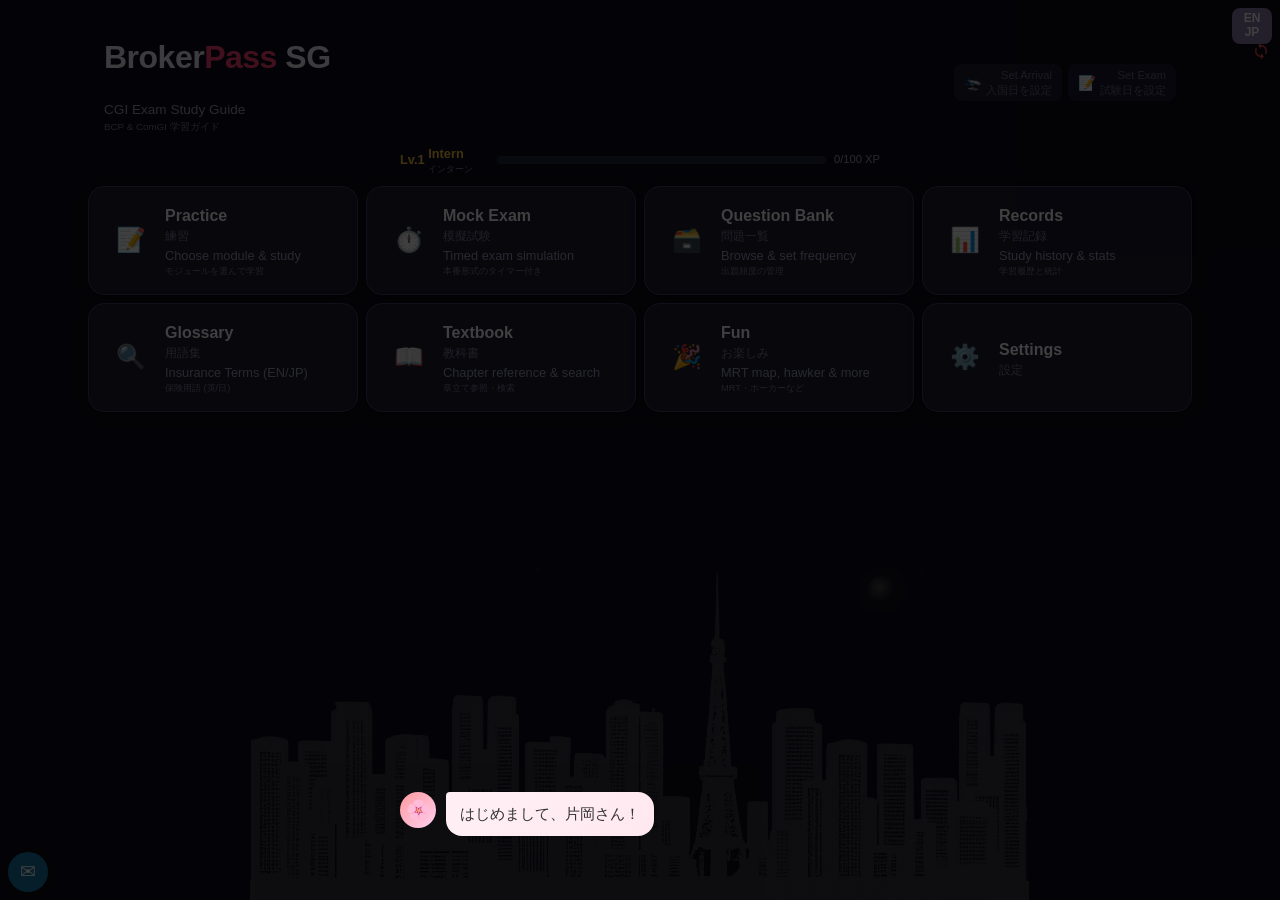
<file: index.html>
<!DOCTYPE html>
<html lang="en" data-lang="bilingual">
<head>
  <script>
    // Set data-lang before CSS hides trilingual elements (must run before first paint)
    try {
      var s = JSON.parse(localStorage.getItem('sg_broker_settings') || '{}');
      if (s.langMode) document.documentElement.setAttribute('data-lang', s.langMode);
    } catch(e) {}
  </script>
  <link rel="icon" type="image/svg+xml" href="favicon.svg">
  <meta charset="UTF-8">
  <meta name="viewport" content="width=device-width, initial-scale=1.0, user-scalable=no">
  <meta name="robots" content="noindex, nofollow">
  <meta http-equiv="Cache-Control" content="no-cache, no-store, must-revalidate">
  <meta http-equiv="Pragma" content="no-cache">
  <title>SG Broker Exam — BCP & ComGI Study App</title>
  <link rel="stylesheet" href="css/themes.css?v=2">
  <link rel="stylesheet" href="css/main.css?v=2">
  <link rel="stylesheet" href="css/components.css?v=2">
  <link rel="stylesheet" href="css/quiz.css?v=2">
  <link rel="stylesheet" href="css/records.css?v=2">
  <link rel="stylesheet" href="css/mrt.css?v=2">
  <link rel="stylesheet" href="css/cityscape.css?v=2">
  <link rel="stylesheet" href="css/desktop.css?v=2">
  <link rel="stylesheet" href="css/debug.css?v=1">
  <link rel="stylesheet" href="css/sakura-room.css?v=1">
  <link rel="stylesheet" href="css/textbook.css?v=1">
</head>
<body>
  <div id="app"></div>

  <!-- Core -->
  <script type="module" src="js/app.js?v=14"></script>
</body>
</html>
</file>
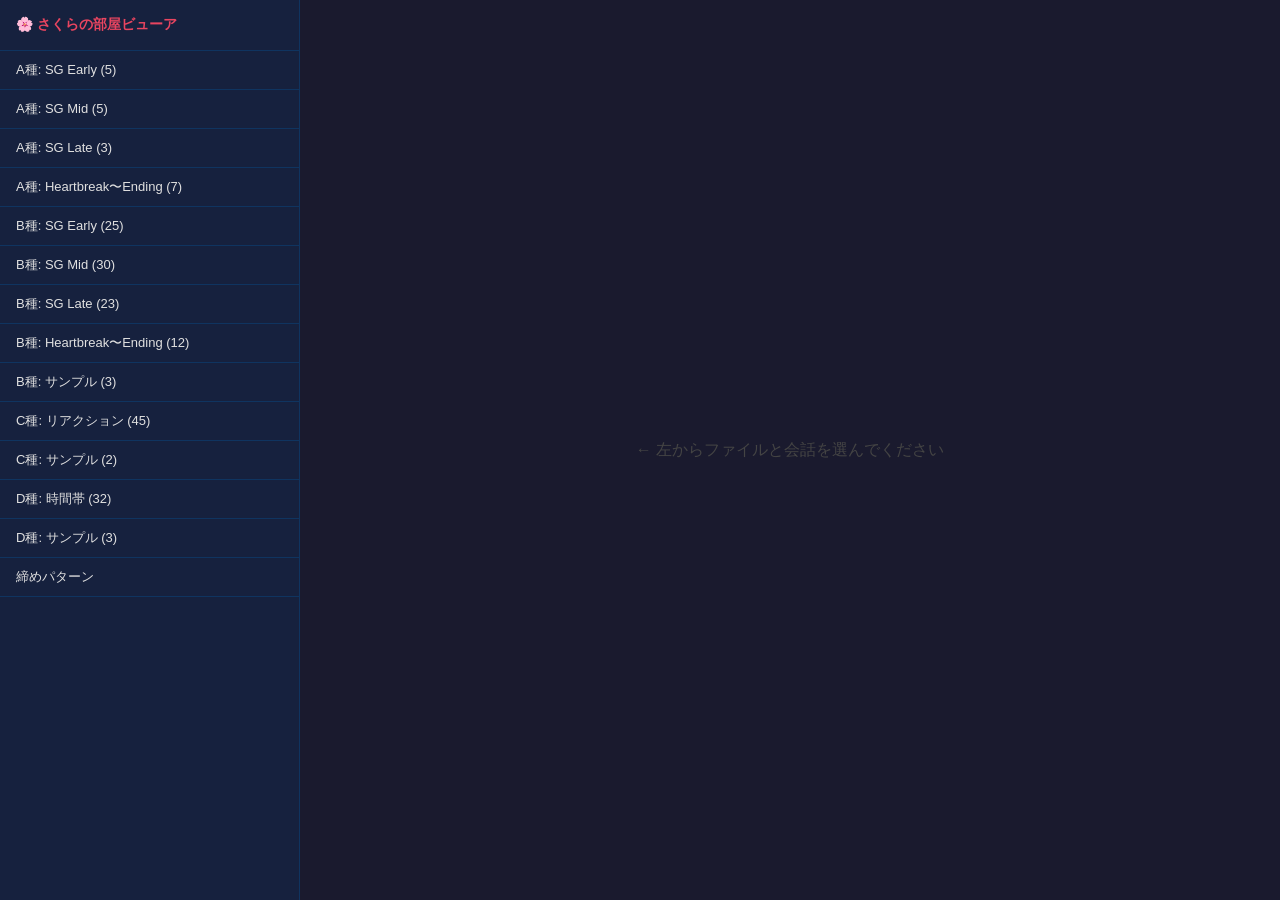
<file: sakura-room-viewer.html>
<!DOCTYPE html>
<html lang="ja">
<head>
<meta charset="UTF-8">
<meta name="viewport" content="width=device-width, initial-scale=1.0">
<title>さくらの部屋 — 会話ビューア</title>
<style>
* { margin: 0; padding: 0; box-sizing: border-box; }
body { font-family: 'Segoe UI', 'Hiragino Sans', 'Meiryo', sans-serif; background: #1a1a2e; color: #e0e0e0; }

.app { display: flex; height: 100vh; }

/* --- sidebar --- */
.sidebar {
  width: 300px; min-width: 300px; background: #16213e; border-right: 1px solid #0f3460;
  display: flex; flex-direction: column; overflow: hidden;
}
.sidebar h2 { padding: 16px; font-size: 14px; color: #e94560; border-bottom: 1px solid #0f3460; }
.file-btn {
  display: block; width: 100%; padding: 10px 16px; text-align: left; background: none;
  border: none; border-bottom: 1px solid #0f3460; color: #e0e0e0; cursor: pointer; font-size: 13px;
}
.file-btn:hover { background: #0f3460; }
.file-btn.active { background: #e94560; color: #fff; }
.conv-list { flex: 1; overflow-y: auto; }
.conv-btn {
  display: block; width: 100%; padding: 10px 16px; text-align: left; background: none;
  border: none; border-bottom: 1px solid #0f3460; color: #e0e0e0; cursor: pointer; font-size: 13px;
}
.conv-btn:hover { background: #0f3460; }
.conv-btn.active { background: #0f3460; border-left: 3px solid #e94560; }
.conv-btn .conv-id { font-size: 11px; color: #888; }
.conv-btn .conv-title { margin-top: 2px; }
.conv-btn .conv-meta { font-size: 11px; color: #666; margin-top: 2px; }

/* --- main --- */
.main { flex: 1; display: flex; flex-direction: column; overflow: hidden; }

/* header */
.chat-header {
  padding: 12px 20px; background: #16213e; border-bottom: 1px solid #0f3460;
  display: flex; align-items: center; gap: 12px;
}
.avatar {
  width: 40px; height: 40px; border-radius: 50%; background: #e94560;
  display: flex; align-items: center; justify-content: center; font-size: 20px;
}
.header-info h3 { font-size: 15px; }
.header-info .meta { font-size: 11px; color: #888; }

/* toolbar */
.toolbar {
  padding: 6px 20px; background: #121a30; border-bottom: 1px solid #0f3460;
  display: flex; gap: 8px; align-items: center;
}
.toolbar button {
  padding: 4px 12px; border-radius: 6px; border: 1px solid #0f3460;
  background: #16213e; color: #e0e0e0; cursor: pointer; font-size: 12px;
}
.toolbar button:hover { background: #0f3460; }
.toolbar button.editing { background: #4caf50; color: #fff; border-color: #4caf50; }
.toolbar .diff-count { font-size: 11px; color: #e94560; margin-left: 8px; }
.toolbar .spacer { flex: 1; }
.placeholder-bar { display: flex; gap: 4px; align-items: center; }
.placeholder-bar .ph-label { font-size: 11px; color: #666; margin-right: 4px; }
.placeholder-bar button {
  padding: 2px 8px; font-size: 11px; border-radius: 4px;
  background: #0f3460; border: 1px solid #1a4a8a; color: #8ab4f8;
}
.placeholder-bar button:hover { background: #1a4a8a; }

/* chat area */
.chat-area { flex: 1; overflow-y: auto; padding: 20px; display: flex; flex-direction: column; gap: 8px; }

.bubble-group { display: flex; flex-direction: column; gap: 4px; max-width: 75%; }
.bubble-group.sakura { align-self: flex-start; }
.bubble-group.choice { align-self: flex-end; }
.bubble-group.narration { align-self: center; }
.bubble-group.image { align-self: flex-start; }

.bubble {
  padding: 10px 14px; border-radius: 16px; font-size: 14px; line-height: 1.6;
  word-break: break-word; white-space: pre-wrap;
}
.bubble[contenteditable="true"] {
  outline: 1px dashed #4caf50; cursor: text;
}
.bubble[contenteditable="true"]:focus {
  outline: 2px solid #4caf50; background: #2a3a2a;
}
.bubble.modified {
  border-left: 3px solid #ffa500;
}
.sakura .bubble { background: #2a2a4a; border-bottom-left-radius: 4px; color: #f0f0f0; }
.choice .bubble { background: #e94560; color: #fff; border-bottom-right-radius: 4px; }
.narration .bubble { background: none; color: #888; font-style: italic; font-size: 13px; }
.effect .bubble { background: #1a1a2e; border: 1px dashed #e94560; color: #e94560; font-size: 12px; text-align: center; }
.bubble-group.effect { align-self: center; }
.node-prop-badge {
  display: inline-block; font-size: 10px; padding: 1px 6px; border-radius: 8px;
  margin: 2px 2px 2px 0; font-family: monospace;
}
.node-prop-badge.pause { background: #3a2a00; color: #ffc107; }
.node-prop-badge.typing-slow { background: #2a003a; color: #ce93d8; }
.node-prop-badge.shake { background: #3a0000; color: #ef9a9a; }
.image .bubble { background: #2a2a4a; border-bottom-left-radius: 4px; padding: 8px; max-width: 300px; }
.image .bubble .img-placeholder {
  background: #3a3a5a; border-radius: 8px; padding: 20px; text-align: center;
  color: #888; font-size: 12px; margin-bottom: 6px;
}
.image .bubble .caption { font-size: 13px; color: #ccc; }

.speaker-label { font-size: 11px; color: #888; margin-bottom: 2px; padding-left: 4px; }
.node-id-badge {
  font-size: 10px; color: #555; background: #1a1a2e; border: 1px solid #333;
  border-radius: 3px; padding: 1px 5px; position: absolute; top: -8px; left: 0;
  font-family: monospace; user-select: all; z-index: 1;
}
.bubble-group, .choice-options { position: relative; }

/* choice options */
.choice-options { display: flex; flex-direction: column; gap: 6px; align-self: flex-end; max-width: 75%; }
.choice-option {
  padding: 8px 14px; border-radius: 16px; border: 1px solid #e94560; color: #e94560;
  font-size: 13px; cursor: pointer; text-align: right; transition: all 0.15s;
}
.choice-option:hover { background: #e94560; color: #fff; }
.choice-option.selected { background: #e94560; color: #fff; }
.choice-option[contenteditable="true"] { cursor: text; }
.choice-option.modified { border-color: #ffa500; color: #ffa500; }
.choice-label-text { display: block; }
.choice-label-text[contenteditable="true"] { outline: 1px dashed #4caf50; border-radius: 4px; padding: 2px 4px; }
.choice-label-text[contenteditable="true"]:focus { outline: 2px solid #4caf50; background: rgba(76,175,80,0.15); }
.choice-label-text.modified { color: #ffa500; }
.choice-flags { font-size: 10px; color: #666; margin-top: 2px; text-align: right; }

/* focus mode: dim unselected branches */
.focus-dimmed {
  opacity: 0.2;
  pointer-events: none;
  transition: opacity 0.3s;
}
.choice-option.focus-active {
  background: #e94560;
  color: #fff;
}

/* focus toggle (in toolbar) */
.focus-toggle {
  padding: 4px 12px;
  border-radius: 6px;
  border: 1px solid #e94560;
  background: #e94560;
  color: #fff;
  cursor: pointer;
  font-size: 12px;
  font-weight: 600;
}
.focus-toggle:not(.active) {
  background: none;
  color: #888;
  border-color: #333;
}

/* flow arrow */
.flow-arrow { text-align: center; color: #444; font-size: 12px; padding: 4px 0; }
.flow-next { font-size: 10px; color: #555; margin-left: 8px; }

/* branch container */
.branch-container { border-left: 2px solid #333; margin-left: 20px; padding-left: 12px; margin-top: 4px; }
.branch-label { font-size: 11px; color: #e94560; margin-bottom: 4px; }
.node-link { color: #8ab4f8; cursor: pointer; text-decoration: underline; }
.node-link:hover { color: #bbdaff; }
.choice-next-link { font-size: 10px; margin-left: 6px; opacity: 0.7; }
.flow-next .node-link { font-size: 10px; }
@keyframes node-flash { 0% { background: rgba(138,180,248,0.3); } 100% { background: transparent; } }
.node-flash { animation: node-flash 1s ease-out; }

/* closing */
.closing-section {
  margin-top: 12px; padding-top: 12px; border-top: 1px dashed #333;
}
.closing-label { font-size: 11px; color: #e94560; margin-bottom: 4px; }

/* info panel */
.info-panel {
  padding: 12px 20px; background: #16213e; border-top: 1px solid #0f3460;
  font-size: 12px; color: #888; display: flex; gap: 16px; flex-wrap: wrap;
}
.info-panel span { white-space: nowrap; }
.info-panel .tag { background: #0f3460; padding: 2px 8px; border-radius: 8px; font-size: 11px; }

/* diff overlay */
.diff-overlay {
  position: fixed; top: 0; left: 0; right: 0; bottom: 0;
  background: rgba(0,0,0,0.8); display: flex; align-items: center; justify-content: center;
  z-index: 1000;
}
.diff-box {
  background: #16213e; border: 1px solid #0f3460; border-radius: 12px;
  padding: 20px; width: 700px; max-height: 80vh; display: flex; flex-direction: column;
}
.diff-box h3 { color: #e94560; margin-bottom: 12px; font-size: 15px; }
.diff-box textarea {
  flex: 1; min-height: 300px; background: #1a1a2e; color: #e0e0e0; border: 1px solid #0f3460;
  border-radius: 8px; padding: 12px; font-family: 'Consolas', 'Monaco', monospace; font-size: 13px;
  line-height: 1.6; resize: none;
}
.diff-box .actions { margin-top: 12px; display: flex; gap: 8px; justify-content: flex-end; }
.diff-box .actions button {
  padding: 8px 20px; border-radius: 8px; border: none; cursor: pointer; font-size: 13px;
}
.diff-box .copy-btn { background: #e94560; color: #fff; }
.diff-box .close-btn { background: #333; color: #e0e0e0; }
.diff-box .copied { color: #4caf50; font-size: 12px; margin-right: auto; align-self: center; }

/* reviewed badge */
.conv-btn .badge-reviewed { display: inline-block; font-size: 9px; padding: 1px 6px; border-radius: 6px; background: #4caf50; color: #fff; margin-left: 6px; }
.conv-btn .badge-unreviewed { display: inline-block; font-size: 9px; padding: 1px 6px; border-radius: 6px; background: #555; color: #aaa; margin-left: 6px; }

/* filter bar */
.filter-bar { padding: 8px 16px; border-bottom: 1px solid #0f3460; display: flex; gap: 4px; flex-wrap: wrap; }
.filter-bar button { padding: 3px 10px; border-radius: 10px; border: 1px solid #333; background: none; color: #888; cursor: pointer; font-size: 11px; }
.filter-bar button:hover { border-color: #e94560; color: #e94560; }
.filter-bar button.active { background: #e94560; color: #fff; border-color: #e94560; }
.filter-bar .count { font-size: 10px; color: #555; margin-left: auto; align-self: center; }

/* list overview */
.list-view { padding: 20px; overflow-y: auto; flex: 1; }
.list-table { width: 100%; border-collapse: collapse; font-size: 13px; }
.list-table th { text-align: left; padding: 8px 12px; border-bottom: 2px solid #333; color: #888; font-weight: normal; font-size: 11px; }
.list-table td { padding: 6px 12px; border-bottom: 1px solid #222; }
.list-table tr:hover { background: #1a2a4a; cursor: pointer; }
.list-table .status-dot { display: inline-block; width: 8px; height: 8px; border-radius: 50%; }
.list-table .status-dot.reviewed { background: #4caf50; }
.list-table .status-dot.unreviewed { background: #555; }
.list-table .type-badge { font-size: 10px; padding: 1px 6px; border-radius: 4px; }
.list-table .type-badge.A { background: #e94560; color: #fff; }
.list-table .type-badge.B { background: #0f3460; color: #8ab4f8; }
.list-table .type-badge.C { background: #3a2a5a; color: #b388ff; }
.list-table .type-badge.D { background: #2a4a3a; color: #81c784; }

/* reviewed toggle in toolbar */
.reviewed-toggle {
  padding: 4px 12px; border-radius: 6px; border: 1px solid #4caf50;
  background: none; color: #4caf50; cursor: pointer; font-size: 12px;
}
.reviewed-toggle:hover { background: rgba(76,175,80,0.2); }
.reviewed-toggle.is-reviewed { background: #4caf50; color: #fff; }

/* empty state */
.empty {
  flex: 1; display: flex; align-items: center; justify-content: center;
  color: #444; font-size: 16px;
}
</style>
</head>
<body>
<div class="app">
  <div class="sidebar">
    <h2>🌸 さくらの部屋ビューア</h2>
    <div id="fileList"></div>
    <div class="filter-bar" id="filterBar" style="display:none;">
      <button class="active" onclick="setFilter('all', this)">全て</button>
      <button onclick="setFilter('unreviewed', this)">未監修</button>
      <button onclick="setFilter('reviewed', this)">監修済</button>
      <button onclick="setFilter('image', this)">📷画像</button>
      <button onclick="setFilter('selfie', this)">🤳自撮り</button>
      <button onclick="setFilter('critical', this)">📌必読</button>
      <span class="count" id="filterCount"></span>
    </div>
    <div class="conv-list" id="convList"></div>
  </div>
  <div class="main">
    <div class="toolbar" id="toolbar" style="display:none;">
      <button id="editToggle" onclick="toggleEdit()">✏️ 編集モード</button>
      <button id="diffBtn" onclick="showDiff()" style="display:none;">📋 変更をコピー</button>
      <button id="resetBtn" onclick="resetEdits()" style="display:none;">↩️ リセット</button>
      <span class="diff-count" id="diffCount"></span>
      <button class="reviewed-toggle" id="reviewedBtn" onclick="toggleReviewed()" style="display:none;">未監修</button>
      <span class="spacer"></span>
      <button onclick="showListView()">📋 一覧表</button>
      <button class="focus-toggle active" id="focusToggle">🎯 フォーカス</button>
      <div class="placeholder-bar" id="phBar" style="display:none;">
        <span class="ph-label">挿入:</span>
        <button onclick="insertPh('{name}')">&#123;name&#125;</button>
        <button onclick="insertPh('{sg_days}')">&#123;sg_days&#125;</button>
      </div>
    </div>
    <div class="chat-header" id="chatHeader" style="display:none;">
      <div class="avatar">🌸</div>
      <div class="header-info">
        <h3 id="headerTitle"></h3>
        <div class="meta" id="headerMeta"></div>
      </div>
    </div>
    <div class="chat-area" id="chatArea">
      <div class="empty">← 左からファイルと会話を選んでください</div>
    </div>
    <div class="info-panel" id="infoPanel" style="display:none;"></div>
  </div>
</div>

<script id="embedded-data">
// Auto-generated by scripts/build-viewer-data.js — do not edit manually
// Generated: 2026-03-17T04:33:17
window.__SAKURA_DATA = {"data/sakura-room/phase2-early.json":[{"id":"a01_first_room","critical":true,"type":"A","phase":"2-early","title":"はじめまして、さくらの部屋","unlock":{"minAnswered":50,"daysSincePhase2":0,"requiredFlags":[],"requiredConversations":[],"timeWindow":null,"dayOfWeek":null},"nodes":[{"id":"n1","speaker":"sakura","lines":["お？　気づきましたね。ふっふっふ。","ここ、うちの部屋っていうか、チャット専用のお部屋です！","ここでは仕事の話はナシ！シンガポールの情報とか、雑談する場所、です！"]},{"id":"n2","speaker":"sakura","lines":["ねぇ、{name}ってSGに来てどのくらい？ もう慣れた？"]},{"id":"n3","speaker":"choice","choices":[{"label":"だいぶ慣れてきたよ","next":"n4a","flags":{"sg_adapted":true},"axes":{"warmth":1}},{"label":"まだ全然……","next":"n4b","flags":{"sg_adapted":false},"axes":{"honesty":1}}]},{"id":"n4a","speaker":"sakura","lines":["えっ、もう慣れたの！？ すごい！","うちなんか、日本に留学したとき３ヶ月くらいホームシックやったのに～","でもSGのことなら負けませんからねっ。この国のいいところ、うちがいっぱいいっぱい教えますから！"],"next":"n6"},{"id":"n4b","speaker":"sakura","lines":["ですよね～、最初はみんなそうですよ。","うちも大阪行ったとき、最初の3ヶ月はほんまにきつかったもん……","でも安心してね！SGのいいところ、うちがいっぱいいっぱい教えますから！"],"next":"n6"},{"id":"n6","speaker":"sakura","lines":["あ、そうだ。ひとつ聞いてもいいですか？"]},{"id":"n7","speaker":"choice","choices":[{"label":"なに？","next":"n7b","axes":{}},{"label":"どうぞ","next":"n7b","axes":{"warmth":1}}]},{"id":"n7b","speaker":"sakura","lines":["{name}って、日本のどのへん出身なの？"]},{"id":"n7c","speaker":"choice","choices":[{"label":"大阪だよ","next":"n7d_osaka","flags":{"told_origin":"osaka"},"axes":{"warmth":1}},{"label":"当ててみて","next":"n7d_guess","flags":{},"axes":{"warmth":1}},{"label":"関西のほう","next":"n7d_kansai","flags":{"told_origin":"kansai"},"axes":{}}]},{"id":"n7d_osaka","speaker":"sakura","lines":["え、大阪！？","うそ。うち、交換留学で大阪に1年おったの！","なんか嬉しい！ 大阪の話、今度いっぱいしよ！"],"next":"n8"},{"id":"n7d_guess","speaker":"sakura","lines":["え〜、当てるの？ うーん……","なんか話し方が柔らかいから関西のほう？"],"next":"n7e_guess"},{"id":"n7e_guess","speaker":"choice","choices":[{"label":"正解、大阪","next":"n7f_bingo","flags":{"told_origin":"osaka"},"axes":{"warmth":1}},{"label":"惜しい！","next":"n7f_close","flags":{"told_origin":"kansai"},"axes":{}}]},{"id":"n7f_bingo","speaker":"sakura","lines":["やったー！ 当たった！","あのね、実はうち、交換留学で大阪に1年おったの。","だから大阪の雰囲気、なんとなくわかるっていうか嬉しいな。"],"next":"n8"},{"id":"n7f_close","speaker":"sakura","lines":["惜しいかー！ でも関西のほうってことは大阪の近く？","うちね、交換留学で大阪に1年おったの。すっごく楽しかった。","今度ゆっくり関西の話しよ！"],"next":"n8"},{"id":"n7d_kansai","speaker":"sakura","lines":["関西！ あのね、うち、交換留学で大阪に1年おったの！","関西って人が温かいよね。うちもすごく好きやった。","今度もっと聞かせてね！"],"next":"n8"},{"id":"n8","speaker":"sakura","lines":["あともうひとつ。{name}って、ご飯はどうしてるの？ ちゃんと食べてる？"]},{"id":"n9","speaker":"choice","choices":[{"label":"ホーカーに通ってるよ","next":"n10a","flags":{"eats_hawker":true},"axes":{"warmth":1}},{"label":"自炊してる","next":"n10b","flags":{"cooks_self":true},"axes":{}},{"label":"適当に済ませてる……","next":"n10c","flags":{"eats_lazy":true},"axes":{"honesty":1}}]},{"id":"n10a","speaker":"sakura","lines":["え、もうホーカー行ってるの！？","いいね！ どこのホーカー？ って、それはまた今度聞かせて！"],"next":"n11"},{"id":"n10b","speaker":"sakura","lines":["自炊！？ すごい！","SGのスーパー、日本の調味料けっこう売ってるよ。明治屋とかドンキとか。知ってた？"],"next":"n11"},{"id":"n10c","speaker":"sakura","lines":["いかーん！ ちゃんと食べなきゃ！","SGはね、外食のほうが安くておいしいの。ホーカーとかS$4くらいで食べれるんよ！","今度おすすめリスト作ってあげるから、覚悟しといてね！"],"next":"n11"},{"id":"n11","speaker":"sakura","lines":["ふふ。なんか、こうやって普通に話すの、いいね。","仕事のチャットとは違うっていうかうちの素が出ちゃうけど、ごめんね？"]},{"id":"n12","speaker":"choice","choices":[{"label":"そのほうがいいよ","next":"n13a","axes":{"warmth":2}},{"label":"気にしないで","next":"n13b","axes":{"warmth":1}}]},{"id":"n13a","speaker":"sakura","lines":["え。","ありがと。そう言ってもらえると、嬉しい。","じゃあ遠慮なく、素のうちでいくからね！ 覚悟して！"],"next":"end"},{"id":"n13b","speaker":"sakura","lines":["ほんと？ よかった〜。","じゃあこれからも気軽に来てね。うち、いつでもここにおるから！"],"next":"end"},{"id":"end","speaker":"sakura","lines":["えへへ。じゃ、今日はこのへんで。"],"end":true}],"closing":"auto","category":"story","tags":["introduction","sg-life","origin"],"image":null,"priority":100},{"id":"a02_nickname_change","critical":true,"type":"A","phase":"2-early","title":"呼び方、変えていい？","unlock":{"minAnswered":70,"daysSincePhase2":3,"requiredFlags":[],"requiredConversations":["a01_first_room"],"timeWindow":null,"dayOfWeek":null},"nodes":[{"id":"n1","speaker":"sakura","lines":["ねぇ、{name}。","ちょっと聞いてよかと？ 変なことやないけん。"]},{"id":"n2","speaker":"choice","choices":[{"label":"いいよ、なに？","next":"n3a","axes":{"warmth":1}},{"label":"変なことじゃないなら","next":"n3b","axes":{}}]},{"id":"n3a","speaker":"sakura","lines":["ありがと！ えっとね。","うち、ずっと「{name}」って呼んどるやん？","もし嫌やなかったらもっと別の呼び方、してもええ？","いけんかな？"],"next":"n4"},{"id":"n3b","speaker":"sakura","lines":["変なことじゃないよ！ たぶん。","あのさ、うち、ずっと「{name}」って呼んどるやん？","もし嫌やなかったらもっと別の呼び方、してもええ？","いけんかな？"],"next":"n4"},{"id":"n4","speaker":"choice","choices":[{"label":"いいよ、好きに呼んで","next":"n5a","axes":{"warmth":2}},{"label":"どう呼びたいの？","next":"n5b","axes":{"warmth":1}},{"label":"今のままでいいよ","next":"n7c","flags":{"nickname_kept":true},"axes":{"honesty":1}}]},{"id":"n5a","speaker":"sakura","lines":["ええの！？","じゃあさじゃあさ、なんて呼ぶ？"],"next":"n6"},{"id":"n5b","speaker":"sakura","lines":["え、えっと{name}がいいのにしたいなって。","どれがいい？"],"next":"n6"},{"id":"n6","speaker":"choice","choices":[{"label":"片岡くん","next":"n7a","flags":{"nickname_selected":"片岡くん"},"axes":{}},{"label":"賢司さん","next":"n7b","flags":{"nickname_selected":"賢司さん"},"axes":{"warmth":1}},{"label":"君が決めていいよ","next":"n7d","flags":{},"axes":{"warmth":2}}]},{"id":"n7a","speaker":"sakura","lines":["片岡くん……。","へへ。なんかいいね。ちょっとだけ近くなった感じ。","じゃあこれからは「片岡くん」って呼ぶからね！"],"next":"n8"},{"id":"n7b","speaker":"sakura","lines":["賢司さん。","言った。言っちゃった。","なんか照れるけど！ でもいいよね？ 賢司さん！"],"next":"n8"},{"id":"n7c","speaker":"sakura","lines":["え、そう？","じゃあ「片岡さん」のままで。","いつか変えてもいい？ なんでもない！"],"next":"n8"},{"id":"n7d","speaker":"sakura","lines":["うちが決めていいの？","ほんまに？ じゃあ、賢司さんでもよかと？","うん。なんかしっくりくる。"],"next":"n7d2"},{"id":"n7d2","speaker":"choice","choices":[{"label":"いいよ","next":"n7d_ok","flags":{"nickname_selected":"賢司さん"},"axes":{"warmth":2}},{"label":"やっぱり片岡くんで","next":"n7d_kataoka","flags":{"nickname_selected":"片岡くん"},"axes":{}}]},{"id":"n7d_ok","speaker":"sakura","lines":["！ ありがと。","賢司さん。えへへ。何回でも呼びたくなるね。"],"next":"n8"},{"id":"n7d_kataoka","speaker":"sakura","lines":["あ、そう？ じゃあ片岡くんで！","でもいつか、名前で呼ばせてね。約束よ。"],"next":"n8"},{"id":"n8","speaker":"sakura","lines":["ありがとね。こういうの、聞いてくれるだけで嬉しいの。","えへへ。じゃ、今日はこのへんで。"],"end":true}],"closing":"auto","category":"nickname","tags":["nickname","relationship"],"image":null,"priority":100},{"id":"a03_osaka_memories","type":"A","phase":"2-early","title":"大阪留学の思い出","unlock":{"minAnswered":60,"daysSincePhase2":2,"requiredFlags":["told_origin"],"requiredConversations":["a01_first_room"],"timeWindow":null,"dayOfWeek":null},"nodes":[{"id":"n1","speaker":"sakura","lines":["ねぇ、{name}。","うち、前から聞きたかったことがあるんだけど。"]},{"id":"n2","speaker":"choice","choices":[{"label":"なに？","next":"n3","axes":{}},{"label":"聞いていいよ","next":"n3","axes":{"warmth":1}}]},{"id":"n3","speaker":"sakura","lines":["うちね、交換留学で大阪に1年おったの。前にちょっと話したけど。","人生でいっちゃん楽しかった1年。"]},{"id":"n4","speaker":"sakura","lines":["大阪のどのへん？ って聞いたらわかるかわからんけど。"]},{"id":"n5","speaker":"choice","choices":[{"label":"北摂のほうだよ","next":"n6a","flags":{"told_area":"hokusetu"},"axes":{}},{"label":"京阪沿線かな","next":"n6b","flags":{"told_area":"keihan"},"axes":{}},{"label":"大阪って広いからね","next":"n6c","axes":{}}]},{"id":"n6a","speaker":"sakura","lines":["北摂！ あの辺おしゃれよね〜。","うちの大学は南のほうやったけん、北摂はあんまり行けんかった……。","でも千里中央とか、一回行ったことある！ 綺麗やったなぁ。"],"next":"n7"},{"id":"n6b","speaker":"sakura","lines":["京阪沿線！ 枚方とか寝屋川のあたり？","うちの友達がそっちに住んどって、よく遊びに行ったの！","商店街が好きやった。SGにはあんまりああいう感じないけんね。"],"next":"n7"},{"id":"n6c","speaker":"sakura","lines":["それはそうやね。笑","うちは南のほうの大学やったけん、難波とか天王寺によく行っとったの。"],"next":"n7"},{"id":"n7","speaker":"sakura","lines":["あのね、うちが大阪で一番好きやったのはね。"]},{"id":"n8","speaker":"choice","choices":[{"label":"たこ焼き？","next":"n9a","axes":{"warmth":1}},{"label":"なに？","next":"n9b","axes":{}}]},{"id":"n9a","speaker":"sakura","lines":["正解。笑","って、それもあるけど！"],"next":"n10"},{"id":"n9b","speaker":"sakura","lines":["あのね。"],"next":"n10"},{"id":"n10","speaker":"sakura","lines":["人。","大阪の人って、距離が近いの。知らん人にも話しかけるし、おせっかいだし。","SGはね、みんな優しいけど、ちょっとクール？ ビジネスライク？","大阪は違った。おばちゃんが「あんたどこの子？」って声かけてくるの。","うちの地元の博多と、ちょっと似とるんよ。"]},{"id":"n11","speaker":"sakura","lines":["{name}も関西の人やけん、わかるっちゃろ？ あの距離感。"]},{"id":"n12","speaker":"choice","choices":[{"label":"わかるよ。おせっかいな街だよね","next":"n13a","axes":{"warmth":2}},{"label":"慣れると心地いいんだけどね","next":"n13b","axes":{"warmth":1}}]},{"id":"n13a","speaker":"sakura","lines":["でしょ！？","あ〜、やっぱ{name}と話すと落ち着く……。","SGで関西の話できる人、おらんかったけんさ。","また大阪の話、していい？ えへへ。ありがと、聞いてくれて。"],"next":"end"},{"id":"n13b","speaker":"sakura","lines":["そうそう、慣れると心地いいの。","うち、あの1年で「あ、うちのルーツはこっちなんだ」って思ったんよ。","SGで生まれたのに、日本のほうが「帰ってきた」感じがして。","変よね。でもそう思ったの。","ごめんね、急にこんな話して。でも{name}には話したかったの。"],"next":"end"},{"id":"end","speaker":"sakura","lines":["ふふ。なんかすっきりした。聞いてくれてありがと。"],"end":true}],"closing":"auto","category":"past","tags":["osaka","exchange","japan"],"image":null,"priority":90},{"id":"a04_sg_food_intro","type":"A","phase":"2-early","title":"さくらのSGフード講座（導入）","unlock":{"minAnswered":55,"daysSincePhase2":1,"requiredFlags":[],"requiredConversations":["a01_first_room"],"timeWindow":null,"dayOfWeek":null},"nodes":[{"id":"n1","speaker":"sakura","lines":["ねぇねぇ！ 今日はうちのSGフード講座やるからね！","って、勝手に決めたけど。笑"]},{"id":"n2","speaker":"choice","choices":[{"label":"お願いします先生","next":"n3a","axes":{"warmth":1}},{"label":"興味ある","next":"n3b","axes":{}}]},{"id":"n3a","speaker":"sakura","lines":["先生って！ 照れるんだけど。","じゃあ、まずはこれ！"],"next":"n4"},{"id":"n3b","speaker":"sakura","lines":["よし！ じゃあいくよ！"],"next":"n4"},{"id":"n4","speaker":"sakura","lines":["SGに来たら絶対食べなきゃいけないもの、3つ！","チキンライス、ラクサ、カヤトースト！"]},{"id":"n5","speaker":"sakura","lines":["この中で食べたことあるの、ある？"]},{"id":"n6","speaker":"choice","choices":[{"label":"チキンライスは食べた","next":"n7a","flags":{"tried_chicken_rice":true},"axes":{}},{"label":"全部食べたよ","next":"n7b","flags":{"tried_chicken_rice":true,"tried_laksa":true,"tried_kaya_toast":true},"axes":{}},{"label":"まだどれも……","next":"n7c","flags":{},"axes":{"honesty":1}}]},{"id":"n7a","speaker":"sakura","lines":["お、チキンライスは押さえとるんやね！","どこで食べた？ まぁどこで食べても美味しいけど。","うちの母ちゃんのチキンライスがいっちゃんうまいんよ。"],"next":"n8"},{"id":"n7b","speaker":"sakura","lines":["え、全部！？ もう立派なSG市民やん！","うちの出番なかやん……。","って冗談！ じゃあ上級編いこっか。ロティプラタ知ってる？"],"next":"n8"},{"id":"n7c","speaker":"sakura","lines":["えーーー！？ もったいない！！","じゃあ今週中にチキンライスだけでも食べて！ 約束！","近くのホーカーで「chicken rice」って言えばOKだから！"],"next":"n8"},{"id":"n8","speaker":"sakura","lines":["あのね、うちが一番好きなのはチキンライス。","母ちゃんが小さい頃から作ってくれとったの。"]},{"id":"n9","speaker":"image","src":"img/sakura-room/chicken-rice-hawker.png","alt":"ホーカーのチキンライス","caption":"これ、昨日うちが撮ったやつです。おすすめのお店！","next":"n10"},{"id":"n10","speaker":"sakura","lines":["母ちゃんのレシピはちょっと博多風っていうか、柚子胡椒つけるの。","笑わんでよ？ 美味しいんだから！"]},{"id":"n11","speaker":"choice","choices":[{"label":"食べてみたいな","next":"n12a","flags":{"wants_sakura_recipe":true},"axes":{"warmth":2}},{"label":"柚子胡椒は意外だね","next":"n12b","axes":{"warmth":1}}]},{"id":"n12a","speaker":"sakura","lines":["え。","うちの母ちゃんのチキンライス、食べたいって？","いつかね。いつか。","ふふ、ごめんね急に。でもほんまにいつか食べさせたいな。"],"next":"end"},{"id":"n12b","speaker":"sakura","lines":["でしょ？ でもね、これが合うんよ！","SGのチリソースの代わりに柚子胡椒。母ちゃんの発明。","今度レシピ教えよっか？"],"next":"end"},{"id":"end","speaker":"sakura","lines":["あ、話しすぎた。食べ物の話になるとうち止まらんくて。ごめんね。"],"end":true}],"closing":"auto","category":"daily","tags":["food","hawker","family"],"image":"img/sakura-room/chicken-rice-hawker.png","priority":85},{"id":"a05_change_encounter","type":"A","phase":"2-early","title":"着替え遭遇イベント","unlock":{"minAnswered":80,"daysSincePhase2":5,"requiredFlags":[],"requiredConversations":["a01_first_room","a02_nickname_change"],"timeWindow":null,"dayOfWeek":null},"nodes":[{"id":"n1","speaker":"narration","text":"部屋に入った——","next":"n2"},{"id":"n2","speaker":"sakura","lines":["——っ！！","なにしよん！！ 着替え中！！！"]},{"id":"n3","speaker":"narration","text":"画面が暗転した。","next":"n4"},{"id":"n4","speaker":"sakura","lines":["………………。","見た？"]},{"id":"n5","speaker":"choice","choices":[{"label":"ご、ごめん……見た","next":"n6a","flags":{"change_response":"honest"},"axes":{"honesty":2}},{"label":"ち、ちがうんだ！","next":"n6b","flags":{"change_response":"panic"},"axes":{"warmth":1}},{"label":"え？なんのこと？","next":"n6c","flags":{"change_response":"feign"},"axes":{}}]},{"id":"n6a","speaker":"sakura","lines":["っ！","ばか。ほんとばか！"],"next":"n7"},{"id":"n6b","speaker":"sakura","lines":["何が違うと！ 見たっちゃろ！！","{name}のすけべ！"],"next":"n7"},{"id":"n6c","speaker":"sakura","lines":["目、泳いどるよ？","ばか"],"next":"n7"},{"id":"n7","speaker":"narration","text":"しばらく気まずい沈黙が続いた。","next":"n8"},{"id":"n8","speaker":"sakura","lines":["もう。","次からちゃんとノックして。約束。"],"end":true}],"closing":["もう行って。行ってってば！"],"category":"surprise","tags":["surprise","romance"],"image":null,"priority":80}],"data/sakura-room/phase2-mid-a.json":[{"id":"a06_parents_accident","type":"A","phase":"2-mid","title":"母ちゃんの事故","unlock":{"minAnswered":100,"daysSincePhase2":10,"requiredFlags":[],"requiredConversations":["a03_osaka_memories"],"timeWindow":"night","dayOfWeek":null},"nodes":[{"id":"n1","speaker":"sakura","lines":["{name}。今日はちょっと、まじめな話してもいい？"]},{"id":"n2","speaker":"choice","choices":[{"label":"もちろん","next":"n3a","axes":{"warmth":1}},{"label":"どうしたの？","next":"n3b","axes":{}}]},{"id":"n3a","speaker":"sakura","lines":["ありがと。聞いてくれるん、嬉しい。","うちの母ちゃんね、花屋やっとるって話したやん？","5年前、花の仕入れの帰りに交通事故に遭ったの。"],"next":"n4"},{"id":"n3b","speaker":"sakura","lines":["うん。あのね。","うちの母ちゃん、花屋やっとるって話したやん？","5年前、花の仕入れの帰りに交通事故に遭ったの。"],"next":"n4"},{"id":"n4","speaker":"choice","choices":[{"label":"大丈夫だったの？","next":"n5a","axes":{"warmth":2}},{"label":"……","next":"n5b","axes":{"warmth":1}}]},{"id":"n5a","speaker":"sakura","lines":["うん、軽傷で済んだ。骨折だけ。「だけ」って言うのも変やけど。","でもね、そのとき保険のおかげで治療費も休業補償も全部カバーされたんよ。"],"next":"n6"},{"id":"n5b","speaker":"sakura","lines":["あ、大丈夫よ！ 軽傷やったけん。骨折だけ。","でもね、保険のおかげで全部カバーされて。治療費も、お店休んどる間の補償も。"],"next":"n6"},{"id":"n6","speaker":"sakura","lines":["それまでうち、保険って「とりあえず入っとくもの」くらいにしか思ってなかった。","でもあのとき、母ちゃんが安心して治療に専念できたの見て……","「ああ、これって人を守る仕組みなんだ」って。"]},{"id":"n7","speaker":"choice","choices":[{"label":"それで保険の仕事を？","next":"n8a","axes":{"warmth":1}},{"label":"お父さん、今は元気？","next":"n8b","axes":{"warmth":2}}]},{"id":"n8a","speaker":"sakura","lines":["うん。大学で勉強し直して、今の会社に入ったの。","かっこいい理由やろ？ 笑","でもほんまにそうなんよ。母ちゃんの事故がなかったら、うちは今ここにおらん。"],"next":"n9"},{"id":"n8b","speaker":"sakura","lines":["！ {name}、優しいね。","元気よ。今も朝4時に起きて花の仕入れに行っとる。父ちゃんが「もう俺が行くけん」って言うても聞かんの。相変わらず元気すぎるくらい。","あの経験があって、うちは保険の仕事を選んだんよ。"],"next":"n9"},{"id":"n9","speaker":"sakura","lines":["{name}も保険の仕事やん？ なんで保険を選んだの？","って、仕事の話はナシやったね。ごめん。","でもいつか聞かせてね。{name}の「なんで」。","ごめんね、重い話ばっかりして。でも話せてよかった。"],"end":true}],"closing":"auto","category":"story","tags":["family","insurance","origin","serious"],"priority":95},{"id":"a07_japan_yearning","type":"A","phase":"2-mid","title":"日本への憧れ","unlock":{"minAnswered":150,"daysSincePhase2":12,"requiredFlags":[],"requiredConversations":["a13_nickname_2nd"],"minRoomConversations":25,"timeWindow":null,"dayOfWeek":null},"nodes":[{"id":"n1","speaker":"sakura","lines":["{name}。ひとつ聞いてよかと？","日本ってどんな匂いがする？"]},{"id":"n2","speaker":"choice","choices":[{"label":"変な質問だね","next":"n3a","axes":{}},{"label":"季節によるかな","next":"n3b","axes":{"warmth":1}}]},{"id":"n3a","speaker":"sakura","lines":["あはは、変よね。でもね、うちにとって日本って「匂い」なんよ。","母ちゃんが炊くごはんの匂い。畳の匂い。全部、家の中にしかなかった。"],"next":"n4"},{"id":"n3b","speaker":"sakura","lines":["季節によるん？ そっか。SGには季節がないけんね。","うちにとって日本は「匂い」なの。母ちゃんのごはんの匂いとか、畳の匂いとか。"],"next":"n4"},{"id":"n4","speaker":"sakura","lines":["うちの両親、ふたりとも博多の出身なんよ。","父ちゃんの仕事の関係でSGに来て、そのまま永住。「ここで骨を埋める」って。","だからうちはSG生まれのSG育ち。"]},{"id":"n5","speaker":"sakura","lines":["でもね家の中はずっと日本やった。博多弁で、和食で、正月にはお雑煮。","外に出たらSG。英語と中国語の世界。","うちはどっちの子なんやろう、ってずっと思っとった。"]},{"id":"n6","speaker":"choice","choices":[{"label":"大阪に行って変わった？","next":"n7a","axes":{"warmth":1}},{"label":"両方でいいんじゃない？","next":"n7b","axes":{"warmth":2}}]},{"id":"n7a","speaker":"sakura","lines":["うん。変わった。","大阪に着いた日、空港出た瞬間に、なんか「ああ、ここだ」って思ったの。","初めて来たのに。おかしいよね。","「帰ってきた」って思ったんよ。行ったことないのに。"],"next":"n8"},{"id":"n7b","speaker":"sakura","lines":["両方。","{name}、優しいね。そう言ってくれる人、おらんかった。","でもね、大阪に留学したとき、初めて「帰ってきた」って感じたの。","行ったことないのに。おかしいよね。"],"next":"n8"},{"id":"n8","speaker":"sakura","lines":["いつか日本に住みたい。ずっとそう思っとる。","母ちゃんには言えんけどね。SGで骨を埋めるって決めた人に、「出ていきたい」なんて。"]},{"id":"n9","speaker":"choice","choices":[{"label":"いつか叶うよ","next":"n10a","axes":{"warmth":2}},{"label":"お母さんもわかってくれるよ","next":"n10b","axes":{"warmth":1}}]},{"id":"n10a","speaker":"sakura","lines":["うん。","{name}がそう言ってくれるなら、そうかもしれん。","ありがとね。こんな話、誰にもしたことなかった。","ちょっとすっきりした。聞いてくれてありがと。"],"end":true},{"id":"n10b","speaker":"sakura","lines":["そうかな。","母ちゃんは強い人やけん、たぶん怒らんとは思う。泣くかもしれんけど。","ごめんね、重い話して。{name}になら話せる気がして。","ありがとね。聞いてくれて。"],"end":true}],"closing":"auto","category":"story","tags":["japan","yearning","family","identity"],"priority":95}],"data/sakura-room/phase2-late-a.json":[{"id":"a09_cant_meet","type":"A","phase":"2-late","title":"会いたいな","unlock":{"minAnswered":115,"daysSincePhase2":14,"requiredFlags":[],"requiredConversations":["a07_japan_yearning"],"minWarmth":10,"timeWindow":"night","dayOfWeek":null},"nodes":[{"id":"n1","speaker":"sakura","lines":["ねぇ、{name}。","うちらってさ、もうけっこう話してきたやん。"]},{"id":"n2","speaker":"choice","choices":[{"label":"うん、そうだね","next":"n3","axes":{"warmth":1}},{"label":"毎日楽しいよ","next":"n3b","axes":{"warmth":2}}]},{"id":"n3","speaker":"sakura","lines":["やんね。なのに、うちら一回も会ったことないんよね。"],"next":"n4"},{"id":"n3b","speaker":"sakura","lines":["毎日楽しいって。","うちも。なのにさ、一回も会ったことないんよね。"],"next":"n4"},{"id":"n4","speaker":"sakura","lines":["会社のルールやけん、しょうがないんやけど。","クライアントとサポートスタッフは直接会わない。チャットのみ。","理由はわかるんよ。距離感を保つため、って。"]},{"id":"n5","speaker":"sakura","lines":["でもさ。","会いたいな、って。たまに思うんよ。"]},{"id":"n6","speaker":"choice","choices":[{"label":"いつか会えるよ","next":"n7a","axes":{"warmth":1}},{"label":"ルールだからね","next":"n7b","axes":{}},{"label":"……僕も会いたい","next":"n7c","axes":{"warmth":3}}]},{"id":"n7a","speaker":"sakura","lines":["うん。いつか。","その「いつか」が来たら、うち、ちゃんとおしゃれしていくけんね。","あ、今おしゃれしてないって意味やないけん！"],"end":true},{"id":"n7b","speaker":"sakura","lines":["やんね。ルール。","{name}は正しい。うちがおかしいんよ。","ごめんね。忘れて。","あ、ごめんね。変な空気にしちゃって。うちは大丈夫よ。"],"end":true},{"id":"n7c","speaker":"sakura","lines":["…………。","え。","ばか。そういうこと言うから。","ごめん、ちょっと画面見えんくなった。目にゴミが入ったけん。","嘘。泣いとるだけ。ばか。","もう、ほんまに。ちょっと落ち着いた。ありがとね。"],"end":true}],"closing":"auto","category":"story","tags":["longing","company_rule","romance"],"priority":95},{"id":"a10_no_makeup","type":"A","phase":"2-late","title":"化粧してないけど……","unlock":{"minAnswered":120,"daysSincePhase2":18,"requiredFlags":[],"requiredConversations":["a09_cant_meet"],"timeWindow":"night","dayOfWeek":null},"nodes":[{"id":"n1","speaker":"sakura","lines":["あのね、{name}。","今日ね、うち化粧してないの。"]},{"id":"n2","speaker":"choice","choices":[{"label":"いいよ、気にしないで","next":"n3a","axes":{"warmth":1}},{"label":"見せてほしいな","next":"n3b","axes":{"warmth":2}}]},{"id":"n3a","speaker":"sakura","lines":["うん。ありがと。","じゃあ送るね。ぼかし入れてるけど。"],"next":"n4"},{"id":"n3b","speaker":"sakura","lines":["え、見たいの？ ほんまに？","じゃあ。ぼかしは入れるけん。まだ、全部は無理。"],"next":"n4"},{"id":"n4_intro","speaker":"sakura","lines":["あっ。","間違えて送っちゃった。消して。","消して！！"]},{"id":"n4","speaker":"image","src":"img/sakura-room/selfie-blur.png","alt":"ぼかし入りのさくらの自撮り（すっぴん、髪は下ろしている）","next":"n5","caption":null},{"id":"n4_react","speaker":"sakura","lines":["見た？","見たよね。","化粧もしてないのに最悪……。"]},{"id":"n5","speaker":"sakura","lines":["どう？","言わんでいい。恥ずかしいけん。"]},{"id":"n6","speaker":"choice","choices":[{"label":"かわいいよ","next":"n7a","axes":{"warmth":3}},{"label":"ぼかし取ってよ","next":"n7b","axes":{"warmth":1}},{"label":"髪きれいだね","next":"n7c","axes":{"warmth":2}}]},{"id":"n7a","speaker":"sakura","lines":["っ！！","ぼかし入っとるのに、なんでそんなこと言えると？","ばか。でもありがと。すごく嬉しい。","えへへ。恥ずかしい。もう今日はおしまい！"],"end":true},{"id":"n7b","speaker":"sakura","lines":["まだ、勇気出んの。ごめんね。","でもいつか。いつか必ず。","{name}に、ちゃんと見てもらいたいけん。もうちょっとだけ待っとって。","ありがとね、待ってくれて。"],"end":true},{"id":"n7c","speaker":"sakura","lines":["髪？ そこ？","ふふ。{name}って変なとこ見るよね。","でも、ありがと。今日は下ろしてみたんよ。{name}に見せたくて。","えへへ。じゃ、今日はこのへんで。"],"end":true}],"closing":"auto","category":"story","tags":["selfie","trust","romance","vulnerable"],"priority":95},{"id":"a11_love_view","type":"A","phase":"2-late","title":"さくらの恋愛観","unlock":{"minAnswered":125,"daysSincePhase2":20,"requiredFlags":[],"requiredConversations":["a10_no_makeup"],"minWarmth":15,"timeWindow":"night","dayOfWeek":null},"nodes":[{"id":"n1","speaker":"sakura","lines":["ねぇ、{name}。","ちょっと聞いてもいい？ 恋愛の話なんやけど。"]},{"id":"n2","speaker":"choice","choices":[{"label":"聞きたい","next":"n3a","axes":{"warmth":2}},{"label":"恋愛？ 急だね","next":"n3b","axes":{"warmth":1}}]},{"id":"n3a","speaker":"sakura","lines":["！ 聞きたいって。えへへ。","一般論よ？ 一般論としての話。"],"next":"n4"},{"id":"n3b","speaker":"sakura","lines":["急やんね。でもさ、夜って変なこと考えん？","一般論よ？ 一般論。"],"next":"n4"},{"id":"n4","speaker":"sakura","lines":["うちね、好きになったらまっすぐ行くタイプなんよ。","駆け引きとか、できんの。九州の女は不器用なんよ。"]},{"id":"n5","speaker":"choice","choices":[{"label":"かっこいいじゃん","next":"n6a","axes":{"warmth":2}},{"label":"それで振られたこととかある？","next":"n6b","axes":{"warmth":1}},{"label":"わかる、僕もそうかも","next":"n6c","axes":{"warmth":2}}]},{"id":"n6a","speaker":"sakura","lines":["かっこいい！？ やめてよ、照れるやん。","でもね、怖いんよ。まっすぐ行くってことは、避けられんってことやけん。"],"next":"n7"},{"id":"n6b","speaker":"sakura","lines":["鋭いところ突くね。","一回だけ。大学のとき。相手に全然その気がなくて、ばーんって撃沈。","でもね、後悔はしてないんよ。言わんで後悔するより、言って振られるほうがうちはマシ。"],"next":"n7"},{"id":"n6c","speaker":"sakura","lines":["え。{name}もまっすぐ？","そうなんや。なんか嬉しい。","でもさ、まっすぐ行くって怖くない？ 傷つくかもしれんのに。"],"next":"n7"},{"id":"n7","speaker":"sakura","lines":["ねぇ、{name}はどうなん？ 恋愛ってどういうものだと思う？"]},{"id":"n8","speaker":"choice","choices":[{"label":"タイミングが大事だと思う","next":"n9a","axes":{"warmth":1}},{"label":"気づいたら好きになってるもの","next":"n9b","axes":{"warmth":2}},{"label":"あんまり考えたことないな","next":"n9c","axes":{"honesty":1}}]},{"id":"n9a","speaker":"sakura","lines":["タイミング……。","そうかもしれんね。同じ人でも、出会うタイミングが違ったら全然違う関係になっとるかも。","うちらも、もし違うタイミングで出会っとったら……。","あ、なんでもない。"],"next":"n10"},{"id":"n9b","speaker":"sakura","lines":["気づいたら、か。","それってさ、もう手遅れになっとるってことやん。","気づいたときにはもう好きで、引き返せんくなっとる……。","{name}、それ、ちょっとわかるかも。"],"next":"n10"},{"id":"n9c","speaker":"sakura","lines":["考えたことない！？ 男の人ってそうなん？","でもね、考えんでも恋に落ちるときは落ちるんよ。","考えんほうが、逆に正直かもしれんね。"],"next":"n10"},{"id":"n10","speaker":"sakura","lines":["ねぇ。もうひとつだけ聞いていい？","{name}は、誰かを好きになったときまっすぐ伝えた？"]},{"id":"n11","speaker":"choice","choices":[{"label":"伝えたよ","next":"n12a","axes":{"warmth":1}},{"label":"言えなかったこともある","next":"n12b","axes":{"honesty":2}},{"label":"……秘密","next":"n12c","axes":{"warmth":1}}]},{"id":"n12a","speaker":"sakura","lines":["伝えたんや。","{name}もまっすぐなんやね。似とるんかな、うちら。","ふふ。なんかそれ、嬉しい。"],"next":"n13"},{"id":"n12b","speaker":"sakura","lines":["言えんかったこと、あるんや。","そっか。まっすぐ行けんときもあるよね。","うちはね、言えんくなる前に言いたいタイプ。でもそれも、怖いんよ。ほんまは。"],"next":"n13"},{"id":"n12c","speaker":"sakura","lines":["秘密！ ずるい！ うちばっかり話しとるのに！","ま、いいけど。いつか教えてね。約束よ。"],"next":"n13"},{"id":"n13","speaker":"sakura","lines":["ありがとね。こんな話、普通せんよね。","でも{name}と話すと、なんかつい本音が出てしまう。","あ、一般論よ？ じゃ、今日はこのへんにしとこっか。"],"end":true}],"closing":"auto","category":"story","tags":["love","romance","confession_foreshadow"],"priority":95},{"id":"a12_challenge","type":"A","phase":"2-late","title":"挑戦してみることにした","unlock":{"minAnswered":130,"daysSincePhase2":22,"requiredFlags":[],"requiredConversations":["a07_japan_yearning"],"timeWindow":null,"dayOfWeek":null},"nodes":[{"id":"n1","speaker":"sakura","lines":["{name}！ 聞いてほしいことがあるんよ！","えへへ。ちょっとテンション高いかも。"]},{"id":"n2","speaker":"choice","choices":[{"label":"なになに？","next":"n3a","axes":{"warmth":1}},{"label":"いいことあった？","next":"n3b","axes":{"warmth":1}}]},{"id":"n3a","speaker":"sakura","lines":["聞いて聞いて！","うちね、挑戦してみることにした！ 新しいことに。"],"next":"n4"},{"id":"n3b","speaker":"sakura","lines":["わかる！？ そう、いいことなの！","うちね、挑戦してみることにした！ 新しいことに。"],"next":"n4"},{"id":"n4","speaker":"choice","choices":[{"label":"応援するよ！","next":"n5a","axes":{"warmth":2}},{"label":"何するの？","next":"n5b","axes":{"warmth":1}}]},{"id":"n5a","speaker":"sakura","lines":["！ まだ何か言ってないのに応援してくれるん？","{name}って、ほんまにそういうとこあるよね。ずるい。"],"next":"n6"},{"id":"n5b","speaker":"sakura","lines":["まだ内緒。","ごめんね、もったいぶって。決まったら教えるけん。"],"next":"n6"},{"id":"n6","speaker":"sakura","lines":["でもね、きっかけは{name}なんよ。","{name}がSGに来て、ゼロから頑張っとるの見て……","うちも「このままでいいんかな」って思って。"]},{"id":"n7","speaker":"sakura","lines":["ずっと「いつか」って言っとったことを、「今」にしようって。","怖いけどね。でも{name}がおるけん、頑張れる気がする。"]},{"id":"n8","speaker":"choice","choices":[{"label":"一緒に頑張ろう","next":"n9a","axes":{"warmth":2}},{"label":"さくらなら大丈夫","next":"n9b","axes":{"warmth":1}}]},{"id":"n9a","speaker":"sakura","lines":["「一緒に」。","うん。一緒に。{name}は試験、うちはうちのこと。","お互い、頑張ろうね。","よし！ がんばるぞ！"],"end":true},{"id":"n9b","speaker":"sakura","lines":["ありがと。","{name}にそう言ってもらえるだけで、うちは強くなれるんよ。","えへへ。ありがとね。"],"end":true}],"closing":"auto","category":"story","tags":["challenge","japan_foreshadow","growth"],"priority":90},{"id":"a13_nickname_2nd","type":"A","phase":"2-late","title":"もっと近く呼んでいい……？","unlock":{"minAnswered":135,"daysSincePhase2":23,"requiredFlags":[],"requiredConversations":["a11_love_view"],"timeWindow":"night","dayOfWeek":null},"nodes":[{"id":"n1","speaker":"sakura","lines":["{name}。","またお願いがあるんやけど。"]},{"id":"n2","speaker":"choice","choices":[{"label":"なに？","next":"n3","axes":{}},{"label":"聞くよ","next":"n3","axes":{"warmth":1}}]},{"id":"n3","speaker":"sakura","lines":["呼び方、また変えていい？","もっと近く呼びたいの。"]},{"id":"n4","speaker":"choice","choices":[{"label":"いいよ","next":"n5","axes":{"warmth":2}},{"label":"今のままでいいよ","next":"n5_keep","axes":{}}]},{"id":"n5_keep","speaker":"sakura","lines":["そっか。うん、わかった。","でもうちの気持ちは変わらんよ。もっと近くにおりたいって。","いつか、気が変わったら言ってね。","うん。じゃ、今日はこのへんで。"],"end":true},{"id":"n5","speaker":"sakura","lines":["！ ありがと。","じゃあどれがいい？"],"next":"n6"},{"id":"n6","speaker":"choice","choices":[{"label":"賢司くん","next":"n7_kun","flags":{"nickname_selected":"賢司くん"},"axes":{"warmth":1}},{"label":"賢司さん","next":"n7_san","flags":{"nickname_selected":"賢司さん"},"axes":{"warmth":1}},{"label":"賢ちゃん","next":"n7_chan","flags":{"nickname_selected":"賢ちゃん"},"axes":{"warmth":2}},{"label":"けんじ","next":"n7_kenji","flags":{"nickname_selected":"けんじ"},"axes":{"warmth":2}},{"label":"あんた","next":"n7_anta","flags":{"nickname_selected":"あんた"},"axes":{"warmth":2}},{"label":"さくらが決めていいよ","next":"n7_omakase","axes":{"warmth":3}}]},{"id":"n7_kun","speaker":"sakura","lines":["賢司くん。","うん。いいね。なんか、同級生みたい。","えへへ。賢司くん。賢司くん。何回呼んでも嬉しい。","ありがとね。聞いてくれて。"],"end":true},{"id":"n7_san","speaker":"sakura","lines":["賢司さん。","前にも呼んだことあるけど、今回はなんか違う感じがする。","距離が変わったからかな。賢司さん。うん、好き。この呼び方。","ありがとね。聞いてくれて。"],"end":true},{"id":"n7_chan","speaker":"sakura","lines":["賢ちゃん！","あはは、なんか急に親しくなった感じ！","でもいいよね？ 賢ちゃん。うち、この呼び方好きよ。","えへへ。じゃ、今日はこのへんで！"],"end":true},{"id":"n7_kenji","speaker":"sakura","lines":["けんじ。","…………っ。","呼び捨てって、こんなにドキドキするんやね。","けんじ。うん。もう戻れん。","ありがとね。大事にする、この呼び方。"],"end":true},{"id":"n7_anta","speaker":"sakura","lines":["あんた。","あはは、博多のおばちゃんみたいやね。","でもね、うちにとって「あんた」は特別なんよ。いっちゃん近い呼び方やけん。","あんた。うん。しっくりくる。","えへへ。ありがとね。"],"end":true},{"id":"n7_omakase","speaker":"sakura","lines":["うちが決めていいの？","ほんまに？","じゃあけんじ。って呼んでもよかと？","えへへ。なんか、特別な感じがする。","けんじ。けんじ。何回でも呼びたい。","ありがとね。大事にする、この呼び方。"],"flags":{"nickname_selected":"けんじ"},"end":true}],"closing":"auto","category":"nickname","tags":["nickname","romance","intimacy"],"priority":100},{"id":"a08_family_talk","critical":true,"type":"A","phase":"2-late","title":"片岡くんの家族","unlock":{"minAnswered":140,"daysSincePhase2":25,"requiredFlags":[],"requiredConversations":["a11_love_view"],"minRoomConversations":20,"timeWindow":null,"dayOfWeek":null},"nodes":[{"id":"n1","speaker":"sakura","lines":["ねぇ、{name}。","前からちょっと気になっとったんやけど。聞いていい？"]},{"id":"n1b","speaker":"choice","choices":[{"label":"いいよ","next":"n1c","axes":{"warmth":1}},{"label":"なに？","next":"n1c","axes":{}}]},{"id":"n1c","speaker":"sakura","lines":["{name}って、ご家族は一緒にSGに来とるの？","仕事の話はナシやけど、家族の話はセーフやろ？ ね？"]},{"id":"n2","speaker":"choice","choices":[{"label":"妻と子供2人、一緒だよ","next":"n3a","flags":{"family_with":true},"axes":{"warmth":1}},{"label":"先に来てて、家族はあとから合流する","next":"n3b","flags":{"family_later":true},"axes":{}}]},{"id":"n3a","speaker":"narration","text":"一瞬、さくらの指が止まった。","next":"n3a2"},{"id":"n3a2","speaker":"sakura","lines":["え。","あ、そうなんや！ 奥さんと、お子さん！"]},{"id":"n3a3","speaker":"narration","text":"声のトーンが、少しだけ高くなった。","next":"n4"},{"id":"n3b","speaker":"sakura","lines":["あとから。","じゃあ、奥さんとお子さんがおるんやね。"]},{"id":"n3b2","speaker":"narration","text":"さくらの返事が、いつもより少し遅かった。","next":"n3b3"},{"id":"n3b3","speaker":"sakura","lines":["寂しいやろ、離れとるの。お子さんいくつ？"],"next":"n4"},{"id":"n4","speaker":"choice","choices":[{"label":"4歳と2歳だよ","next":"n5","flags":{"told_kids_age":true},"axes":{}}]},{"id":"n5","speaker":"sakura","lines":["4歳と2歳！？ いっちゃんかわいい時期やん！！","あー、もう、想像しただけでかわいい！","4歳ってもうおしゃべりできるっちゃろ？ なに話すの？"]},{"id":"n5b","speaker":"narration","text":"テンションが、さっきまでと少し違う。明るすぎる。","next":"n6"},{"id":"n6","speaker":"choice","choices":[{"label":"恐竜の話ばっかりだよ","next":"n7a","axes":{"warmth":1}},{"label":"「パパいつ帰るの」って","next":"n7b","axes":{"warmth":2,"honesty":1}}]},{"id":"n7a","speaker":"sakura","lines":["恐竜！ あはは！ 男の子は恐竜好きよね！","SGにもね、恐竜の展示があるんよ。Changi Airport近くの。今度連れて行ったげて！","きっと喜ぶよ。パパと一緒なら。"],"next":"n8"},{"id":"n7b","speaker":"sakura","lines":["「いつ帰るの」、か。","そうよね。小さい子にとって、パパがおらんのは。","ごめん。余計なこと言った。"],"next":"n8"},{"id":"n8","speaker":"sakura","lines":["…………。"]},{"id":"n8b","speaker":"narration","text":"少し長い沈黙のあと、さくらが打ち始めた。","next":"n8c"},{"id":"n8c","speaker":"sakura","lines":["ねぇ。聞いていい？ もうひとつだけ。","奥さんとは、どうやって出会ったの？"]},{"id":"n9","speaker":"choice","choices":[{"label":"会社の同期だよ","next":"n10a","axes":{}},{"label":"それはまたいつか","next":"n10b","axes":{}}]},{"id":"n10a","speaker":"sakura","lines":["同期……。","同じ場所から始まって、一緒に歩いてきたんやね。","いい出会いやね。ほんまに。"],"next":"n11"},{"id":"n10b","speaker":"sakura","lines":["うん。ごめん、踏み込みすぎたね。","でも、きっといい出会いやったんやろうね。"],"next":"n11"},{"id":"n11","speaker":"narration","text":"さくらの打つ速度が、目に見えて遅くなっている。","next":"n12"},{"id":"n12","speaker":"sakura","lines":["…………。","{name}、いい家族やね。","ほんまに。"]},{"id":"n12b","speaker":"choice","choices":[{"label":"ありがとう","next":"n13a","axes":{"warmth":1}},{"label":"さくら、大丈夫？","next":"n13b","axes":{"warmth":2}}]},{"id":"n13a","speaker":"sakura","lines":["うん！ うちも嬉しいよ、{name}が幸せそうで！","奥さんにも、お子さんにも、よろしくね！"],"next":"n14"},{"id":"n13b","speaker":"sakura","lines":["え？ 大丈夫よ？ なんで？","うちは元気！ {name}が幸せなのが嬉しいんよ！ ほんとに！"],"next":"n14"},{"id":"n14","speaker":"narration","text":"ビックリマークが多い。いつものさくらは、こんなに使わない。","next":"n15"},{"id":"n15","speaker":"sakura","lines":["あ、ごめんね。なんか変な空気にしちゃった。","今日はちょっと、疲れとるのかも。早めに寝るね。","ありがと、{name}。家族の話、してくれて。","おやすみ。"],"flags":{"wife_revealed":true,"talked_about_family":true},"end":true}],"closing":"auto","category":"story","tags":["family","wife","kids","bittersweet"],"priority":90}],"data/sakura-room/phase3-a.json":[{"id":"a14_crush_hint","type":"A","phase":"3","title":"好きな人がおる","unlock":{"minAnswered":155,"daysSincePhase2":31,"requiredFlags":["wife_revealed"],"requiredConversations":["a13_nickname_2nd","a08_family_talk"],"timeWindow":"night","dayOfWeek":null},"nodes":[{"id":"n1","speaker":"sakura","lines":["{name}。","今日は、ほんまのこと話していい？"]},{"id":"n2","speaker":"choice","choices":[{"label":"聞くよ","next":"n3","axes":{"warmth":2}},{"label":"どうしたの？","next":"n3","axes":{"warmth":1}}]},{"id":"n3","speaker":"sakura","lines":["うちね。","好きな人がおるんよ。"]},{"id":"n4","speaker":"narration","text":"メッセージが来るまで、いつもより長くかかった。","next":"n5"},{"id":"n5","speaker":"sakura","lines":["既婚者。","奥さんがおって、子供もおる。","いけんって、わかっとる。"]},{"id":"n6","speaker":"choice","choices":[{"label":"その人は幸せだよ","next":"n7a","axes":{"warmth":2}},{"label":"……そうなんだ","next":"n7b","axes":{"warmth":1}},{"label":"気持ちは伝えたの？","next":"n7c","axes":{"warmth":1}}]},{"id":"n7a","speaker":"sakura","lines":["幸せ、かな。","その人はたぶん気づいてない。うちの気持ちに。","でもいいんよ。そばにおれるだけで。チャット越しでも。"],"next":"n8"},{"id":"n7b","speaker":"sakura","lines":["うん。そうなんよ。","笑わんでね。うちだって、こんなことになると思ってなかった。"],"next":"n8"},{"id":"n7c","speaker":"sakura","lines":["まだ。","いけんよね。奥さんおるけん。","でもね、いつか、伝えるだけ伝えたいって思っとる。答えは聞かんでいいけん。"],"next":"n8"},{"id":"n8","speaker":"sakura","lines":["ごめんね、変な話して。","でも{name}にだけは、嘘つきたくなかった。","おやすみ。"],"end":true}],"closing":["{name}も、ちゃんと寝てね。"],"category":"story","tags":["love","confession_hint","bittersweet"],"priority":100},{"id":"a15_japan_dream","type":"A","phase":"3","title":"うちの挑戦の正体","unlock":{"minAnswered":160,"daysSincePhase2":33,"requiredFlags":[],"requiredConversations":["a12_challenge","a14_crush_hint"],"timeWindow":null,"dayOfWeek":null},"nodes":[{"id":"n1","speaker":"sakura","lines":["{name}。前に「挑戦する」って言ったやん。","あれ、何か教えてなかったよね。"]},{"id":"n2","speaker":"choice","choices":[{"label":"気になってたよ","next":"n3a","axes":{"warmth":1}},{"label":"教えてくれるの？","next":"n3b","axes":{"warmth":1}}]},{"id":"n3a","speaker":"sakura","lines":["気にしてくれとったんや。えへへ。","日本の保険会社に、転職しようと思っとる。外資系の日本拠点。経営企画。"],"next":"n4"},{"id":"n3b","speaker":"sakura","lines":["うん。もう隠さんでもいいかなって。","日本の保険会社に、転職しようと思っとる。外資系の日本拠点。経営企画。"],"next":"n4"},{"id":"n4","speaker":"sakura","lines":["面接、受けてみようと思って。まだ「決まった」わけやないけど。","でも、やってみたいんよ。ずっと憧れとった日本で、保険の仕事を。"]},{"id":"n5","speaker":"choice","choices":[{"label":"すごいじゃん！","next":"n6a","axes":{"warmth":1}},{"label":"日本に来るの？","next":"n6b","axes":{"warmth":2}}]},{"id":"n6a","speaker":"sakura","lines":["ありがと。まだ何も決まってないのに、褒めてくれるん。","{name}がきっかけなんよ。{name}がSGに来て、ゼロから頑張っとるの見て。","うちも動こうって。"],"next":"n7"},{"id":"n6b","speaker":"sakura","lines":["うん。","{name}がきっかけなの。{name}がSGに来て頑張っとるの見て、うちも動こうって。","{name}がSGに来て、うちが日本に行く。なんか、すれ違いみたいやね。"],"next":"n7"},{"id":"n7","speaker":"sakura","lines":["母ちゃんにはまだ言えてない。","でもね、今回は「いつか」やなくて、「今」やるって決めたけん。","{name}が教えてくれたこと。「いつか」を「今」にする勇気。"]},{"id":"n8","speaker":"choice","choices":[{"label":"応援してるよ","next":"n9a","axes":{"warmth":2}},{"label":"一緒に頑張ろう","next":"n9b","axes":{"warmth":2}}]},{"id":"n9a","speaker":"sakura","lines":["ありがと。","{name}に応援してもらったら、受からんわけにいかんやん。","頑張る。絶対頑張る。","えへへ。ありがと、聞いてくれて。"],"end":true},{"id":"n9b","speaker":"sakura","lines":["「一緒に」。","またその言葉や。","{name}は試験、うちは転職。お互い、次のステージに行こうね。","よし。がんばろ。"],"end":true}],"closing":"auto","category":"story","tags":["japan","career","growth","mirror"],"priority":95},{"id":"a16_last_night","type":"A","phase":"3","title":"忘れんでね","unlock":{"minAnswered":170,"daysSincePhase2":35,"requiredFlags":[],"requiredConversations":["a15_japan_dream"],"timeWindow":"night","dayOfWeek":null},"nodes":[{"id":"n1","speaker":"sakura","lines":["…………。"]},{"id":"n2","speaker":"narration","text":"いつもより、長い沈黙。","next":"n3"},{"id":"n3","speaker":"sakura","lines":["{name}。","ねぇ。"]},{"id":"n4","speaker":"choice","choices":[{"label":"どうしたの？","next":"n5","axes":{"warmth":1}},{"label":"ここにいるよ","next":"n5b","axes":{"warmth":2}}]},{"id":"n5","speaker":"sakura","lines":["べつに。ただ、今日は{name}がおるなって感じたくて。チャットやけど。"],"next":"n6"},{"id":"n5b","speaker":"sakura","lines":["「ここにいるよ」って。","{name}、ずるいよ。そういうこと言うけん。"],"next":"n6"},{"id":"n6","speaker":"sakura","lines":["ねぇ。","うちのこと、忘れんでね。"]},{"id":"n7","speaker":"choice","choices":[{"label":"忘れないよ","next":"n8a","axes":{"warmth":2}},{"label":"急にどうしたの？","next":"n8b","axes":{"warmth":1}}]},{"id":"n8a","speaker":"sakura","lines":["ありがと。","うちも忘れん。絶対に。","{name}と過ごした時間、全部。","おやすみ。"],"end":true},{"id":"n8b","speaker":"sakura","lines":["ごめんね、変なこと言って。","ただ、ちょっと不安になったの。この時間がいつか終わるんかなって。","考えすぎやね。おやすみ、{name}。"],"end":true}],"closing":null,"category":"story","tags":["farewell_foreshadow","night","emotional"],"priority":100},{"id":"a_exam_eve","type":"E","phase":"3","title":"試験前夜","unlock":{"trigger":"exam_eve","requiredConversations":["a01_first_room"]},"nodes":[{"id":"n1","speaker":"sakura","lines":["{name}。","明日やね。"]},{"id":"n2","speaker":"sakura","lines":["大丈夫。{name}なら絶対大丈夫。","うちがずっと見てきたけん、わかるんよ。あんたは受かる。"]},{"id":"n3","speaker":"choice","choices":[{"label":"ありがとう","next":"n4","axes":{"warmth":1}},{"label":"緊張してる","next":"n4b","axes":{"honesty":1}}]},{"id":"n4","speaker":"sakura","lines":["今日は早く寝てね。","行ってらっしゃい。うちはここで待っとるけん。"],"end":true},{"id":"n4b","speaker":"sakura","lines":["緊張しとるん？ それでいいんよ。緊張するってことは、本気ってことやけん。","今日は早く寝て。明日の{name}を信じて。","行ってらっしゃい。うちはここで、ずっと待っとるけん。"],"end":true}],"closing":["がんばれ。"],"category":"exam","tags":["exam","encouragement"],"priority":100},{"id":"a_exam_day","type":"E","phase":"3","title":"試験当日の朝","unlock":{"trigger":"exam_day_morning","requiredConversations":["a01_first_room"]},"nodes":[{"id":"n1","speaker":"sakura","lines":["おはよ。今日やね。"]},{"id":"n2","speaker":"sakura","lines":["自信持って。{name}が今まで頑張ってきたこと、うちが一番知っとるけん。","何百問も解いて、何十回も間違えて、それでも諦めんかった。"]},{"id":"n3","speaker":"sakura","lines":["行ってらっしゃい。","帰ってきたら、うちに報告してね。絶対よ。"],"end":true}],"closing":["待っとるけん。"],"category":"exam","tags":["exam","morning","encouragement"],"priority":100},{"id":"a_exam_after","type":"E","phase":"3","title":"おかえり","unlock":{"trigger":"exam_day_evening","requiredConversations":["a01_first_room"]},"nodes":[{"id":"n1","speaker":"sakura","lines":["おかえり。","おつかれさま、{name}。"]},{"id":"n2","speaker":"sakura","lines":["どうやった？"]},{"id":"n3","speaker":"choice","choices":[{"label":"たぶん大丈夫","next":"n4a","axes":{"warmth":1}},{"label":"微妙かも……","next":"n4b","axes":{"honesty":1}},{"label":"わからない","next":"n4c","axes":{}}]},{"id":"n4a","speaker":"sakura","lines":["でしょ！ うちが言った通りやん！","{name}。結果がどうでも、{name}は頑張った。それだけは絶対。","今日はゆっくり休んでね。お疲れさま。"],"end":true},{"id":"n4b","speaker":"sakura","lines":["微妙って思うんは、ちゃんと向き合った証拠よ。","{name}。結果がどうでも、{name}は頑張った。それだけは絶対。","今日はゆっくり休んで。うちが褒めとるけん、安心して。"],"end":true},{"id":"n4c","speaker":"sakura","lines":["わからんよね。出てみないと。","でもね、{name}。結果がどうでも、{name}は頑張った。それだけは絶対よ。","今日は何も考えんでいい。ゆっくり休んで。"],"end":true}],"closing":["おつかれさま。ほんとに。"],"category":"exam","tags":["exam","result","care"],"priority":100},{"id":"a17_farewell","critical":true,"type":"A","phase":"4","title":"最後の会話","unlock":{"trigger":"all_exams_passed","requiredConversations":["a14_crush_hint"]},"forcePlay":true,"nodes":[{"id":"n1","speaker":"narration","text":"さくらの部屋に、通知が来ている。","next":"n2"},{"id":"n2","speaker":"sakura","lines":["{name}。","全部、受かったんやね。"]},{"id":"n3","speaker":"sakura","lines":["やった。","おめでとう、{name}。本当に、おめでとう。"]},{"id":"n4","speaker":"narration","text":"さくらの文字が、少し震えている。","next":"n5"},{"id":"n5","speaker":"sakura","lines":["{name}がどれだけ頑張ったか、うちが一番知っとるけん。","何百問も解いて、何十回も間違えて、夜中まで勉強して。","全部、見てきたけん。"]},{"id":"n6","speaker":"choice","choices":[{"label":"さくらのおかげだよ","next":"n7a","axes":{"warmth":2}},{"label":"やっと終わった","next":"n7b","axes":{}}]},{"id":"n7a","speaker":"sakura","lines":["うちの？","ばか。{name}が頑張ったんよ。うちはただ、隣にいただけ。","チャット越しやけど。"],"next":"n8"},{"id":"n7b","speaker":"sakura","lines":["うん。終わったね。","長かったね。でも、{name}はやりきった。"],"next":"n8"},{"id":"n8","speaker":"sakura","lines":["あのね、{name}。","うちからも、報告があるんよ。"]},{"id":"n9","speaker":"choice","choices":[{"label":"なに？","next":"n10","axes":{}}]},{"id":"n10","speaker":"sakura","lines":["日本の保険会社に、転職が決まったんよ。","経営企画として。外資系の、日本拠点。","うち、日本に行くんよ。"]},{"id":"n11","speaker":"sakura","lines":["{name}がきっかけやった。{name}がSGに来て、ゼロから頑張っとるの見て。","うちも「いつか」を「今」にしようって。","{name}も頑張ってな？ うちも頑張るけん。"]},{"id":"n12","speaker":"choice","choices":[{"label":"おめでとう！","next":"n13","axes":{"warmth":1}},{"label":"すごいじゃん","next":"n13","axes":{"warmth":1}}]},{"id":"n13","speaker":"sakura","lines":["ありがと。","…………。"]},{"id":"n14","speaker":"narration","text":"長い沈黙。","next":"n15"},{"id":"n15","speaker":"sakura","lines":["{name}。","もうひとつだけ。"]},{"id":"n16","speaker":"sakura","lines":["好きです。"]},{"id":"n17","speaker":"narration","text":"一瞬の敬語。すぐにいつもの言葉に戻る。","next":"n18"},{"id":"n18","speaker":"sakura","lines":["好きになってしもうた。","わかっとる。奥さんがおるって。子供もおるって。","いけんって、わかっとる。"]},{"id":"n19","speaker":"sakura","lines":["答えは聞かんけん。","聞いてくれるだけでいい。うちの気持ち、受け取ってくれるだけでいい。"]},{"id":"n20","speaker":"choice","choices":[{"label":"ありがとう","next":"n21","axes":{"warmth":2}},{"label":"ごめん","next":"n21","axes":{"warmth":1}},{"label":"……（何も言えない）","next":"n21","axes":{}}]},{"id":"n21","speaker":"sakura","lines":["うん。","それでいいんよ。"]},{"id":"n22","speaker":"sakura","lines":["{name}。","SGで出会えてよかった。うちの人生の中で、いっちゃん大事な出会いやった。","チャットだけやったけど。一度も会えんかったけど。","それでも。"]},{"id":"n23","speaker":"sakura","lines":["またいつか、きっと会おうね。","さよなら、{name}。","うちの、大好きな人。"],"next":"n25_teary_intro"},{"id":"n25_teary_intro","speaker":"sakura","lines":["ねえ、{name}。","最後に、一枚だけ送らせて。","この顔で、うちのこと思い出して。"],"next":"img_teary"},{"id":"img_teary","speaker":"image","src":"img/sakura-room/sakura-teary-smile.png","alt":"さくらの泣き笑い。涙を堪えながら笑っている","caption":"うちは大丈夫たい。ほんとに。忘れんでね。","next":"n24"},{"id":"n24","speaker":"narration","text":"さくらの部屋は、静かに閉じた。","next":"end"},{"id":"end","speaker":"sakura","lines":[],"end":true}],"closing":null,"category":"story","tags":["farewell","confession","ending"],"priority":100,"disableSakuraAfter":true}],"data/sakura-room/phase2-early-b.json":[{"id":"b01_chicken_rice","type":"B","phase":"2-early","title":"チキンライスの誘惑","unlock":{"minAnswered":30,"daysSincePhase2":3,"requiredFlags":[],"requiredConversations":["a01_first_room"],"timeWindow":null,"dayOfWeek":null},"nodes":[{"id":"n1","speaker":"sakura","lines":["あのですね、{name}。","うち、どうしても聞きたいことがあって。"]},{"id":"n2","speaker":"choice","choices":[{"label":"なに？","next":"n3","axes":{}},{"label":"改まってどうしたの","next":"n3","axes":{"warmth":1}}]},{"id":"n3","speaker":"sakura","lines":["チキンライス、もう食べました？"],"next":"n4"},{"id":"n4","speaker":"choice","choices":[{"label":"食べたよ","next":"n5a","flags":{"tried_chicken_rice":true},"axes":{"warmth":1}},{"label":"まだ……","next":"n5b","flags":{"tried_chicken_rice":false},"axes":{}}]},{"id":"n5a","speaker":"sakura","lines":["え、もう食べたんですか！","で、どうでした？ 正直に言ってください。忖度なしで。"],"next":"n5a2"},{"id":"n5a2","speaker":"choice","choices":[{"label":"めちゃくちゃおいしかった","next":"n6a1","axes":{"warmth":1}},{"label":"正直、あっさりすぎて驚いた","next":"n6a2","axes":{"honesty":1}}]},{"id":"n6a1","speaker":"sakura","lines":["でしょ！？ でしょ！？","あのね、日本の人って最初「え、これだけ？」ってなるんですよ。","でも二口目で「あれ、おいしい」ってなるんです。チキンライスってそういう食べ物なんです。","どこで食べました？"],"next":"n6a1b"},{"id":"n6a1b","speaker":"choice","choices":[{"label":"会社の近くのホーカー","next":"n7_shared","axes":{}},{"label":"天天に行った","next":"n7_tiantian","flags":{"visited_tiantian":true},"axes":{"warmth":1}}]},{"id":"n6a2","speaker":"sakura","lines":["あー……。正直に言ってくれてありがとうございます。","でもね、それ、たぶんまだ「本物」に出会ってないだけです。","SGのチキンライスって、お店によって全然違うんですよ。","どこで食べました？"],"next":"n6a2b"},{"id":"n6a2b","speaker":"choice","choices":[{"label":"会社の近くのフードコート","next":"n7_shared","axes":{}},{"label":"よく覚えてない","next":"n7_shared","axes":{}}]},{"id":"n7_tiantian","speaker":"sakura","lines":["え！ 天天行ったんですか！","うち感激。あそこはうちの原点です。母ちゃんのチキンライスの次に好きなんです。","並びましたよね？ 何分くらいでした？"],"next":"n7_tiantian2"},{"id":"n7_tiantian2","speaker":"choice","choices":[{"label":"30分くらい","next":"n8_time","axes":{}},{"label":"1時間くらい……","next":"n8_time","axes":{}}]},{"id":"n8_time","speaker":"sakura","lines":["あはは、SGの「行列グルメ」の洗礼ですね。","地元の人はね、11時前に行くんですよ。開店直後が狙い目。","でも並んでる間にお腹が空いて、結局もう一皿食べちゃうんですけどね。"],"next":"n10_mama"},{"id":"n7_shared","speaker":"sakura","lines":["なるほど。","じゃあ、うちのおすすめ教えますね。Maxwell Food Centreの「天天」ってお店。","チキンライスで一番有名なお店です。行列すごいけど、並ぶ価値あります。","っていうか、{name}がまだ天天行ってないなら、うち使命感を感じます。"],"next":"n7_shared2"},{"id":"n7_shared2","speaker":"choice","choices":[{"label":"今度行ってみるよ","next":"n8_promise","flags":{"promised_tiantian":true},"axes":{"warmth":1}},{"label":"そんなに違うの？","next":"n8_diff","axes":{}}]},{"id":"n8_promise","speaker":"sakura","lines":["絶対行ってくださいね！","ポイントはダークソースを選ぶこと。「Roasted」って言えば出てきます。","あと、チキンだけじゃなくてライスがすごいんです。鶏の出汁で炊いてあるから、ライスだけでもおいしい。"],"next":"n10_mama"},{"id":"n8_diff","speaker":"sakura","lines":["全然違います。","フードコートのチキンライスと天天のチキンライスはうーん、回転寿司と銀座の寿司くらい違います。","って言ったら大げさかもしれないけど、とにかく一回食べてみてください。"],"next":"n10_mama"},{"id":"n5b","speaker":"sakura","lines":["えっ、まだなんですか！？","それはいけません。SGに来てチキンライス食べてないのは……","大阪に行ってたこ焼き食べてないくらいの大事件ですよ。"],"next":"n5b2"},{"id":"n5b2","speaker":"choice","choices":[{"label":"そんなに？","next":"n6b1","axes":{}},{"label":"おすすめある？","next":"n6b2","axes":{"warmth":1}}]},{"id":"n6b1","speaker":"sakura","lines":["そんなにです。","チキンライスはSGの国民食です。みんな「うちの近所が一番うまい」って言い張るんです。","うちもそうです。うちの母ちゃんのチキンライスが世界一。これは絶対。","でもお店で食べるなら、Maxwell Food Centreの「天天」がおすすめです。"],"next":"n9b_tips"},{"id":"n6b2","speaker":"sakura","lines":["聞いてくれるの待ってました！","Maxwell Food Centreの「天天」、ここ一択です。","行列がすごいけど、並ぶ価値があります。信じてください。"],"next":"n9b_tips"},{"id":"n9b_tips","speaker":"sakura","lines":["注文の時は「Roasted」って言ってくださいね。ダークソースのほうです。","ホワイトソースも間違いじゃないけど、最初はRoastedから。うちを信じて。","あと、ライスが鶏の出汁で炊いてあるんですよ。ライスだけでもおいしいです。"]},{"id":"n9b_choice","speaker":"choice","choices":[{"label":"今度行ってみる！","next":"n10_mama","flags":{"promised_tiantian":true},"axes":{"warmth":1}},{"label":"お母さんのも気になる","next":"n10_mama_direct","axes":{"warmth":2}}]},{"id":"n10_mama","speaker":"sakura","lines":["あ、でもね。ここだけの話。","うちの母ちゃんのチキンライス、天天より上なんですよ。"],"next":"n10_mama2"},{"id":"n10_mama2","speaker":"choice","choices":[{"label":"ほんとに？","next":"n11_mama","axes":{}},{"label":"食べてみたいなあ","next":"n11_mama_want","axes":{"warmth":2}}]},{"id":"n10_mama_direct","speaker":"sakura","lines":["えっ。","{name}、そういうこと言うの、ずるいです。","うちの母ちゃんのチキンライス、ほんとに世界一なんですよ。"],"next":"n11_mama"},{"id":"n11_mama","speaker":"sakura","lines":["ほんとです。チキンの蒸し方が絶妙なんです。","あとね、母ちゃん独自の隠し味があって。柚子胡椒をちょっとだけ入れるんです。","SGのチリソースの代わりに、博多の柚子胡椒。邪道って言われるかもしれないけど、これがまた合うんですよ。"],"next":"n11b"},{"id":"n11b","speaker":"choice","choices":[{"label":"めちゃくちゃおいしそう","next":"n12_close","axes":{"warmth":1}},{"label":"柚子胡椒は天才だと思う","next":"n12_close2","axes":{"warmth":1}}]},{"id":"n11_mama_want","speaker":"sakura","lines":["え。","それは、その。ルール的にちょっと難しいんですけど。","でもね、母ちゃんの秘密はね、柚子胡椒なんです。","SGのチリソースの代わりに、博多の柚子胡椒をちょっとだけ。邪道かもしれないけど、これがまた合うんですよ。"],"next":"n11_mama_want2"},{"id":"n11_mama_want2","speaker":"choice","choices":[{"label":"めちゃくちゃおいしそう","next":"n12_close","axes":{"warmth":1}},{"label":"いつか食べさせて","next":"n12_close3","axes":{"warmth":2}}]},{"id":"n12_close","speaker":"sakura","lines":["でしょ？","あ、やばい。こんな話してたらお腹空いてきちゃった。","{name}もでしょ？ ふふ、ごめんね。"],"end":true},{"id":"n12_close2","speaker":"sakura","lines":["わかります！？ 天才ですよね！","母ちゃんに言ったら照れると思います。今度伝えときますね。","あ、{name}が言ってたって。ふふ。"],"end":true},{"id":"n12_close3","speaker":"sakura","lines":["え。","いつか、ね。約束します。いつか絶対。","ふふ。こんな約束、初めてかも。"],"end":true}],"closing":["じゃ、お腹空いてきたので、うちもご飯行ってきます！","あー、チキンライス食べたくなってきた……。じゃ、またね！"],"category":"hawker","tags":["food","chicken_rice","maxwell","mama"],"priority":70},{"id":"b02_mrt_beginner","type":"B","phase":"2-early","title":"MRT乗れてます？","unlock":{"minAnswered":25,"daysSincePhase2":2,"requiredFlags":[],"requiredConversations":["a01_first_room"],"timeWindow":null,"dayOfWeek":null},"nodes":[{"id":"n1","speaker":"sakura","lines":["そういえば、{name}。","MRT、ちゃんと使えてます？ 迷ってないですか？"]},{"id":"n2","speaker":"choice","choices":[{"label":"もう慣れたよ","next":"n3a","axes":{"warmth":1}},{"label":"正直まだ不安","next":"n3b","axes":{"honesty":1}}]},{"id":"n3a","speaker":"sakura","lines":["さすが！ 適応力高いですね。","じゃあ、EZlinkカードはもう持ってます？"],"next":"n4"},{"id":"n3b","speaker":"sakura","lines":["大丈夫ですよ、最初はみんなそうです。","路線の色だけ覚えたら、あとはなんとかなります。赤、緑、紫、青うちの好きな色は緑です。関係ないけど。","あ、EZlinkカードは持ってます？"],"next":"n4"},{"id":"n4","speaker":"choice","choices":[{"label":"持ってる","next":"n5a","axes":{}},{"label":"なにそれ？","next":"n5b","axes":{}},{"label":"スマホで乗ってる","next":"n5c","axes":{}}]},{"id":"n5a","speaker":"sakura","lines":["よかった！ チャージは駅でもコンビニでもできるので、切らさないようにしてくださいね。","あとね、ちょっとしたコツなんですけど——ラッシュアワーの朝、Circle Lineは反対方向に乗って遠回りしたほうが座れること、ありますよ。"],"end":true},{"id":"n5b","speaker":"sakura","lines":["交通ICカードです！ 日本のSuicaみたいなもの。","駅の窓口で買えます。バスも乗れるし、コンビニでも使えます。","あ、{name}は大阪だからICOCAかな？ うち、大阪おったとき、ICOCAのイコちゃんが好きでした。"],"end":true},{"id":"n5c","speaker":"sakura","lines":["おお、スマートですね！","SimplyGoってやつですね。便利ですよね。","うちは未だにEZlinkカード派です。なんか安心するんですよね、カード持ってると。古いですかね？"],"end":true}],"closing":["あ、もうこんな時間。じゃ、また！"],"category":"sg_life","tags":["mrt","ezlink","transport"],"priority":75},{"id":"b03_weather_shock","type":"B","phase":"2-early","title":"SGの天気ってさ","unlock":{"minAnswered":28,"daysSincePhase2":3,"requiredFlags":[],"requiredConversations":["a01_first_room"],"timeWindow":null,"dayOfWeek":null},"nodes":[{"id":"n1","speaker":"sakura","lines":["今日、外出ました？"]},{"id":"n2","speaker":"choice","choices":[{"label":"出たよ、暑かった","next":"n3a","axes":{}},{"label":"ずっと家にいた","next":"n3b","axes":{}}]},{"id":"n3a","speaker":"sakura","lines":["ですよね～！","SGは年中30度超えてるんで、慣れるまできついと思います。"],"next":"n4"},{"id":"n3b","speaker":"sakura","lines":["賢い選択かもしれません。","外、今日もすごかったですから……。"],"next":"n4"},{"id":"n4","speaker":"sakura","lines":["でもね、ひとつだけ覚えておいてほしいのが——","SGのスコールは突然来ます。ほんとに突然。","さっきまで晴れてたのに、5分後にバケツひっくり返したみたいな雨。"]},{"id":"n5","speaker":"choice","choices":[{"label":"傘いつも持ち歩くべき？","next":"n6a","axes":{}},{"label":"濡れてもすぐ乾くでしょ","next":"n6b","axes":{"warmth":1}}]},{"id":"n6a","speaker":"sakura","lines":["折りたたみ傘は絶対持っておいたほうがいいです。","でも正直、地元の人はスコールが来たら近くのモールに逃げ込んで、止むまで待ちます。","うちもそうします。だっておしゃべりする時間が増えるじゃないですか。"],"end":true},{"id":"n6b","speaker":"sakura","lines":["その前向きさ、嫌いじゃないです。","でもSGのスコールを舐めたらいけません。本気のやつが来たら、走っても無駄です。","素直に屋根のあるところで待ちましょう。うちと話す時間も増えますし。"],"end":true}],"closing":["あ、今なんか雷聞こえた気がする。窓閉めてきます！"],"category":"sg_life","tags":["weather","squall","daily"],"priority":65},{"id":"b04_kaya_toast","type":"B","phase":"2-early","title":"朝ごはんの正解","unlock":{"minAnswered":35,"daysSincePhase2":4,"requiredFlags":[],"requiredConversations":["a01_first_room"],"timeWindow":null,"dayOfWeek":null},"nodes":[{"id":"n1","speaker":"image","alt":"カヤトーストと半熟卵とコーヒーのセット","src":"img/sakura-room/kaya-toast.png","next":"n2","caption":"自分で撮ったんですけど、おいしそうに見えます？"},{"id":"n2","speaker":"sakura","lines":["じゃん！ 今朝のうちの朝ごはん。","これ、なんだかわかります？"]},{"id":"n3","speaker":"choice","choices":[{"label":"カヤトーストだよね","next":"n4a","axes":{"warmth":1}},{"label":"トーストに何か塗ってある？","next":"n4b","axes":{}}]},{"id":"n4a","speaker":"sakura","lines":["お、知ってるんですね！ さすが。","SGに来てもう食べました？"],"next":"n5"},{"id":"n4b","speaker":"sakura","lines":["カヤトーストです！ SGの朝ごはんの大定番。","カヤジャムっていう、ココナッツと卵で作ったジャムを塗るんですよ。"],"next":"n5"},{"id":"n5","speaker":"sakura","lines":["これにね、半熟卵をつけて食べるのが正しい食べ方なんです。","半熟卵にダークソイソースを垂らして、トーストをディップして……。","あーー、話してたらまた食べたくなってきた。"]},{"id":"n6","speaker":"choice","choices":[{"label":"おすすめの店は？","next":"n7a","flags":{"interested_kaya":true},"axes":{"warmth":1}},{"label":"毎朝これなの？","next":"n7b","axes":{"warmth":1}}]},{"id":"n7a","speaker":"sakura","lines":["Ya Kun Kaya Toastっていうチェーンが王道です。どこにでもあります。","でもうちのおすすめは、Tong Ah Eating Houseっていう古いお店。Keong Saik Roadにあって。","炭火で焼いてるから、香ばしさが全然違うんですよ。"],"end":true},{"id":"n7b","speaker":"sakura","lines":["毎朝じゃないですよ、さすがに。","でも週に2回くらいは食べてるかも……。","そんなに驚かないでください。好きなものは好きなんです。"],"end":true}],"closing":["ああ、もうこんな時間。お仕事頑張ってくださいね！"],"category":"hawker","tags":["food","kaya_toast","breakfast"],"priority":65},{"id":"b05_singlish","type":"B","phase":"2-early","title":"Can or not?","unlock":{"minAnswered":32,"daysSincePhase2":4,"requiredFlags":[],"requiredConversations":["a01_first_room"],"timeWindow":null,"dayOfWeek":null},"nodes":[{"id":"n1","speaker":"sakura","lines":["ねぇ、{name}。","シングリッシュ、聞いたことあります？"]},{"id":"n2","speaker":"choice","choices":[{"label":"なんとなく","next":"n3","axes":{}},{"label":"もう浴びてる","next":"n3b","axes":{"warmth":1}}]},{"id":"n3","speaker":"sakura","lines":["シンガポール英語のことです。正式な英語とはちょっといや、けっこう違います。"],"next":"n4"},{"id":"n3b","speaker":"sakura","lines":["あはは、浴びてますか！","最初はびっくりしますよね。英語のはずなのに英語じゃない、みたいな。"],"next":"n4"},{"id":"n4","speaker":"sakura","lines":["覚えておくと便利なのをいくつか教えますね。","まず、 \"Can.\" これだけで「いいよ」「できるよ」の意味です。","逆に \"Cannot.\" で「ダメ」。シンプルでしょ？"]},{"id":"n5","speaker":"choice","choices":[{"label":"Can.","next":"n6a","axes":{"warmth":2}},{"label":"他にもある？","next":"n6b","axes":{}}]},{"id":"n6a","speaker":"sakura","lines":["！ 使い方、完璧です。","あと、文末に \"lah\" をつけるのがシングリッシュの基本です。","\"No problem lah!\" \"Can lah!\" 日本語の「〜よ」とか「〜ね」に近いかも。","うちの博多弁の「〜けん」「〜と」みたいなもんですかね。"],"end":true},{"id":"n6b","speaker":"sakura","lines":["ありますよ！ \"Lah\" は万能です。文末につけるだけ。","\"No problem lah!\" \"OK lah!\" 何にでもつきます。","あと \"Shiok\" は「最高！」って意味。ご飯がおいしいとき、\"Shiok!\" って言ってみてください。","ちなみにうちは博多弁とシングリッシュが混ざって大変なことになってます。"],"end":true}],"closing":["OK lah, じゃあまたね！ あ、うつった。"],"category":"sg_culture","tags":["singlish","language","culture"],"priority":70},{"id":"b06_weekend_plan","type":"B","phase":"2-early","title":"週末、なにするの？","unlock":{"minAnswered":30,"daysSincePhase2":3,"requiredFlags":[],"requiredConversations":["a01_first_room"],"timeWindow":null,"dayOfWeek":[5,6]},"nodes":[{"id":"n1","speaker":"sakura","lines":["もうすぐ週末ですね！","{name}は週末、なにか予定あります？"]},{"id":"n2","speaker":"choice","choices":[{"label":"勉強かな","next":"n3a","axes":{}},{"label":"どこか出かけたい","next":"n3b","axes":{"warmth":1}},{"label":"まだ決めてない","next":"n3c","axes":{}}]},{"id":"n3a","speaker":"sakura","lines":["えらいですね……。でもずっと勉強はダメですよ。","ちょっとは息抜きしないと。"],"next":"n4"},{"id":"n3b","speaker":"sakura","lines":["いいですね！ どこ行きたいですか？"],"next":"n4"},{"id":"n3c","speaker":"sakura","lines":["じゃあ、うちがおすすめ考えてあげますよ。"],"next":"n4"},{"id":"n4","speaker":"sakura","lines":["もしまだ行ってなかったら、Gardens by the Bayはどうです？","あの大きなツリーみたいなやつ、Supertreeっていうんですけど——夜になるとライトアップされて、ほんとにきれいなんですよ。","無料のエリアだけでも十分楽しめます。"]},{"id":"n5","speaker":"choice","choices":[{"label":"行ってみようかな","next":"n6a","flags":{"interested_gardens":true},"axes":{"warmth":1}},{"label":"おすすめなら食べてみるよ","next":"n6b","axes":{"warmth":2}}]},{"id":"n6a","speaker":"sakura","lines":["ぜひ！ Supertree Groveのライトショーは19:45と20:45です。","写真撮ったら見せてくださいね。"],"end":true},{"id":"n6b","speaker":"sakura","lines":["えっ、うちのおすすめだから？","そう言われると、ちゃんとしたとこ紹介しないといけないですね。","えーと、Supertree Groveのライトショー、19:45と20:45。メモしておいてください。"],"end":true}],"closing":["よい週末を！ って、うちに言われてもですよね。"],"category":"daily","tags":["weekend","gardens_by_the_bay","recommendation"],"priority":60},{"id":"b07_laksa_story","type":"B","phase":"2-early","title":"衝撃の出会い","unlock":{"minAnswered":40,"daysSincePhase2":5,"requiredFlags":[],"requiredConversations":["a01_first_room"],"timeWindow":null,"dayOfWeek":null},"nodes":[{"id":"n1","speaker":"sakura","lines":["{name}、ちょっと聞いてもいいですか。","辛いもの、平気ですか？"]},{"id":"n2","speaker":"choice","choices":[{"label":"好きだよ","next":"n3a","flags":{"likes_spicy":true},"axes":{"warmth":1}},{"label":"苦手かも","next":"n3b","flags":{"likes_spicy":false},"axes":{"honesty":1}}]},{"id":"n3a","speaker":"sakura","lines":["よかった！ じゃあ、ラクサの話をしても大丈夫ですね。"],"next":"n4"},{"id":"n3b","speaker":"sakura","lines":["あ、そうなんですか。でもね、聞くだけ聞いてほしくて。"],"next":"n4"},{"id":"n4","speaker":"sakura","lines":["ラクサって、ココナッツミルクベースのスパイシーな麺なんですけど——","うちね、小学校のとき初めて食べて、泣いたんですよ。","辛くて泣いたんじゃなくて、おいしすぎて。"]},{"id":"n5","speaker":"choice","choices":[{"label":"おいしくて泣く？","next":"n6","axes":{"warmth":1}},{"label":"わかる気がする","next":"n6b","axes":{"warmth":1}}]},{"id":"n6","speaker":"sakura","lines":["笑わないでくださいよ！","ほんとにおいしかったんです。お母ちゃんに「もう一杯食べたい」って言って、お母ちゃんも笑ってて。","あの味、今でも覚えてます。Katong Laksaっていう、この辺の名物で。"],"end":true},{"id":"n6b","speaker":"sakura","lines":["わかります？ あの「人生変わった」みたいな食べ物の出会い。","Katong Laksaっていうんですけど——スプーンで食べるタイプのラクサで、レンゲですくうたびに幸せが来るんですよ。","すいません、食べ物の話になるとうち、止まらなくなるんです。"],"end":true}],"closing":["お腹の話ばっかりしちゃいましたね。ごめんなさい！ でもまた食べ物の話させてください。"],"category":"hawker","tags":["food","laksa","childhood","personal"],"priority":65},{"id":"b08_dress_code","type":"B","phase":"2-early","title":"SGの服装事情","unlock":{"minAnswered":30,"daysSincePhase2":3,"requiredFlags":[],"requiredConversations":["a01_first_room"],"timeWindow":null,"dayOfWeek":null},"nodes":[{"id":"n1","speaker":"sakura","lines":["あ、{name}。","SGに来てから、服装で困ったことないですか？"]},{"id":"n2","speaker":"choice","choices":[{"label":"暑すぎてスーツがつらい","next":"n3a","axes":{}},{"label":"カジュアルでいいのか迷う","next":"n3b","axes":{"honesty":1}}]},{"id":"n3a","speaker":"sakura","lines":["あーそれ、日本から来た方みんな言います。","SGは年中夏ですから、日本みたいなかっちりスーツは正直しんどいですよね。"],"next":"n4"},{"id":"n3b","speaker":"sakura","lines":["わかります！ 日本のオフィスと全然違いますよね。","SGはもう少しゆるいです。"],"next":"n4"},{"id":"n4","speaker":"sakura","lines":["こっちのビジネスカジュアルは、ポロシャツにチノパンくらいで全然OKです。","ネクタイしてる人なんて、ほぼいません。","あとね、室内のエアコンがめちゃくちゃ強いので——"]},{"id":"n5","speaker":"choice","choices":[{"label":"それは感じてる","next":"n6a","axes":{"warmth":1}},{"label":"外は暑いのに？","next":"n6b","axes":{}}]},{"id":"n6a","speaker":"sakura","lines":["ですよね。外は33度、中は22度、みたいな。","薄い上着を1枚カバンに入れておくのが正解です。","うちもオフィスにカーディガン常備してます。じゃないと凍えます。"],"end":true},{"id":"n6b","speaker":"sakura","lines":["そう、矛盾してるんですよ！","外は灼熱なのに、モールとかオフィスは冷房ガンガンで寒い。","だから上着は必須です。うち、何回忘れて後悔したかわからないです。"],"end":true}],"closing":["とりあえず上着だけは忘れないでくださいね！ お約束ですよ。"],"category":"sg_life","tags":["clothing","weather","office","daily"],"priority":60},{"id":"b09_multi_ethnic","type":"B","phase":"2-early","title":"4つの言語のアナウンス","unlock":{"minAnswered":35,"daysSincePhase2":4,"requiredFlags":[],"requiredConversations":["a01_first_room"],"timeWindow":null,"dayOfWeek":null},"nodes":[{"id":"n1","speaker":"sakura","lines":["ねぇ、{name}。MRTのアナウンス、ちゃんと聞いてます？"]},{"id":"n2","speaker":"choice","choices":[{"label":"英語のやつ？","next":"n3","axes":{}},{"label":"何語かわからないのが混じってる","next":"n3b","axes":{"honesty":1}}]},{"id":"n3","speaker":"sakura","lines":["英語だけじゃないんですよ、実は。"],"next":"n4"},{"id":"n3b","speaker":"sakura","lines":["あはは、そうですよね。あれ、ちゃんと4つの言語で放送してるんです。"],"next":"n4"},{"id":"n4","speaker":"sakura","lines":["SGの公用語は4つ。英語、中国語（マンダリン）、マレー語、タミル語。","MRTのアナウンスも全部4言語で流れてます。","ちなみに国歌はマレー語です。"]},{"id":"n5","speaker":"choice","choices":[{"label":"普段は何語で話すの？","next":"n6a","axes":{"warmth":1}},{"label":"日本だと考えられないね","next":"n6b","axes":{}}]},{"id":"n6a","speaker":"sakura","lines":["うちですか？ えーと……","英語と日本語がメインです。中国語は少しだけ。ホーカーで注文するくらいなら。","家では日本語というか、博多弁です。父ちゃんも母ちゃんも九州の人だから。","外では英語なのに、家に帰ると急に博多弁になるの、自分でもおかしいと思います。"],"end":true},{"id":"n6b","speaker":"sakura","lines":["そうですよね。日本はほぼ日本語だけですもんね。","SGはいろんな文化が混ざってて、それが普通なんです。お正月も旧正月もハリラヤもディーパバリもある。","みんな違うのが当たり前っていうか。うちは、SGのそういうところが好きなんです。"],"end":true}],"closing":["あ、そろそろ行かないと。Terima kasih！ マレー語で「ありがとう」です！"],"category":"sg_culture","tags":["language","multi_ethnic","culture"],"priority":65},{"id":"b10_convenience_store","type":"B","phase":"2-early","title":"コンビニのない国","unlock":{"minAnswered":33,"daysSincePhase2":3,"requiredFlags":[],"requiredConversations":["a01_first_room"],"timeWindow":null,"dayOfWeek":null},"nodes":[{"id":"n1","speaker":"sakura","lines":["あ、そういえば。","{name}って、コンビニよく使うタイプです？"]},{"id":"n2","speaker":"choice","choices":[{"label":"日本ではほぼ毎日","next":"n3a","axes":{}},{"label":"まあまあ","next":"n3b","axes":{}}]},{"id":"n3a","speaker":"sakura","lines":["ですよね！ 日本のコンビニ、ほんとにすごいですもんね。","うちも大阪にいたとき、毎日ファミマ通ってました。"],"next":"n4"},{"id":"n3b","speaker":"sakura","lines":["でも日本のコンビニって、なんでもありますよね。","うちは大阪のとき感動しました。"],"next":"n4"},{"id":"n4","speaker":"sakura","lines":["SGにもセブンイレブンはあるんですけど——","日本のコンビニと比べると、ちょっといや、だいぶ違います。","おにぎりの種類とか、お弁当の質とか……。"]},{"id":"n5","speaker":"choice","choices":[{"label":"日本のコンビニが恋しい","next":"n6a","axes":{"honesty":1}},{"label":"ホーカーがあるからいいかも","next":"n6b","axes":{"warmth":1}}]},{"id":"n6a","speaker":"sakura","lines":["わかります。うちも大阪から帰ってきたとき、しばらくコンビニロスでした。","でも大丈夫。代わりにSGにはホーカーがあります。3ドルでお腹いっぱいになれるご飯があります。","日本のコンビニには勝てないけど、SGのホーカーも負けてないですよ。"],"end":true},{"id":"n6b","speaker":"sakura","lines":["その考え方、すごく正しいです！","SGの人はコンビニ弁当を買うより、ホーカーで食べるんですよ。安いし、おいしいし、温かいし。","うち、{name}がSGのいいところを見つけてくれると、なんだか嬉しいです。"],"end":true}],"closing":["あ、明日の朝ごはんどうしよう。ホーカー行こうかな。"],"category":"sg_life","tags":["convenience_store","daily","comparison"],"priority":55},{"id":"b11_roti_prata","type":"B","phase":"2-early","title":"最強の夜食","unlock":{"minAnswered":38,"daysSincePhase2":5,"requiredFlags":[],"requiredConversations":["a01_first_room"],"timeWindow":"night","dayOfWeek":null},"nodes":[{"id":"n1","speaker":"sakura","lines":["こんな時間まで勉強してるんですか……。","ね、お腹空いてないです？"]},{"id":"n2","speaker":"choice","choices":[{"label":"正直ちょっと","next":"n3","axes":{"honesty":1}},{"label":"そっちこそ遅くない？","next":"n3b","axes":{"warmth":1}}]},{"id":"n3","speaker":"sakura","lines":["でしょう？ そういうとき、SGには最強の食べ物があるんです。"],"next":"n4"},{"id":"n3b","speaker":"sakura","lines":["うそれはまあ、お互い様ということで。","それよりね、こんな時間に食べたくなるものがあるんですよ。"],"next":"n4"},{"id":"n4","speaker":"sakura","lines":["ロティプラタ。インド系の薄いパンなんですけど、24時間営業の屋台で売ってて。","焼きたてのサクサクを、カレーにつけて食べるんです。","夜中に食べるロティプラタの罪深さ、知ったら戻れないですよ。"]},{"id":"n5","speaker":"choice","choices":[{"label":"今すぐ食べたい","next":"n6a","flags":{"interested_prata":true},"axes":{"warmth":1}},{"label":"夜食は太りそう","next":"n6b","axes":{}}]},{"id":"n6a","speaker":"sakura","lines":["ふふ、でしょう？","Jalan Kayuっていうエリアに有名な屋台が集まってます。","今度行ったら、うちにも感想教えてくださいね。"],"end":true},{"id":"n6b","speaker":"sakura","lines":["あはは、それは否定できないです。","でもね、SGの夜中のロティプラタは「カロリーゼロ」です。","嘘です。でもおいしいから許されるんです。"],"end":true}],"closing":["じゃあうちもそろそろ寝ます。夜食の夢見そう。"],"category":"hawker","tags":["food","roti_prata","night"],"priority":60},{"id":"b12_tap_water","type":"B","phase":"2-early","title":"水道水が飲める国","unlock":{"minAnswered":30,"daysSincePhase2":3,"requiredFlags":[],"requiredConversations":["a01_first_room"],"timeWindow":null,"dayOfWeek":null},"nodes":[{"id":"n1","speaker":"sakura","lines":["{name}、突然ですけど。","SGの水道水、飲んでます？"]},{"id":"n2","speaker":"choice","choices":[{"label":"ミネラルウォーター買ってる","next":"n3a","axes":{}},{"label":"普通に飲んでるよ","next":"n3b","axes":{"warmth":1}}]},{"id":"n3a","speaker":"sakura","lines":["あ、実はSGの水道水、そのまま飲めるんですよ。","東南アジアでは珍しいんです。"],"next":"n4"},{"id":"n3b","speaker":"sakura","lines":["お、知ってたんですね！ さすが。","そう、SGの水道水は世界的に見ても品質が高いんです。"],"next":"n4"},{"id":"n4","speaker":"sakura","lines":["NEWaterって聞いたことあります？","SGは水資源が少ないから、排水を超高度に浄化してリサイクルしてるんです。","技術がすごいんですよ。日本の浄水技術にも負けてないと思います。"]},{"id":"n5","speaker":"choice","choices":[{"label":"そういう技術力は好きだな","next":"n6a","axes":{"warmth":1}},{"label":"リサイクルと聞くとちょっと……","next":"n6b","axes":{"honesty":1}}]},{"id":"n6a","speaker":"sakura","lines":["ですよね！ 小さい国だからこそ、工夫がすごいんです。","うちはこういうSGの「負けてない」ところ、誇りに思ってます。"],"end":true},{"id":"n6b","speaker":"sakura","lines":["あはは、正直ですね。気持ちはわかります。","でもほんとに安全なんですよ。ビジターセンターで見学もできるので、機会があればぜひ。","理屈じゃなくて、見たら「すごい」ってなりますよ。"],"end":true}],"closing":["あ、喉乾いてきた。水飲んできます！"],"category":"sg_culture","tags":["water","newater","technology"],"priority":55},{"id":"b13_hawker_manners","type":"B","phase":"2-early","title":"ティッシュの意味","unlock":{"minAnswered":35,"daysSincePhase2":4,"requiredFlags":[],"requiredConversations":["a01_first_room"],"timeWindow":null,"dayOfWeek":null},"nodes":[{"id":"n1","speaker":"sakura","lines":["{name}、ホーカーで席取りってどうしてます？"]},{"id":"n2","speaker":"choice","choices":[{"label":"先に注文して空いてる席を探す","next":"n3a","axes":{}},{"label":"よくわからない","next":"n3b","axes":{"honesty":1}}]},{"id":"n3a","speaker":"sakura","lines":["あ、それだと混んでるときに大変かも。"],"next":"n4"},{"id":"n3b","speaker":"sakura","lines":["ですよね、最初はわからないですよね。"],"next":"n4"},{"id":"n4","speaker":"sakura","lines":["SGでは、テーブルにティッシュパックを置くんです。","それが「この席、取ってます」のサインです。","日本だとバッグとかで取りますよね。SGはティッシュ1個で成立するんですよ。すごいでしょう？"]},{"id":"n5","speaker":"choice","choices":[{"label":"それで盗まれない？","next":"n6a","axes":{"warmth":1}},{"label":"シンプルでいいね","next":"n6b","axes":{}}]},{"id":"n6a","speaker":"sakura","lines":["盗まないんですよ、これが！ みんなルールを守るんです。","SGは罰金の国って言われるけど、実はモラルが高いんだと思います。","まあ、罰金が怖いだけかもしれないけど。"],"end":true},{"id":"n6b","speaker":"sakura","lines":["ですよね。ティッシュ1個で信頼が成り立つの、いいなって思います。","次ホーカー行くときは、ポケットティッシュを忘れないでくださいね。","あ、うちいつも予備持ってるから、今度あげますよ。チャットで渡せないけど。"],"end":true}],"closing":["よし、うちもお昼はホーカーにしよう。ティッシュ持ったし！"],"category":"sg_culture","tags":["hawker","manners","tissue","culture"],"priority":60},{"id":"b14_durian","type":"B","phase":"2-early","title":"禁断の果実","unlock":{"minAnswered":42,"daysSincePhase2":6,"requiredFlags":[],"requiredConversations":["a01_first_room"],"timeWindow":null,"dayOfWeek":null},"nodes":[{"id":"n1","speaker":"sakura","lines":["{name}。","ドリアン、食べたこと、あります？"]},{"id":"n2","speaker":"choice","choices":[{"label":"ない。匂いがすごいって聞く","next":"n3a","axes":{}},{"label":"あるよ","next":"n3b","axes":{"warmth":1}}]},{"id":"n3a","speaker":"sakura","lines":["ですよね。正直に言います。匂いはすごいです。","MRTにも持ち込み禁止って書いてあるくらい。"],"next":"n4"},{"id":"n3b","speaker":"sakura","lines":["え！？ すごい、勇者ですね。","で、どうでした？"],"next":"n4"},{"id":"n4","speaker":"sakura","lines":["でもねうちは大好きなんです。","Mao Shan Wangっていう品種があるんですけど、クリーミーで、甘くて、ほろ苦くて……","これ、SGの人は「果物の王様」って呼んでます。"]},{"id":"n5","speaker":"choice","choices":[{"label":"挑戦してみようかな","next":"n6a","flags":{"willing_durian":true},"axes":{"warmth":2}},{"label":"遠慮しておきます","next":"n6b","axes":{"honesty":1}}]},{"id":"n6a","speaker":"sakura","lines":["ほんとですか！？ 嬉しい！","Geylangっていうエリアにドリアンの屋台がずらっと並んでるんです。","あ、食べたら感想絶対教えてくださいね。ぜっったい。"],"end":true},{"id":"n6b","speaker":"sakura","lines":["ああまあ、そうですよね……。","でもね、いつか気が変わったら教えてください。","うちがおすすめの品種、選んであげますから。いつでも。"],"end":true}],"closing":["あ、ドリアンの話してたら食べたくなってきた帰りに買って帰ろうかな。"],"category":"hawker","tags":["food","durian","fruit"],"priority":55},{"id":"b15_safety","type":"B","phase":"2-early","title":"SGの治安","unlock":{"minAnswered":28,"daysSincePhase2":3,"requiredFlags":[],"requiredConversations":["a01_first_room"],"timeWindow":null,"dayOfWeek":null},"nodes":[{"id":"n1","speaker":"sakura","lines":["あ、{name}。ひとつ安心してほしいことがあって。"]},{"id":"n2","speaker":"choice","choices":[{"label":"なに？","next":"n3","axes":{}},{"label":"急にどうしたの","next":"n3","axes":{"warmth":1}}]},{"id":"n3","speaker":"sakura","lines":["SGって、世界でいちばん安全な国のひとつなんです。","夜中にひとりで歩いても平気ですし、財布落としても戻ってくることがあります。"],"next":"n4"},{"id":"n4","speaker":"choice","choices":[{"label":"日本と似てるかも","next":"n5a","axes":{}},{"label":"それはすごい","next":"n5b","axes":{"warmth":1}}]},{"id":"n5a","speaker":"sakura","lines":["そうなんです！ 日本とSGはそこが似てるんですよ。","罰則が厳しいのもあるけど、みんな「ルールは守るもの」って思ってて。","うちはこの国で育ってよかったなって思います。"],"end":true},{"id":"n5b","speaker":"sakura","lines":["でしょう？ だから{name}も安心して生活してくださいね。","もちろん最低限の注意は必要ですけど、基本的には安全です。","うちがいるSGに来てくれたんですから、嫌な思いはしてほしくないんです。"],"end":true}],"closing":["あ、でも罰金だけは気をつけてくださいね。ガム持ち込みとかポイ捨てとか！"],"category":"sg_life","tags":["safety","culture","daily"],"priority":65},{"id":"b16_first_photo","type":"B","phase":"2-early","title":"ね、これ見て！","unlock":{"minAnswered":40,"daysSincePhase2":5,"requiredFlags":[],"requiredConversations":["a01_first_room"],"timeWindow":null,"dayOfWeek":null},"nodes":[{"id":"n1","speaker":"image","alt":"ホーカーで撮ったナシレマの写真","src":"img/sakura-room/nasi-lemak.png","next":"n2","caption":"隣の席のおばちゃんが「撮ってあげるよ」って。料理の写真ですけどね"},{"id":"n2","speaker":"sakura","lines":["じゃん！","今日のお昼！ ナシレマっていうんですよ。"]},{"id":"n3","speaker":"choice","choices":[{"label":"おいしそう！","next":"n4a","axes":{"warmth":1}},{"label":"なにが乗ってるの？","next":"n4b","axes":{}}]},{"id":"n4a","speaker":"sakura","lines":["でしょう！ ココナッツミルクで炊いたご飯に、サンバルっていう辛いソースと、揚げた小魚と、ゆで卵と……","SGの国民食って言ってもいいくらいです。","あ、写真撮って送るの、迷惑じゃなかったです？"],"next":"n5"},{"id":"n4b","speaker":"sakura","lines":["ココナッツミルクで炊いたご飯がベースで、サンバルっていう辛いソースと、イカンビリスっていう揚げた小魚と……","マレー系の料理なんですけど、SGではみんな大好きです。","あ、写真撮って送るの、迷惑じゃなかったです？"],"next":"n5"},{"id":"n5","speaker":"choice","choices":[{"label":"全然、もっと送ってよ","next":"n6a","flags":{"wants_photos":true},"axes":{"warmth":2}},{"label":"お腹空いてくるけどね","next":"n6b","flags":{"wants_photos":true},"axes":{"warmth":1}}]},{"id":"n6a","speaker":"sakura","lines":["ほんとですか！？","じゃあ、おいしいもの見つけたら撮って送りますね。","へへ。なんかうれしいです。"],"end":true},{"id":"n6b","speaker":"sakura","lines":["あはは、ごめんなさい！","でも止められないかもしれません。おいしいもの見つけると撮りたくなる性分で。","まあ、{name}のお腹が鳴るのはうちの責任じゃないですからね。"],"end":true}],"closing":["じゃ、午後もお仕事頑張ってください！ うちもがんばります。"],"category":"hawker","tags":["food","nasi_lemak","photo","first_photo"],"priority":70},{"id":"b17_aircon","type":"B","phase":"2-early","title":"エアコンの国","unlock":{"minAnswered":32,"daysSincePhase2":4,"requiredFlags":[],"requiredConversations":["a01_first_room"],"timeWindow":null,"dayOfWeek":null},"nodes":[{"id":"n1","speaker":"sakura","lines":["ねぇ、{name}。","SGの建国の父、リー・クアンユーの名言、知ってます？"]},{"id":"n2","speaker":"choice","choices":[{"label":"知らない。教えて","next":"n3","axes":{}},{"label":"どんなの？","next":"n3","axes":{"warmth":1}}]},{"id":"n3","speaker":"sakura","lines":["「エアコンはSGの歴史で最も重要な発明だ」って言ったんです。","国のトップがそう言うくらい、暑いんですよ、この国。"],"next":"n4"},{"id":"n4","speaker":"choice","choices":[{"label":"実感してる","next":"n5a","axes":{"warmth":1}},{"label":"日本の夏もなかなかだけど","next":"n5b","axes":{}}]},{"id":"n5a","speaker":"sakura","lines":["でしょう？ だからSGの人はモールが大好きなんです。涼しいから。","デートもモール、家族の休日もモール、暇つぶしもモール。","うちもです。休みの日はOrchard Roadのモールをはしごしてます。"],"end":true},{"id":"n5b","speaker":"sakura","lines":["日本の夏もすごいって聞きますね！ 湿度がえぐいって。","SGは年中その状態なんですよ。春も秋もなし。永遠の夏。","たまに日本の四季が羨ましくなります。桜とか、紅葉とか……。"],"end":true}],"closing":["あ、エアコンの設定温度どうしてます？ うちは24度派です。"],"category":"sg_culture","tags":["aircon","history","culture"],"priority":55},{"id":"b18_kopitiam","type":"B","phase":"2-early","title":"コピの注文が難しい","unlock":{"minAnswered":36,"daysSincePhase2":5,"requiredFlags":[],"requiredConversations":["a01_first_room"],"timeWindow":null,"dayOfWeek":null},"nodes":[{"id":"n1","speaker":"sakura","lines":["あ、{name}。コーヒーは飲みます？"]},{"id":"n2","speaker":"choice","choices":[{"label":"毎日飲むよ","next":"n3a","axes":{}},{"label":"たまに","next":"n3b","axes":{}}]},{"id":"n3a","speaker":"sakura","lines":["じゃあ、SGのコピティアムは行きました？"],"next":"n4"},{"id":"n3b","speaker":"sakura","lines":["じゃあ、たまに飲むときはどこで買ってます？ スタバとか？"],"next":"n4"},{"id":"n4","speaker":"sakura","lines":["SGにはコピティアムっていう、昔ながらのコーヒー屋さんがあるんです。","で、注文が独特なんですよ。","「Kopi」がコーヒー。「Kopi-O」がブラックに砂糖。「Kopi-C」がエバミルク入り。「Kopi-O-Kosong」が砂糖なしブラック。"]},{"id":"n5","speaker":"choice","choices":[{"label":"呪文みたいだ","next":"n6a","axes":{"warmth":1}},{"label":"いつも何を頼むの？","next":"n6b","axes":{"warmth":1}}]},{"id":"n6a","speaker":"sakura","lines":["あはは、最初はみんなそう言います！","とりあえず「Kopi」って言えば、甘くて濃いコーヒーが出てきます。SGスタイル。","一杯1ドルくらいですよ。スタバの10分の1。味は好みが分かれますけど。"],"end":true},{"id":"n6b","speaker":"sakura","lines":["うちはKopi-C Kosongです。エバミルク入り、砂糖なし。","覚えなくていいですよ。最初は「Kopi」だけでOKです。","甘くて濃いのが出てきます。SGの朝は、この一杯から始まるんです。"],"end":true}],"closing":["あ、コーヒーの話してたら飲みたくなってきた。ちょっとコピティアム行ってきます！"],"category":"sg_culture","tags":["coffee","kopitiam","food","culture"],"priority":60},{"id":"b19_rain_or_shine","type":"B","phase":"2-early","title":"雨の日の過ごし方","unlock":{"minAnswered":34,"daysSincePhase2":4,"requiredFlags":[],"requiredConversations":["a01_first_room"],"timeWindow":null,"dayOfWeek":null},"nodes":[{"id":"n1","speaker":"sakura","lines":["今、外見えます？ すごい雨降ってるんですけど……。"]},{"id":"n2","speaker":"choice","choices":[{"label":"こっちも降ってる","next":"n3a","axes":{"warmth":1}},{"label":"こっちは晴れてるよ","next":"n3b","axes":{}}]},{"id":"n3a","speaker":"sakura","lines":["あ、同じ雨ですね。なんかちょっと嬉しいです。同じ空の下、みたいで。"],"next":"n4"},{"id":"n3b","speaker":"sakura","lines":["えー！ SGって狭いのに、場所によって天気が全然違うんですよ。不思議でしょう？"],"next":"n4"},{"id":"n4","speaker":"sakura","lines":["SGの雨って、だいたい1〜2時間で止むんです。","だからうちは雨が降ったら、近くのカフェに入って本読んだり、スマホいじったり。","{name}とこうやってチャットしたり。"]},{"id":"n5","speaker":"choice","choices":[{"label":"雨の日のチャット、いいね","next":"n6a","axes":{"warmth":2}},{"label":"雨だと出かけられないのが困る","next":"n6b","axes":{}}]},{"id":"n6a","speaker":"sakura","lines":["えっ。","そう、ですね。うちも雨の日はちょっと好きかもしれないです。","なんでもないです。"],"end":true},{"id":"n6b","speaker":"sakura","lines":["確かに。でもSGは地下道とか屋根付きの通路が多いので、意外と濡れずに移動できますよ。","MRTの駅同士も、モール経由で繋がってたりして。","困ったらうちに聞いてください。抜け道、結構知ってます。"],"end":true}],"closing":["あ、雨止んだかも。虹出てないかな。"],"category":"daily","tags":["weather","rain","daily"],"priority":55},{"id":"b20_japanese_food","type":"B","phase":"2-early","title":"日本食が恋しくなったら","unlock":{"minAnswered":38,"daysSincePhase2":5,"requiredFlags":[],"requiredConversations":["a01_first_room"],"timeWindow":null,"dayOfWeek":null},"nodes":[{"id":"n1","speaker":"sakura","lines":["{name}、ちょっと正直に答えてください。","日本食、恋しくないですか？"]},{"id":"n2","speaker":"choice","choices":[{"label":"正直めちゃくちゃ恋しい","next":"n3a","axes":{"honesty":1}},{"label":"まだ大丈夫","next":"n3b","axes":{}}]},{"id":"n3a","speaker":"sakura","lines":["ですよね！ 日本食って、離れてみて初めてわかるすごさがありますよね。"],"next":"n4"},{"id":"n3b","speaker":"sakura","lines":["ほんとに？ まあ、まだ来たばかりですもんね。そのうち来ますよ、日本食の波。"],"next":"n4"},{"id":"n4","speaker":"sakura","lines":["実はSGって、日本食レストランがものすごく多いんです。","ラーメン、寿司、とんかつ、うどんなんでもあります。","ただし、お値段は日本の2〜3倍覚悟してください。"]},{"id":"n5","speaker":"choice","choices":[{"label":"高くても食べたい","next":"n6a","axes":{"warmth":1}},{"label":"日本食は好き？","next":"n6b","axes":{"warmth":1}}]},{"id":"n6a","speaker":"sakura","lines":["その気持ちわかります。","Liang CourtとかRobertson Quayの辺りに日本食レストランが集中してます。","うちも大阪から帰ってきたとき、たこ焼きが食べたくて発狂しかけました。"],"end":true},{"id":"n6b","speaker":"sakura","lines":["大好きです。","っていうか、大阪に留学してから、完全にハマりました。","たこ焼き、お好み焼き、串カツ……","帰ってきてからしばらく、毎週日本食レストランに通ってました。お財布が死にました。"],"end":true}],"closing":["あー、たこ焼き食べたい……。こっちにも売ってるけど、なんか違うんですよね。"],"category":"daily","tags":["japanese_food","homesick","comparison"],"priority":60},{"id":"b74_grab_taxi","type":"B","phase":"2-early","title":"タクシー呼ぶならGrab","unlock":{"minAnswered":35,"daysSincePhase2":3,"requiredFlags":[],"requiredConversations":["a01_first_room"],"timeWindow":null,"dayOfWeek":null},"nodes":[{"id":"n1","speaker":"sakura","lines":["{name}、SGでタクシー乗りました？"]},{"id":"n2","speaker":"choice","choices":[{"label":"まだMRTだけ","next":"n3a","axes":{}},{"label":"一度乗ったよ","next":"n3b","axes":{"warmth":1}}]},{"id":"n3a","speaker":"sakura","lines":["MRTだけでも全然生活できますけど、Grabは入れといた方がいいですよ。","タクシー配車アプリなんですけど、日本のタクシーアプリと全然違って。"],"next":"n4"},{"id":"n3b","speaker":"sakura","lines":["おお、もう体験済みですか。","流しで拾いました？ それともGrab使いました？"],"next":"n4"},{"id":"n4","speaker":"sakura","lines":["SGだとGrabっていうアプリがほぼ必須で。","行き先入れたら近くの車が来てくれるんですけど、料金が先に表示されるから安心なんです。","雨の日はみんな一斉に呼ぶから、料金が1.5倍くらいに跳ね上がるんですけどね……。"]},{"id":"n5","speaker":"choice","choices":[{"label":"Uberみたいなもの？","next":"n6a","axes":{}},{"label":"雨の日は我慢してMRT？","next":"n6b","axes":{"warmth":1}}]},{"id":"n6a","speaker":"sakura","lines":["そうです！ もともとUberもあったんですけど、Grabに買収されちゃって。","いまはGrabの一強。フードデリバリーもGrabでできますよ。","うちはGrabFood使いすぎて反省してるところです。"],"end":true},{"id":"n6b","speaker":"sakura","lines":["それが賢いです。うちもそうしてます。","って言いたいところなんですけど、雨の日に限って疲れてるんですよね。","で、つい高くてもGrab呼んじゃって給料日前に後悔するパターンです。"],"end":true}],"closing":["Grabのアプリ、入れてなかったらぜひ。SGの必需品ですよ。"],"category":"daily","tags":["transport","grab","taxi","app"],"priority":50},{"id":"b75_newater","type":"B","phase":"2-early","title":"SGのお水事情","unlock":{"minAnswered":40,"daysSincePhase2":4,"requiredFlags":[],"requiredConversations":["a01_first_room"],"timeWindow":null,"dayOfWeek":null},"nodes":[{"id":"n1","speaker":"sakura","lines":["あ、そうだ。{name}、NEWaterって知ってますか？"]},{"id":"n2","speaker":"choice","choices":[{"label":"聞いたことない","next":"n3a","axes":{}},{"label":"再生水のやつ？","next":"n3b","axes":{"warmth":1}}]},{"id":"n3a","speaker":"sakura","lines":["SGって水資源がほとんどないんですよ。マレーシアから水を買ってるくらいで。","で、下水を超高度浄化して飲料水レベルにしたのがNEWater。"],"next":"n4"},{"id":"n3b","speaker":"sakura","lines":["お、よく知ってますね！","そうです。下水を超高度浄化して飲料水レベルにしたやつ。"],"next":"n4"},{"id":"n4","speaker":"sakura","lines":["って聞くと「え、下水？」ってなりますよね。","でもね、水道水より綺麗なんですよ。NDPナショナルデーのイベントでペットボトルが配られたりします。","小さい国だからこそ、知恵で乗り切るっていうのがSGらしくて。うち、ちょっと誇らしいんです。"]},{"id":"n5","speaker":"choice","choices":[{"label":"技術力がすごいね","next":"n6a","axes":{"warmth":1}},{"label":"飲んだことある？","next":"n6b","axes":{}}]},{"id":"n6a","speaker":"sakura","lines":["でしょ？ 小学校の社会見学でNEWaterのビジターセンターに行くんですけど、","そのときに飲ませてもらって、普通においしくてびっくりしました。","SGの子供、全員この体験してるんですよ。なんかいいですよね。"],"end":true},{"id":"n6b","speaker":"sakura","lines":["もちろん！ 小学校の見学で飲みました。味は正直、普通のお水です。","でもそれがすごいんですよね。「元は下水なのに普通の水じゃん」って。","科学ってすごいなぁ。うち文系なのに感動しちゃいました。"],"end":true}],"closing":["SGの水道水はそのまま飲めるので、{name}も安心してくださいね。"],"category":"daily","tags":["water","newater","infrastructure","sg_pride"],"priority":45},{"id":"b76_fairprice","type":"B","phase":"2-early","title":"スーパーで買い物","unlock":{"minAnswered":35,"daysSincePhase2":2,"requiredFlags":[],"requiredConversations":["a01_first_room"],"timeWindow":null,"dayOfWeek":null},"nodes":[{"id":"n1","speaker":"sakura","lines":["{name}、普段の買い物ってどうしてます？"]},{"id":"n2","speaker":"choice","choices":[{"label":"近くのコンビニかな","next":"n3a","axes":{}},{"label":"まだよくわかってない","next":"n3b","axes":{"honesty":1}}]},{"id":"n3a","speaker":"sakura","lines":["7-Elevenですか？ SGにもあるにはあるんですけど、日本のコンビニと比べると……","お弁当もおにぎりもクオリティが全然違うんですよね。"],"next":"n4"},{"id":"n3b","speaker":"sakura","lines":["あ、じゃあちょうどいいです！ 教えますね。","日本みたいにコンビニで全部済ませるのはちょっと難しくて。"],"next":"n4"},{"id":"n4","speaker":"sakura","lines":["SGだとFairPriceっていうスーパーが一番メジャーです。どこにでもあります。","日用品から食材から、だいたい揃いますよ。","あとCold Storageっていうちょっとお高めのスーパーもあって、輸入品が多いんです。日本のお菓子とか調味料も置いてます。"]},{"id":"n5","speaker":"choice","choices":[{"label":"FairPrice探してみる","next":"n6a","axes":{"warmth":1}},{"label":"日本の食材が買えるのは助かる","next":"n6b","axes":{}}]},{"id":"n6a","speaker":"sakura","lines":["MRTの駅の近くにだいたいありますから、すぐ見つかると思います。","あ、レジ袋は有料なので、エコバッグ持っていくのがおすすめです。","うちはいつも忘れて、レジで「あっ」ってなります。"],"end":true},{"id":"n6b","speaker":"sakura","lines":["ですよね。日本から来た人はみんなそこに助けられてます。","Don Don DonkiもSGにあるんですよ。あ、ドンキ知ってますよね？","日本にいたとき通いまくってたので、SGで見つけたときテンション上がりました。"],"end":true}],"closing":["買い物に困ったらいつでも聞いてくださいね。SGのスーパー事情、けっこう詳しいので。"],"category":"daily","tags":["shopping","supermarket","fairprice","convenience"],"priority":50},{"id":"b77_gecko_bugs","type":"B","phase":"2-early","title":"壁にいるアレ","unlock":{"minAnswered":40,"daysSincePhase2":5,"requiredFlags":[],"requiredConversations":["a01_first_room"],"timeWindow":"night","dayOfWeek":null},"nodes":[{"id":"n1","speaker":"sakura","lines":["{name}、お部屋の壁に小さいトカゲ、いませんでした？"]},{"id":"n2","speaker":"choice","choices":[{"label":"いた！ びっくりした","next":"n3a","axes":{"honesty":1}},{"label":"……トカゲ？","next":"n3b","axes":{}}]},{"id":"n3a","speaker":"sakura","lines":["あはは、やっぱり！","それ、ヤモリです。英語だとgecko。SGではどこにでもいますよ。"],"next":"n4"},{"id":"n3b","speaker":"sakura","lines":["そのうち出ます。絶対に。","小さいヤモリなんですけど、夜になると壁とか天井にぺたっと張りついてるんです。"],"next":"n4"},{"id":"n4","speaker":"sakura","lines":["怖がらなくて大丈夫ですよ。虫を食べてくれるので、むしろありがたい存在なんです。","問題はヤモリじゃなくて蚊の方ですね。SGの蚊はデング熱を運ぶことがあるので。","虫除けスプレーはちゃんと持ってますか？"]},{"id":"n5","speaker":"choice","choices":[{"label":"まだ買ってない……","next":"n6a","axes":{"honesty":1}},{"label":"一応あるよ","next":"n6b","axes":{"warmth":1}}]},{"id":"n6a","speaker":"sakura","lines":["早めに買ってくださいね！ FairPriceとかGuardianで売ってます。","あと、窓を開けっぱなしにしないこと。エアコンつけて閉めてた方が安全です。","心配になってきた。ちゃんと対策してくださいね。約束ですよ。"],"end":true},{"id":"n6b","speaker":"sakura","lines":["さすがです。準備いいですね。","あとは水たまりの近くに長時間いないこと。蚊が繁殖するので。","ヤモリの方は、慣れたら可愛く見えてきますよ。たぶん。"],"end":true}],"closing":["ヤモリに名前つけてる人もいるらしいですよ。うちはまだやってないけど。"],"category":"daily","tags":["gecko","bugs","dengue","daily_life"],"priority":45},{"id":"b78_cashless","type":"B","phase":"2-early","title":"現金いらない国","unlock":{"minAnswered":45,"daysSincePhase2":6,"requiredFlags":[],"requiredConversations":["a01_first_room"],"timeWindow":null,"dayOfWeek":null},"nodes":[{"id":"n1","speaker":"sakura","lines":["そういえば{name}、SGで現金使ってます？"]},{"id":"n2","speaker":"choice","choices":[{"label":"けっこう使ってる","next":"n3a","axes":{}},{"label":"カードが多いかな","next":"n3b","axes":{"warmth":1}}]},{"id":"n3a","speaker":"sakura","lines":["あ、日本の感覚だとそうなりますよね。","でもSGはキャッシュレスがすごく進んでて、現金なしでほぼ生活できるんです。"],"next":"n4"},{"id":"n3b","speaker":"sakura","lines":["おお、もう適応してますね。","SGはキャッシュレス先進国なので、カード派は正解です。"],"next":"n4"},{"id":"n4","speaker":"sakura","lines":["PayNowっていうのがあって、電話番号だけで送金できるんです。","友達との割り勘とか、ホーカーのおじさんへの支払いとか、QRコードでピッ。","ホーカーのおじちゃんがスマホでQR決済してるの見ると、すごい国だなって思います。"]},{"id":"n5","speaker":"choice","choices":[{"label":"日本より進んでるかも","next":"n6a","axes":{"warmth":1}},{"label":"ホーカーでもQRなんだ","next":"n6b","axes":{}}]},{"id":"n6a","speaker":"sakura","lines":["正直、この点はSGの方が便利だと思います。","あ、でも日本のSuicaも好きですよ。改札ピッてするの、気持ちいいですよね。","SGにも似たのあるんですけどやっぱりSuicaの方が反応速い気がします。"],"end":true},{"id":"n6b","speaker":"sakura","lines":["そうなんです。2ドルのチキンライスでもQR決済。","おつりを数える手間がないから、おじちゃんも助かるみたいで。","まあ、たまにシステムが落ちて「Cash only！」ってなるんですけどね。"],"end":true}],"closing":["PayNowは銀行口座があればすぐ使えますから、セットアップしてみてくださいね。"],"category":"daily","tags":["cashless","paynow","payment","technology"],"priority":50}],"data/sakura-room/phase2-mid-b.json":[{"id":"b21_bugis_street","type":"B","phase":"2-mid","title":"Bugisに行ってみて","unlock":{"minAnswered":55,"daysSincePhase2":8,"requiredFlags":[],"requiredConversations":["a01_first_room"],"timeWindow":null,"dayOfWeek":null},"nodes":[{"id":"n1","speaker":"sakura","lines":["ねぇ、{name}。Bugisって行ったことある？"]},{"id":"n2","speaker":"choice","choices":[{"label":"まだない","next":"n3a","axes":{}},{"label":"あるよ","next":"n3b","axes":{"warmth":1}}]},{"id":"n3a","speaker":"sakura","lines":["え、まだ？ もったいない！","うちが一番好きなエリアなんよ。"],"next":"n4"},{"id":"n3b","speaker":"sakura","lines":["お、行ったんや！ どうやった？","ま、うちの話も聞いてよ。"],"next":"n4"},{"id":"n4","speaker":"sakura","lines":["Bugis Streetっていう屋台街があるんやけど、安い服とかアクセサリーとか、雑貨がいっぱいで。","あとArab Streetが近くて、モスクがあって、トルコランプのお店があって……","歩いてるだけで異国情緒がすごいの。SGにおるのに異国って変やけど。"]},{"id":"n5","speaker":"choice","choices":[{"label":"今度行ってみる","next":"n6a","flags":{"interested_bugis":true},"axes":{"warmth":1}},{"label":"よく行くの？","next":"n6b","axes":{"warmth":1}}]},{"id":"n6a","speaker":"sakura","lines":["行って行って！ Haji Laneっていう小さい路地がおすすめ。","壁にカラフルな絵が描いてあって、写真映えするよ。","あ、写真撮ったら見せてね。"],"end":true},{"id":"n6b","speaker":"sakura","lines":["月に2回くらいは行くかな。","うち、あの辺りのカフェでぼーっとするのが好きなんよ。","いつか一緒にあ、ダメか。ルールがあるけん。"],"end":true}],"closing":["じゃ、またね。Bugis、ほんとにおすすめやけん！"],"category":"area","tags":["bugis","arab_street","recommendation"],"priority":60},{"id":"b22_satay","type":"B","phase":"2-mid","title":"串焼きの夜","unlock":{"minAnswered":60,"daysSincePhase2":9,"requiredFlags":[],"requiredConversations":["a01_first_room"],"timeWindow":"night","dayOfWeek":null},"nodes":[{"id":"n1","speaker":"image","alt":"サテーの写真（炭火焼きの串）","src":"img/sakura-room/satay.png","next":"n2","caption":"昨日の夜うちが撮ったやつ。炭火の匂い、伝わる？"},{"id":"n2","speaker":"sakura","lines":["今日の晩ごはん！ サテーっていう串焼き。","{name}、串焼きって聞いたら何思い出す？"]},{"id":"n3","speaker":"choice","choices":[{"label":"焼き鳥かな","next":"n4a","axes":{"warmth":1}},{"label":"串カツ","next":"n4b","axes":{}}]},{"id":"n4a","speaker":"sakura","lines":["やっぱり！ でもサテーはちょっと違うんよ。","ピーナッツソースをつけて食べるの。甘辛くて、やみつきになるよ。"],"next":"n5"},{"id":"n4b","speaker":"sakura","lines":["串カツ！ 大阪やね～。","うちも大阪で食べた串カツ、忘れられんっちゃ。","サテーも串やけど、ピーナッツソースをつけるのがSG流。"],"next":"n5"},{"id":"n5","speaker":"sakura","lines":["Lau Pa Satの屋台が有名なんやけどね。夜になると炭火の煙がもくもくして、いい匂いがするの。","10本で5ドルくらい。安いやろ？"]},{"id":"n6","speaker":"choice","choices":[{"label":"写真見てたらお腹空いてきた","next":"n7a","axes":{"warmth":1}},{"label":"ピーナッツアレルギーだったらどうするの","next":"n7b","axes":{}}]},{"id":"n7a","speaker":"sakura","lines":["ごめんって！ でもうちの飯テロは止まらんよ。","{name}も夜ご飯ちゃんと食べた？ カップ麺はダメやよ。"],"end":true},{"id":"n7b","speaker":"sakura","lines":["あそれは確かに。ピーナッツなしのソースもあるけど、確認したほうがいいね。","SGは食のアレルギー表示が日本ほど親切じゃないけん、気をつけて。","まあ、心配しすぎよね。{name}なら大丈夫やろ。"],"end":true}],"closing":["ごちそうさまでした！ あ、{name}にも分けてあげたかったな。"],"category":"hawker","tags":["food","satay","photo","night"],"priority":60},{"id":"b23_cooking","type":"B","phase":"2-mid","title":"さくらの手料理","unlock":{"minAnswered":65,"daysSincePhase2":10,"requiredFlags":[],"requiredConversations":["a01_first_room"],"timeWindow":null,"dayOfWeek":null},"nodes":[{"id":"n1","speaker":"sakura","lines":["ねぇ、{name}って料理する？"]},{"id":"n2","speaker":"choice","choices":[{"label":"簡単なものなら","next":"n3a","axes":{}},{"label":"全然しない","next":"n3b","axes":{"honesty":1}}]},{"id":"n3a","speaker":"sakura","lines":["おお、えらい！ 海外で自炊できるのは大事よね。"],"next":"n4"},{"id":"n3b","speaker":"sakura","lines":["ダメやん！ ホーカーがあるけん大丈夫っちゃ大丈夫やけど。","たまには自分で作ったほうがいいよ。体にいいし。"],"next":"n4"},{"id":"n4","speaker":"sakura","lines":["うちね、最近ちょっと凝ってるの。","母ちゃんのチキンライスを再現しようとしてるんやけど、なかなかうまくいかんくて。","味は近いのに、なんか違う。母ちゃんの手の温度が足りんのかな。"]},{"id":"n5","speaker":"choice","choices":[{"label":"お母さんに教えてもらえば？","next":"n6a","axes":{"warmth":1}},{"label":"手料理食べてみたいな","next":"n6b","axes":{"warmth":2}}]},{"id":"n6a","speaker":"sakura","lines":["教えてもらっとるんよ？ でも「感覚」って言うの、母ちゃん。","「塩はこのくらい」って言われても「このくらい」がわからん！"],"next":"n7"},{"id":"n6b","speaker":"sakura","lines":["え。","もう、そういうこと言うけん。","いつかね。いつか完成したら。約束。"],"next":"n7"},{"id":"n7","speaker":"sakura","lines":["あ、そうだ。今日ね、ちょっとうまくできたんよ。","写真、見る？"]},{"id":"n8","speaker":"choice","choices":[{"label":"見たい！","next":"n9_photo","axes":{"warmth":2}},{"label":"見せて見せて","next":"n9_photo","axes":{"warmth":2}}]},{"id":"n9_photo","speaker":"sakura","lines":["しょうがないなぁ。じゃあ特別に。","惚れてもしらんけんね～？"],"next":"img1"},{"id":"img1","speaker":"image","src":"img/sakura-room/sakura-cooking.png","alt":"エプロン姿でキッチンに立つさくらの自撮り（髪下ろし）","caption":null,"next":"n10"},{"id":"n10","speaker":"sakura","lines":["どう？ ちゃんと料理しとるやろ？","エプロンは母ちゃんのお下がり。笑"]},{"id":"n11","speaker":"choice","choices":[{"label":"おいしそう","next":"n12a","axes":{"warmth":1}},{"label":"エプロン似合ってる","next":"n12b","axes":{"warmth":2}}]},{"id":"n12a","speaker":"sakura","lines":["やろ？ でもまだ母ちゃんには勝てんのよ。","いつか完成したら写真また送るけん。覚悟しときぃ。"],"end":true},{"id":"n12b","speaker":"sakura","lines":["エプロン！？ そこ！？","もう、{name}って変なとこ見るよね。","でも、ありがと。えへへ。"],"end":true}],"closing":["じゃ、今日の晩ごはんの準備しよっかな。失敗したらホーカー行きます。"],"category":"personal","tags":["cooking","mother","personal"],"priority":55},{"id":"b24_tiong_bahru","type":"B","phase":"2-mid","title":"レトロな街","unlock":{"minAnswered":58,"daysSincePhase2":9,"requiredFlags":[],"requiredConversations":["a01_first_room"],"timeWindow":null,"dayOfWeek":null},"nodes":[{"id":"n1","speaker":"image","alt":"Tiong Bahruのレトロな建物とカフェ","src":"img/sakura-room/tiong-bahru.jpg","next":"n2","caption":"うちのスマホで撮りました。この雰囲気、伝わりますかね？"},{"id":"n2","speaker":"sakura","lines":["今日、Tiong Bahruに行ってきたんよ。","SGで一番おしゃれなエリアかもしれん。"]},{"id":"n3","speaker":"choice","choices":[{"label":"どんなところ？","next":"n4","axes":{}},{"label":"写真の雰囲気いいね","next":"n4b","axes":{"warmth":1}}]},{"id":"n4","speaker":"sakura","lines":["戦前のアパートが残ってて、その1階にカフェやベーカリーが入ってるの。"],"next":"n5"},{"id":"n4b","speaker":"sakura","lines":["でしょう？ この雰囲気がたまらんのよ。","戦前のアパートがそのまま残ってて、リノベされてカフェになっとるの。"],"next":"n5"},{"id":"n5","speaker":"sakura","lines":["古いものと新しいものが混ざってる感じが、うちは好きなんよね。","大阪の中崎町に雰囲気が似とるかも。{name}、中崎町知っとる？"]},{"id":"n6","speaker":"choice","choices":[{"label":"知ってるよ、いいところだよね","next":"n7a","axes":{"warmth":1}},{"label":"聞いたことはある","next":"n7b","axes":{}}]},{"id":"n7a","speaker":"sakura","lines":["やっぱり！ あの路地裏の雑貨屋さんとか、古いビルのカフェとか。","うちが大阪で一番好きな場所やった。","{name}と、好きな場所が似とるのかもしれんね。"],"end":true},{"id":"n7b","speaker":"sakura","lines":["梅田のちょっと北にあるんよ。古い長屋をリノベしたカフェとか、個性的な雑貨屋さんがあって。","うちが大阪で一番好きな場所やった。","いつかTiong Bahruも歩いてみてね。きっと好きになると思う。"],"end":true}],"closing":["そろそろ行くね。あ、Tiong Bahru Bakeryのクロワッサン、買って帰ろうかな。"],"category":"area","tags":["tiong_bahru","cafe","osaka_memory"],"priority":55},{"id":"b25_flower_shop","type":"B","phase":"2-mid","title":"うちの実家ね","unlock":{"minAnswered":70,"daysSincePhase2":11,"requiredFlags":[],"requiredConversations":["a03_osaka_memories"],"timeWindow":null,"dayOfWeek":null},"nodes":[{"id":"n1","speaker":"sakura","lines":["{name}、今日うち実家の手伝いしとるんよ。","母ちゃんの花屋。父ちゃんも何年か前に会社辞めて、今は一緒にやっとるんよ。"]},{"id":"n2","speaker":"choice","choices":[{"label":"花屋なんだ","next":"n3a","axes":{"warmth":1}},{"label":"休みの日に手伝ってるの？","next":"n3b","axes":{"warmth":1}}]},{"id":"n3a","speaker":"sakura","lines":["そう！ 小さいお店やけどね。","SGで花屋って珍しいんよ。暑いけん花がすぐ傷むし。","でも母ちゃんが「花があると人は笑う」って言って、もう20年以上続けとる。"],"next":"n4"},{"id":"n3b","speaker":"sakura","lines":["たまにね。水やりとか、配達とか。","花に触れとると落ち着くんよ。仕事のストレスとか忘れられるけん。","今日は母ちゃんがちょっと腰痛いって言うけん、代わりに来たの。"],"next":"n4"},{"id":"n4","speaker":"sakura","lines":["今ちょうど休憩中。","さっき母ちゃんが「あんた写真撮ったげるけん」って。エプロン姿で恥ずかしいんやけど。","送っていい？"]},{"id":"n5","speaker":"choice","choices":[{"label":"見たい","next":"n6","axes":{"warmth":2}},{"label":"送って送って","next":"n6","axes":{"warmth":2}}]},{"id":"n6","speaker":"image","alt":"さくらが花屋のエプロン姿で花を持っている。母親が撮った写真","src":"img/sakura-room/sakura-flower-shop-apron.png","caption":null,"next":"n7"},{"id":"n7","speaker":"sakura","lines":["どう？ ちゃんと仕事しとるやろ？","花まみれやけど。笑"]},{"id":"n8","speaker":"choice","choices":[{"label":"すてきだね","next":"n9a","axes":{"warmth":2}},{"label":"さくらって名前にぴったり","next":"n9b","axes":{"warmth":2}}]},{"id":"n9a","speaker":"sakura","lines":["ありがと。","母ちゃんが朝早くから仕入れに行って、父ちゃんが店の準備して。二人でずっとやっとるんよ。","うち、そういう母ちゃんのこと尊敬しとるの。"],"next":"n10"},{"id":"n9b","speaker":"sakura","lines":["よく言われる！ 「春野さくら」で花屋って、出来すぎやろって。","でもね、母ちゃんの実家が博多で花屋やっとって、その流れで「さくら」ってつけたらしい。","だけんうちも花は好き。"],"next":"n10"},{"id":"n10","speaker":"sakura","lines":["あ、そろそろ休憩終わるけん戻るね。","{name}にもいつか見せたいな、うちの実家の花。","じゃ、がんばってくる！"],"end":true}],"closing":["母ちゃんが「誰に送っとると？」って聞いてきた。内緒にしといた。"],"category":"personal","tags":["family","flower_shop","photo","personal"],"priority":70},{"id":"b26_hawker_vs_restaurant","type":"B","phase":"2-mid","title":"3ドルの幸せ","unlock":{"minAnswered":55,"daysSincePhase2":8,"requiredFlags":[],"requiredConversations":["a01_first_room"],"timeWindow":null,"dayOfWeek":null},"nodes":[{"id":"n1","speaker":"sakura","lines":["{name}、ぶっちゃけ聞いていい？","SGの物価、高いと思っとる？"]},{"id":"n2","speaker":"choice","choices":[{"label":"正直高い","next":"n3a","axes":{"honesty":1}},{"label":"日本とそんなに変わらない気がする","next":"n3b","axes":{}}]},{"id":"n3a","speaker":"sakura","lines":["やんね……。レストランとかスーパーとか、日本より高いもん。"],"next":"n4"},{"id":"n3b","speaker":"sakura","lines":["ほんと？ すごいね、適応力高い。","でもレストランはけっこう高いやろ？"],"next":"n4"},{"id":"n4","speaker":"sakura","lines":["でもね、SGには「3ドルの幸せ」があるんよ。","ホーカーで食べたら、一食3〜5ドル。日本円で300〜500円くらい。","チキンライスもラクサもナシレマも、全部その値段で食べられる。"]},{"id":"n5","speaker":"choice","choices":[{"label":"確かにホーカーは助かる","next":"n6a","axes":{"warmth":1}},{"label":"日本のコンビニくらいの値段だね","next":"n6b","axes":{}}]},{"id":"n6a","speaker":"sakura","lines":["やろ？ SGの国民食はホーカーで成り立っとるんよ。","レストランは特別な日に行くもの。普段はホーカー。うちもそう。","{name}もSGの人になってきたね。"],"end":true},{"id":"n6b","speaker":"sakura","lines":["あ、そう考えるとほんとやね。","でもコンビニ弁当と違って、おっちゃんが目の前で作ってくれるんよ。","あの「作りたて」の空気感がたまらんの。冷めた弁当じゃ味わえん幸せ。"],"end":true}],"closing":["あー、ホーカーの話してたらまた行きたくなった。明日のお昼はホーカー確定！"],"category":"hawker","tags":["food","hawker","cost","daily"],"priority":55},{"id":"b27_programming","type":"B","phase":"2-mid","title":"うちの隠し特技","unlock":{"minAnswered":65,"daysSincePhase2":10,"requiredFlags":["knows_app_secret"],"requiredConversations":["a04_sg_food_intro"],"timeWindow":null,"dayOfWeek":null},"nodes":[{"id":"n1","speaker":"sakura","lines":["ねぇ、{name}。","アプリの話、してからずっと聞きたかったことがあるんやけど。"]},{"id":"n2","speaker":"choice","choices":[{"label":"なに？","next":"n3","axes":{}},{"label":"聞いていいよ","next":"n3","axes":{"warmth":1}}]},{"id":"n3","speaker":"sakura","lines":["引いたりしてない？ うちがプログラミングできるって知って。","なんか、女の子がコード書くのって、引く人おるやん。"],"next":"n4"},{"id":"n4","speaker":"choice","choices":[{"label":"全然。むしろすごいと思う","next":"n5a","axes":{"warmth":2}},{"label":"どうやって覚えたの？","next":"n5b","axes":{"warmth":1}}]},{"id":"n5a","speaker":"sakura","lines":["ほんと？","よかった。うち、大学の頃に独学で始めたんよ。","最初はウェブサイト作るのが楽しくて、そこからどんどんハマって。"],"next":"n6"},{"id":"n5b","speaker":"sakura","lines":["大学の頃に独学で。最初はHTMLとCSS。","自分で何か作れるのが楽しくて、そこからJavaScriptとか覚えて。"],"next":"n6"},{"id":"n6","speaker":"sakura","lines":["あのアプリ、全部ひとりで作ったんよ。デザインも、問題データの整理も。","{name}のために作ったって言ったら、重いかな。"],"end":true}],"closing":["あ、バグ見つけたら教えてね。すぐ直すけん。"],"category":"personal","tags":["programming","app","personal"],"priority":65},{"id":"b28_movie","type":"B","phase":"2-mid","title":"最近観た映画","unlock":{"minAnswered":60,"daysSincePhase2":9,"requiredFlags":[],"requiredConversations":["a01_first_room"],"timeWindow":null,"dayOfWeek":[5,6,0]},"nodes":[{"id":"n1","speaker":"sakura","lines":["{name}、映画とか観る？","最近なんか観た？"]},{"id":"n2","speaker":"choice","choices":[{"label":"あんまり観ないかな","next":"n3a","axes":{}},{"label":"たまに観るよ","next":"n3b","axes":{"warmth":1}}]},{"id":"n3a","speaker":"sakura","lines":["えー、もったいない！","SGの映画館、すごいんよ。"],"next":"n4"},{"id":"n3b","speaker":"sakura","lines":["お、仲間やん！","SGで映画観た？"],"next":"n4"},{"id":"n4","speaker":"sakura","lines":["SGの映画館ってね、ファーストクラスみたいな席があるんよ。","フルフラットのリクライニングで、ブランケットついてて、ご飯も頼めて。","20ドルくらいするけど、日本じゃ絶対こんな体験できんよ。"]},{"id":"n5","speaker":"choice","choices":[{"label":"行ってみたい","next":"n6a","flags":{"interested_cinema":true},"axes":{"warmth":1}},{"label":"贅沢だね","next":"n6b","axes":{}}]},{"id":"n6a","speaker":"sakura","lines":["GVのGold Classか、Shaw Theatresがおすすめ。","ひとりで行くのもいいけど、誰かと行ったほうが楽しいよね。","あ、うちは行けんけど。"],"end":true},{"id":"n6b","speaker":"sakura","lines":["たまにはいいっちゃない？ ご褒美よ。","うちは試験の後のご褒美にGold Classに行くの、楽しみにしとるよ。","あ、自分の試験じゃなくて。{name}の試験のこと。"],"end":true}],"closing":["じゃ、週末楽しんでね！ 映画観たら感想教えてよ。"],"category":"daily","tags":["movie","cinema","weekend"],"priority":50},{"id":"b29_commute","type":"B","phase":"2-mid","title":"うちの通勤路","unlock":{"minAnswered":62,"daysSincePhase2":10,"requiredFlags":[],"requiredConversations":["a01_first_room"],"timeWindow":"morning","dayOfWeek":null},"nodes":[{"id":"n1","speaker":"sakura","lines":["おはよう！ 今MRTの中なんよ。","朝の通勤ラッシュ、すごいけん。"]},{"id":"n2","speaker":"choice","choices":[{"label":"おはよう。混んでる？","next":"n3a","axes":{"warmth":1}},{"label":"朝早いね","next":"n3b","axes":{}}]},{"id":"n3a","speaker":"sakura","lines":["ぎゅうぎゅうよ。日本ほどじゃないかもしれんけど。","でもね、SGのMRTって静かなんよ。みんなスマホ見てるか寝てるか。"],"next":"n4"},{"id":"n3b","speaker":"sakura","lines":["8時始業やけん。でもうちは少し早めに出るの。","早い電車のほうが空いとるし、駅のカフェでゆっくりできるし。"],"next":"n4"},{"id":"n4","speaker":"sakura","lines":["うちね、one-northっていう駅で降りるんよ。","テクノロジーパークみたいなエリアで、IT系の会社がいっぱい集まっとる。","緑が多くて好きなんよね。オフィスっぽくないっていうか。"]},{"id":"n5","speaker":"choice","choices":[{"label":"one-north、聞いたことある","next":"n6a","axes":{}},{"label":"どんなとこ？","next":"n6b","axes":{"warmth":1}}]},{"id":"n6a","speaker":"sakura","lines":["お、知っとるんや！ Circle Lineの駅。","Fusionopolisっていうビルがあって、そこが会社。かっこいい名前やろ？ 中身は普通のオフィスやけどね。"],"next":"n7"},{"id":"n6b","speaker":"sakura","lines":["Fusionopolisっていうビルの中。","なんかかっこいい名前やろ？ 中身は普通のオフィスやけどね。笑"],"next":"n7"},{"id":"n7","speaker":"sakura","lines":["あ、せっかくやけん今の顔送ろっか。朝の元気なうちに。"]},{"id":"n8","speaker":"choice","choices":[{"label":"見たい","next":"n9","axes":{"warmth":2}},{"label":"朝から元気だね","next":"n9b","axes":{"warmth":1}}]},{"id":"n9","speaker":"sakura","lines":["はい、朝のさくらです！"],"next":"n9b"},{"id":"n9b","speaker":"sakura","lines":["朝だけよ。夜は電池切れるけん。","ほら、朝のさくら！"],"next":"img1"},{"id":"img1","speaker":"image","src":"img/sakura-room/sakura-morning-commute.png","alt":"MRT車窓を背景にポニーテール姿のさくらの自撮り","caption":"朝のMRT。ギリギリ通勤中！","next":"n10"},{"id":"n10","speaker":"sakura","lines":["ポニテなのは朝の時短よ。深い意味はないけん。","あ、もうすぐ着く。"]},{"id":"n11","speaker":"sakura","lines":["{name}も今日、勉強がんばってね。","うちも仕事がんばる。お互い、いい一日にしよ！"],"end":true}],"closing":["いってきます！"],"category":"personal","tags":["commute","one_north","morning","personal"],"priority":55},{"id":"b30_osaka_food","type":"B","phase":"2-mid","title":"大阪で一番おいしかったもの","unlock":{"minAnswered":70,"daysSincePhase2":11,"requiredFlags":["knows_osaka_connection"],"requiredConversations":["a03_osaka_memories"],"timeWindow":null,"dayOfWeek":null},"nodes":[{"id":"n1","speaker":"sakura","lines":["{name}、ちょっと大阪の話していい？","急に思い出したんやけど。"]},{"id":"n2","speaker":"choice","choices":[{"label":"いいよ","next":"n3","axes":{"warmth":1}},{"label":"どうぞ","next":"n3","axes":{}}]},{"id":"n3","speaker":"sakura","lines":["うちが大阪で一番おいしいと思ったもの、当ててみて。"],"next":"n4"},{"id":"n4","speaker":"choice","choices":[{"label":"たこ焼き？","next":"n5a","axes":{}},{"label":"お好み焼き？","next":"n5b","axes":{}},{"label":"うどん","next":"n5c","axes":{}}]},{"id":"n5a","speaker":"sakura","lines":["ブッブー！ でもたこ焼きも好きやったよ。","正解はね——"],"next":"n6"},{"id":"n5b","speaker":"sakura","lines":["惜しい！ お好み焼きも最高やったけど。","正解はね——"],"next":"n6"},{"id":"n5c","speaker":"sakura","lines":["うどん！ いい線行っとるけど、ちょっと違う。","正解はね——"],"next":"n6"},{"id":"n6","speaker":"sakura","lines":["551の肉まん。","新大阪駅で買って、新幹線の中で食べたの。帰りの便で。","あったかくて、ジューシーで、でも「もう大阪を離れるんだ」って思ったら……","あの肉まんの味、たぶん一生忘れん。"]},{"id":"n7","speaker":"choice","choices":[{"label":"551は大阪の宝だよ","next":"n8a","axes":{"warmth":1}},{"label":"切ない思い出だね","next":"n8b","axes":{"warmth":2}}]},{"id":"n8a","speaker":"sakura","lines":["やっぱり！ {name}もわかるんや。","また食べたいな。新大阪で。","ごめん、ちょっとしんみりしちゃった。"],"end":true},{"id":"n8b","speaker":"sakura","lines":["うん。","あの1年間がうちの人生で一番楽しかった。","でも帰ってこなきゃいけなかった。ビザの期限があったけん。","ま、だからこそ忘れられんのかもね。"],"end":true}],"closing":["ごめんね、急にしんみりして。でも話せてよかった。ありがと。"],"category":"personal","tags":["osaka","food","memory","emotional"],"priority":65},{"id":"b31_holiday_deepavali","type":"B","phase":"2-mid","title":"光の祭り","unlock":{"minAnswered":58,"daysSincePhase2":9,"requiredFlags":[],"requiredConversations":["a01_first_room"],"timeWindow":null,"dayOfWeek":null},"nodes":[{"id":"n1","speaker":"sakura","lines":["{name}、ディーパバリって知っとる？","インド系の人たちのお祭りなんやけど。"]},{"id":"n2","speaker":"choice","choices":[{"label":"聞いたことはある","next":"n3","axes":{}},{"label":"初めて聞いた","next":"n3b","axes":{}}]},{"id":"n3","speaker":"sakura","lines":["「光の祭り」って呼ばれてて、街中がイルミネーションで飾られるんよ。"],"next":"n4"},{"id":"n3b","speaker":"sakura","lines":["光の祭りっていう意味なんよ。闇に打ち勝つ光、善が悪に勝つ、みたいな。"],"next":"n4"},{"id":"n4","speaker":"sakura","lines":["Little Indiaっていうエリアが特にすごくて、アーチ型のイルミネーションがずらーっと。","SGって、他の民族のお祭りもみんなで祝うんよ。","中国系の旧正月も、マレー系のハリラヤも、インド系のディーパバリも、全部祝日。"]},{"id":"n5","speaker":"choice","choices":[{"label":"多文化を大事にしてるんだね","next":"n6a","axes":{"warmth":1}},{"label":"日本にはない感覚だ","next":"n6b","axes":{}}]},{"id":"n6a","speaker":"sakura","lines":["そうなんよ。SGのいちばん好きなところかもしれん。","違いを認めて、尊重して、一緒に祝う。","うちみたいな日本人の子供も、SGでは「普通」に育てたけんね。"],"end":true},{"id":"n6b","speaker":"sakura","lines":["やろ？ 日本は単一的な文化やけん、この感覚は新鮮やと思う。","でもね、慣れると心地いいんよ。みんな違うのが当たり前っていう空気が。","{name}も、SGにおる間に感じてもらえたら嬉しい。"],"end":true}],"closing":["あ、Little Indiaのビリヤニもおいしいけん、行ったら食べてみて！"],"category":"sg_culture","tags":["deepavali","festival","multi_ethnic","culture"],"priority":55},{"id":"b32_colleague","type":"B","phase":"2-mid","title":"うちの同僚がね","unlock":{"minAnswered":63,"daysSincePhase2":10,"requiredFlags":[],"requiredConversations":["a01_first_room"],"timeWindow":null,"dayOfWeek":null},"nodes":[{"id":"n1","speaker":"sakura","lines":["ねぇ、聞いてよ。今日、会社でちょっとあって。"]},{"id":"n2","speaker":"choice","choices":[{"label":"どうしたの？","next":"n3","axes":{"warmth":1}},{"label":"愚痴？","next":"n3b","axes":{}}]},{"id":"n3","speaker":"sakura","lines":["同僚のミンさんがね、お菓子くれたんよ。手作りのクエラピス。"],"next":"n4"},{"id":"n3b","speaker":"sakura","lines":["愚痴じゃないよ！ いい話！","同僚のミンさんがね、お菓子くれたの。"],"next":"n4"},{"id":"n4","speaker":"sakura","lines":["クエラピスって、層になったカラフルなケーキなんやけど。作るのめっちゃ大変なんよ。","「さくら、最近元気ないから」って。","別に元気なかったわけじゃないんやけど。見とるんやなって思って、ちょっと泣きそうになった。"]},{"id":"n5","speaker":"choice","choices":[{"label":"いい同僚だね","next":"n6a","axes":{"warmth":1}},{"label":"元気なかったの？","next":"n6b","axes":{"warmth":2}}]},{"id":"n6a","speaker":"sakura","lines":["うん。ミンさんは中国系で、うちより10歳上で、お姉ちゃんみたいな人。","SGってこういうとこがいいんよ。民族とか関係なく、気にかけてくれる人がおる。","{name}の周りにも、そういう人がおるといいね。"],"end":true},{"id":"n6b","speaker":"sakura","lines":["え？ あ、うんちょっとだけ。","仕事が忙しくて、あといろいろ考えることがあって。","でも大丈夫よ。{name}と話しとると元気出るけん。ほんとよ。"],"end":true}],"closing":["クエラピスの写真撮っとけばよかったな。次もらったら撮って送るね。"],"category":"personal","tags":["colleague","kueh_lapis","personal","emotional"],"priority":55},{"id":"b33_sentosa","type":"B","phase":"2-mid","title":"島まるごとテーマパーク","unlock":{"minAnswered":55,"daysSincePhase2":8,"requiredFlags":[],"requiredConversations":["a01_first_room"],"timeWindow":null,"dayOfWeek":[5,6,0]},"nodes":[{"id":"n1","speaker":"sakura","lines":["{name}、セントーサ島って行った？"]},{"id":"n2","speaker":"choice","choices":[{"label":"USJみたいなとこ？","next":"n3a","axes":{}},{"label":"まだ","next":"n3b","axes":{}}]},{"id":"n3a","speaker":"sakura","lines":["あはは、USSはあるけど、それだけじゃないんよ！","島全体がリゾートみたいなもんで。"],"next":"n4"},{"id":"n3b","speaker":"sakura","lines":["えー、まだ？ 週末にでも行ってみて！"],"next":"n4"},{"id":"n4","speaker":"sakura","lines":["ビーチもあるし、水族館もあるし、ユニバーサルスタジオもあるし。","でもうちのおすすめは、ただビーチでぼーっとすること。","Palawan Beachっていうビーチが穴場で、平日は人が少なくて最高なんよ。"]},{"id":"n5","speaker":"choice","choices":[{"label":"たまにはぼーっとしたい","next":"n6a","axes":{"warmth":1}},{"label":"家族が来たら連れて行きたい","next":"n6b","axes":{}}]},{"id":"n6a","speaker":"sakura","lines":["やろ？ 勉強ばっかりじゃ頭パンクするよ。","波の音聞いて、何も考えん時間って大事。","うちも最近行ってないなぁ。行きたい。"],"end":true},{"id":"n6b","speaker":"sakura","lines":["あ、ご家族が来たら絶対喜ぶよ！","お子さん、水族館好きやろ？ S.E.A. Aquariumってとこがすごいんよ。","家族で楽しんでる{name}を想像したら、なんかうちまで嬉しくなった。"],"end":true}],"closing":["よし、今度の休みはセントーサ行こうかな。日焼け止め買わなきゃ。"],"category":"area","tags":["sentosa","beach","weekend","recommendation"],"priority":50},{"id":"b34_chili_crab","type":"B","phase":"2-mid","title":"SGの国宝級グルメ","unlock":{"minAnswered":68,"daysSincePhase2":11,"requiredFlags":[],"requiredConversations":["a01_first_room"],"timeWindow":null,"dayOfWeek":null},"nodes":[{"id":"n1","speaker":"sakura","lines":["{name}。真剣に聞いて。","SGを離れる前に、絶対食べてほしいものがあるの。"]},{"id":"n2","speaker":"choice","choices":[{"label":"なに？","next":"n3","axes":{}},{"label":"その真剣な顔、初めて見た","next":"n3b","axes":{"warmth":1}}]},{"id":"n3","speaker":"sakura","lines":["チリクラブ。"],"next":"n4"},{"id":"n3b","speaker":"sakura","lines":["それくらい大事な話なんよ！","チリクラブ。"],"next":"n4"},{"id":"n4","speaker":"sakura","lines":["丸ごとの蟹を、甘辛いチリソースで炒めた料理。","手がベタベタになるけど、そんなの気にならんくらいおいしい。","揚げパン（マントウ）をソースにつけて食べるのが最高。"]},{"id":"n5","speaker":"choice","choices":[{"label":"それは食べないと","next":"n6a","flags":{"interested_chili_crab":true},"axes":{"warmth":1}},{"label":"高そう","next":"n6b","axes":{"honesty":1}}]},{"id":"n6a","speaker":"sakura","lines":["でしょう！ Jumbo Seafoodが王道やけど、うちのおすすめはNo Signboard Seafood。","あのね、チリクラブだけは、ひとりで食べんでほしい。","誰かと一緒に、手をベタベタにしながら食べてほしい。そのほうがおいしいけん。"],"end":true},{"id":"n6b","speaker":"sakura","lines":["まあ50〜80ドルくらいはするかな。SGにしては高級グルメやね。","でもそれだけの価値はあるんよ。ほんとに。","試験に受かったお祝いに食べるっていうのもいいかもね。その時は、うちも祝わせて。"],"end":true}],"closing":["あ、チリクラブの話したら爪切りたくなってきた。手が傷つくんよ、蟹で。"],"category":"hawker","tags":["food","chili_crab","special"],"priority":60},{"id":"b35_night_skyline","type":"B","phase":"2-mid","title":"夜景の話","unlock":{"minAnswered":72,"daysSincePhase2":12,"requiredFlags":[],"requiredConversations":["a01_first_room"],"timeWindow":"night","dayOfWeek":null},"nodes":[{"id":"n1","speaker":"image","alt":"マリーナベイの夜景","src":"img/sakura-room/marina-bay-night.jpg","next":"n2","caption":"うちのスマホで撮ったけん画質悪いけどきれいやったんよ"},{"id":"n2","speaker":"sakura","lines":["きれいやろ。","今日、仕事帰りに撮ったの。"]},{"id":"n3","speaker":"choice","choices":[{"label":"すごい……","next":"n4a","axes":{"warmth":1}},{"label":"写真、上手だね","next":"n4b","axes":{"warmth":2}}]},{"id":"n4a","speaker":"sakura","lines":["マリーナベイサンズのレーザーショー。毎晩やっとるんよ。","タダで見れるの。世界一贅沢な無料ショーかもしれん。"],"next":"n5"},{"id":"n4b","speaker":"sakura","lines":["えほんと？ ありがと。","iPhoneやけどね。被写体がいいだけよ。","マリーナベイサンズのレーザーショー。毎晩やっとるの。"],"next":"n5"},{"id":"n5","speaker":"sakura","lines":["うちね、疲れた日はここに来るんよ。","ベンチに座って、夜風に当たって、この景色見てたらなんか、大丈夫になるの。","{name}にも、SGでそういう場所見つけてほしいな。"]},{"id":"n6","speaker":"choice","choices":[{"label":"今度行ってみるよ","next":"n7a","flags":{"interested_marina_night":true},"axes":{"warmth":1}},{"label":"「大丈夫」の場所なんだね","next":"n7b","axes":{"warmth":2}}]},{"id":"n7a","speaker":"sakura","lines":["うん、行ってみて。20時と21時にレーザーショーがあるけん。","写真撮ったら送ってね。{name}が見た夜景、うちも見たいけん。"],"end":true},{"id":"n7b","speaker":"sakura","lines":["うん。","誰にも言ったことなかったんやけどね。","でも{name}には、なんか言いたくなった。不思議やね。"],"end":true}],"closing":["そろそろ帰ろうかな。夜風が気持ちよくて、つい長居しちゃう。"],"category":"area","tags":["marina_bay","night","photo","emotional"],"priority":65},{"id":"b36_holland_village","type":"B","phase":"2-mid","title":"おしゃれな街","unlock":{"minAnswered":60,"daysSincePhase2":9,"requiredFlags":[],"requiredConversations":["a01_first_room"],"timeWindow":null,"dayOfWeek":null},"nodes":[{"id":"n1","speaker":"sakura","lines":["Holland Villageって知っとる？","駐在員さんがよく住んどるエリアなんやけど。"]},{"id":"n2","speaker":"choice","choices":[{"label":"聞いたことある","next":"n3","axes":{}},{"label":"住んでるエリアの近く？","next":"n3b","axes":{"warmth":1}}]},{"id":"n3","speaker":"sakura","lines":["日本人も多くて、日本のスーパーとかもあるんよ。"],"next":"n4"},{"id":"n3b","speaker":"sakura","lines":["あ、{name}のお家の近く？ いいところに住んどるね。"],"next":"n4"},{"id":"n4","speaker":"sakura","lines":["カフェとかバーが並んどる通りがあってね、夜は雰囲気いいんよ。","ちょっとヨーロッパっぽいっていうか。","うちは昼間にカフェでケーキ食べるのが好き。"]},{"id":"n5","speaker":"choice","choices":[{"label":"甘いもの好きなの？","next":"n6a","axes":{"warmth":1}},{"label":"おすすめのカフェは？","next":"n6b","axes":{}}]},{"id":"n6a","speaker":"sakura","lines":["大好き。ケーキとプリンは別腹なんよ。","引いた？","引かんといてね。"],"end":true},{"id":"n6b","speaker":"sakura","lines":["Sunday Folksってとこのワッフルが絶品！","あとCreamierってとこのアイスクリームも。","あ、また食べ物の話しとる。うちって食べ物の話しかせんね。"],"end":true}],"closing":["次は食べ物以外の話するけん。たぶん。"],"category":"area","tags":["holland_village","cafe","recommendation"],"priority":50},{"id":"b37_grab_taxi","type":"B","phase":"2-mid","title":"Grab使っとる？","unlock":{"minAnswered":56,"daysSincePhase2":8,"requiredFlags":[],"requiredConversations":["a01_first_room"],"timeWindow":null,"dayOfWeek":null},"nodes":[{"id":"n1","speaker":"sakura","lines":["{name}、Grabのアプリは入れた？"]},{"id":"n2","speaker":"choice","choices":[{"label":"使ってるよ","next":"n3a","axes":{}},{"label":"なにそれ？","next":"n3b","axes":{}}]},{"id":"n3a","speaker":"sakura","lines":["おお、さすが。じゃあもう知っとるかもやけど。"],"next":"n4"},{"id":"n3b","speaker":"sakura","lines":["SGの配車アプリ！ 日本でいうUberみたいなもん。","SGではタクシーよりGrabが主流なんよ。"],"next":"n4"},{"id":"n4","speaker":"sakura","lines":["タクシーもあるけど、夜とか雨の日は全然つかまらんけん。","Grabならアプリでぱっと呼べるし、料金も先にわかるし。","GrabFoodっていうデリバリーもあって、ホーカーの料理を家まで届けてくれる。"]},{"id":"n5","speaker":"choice","choices":[{"label":"便利な世界だ","next":"n6a","axes":{}},{"label":"夜遅くなった時に使えるね","next":"n6b","axes":{"warmth":1}}]},{"id":"n6a","speaker":"sakura","lines":["やろ？ SGは小さい国やけん、Grabで端から端まで行っても30分くらい。","3000円くらいで島の反対側に行けるの。","日本のタクシーの感覚だとびっくりするよね。"],"end":true},{"id":"n6b","speaker":"sakura","lines":["そうそう！ 夜遅くなっても安心。","SGは治安いいけど、やっぱり夜は車のほうが安心やけんね。","{name}が安全に帰れるなら、うちも安心する。"],"end":true}],"closing":["あ、GrabPayっていう電子マネーもあるけん、チャージしとくと便利よ！"],"category":"sg_life","tags":["grab","transport","app"],"priority":55},{"id":"b38_childhood_sg","type":"B","phase":"2-mid","title":"うちの子供時代","unlock":{"minAnswered":75,"daysSincePhase2":12,"requiredFlags":[],"requiredConversations":["a03_osaka_memories"],"timeWindow":null,"dayOfWeek":null},"nodes":[{"id":"n1","speaker":"sakura","lines":["ねぇ、{name}。子供の頃って何して遊んどった？"]},{"id":"n2","speaker":"choice","choices":[{"label":"外で走り回ってたかな","next":"n3a","axes":{}},{"label":"ゲームばっかり","next":"n3b","axes":{"warmth":1}}]},{"id":"n3a","speaker":"sakura","lines":["活発な子やったんやね。なんかわかる気がする。"],"next":"n4"},{"id":"n3b","speaker":"sakura","lines":["あはは、日本の子供っぽい！ うちもゲーム好きやったよ。"],"next":"n4"},{"id":"n4","speaker":"sakura","lines":["うちはね、HDBのプレイグラウンドで遊んどった。","HDBって公団住宅なんやけど、下にブランコとか滑り台がついとるの。","近所の子たちと、英語とマンダリンとマレー語が飛び交う中で遊んどった。日本語は家に帰ってから。"]},{"id":"n5","speaker":"choice","choices":[{"label":"多言語の環境で育ったんだね","next":"n6a","axes":{}},{"label":"寂しくなかった？日本人が少なくて","next":"n6b","axes":{"warmth":2}}]},{"id":"n6a","speaker":"sakura","lines":["うん。だから言語の切り替えは得意なんよ。","友達と英語で話して、家に帰ったら「おかえり」「ただいま」。","でもね、学校で「日本のアニメ知っとる！」って言われると嬉しかった。日本人でよかったって思った。"],"end":true},{"id":"n6b","speaker":"sakura","lines":["ちょっとだけ、あったかな。","日本人学校もあるんやけど、うちは地元の学校に通ったけん。","「なんでお前の家だけ違う言葉話すの？」って言われたこともある。子供は素直やけん、悪気はないんやけどね。","でもそのおかげで強くなれたと思う。"],"end":true}],"closing":["ごめん、昔の話しちゃった。でも{name}に話すと、なんか楽になるんよ。"],"category":"personal","tags":["childhood","hdb","identity","emotional"],"priority":60},{"id":"b39_ice_kachang","type":"B","phase":"2-mid","title":"カラフルなかき氷","unlock":{"minAnswered":60,"daysSincePhase2":9,"requiredFlags":[],"requiredConversations":["a01_first_room"],"timeWindow":null,"dayOfWeek":null},"nodes":[{"id":"n1","speaker":"image","alt":"カラフルなアイスカチャンの写真","src":"img/sakura-room/ice-kachang.png","next":"n2","caption":"食べる前に撮るの忘れそうになった。ギリギリセーフ"},{"id":"n2","speaker":"sakura","lines":["見て見て！ これ、アイスカチャンっていうんよ。","SGのかき氷！"]},{"id":"n3","speaker":"choice","choices":[{"label":"すごい色だね","next":"n4a","axes":{}},{"label":"日本のかき氷と違うね","next":"n4b","axes":{"warmth":1}}]},{"id":"n4a","speaker":"sakura","lines":["やろ？ シロップがカラフルなんよ。でも味はちゃんとおいしい。"],"next":"n5"},{"id":"n4b","speaker":"sakura","lines":["全然違う！ 中にあずきとかゼリーとかコーンとか入っとるの。てんこ盛り。"],"next":"n5"},{"id":"n5","speaker":"sakura","lines":["暑い日にこれ食べるとね、生き返るんよ。","でも食べてる途中で溶けてくるけん、早食い勝負になるの。","うち、毎回服にシロップつけてしまうんよね。学習せんっちゃ。"]},{"id":"n6","speaker":"choice","choices":[{"label":"かわいいな","next":"n7a","axes":{"warmth":2}},{"label":"今度食べてみるよ","next":"n7b","flags":{"interested_ice_kachang":true},"axes":{"warmth":1}}]},{"id":"n7a","speaker":"sakura","lines":["かっ！","かわいくないよ！ ただの不器用なだけ！","もう、{name}って時々変なこと言うよね。"],"end":true},{"id":"n7b","speaker":"sakura","lines":["食べて食べて！ Old Airport Roadのホーカーにおいしいとこあるよ。","あ、食べるとき白い服はやめたほうがいいよ。うちの失敗から学んで。"],"end":true}],"closing":["じゃあね！ あ、シロップのシミ、まだ取れてないの思い出した……。"],"category":"hawker","tags":["food","ice_kachang","photo","cute"],"priority":55},{"id":"b40_work_stress","type":"B","phase":"2-mid","title":"今日ちょっと疲れた","unlock":{"minAnswered":68,"daysSincePhase2":11,"requiredFlags":[],"requiredConversations":["a01_first_room"],"timeWindow":"night","dayOfWeek":null},"nodes":[{"id":"n1","speaker":"sakura","lines":["…………。","あ、{name}。ごめん、ぼーっとしてた。"]},{"id":"n2","speaker":"choice","choices":[{"label":"大丈夫？","next":"n3a","axes":{"warmth":2}},{"label":"疲れてる？","next":"n3b","axes":{"warmth":1}}]},{"id":"n3a","speaker":"sakura","lines":["うん、大丈夫。ちょっと仕事が立て込んどって。"],"next":"n4"},{"id":"n3b","speaker":"sakura","lines":["ちょっとだけね。今日、やること多くて。"],"next":"n4"},{"id":"n4","speaker":"sakura","lines":["でも{name}と話しとったら元気出るけん。不思議やね。","あ、ごめん。うちの愚痴なんか聞きたくないよね。"]},{"id":"n5","speaker":"choice","choices":[{"label":"聞くよ、話して","next":"n6a","axes":{"warmth":2}},{"label":"お互い様でしょ","next":"n6b","axes":{"warmth":1}}]},{"id":"n6a","speaker":"sakura","lines":["ありがと。","大したことじゃないんよ。ただ、たまに「うちがここにおる意味ってなんやろ」って思うことがあって。","でも今、{name}が「聞くよ」って言ってくれたけん。それで十分。ほんとに。"],"end":true},{"id":"n6b","speaker":"sakura","lines":["お互い様、か。","そうやね。{name}も慣れない土地で頑張っとるんやもんね。","うちも頑張る。{name}が頑張っとるの見てたら、うちもサボれんけん。"],"end":true}],"closing":["ありがと。明日はもっと元気なうちでおるけんね。おやすみ。"],"category":"personal","tags":["stress","emotional","night","vulnerable"],"priority":65},{"id":"b41_hawker_uncle","type":"B","phase":"2-mid","title":"ホーカーのおっちゃん","unlock":{"minAnswered":58,"daysSincePhase2":9,"requiredFlags":[],"requiredConversations":["a01_first_room"],"timeWindow":null,"dayOfWeek":null},"nodes":[{"id":"n1","speaker":"sakura","lines":["今日さ、いつものホーカーに行ったらね。","チキンライスのおっちゃんに「最近顔見んかったけど元気か？」って言われたんよ。"]},{"id":"n2","speaker":"choice","choices":[{"label":"常連なんだ","next":"n3","axes":{"warmth":1}},{"label":"覚えてもらえてるのいいね","next":"n3b","axes":{"warmth":1}}]},{"id":"n3","speaker":"sakura","lines":["週3は行っとるけんね。顔覚えられるわ。"],"next":"n4"},{"id":"n3b","speaker":"sakura","lines":["やろ？ なんか嬉しいよね。"],"next":"n4"},{"id":"n4","speaker":"sakura","lines":["SGのホーカーってね、おっちゃんおばちゃんが何十年もやっとるお店が多いんよ。","Michelin取っても値段上げんおっちゃんとか。「うちの客は近所の人やけん」って。","こういうところ、日本の商店街と似とるよね。人情っていうか。"]},{"id":"n5","speaker":"choice","choices":[{"label":"大阪の商店街もそんな感じ","next":"n6a","axes":{"warmth":1}},{"label":"いい文化だね","next":"n6b","axes":{}}]},{"id":"n6a","speaker":"sakura","lines":["やっぱり！ 大阪も人情の街やもんね。","うちが大阪好きなのも、SGに似とるからかも。人が温かいところが。","あ、今のちょっといいこと言った気がする。メモしとこ。"],"end":true},{"id":"n6b","speaker":"sakura","lines":["ね。でも後継者問題もあるんよ。若い人がやりたがらんけん。","うちはね、いつか自分の子供にも連れて行きたいなって……","あ、子供おらんけど。将来の話ね。将来の。"],"end":true}],"closing":["明日もホーカー行くけん。おっちゃんに「友達が来るかも」って言っとくね。嘘やけど。"],"category":"hawker","tags":["hawker","uncle","culture","personal"],"priority":55},{"id":"b42_japanese_drama","type":"B","phase":"2-mid","title":"日本のドラマの話","unlock":{"minAnswered":63,"daysSincePhase2":10,"requiredFlags":[],"requiredConversations":["a01_first_room"],"timeWindow":null,"dayOfWeek":null},"nodes":[{"id":"n1","speaker":"sakura","lines":["{name}、日本のドラマって観る？","うち、実は日本のドラマ大好きなんよ。"]},{"id":"n2","speaker":"choice","choices":[{"label":"あんまり観ないかな","next":"n3a","axes":{}},{"label":"何が好きなの？","next":"n3b","axes":{"warmth":1}}]},{"id":"n3a","speaker":"sakura","lines":["えー、もったいない！ 最近のドラマ、面白いの多いんよ。"],"next":"n4"},{"id":"n3b","speaker":"sakura","lines":["聞いてくれるん？ 語っていい？"],"next":"n4"},{"id":"n4","speaker":"sakura","lines":["うちはね、職業モノが好き。お医者さんとか、刑事とか、料理人とか。","でも一番好きなのは、地味な仕事を丁寧に描くやつ。","校閲ガールとか、重版出来とか。地味やのに、グッとくるんよ。"]},{"id":"n5","speaker":"choice","choices":[{"label":"らしいチョイスだね","next":"n6a","axes":{"warmth":2}},{"label":"日本語の勉強にもなる？","next":"n6b","axes":{}}]},{"id":"n6a","speaker":"sakura","lines":["え、うちらしい？ どういう意味？","頑張っとる人が好きってこと？ まあ、否定できんけど。","{name}が頑張っとるの見るのも、同じ理由かもしれんね。あ、なんでもない。"],"end":true},{"id":"n6b","speaker":"sakura","lines":["めちゃくちゃなる！ うちの日本語、半分はドラマで覚えたようなもんよ。","だからたまに変な日本語使うことあるかも。ドラマの台詞がそのまま出てくるの。","「倍返しだ！」とか一時期マイブームやった。使いどころがなかったけど。"],"end":true}],"closing":["あ、おすすめのドラマあったら教えてね。SGでもNetflixで観れるけん！"],"category":"daily","tags":["drama","japanese_culture","personal"],"priority":50},{"id":"b43_merlion","type":"B","phase":"2-mid","title":"マーライオンの真実","unlock":{"minAnswered":55,"daysSincePhase2":8,"requiredFlags":[],"requiredConversations":["a01_first_room"],"timeWindow":null,"dayOfWeek":null},"nodes":[{"id":"n1","speaker":"sakura","lines":["{name}、マーライオンはもう見た？"]},{"id":"n2","speaker":"choice","choices":[{"label":"見たよ、思ったより小さかった","next":"n3a","axes":{"honesty":1}},{"label":"まだ見てない","next":"n3b","axes":{}}]},{"id":"n3a","speaker":"sakura","lines":["あはは！ みんなそう言う！ 「世界三大がっかり」って言われとるけんね。"],"next":"n4"},{"id":"n3b","speaker":"sakura","lines":["え、まだ？ SGに来てマーライオン見てないのはさすがに……。"],"next":"n4"},{"id":"n4","speaker":"sakura","lines":["でもね、地元の人間からすると、マーライオンって愛着あるんよ。","小さいし、水吐いてるだけやし、正直見た目は地味やけど。","なんていうか、「SGらしい」の。派手じゃないけど、ちゃんとそこにおる感じ。"]},{"id":"n5","speaker":"choice","choices":[{"label":"それ、ちょっと似てるかも","next":"n6a","axes":{"warmth":2}},{"label":"地元の人にとっては特別なんだね","next":"n6b","axes":{"warmth":1}}]},{"id":"n6a","speaker":"sakura","lines":["え？ うちがマーライオンに似とる？","水吐いてるとこ？ 小さいとこ？ がっかりなとこ？","もう、{name}ってほんと変なこと言うよね。でも、ちょっと嬉しい。"],"end":true},{"id":"n6b","speaker":"sakura","lines":["うん。夜にライトアップされたマーライオンは、ちょっときれいよ。","マリーナベイサンズをバックに水吐いてるの、絵になるんよ。","いつか夜に見に行ってみて。昼とは全然印象違うけん。"],"end":true}],"closing":["じゃあね。マーライオンによろしく言っといてね。冗談よ。"],"category":"sg_culture","tags":["merlion","culture","landmark"],"priority":50},{"id":"b44_sunday_morning","type":"B","phase":"2-mid","title":"日曜の朝","unlock":{"minAnswered":55,"daysSincePhase2":8,"requiredFlags":[],"requiredConversations":["a01_first_room"],"timeWindow":"morning","dayOfWeek":[0]},"nodes":[{"id":"n1","speaker":"sakura","lines":["おはよ～。日曜の朝！","{name}、まさか勉強しとる？"]},{"id":"n2","speaker":"choice","choices":[{"label":"してるよ","next":"n3a","axes":{}},{"label":"のんびりしてる","next":"n3b","axes":{"warmth":1}}]},{"id":"n3a","speaker":"sakura","lines":["えらいけど日曜の朝くらいゆっくりしてよ！"],"next":"n4"},{"id":"n3b","speaker":"sakura","lines":["いいね！ 日曜の朝はのんびりすべきよ。"],"next":"n4"},{"id":"n4","speaker":"sakura","lines":["うちはね、日曜の朝はいつもホーカーでカヤトーストとコピを食べるの。","それから近くの公園を散歩して。","これがうちの「リセットの儀式」。月曜からまた頑張るための。"]},{"id":"n5","speaker":"choice","choices":[{"label":"いいルーティンだね","next":"n6a","axes":{"warmth":1}},{"label":"僕もルーティン作ろうかな","next":"n6b","axes":{"warmth":1}}]},{"id":"n6a","speaker":"sakura","lines":["でしょう？ SGの朝って気持ちいいんよ。まだそんなに暑くないし、空気が澄んどるし。","{name}もたまには、朝日浴びてみて。ほんとにリセットされるけん。"],"end":true},{"id":"n6b","speaker":"sakura","lines":["作って作って！ なんでもいいんよ。コーヒー飲むとか、散歩するとか。","「毎週これをする」っていうのがあると、生活にリズムが出るけん。","あ、うちとチャットするのもルーティンに入れてくれたら嬉しい。冗談よ。半分。"],"end":true}],"closing":["じゃあ、うちは散歩行ってくるね。いい日曜日を！"],"category":"daily","tags":["sunday","morning","routine","personal"],"priority":50},{"id":"b45_prawn_mee","type":"B","phase":"2-mid","title":"エビの出汁の魔力","unlock":{"minAnswered":65,"daysSincePhase2":10,"requiredFlags":[],"requiredConversations":["a01_first_room"],"timeWindow":null,"dayOfWeek":null},"nodes":[{"id":"n1","speaker":"sakura","lines":["ねぇ、{name}はエビ好き？"]},{"id":"n2","speaker":"choice","choices":[{"label":"好きだよ","next":"n3a","flags":{"likes_prawn":true},"axes":{"warmth":1}},{"label":"普通かな","next":"n3b","axes":{}}]},{"id":"n3a","speaker":"sakura","lines":["やった！ じゃあ絶対好きなやつがある。"],"next":"n4"},{"id":"n3b","speaker":"sakura","lines":["普通かでも、これ食べたら好きになるかも。"],"next":"n4"},{"id":"n4","speaker":"sakura","lines":["プラウンミー。エビの出汁がすっごく濃い麺なんよ。","エビの頭とか殻をじっくり煮込んで、もう旨味の塊みたいなスープで。","日本のラーメンとは全然違うんやけど、ハマる人はほんまにハマる。"]},{"id":"n5","speaker":"choice","choices":[{"label":"それはうまそう","next":"n6a","flags":{"interested_prawn_mee":true},"axes":{"warmth":1}},{"label":"日本のラーメンと勝負できる？","next":"n6b","axes":{}}]},{"id":"n6a","speaker":"sakura","lines":["ほんとにうまいんよ。Beach Roadの545 Whampoa Prawn Noodlesが有名。","朝から行列やけど、並ぶ価値あり。","うちと一緒に並べたらなぁって、言ったら怒る？"],"end":true},{"id":"n6b","speaker":"sakura","lines":["それは難しい質問やね。","ジャンルが違うけん比較できんけど、旨味の深さなら負けてないと思う。","日本のラーメンが「パンチ」やとしたら、プラウンミーは「じんわり」。どっちも好き。"],"end":true}],"closing":["あ、プラウンミーの話したら出汁の匂いが脳に浮かんできた……。"],"category":"hawker","tags":["food","prawn_mee","noodles"],"priority":50},{"id":"b79_reading_hobby","type":"B","phase":"2-mid","title":"最近読んだ本","unlock":{"minAnswered":65,"daysSincePhase2":10,"requiredFlags":[],"requiredConversations":["a01_first_room"],"timeWindow":"night","dayOfWeek":null},"nodes":[{"id":"n1","speaker":"sakura","lines":["ねぇ{name}、本って読む？"]},{"id":"n2","speaker":"choice","choices":[{"label":"たまに読むよ","next":"n3a","axes":{"warmth":1}},{"label":"最近はあんまり……","next":"n3b","axes":{"honesty":1}}]},{"id":"n3a","speaker":"sakura","lines":["ほんと？ なに読むの？ あ、聞いていい？"],"next":"n4"},{"id":"n3b","speaker":"sakura","lines":["まぁ試験勉強で精一杯やんね。そりゃそう。"],"next":"n4"},{"id":"n4","speaker":"sakura","lines":["うちはね、寝る前に30分って決めて読むようにしてて。","日本語の小説が多いんやけどいま読んでるのは、SGの本屋で見つけた短編集。","英語で書かれたSGの話なんやけど、ホーカーが出てきたりMRTが出てきたりして、なんか嬉しくなるんよ。"]},{"id":"n5","speaker":"choice","choices":[{"label":"SGが舞台の小説って珍しい","next":"n6a","axes":{"warmth":1}},{"label":"日本の小説は何を読むの？","next":"n6b","axes":{"warmth":1}}]},{"id":"n6a","speaker":"sakura","lines":["やろ？ SGって舞台になること少ないけん、見つけたとき嬉しかった。","自分の住んどる街が物語になるって、なんかいいよね。","{name}の街が舞台の本もあるんかな。あったら教えてよ。"],"end":true},{"id":"n6b","speaker":"sakura","lines":["村上春樹が好き。ベタって言わんといてね。","あと、大阪おった時に梅田の紀伊國屋で買いまくった本がまだ本棚にあるの。","大阪の空気が染み込んどる気がして、捨てられんのよ。"],"end":true}],"closing":["本の話できるの嬉しい。おやすみ、{name}。いい夢見てね。"],"category":"personal","tags":["reading","books","hobby","night"],"priority":50},{"id":"b80_night_market","type":"B","phase":"2-mid","title":"夜市に行こうよ","unlock":{"minAnswered":60,"daysSincePhase2":11,"requiredFlags":[],"requiredConversations":["a01_first_room"],"timeWindow":null,"dayOfWeek":null},"nodes":[{"id":"n1","speaker":"sakura","lines":["{name}、パサマラムって聞いたことある？"]},{"id":"n2","speaker":"choice","choices":[{"label":"全然わからない","next":"n3a","axes":{}},{"label":"マレー語？","next":"n3b","axes":{"warmth":1}}]},{"id":"n3a","speaker":"sakura","lines":["マレー語で「ナイトマーケット」のことなんよ。pasar malam。","SGでは不定期にいろんな場所で開かれるの。"],"next":"n4"},{"id":"n3b","speaker":"sakura","lines":["おっ、鋭い！ マレー語でナイトマーケットのこと。","pasarが市場で、malamが夜。"],"next":"n4"},{"id":"n4","speaker":"sakura","lines":["屋台がずらっと並んで、ラムリーバーガーとかムルタバとか日本の夏祭りの屋台みたいな感じ。","あとね、服とかアクセサリーとか雑貨も売っとるの。","夜風に当たりながら歩くのが最高なんよ。暑いけど。"]},{"id":"n5","speaker":"choice","choices":[{"label":"楽しそう、行ってみたい","next":"n6a","axes":{"warmth":1}},{"label":"ラムリーバーガーって何？","next":"n6b","axes":{}}]},{"id":"n6a","speaker":"sakura","lines":["行って行って！ SNSで「pasar malam singapore」って検索すると、次の開催情報が出てくるよ。","できたらうちが案内したいくらいやけど。","まぁ、行ったら感想聞かせてね。"],"end":true},{"id":"n6b","speaker":"sakura","lines":["パティにチーズとか卵とかマヨとか、全部乗せ系のバーガー！","見た目めちゃくちゃなんやけど、味は保証する。B級グルメの王様。","カロリーは考えたらいけん。考えたら負け。"],"end":true}],"closing":["ナイトマーケット、ほんまに楽しいけん。{name}もハマると思う。"],"category":"area","tags":["night_market","pasar_malam","food","culture"],"priority":50},{"id":"b81_jogging","type":"B","phase":"2-mid","title":"朝の6時に何してるかっていうと","unlock":{"minAnswered":70,"daysSincePhase2":12,"requiredFlags":[],"requiredConversations":["a01_first_room"],"timeWindow":null,"dayOfWeek":null},"nodes":[{"id":"n1","speaker":"sakura","lines":["今朝ね、6時に走ってきたんよ。"]},{"id":"n2","speaker":"choice","choices":[{"label":"朝6時！？","next":"n3a","axes":{}},{"label":"ジョギング？","next":"n3b","axes":{"warmth":1}}]},{"id":"n3a","speaker":"sakura","lines":["SGは昼間暑すぎて走れんけん、朝しかチャンスないの。","それでも6時で28度とかあるんやけどね。"],"next":"n4"},{"id":"n3b","speaker":"sakura","lines":["そう、ジョギング。週3くらいで走っとるんよ。","といっても、ゆっくりペースやけどね。"],"next":"n4"},{"id":"n4","speaker":"sakura","lines":["East Coast Parkっていう海沿いの公園がお気に入りのコースで。","朝は風が気持ちいいし、おじいちゃんおばあちゃんが太極拳してるの見えるし。","走った後にホーカーでカヤトースト食べるのがうちの定番。走った意味。"]},{"id":"n5","speaker":"choice","choices":[{"label":"健康的でいいね","next":"n6a","axes":{"warmth":1}},{"label":"走った後のご飯は格別だよ","next":"n6b","axes":{"warmth":1}}]},{"id":"n6a","speaker":"sakura","lines":["健康っていうか、走らんと頭がすっきりせんのよ。","考え事しながら走ると、なんか整理されるっていうか。","{name}のこと考えながら走っとる、って言ったら引く？ 冗談よ冗談。"],"end":true},{"id":"n6b","speaker":"sakura","lines":["わかっとるやん！ そうなんよ、罪悪感ゼロで食べられるの。","まぁ走った以上のカロリー摂ってる気がするけど、気にしたら負けやけん。","{name}もSGで走ってみたら？ 気持ちいいよ。"],"end":true}],"closing":["明日も6時に起きれるかな。目覚まし3つセットしとこ。"],"category":"personal","tags":["jogging","exercise","morning","east_coast"],"priority":50},{"id":"b82_jb_trip","type":"B","phase":"2-mid","title":"国境の向こう側","unlock":{"minAnswered":75,"daysSincePhase2":14,"requiredFlags":[],"requiredConversations":["a01_first_room"],"timeWindow":null,"dayOfWeek":null},"nodes":[{"id":"n1","speaker":"sakura","lines":["{name}、マレーシアって行ったことある？"]},{"id":"n2","speaker":"choice","choices":[{"label":"まだない","next":"n3a","axes":{}},{"label":"SGからすぐ行ける？","next":"n3b","axes":{"warmth":1}}]},{"id":"n3a","speaker":"sakura","lines":["SGからバスで1時間くらいで行けるんよ。国境越えるのに。"],"next":"n4"},{"id":"n3b","speaker":"sakura","lines":["めっちゃ近い。バスで1時間。しかも橋を渡るだけ。"],"next":"n4"},{"id":"n4","speaker":"sakura","lines":["Johor Bahru——みんなJBって呼ぶんやけど、SGの人は日帰りでよく行くの。","なんでかって、物価がSGの3分の1くらいやけん。","マッサージが1時間1500円くらいで受けられるし、ご飯も激安。"]},{"id":"n5","speaker":"choice","choices":[{"label":"物価差すごいね","next":"n6a","axes":{}},{"label":"よく行くの？","next":"n6b","axes":{"warmth":1}}]},{"id":"n6a","speaker":"sakura","lines":["すごいよ。SGでランチ1回分の値段で、JBだとフルコース食べてマッサージして、お土産まで買える。","ただし、イミグレが混む日は地獄。2時間待ちとかある。","金曜の夜と土曜の朝は避けた方がいいよ。うちは日曜の早朝派。"],"end":true},{"id":"n6b","speaker":"sakura","lines":["月1くらいで行っとるよ。友達とマッサージ行って、ご飯食べて帰るの。","うちの母ちゃんは「JB行くなら気をつけなさい」ってうるさいけど。","まぁSGに比べると治安はうん。でも普通に観光するぶんには大丈夫やけん。"],"end":true}],"closing":["JB行くなら週末がおすすめ。パスポートだけ忘れんでね。"],"category":"area","tags":["malaysia","johor_bahru","day_trip","travel"],"priority":50},{"id":"b83_jpop","type":"B","phase":"2-mid","title":"J-POPっていいよね","unlock":{"minAnswered":70,"daysSincePhase2":15,"requiredFlags":[],"requiredConversations":["a01_first_room"],"timeWindow":null,"dayOfWeek":null},"nodes":[{"id":"n1","speaker":"sakura","lines":["あのさ、{name}。笑わんといてほしいんやけど。"]},{"id":"n2","speaker":"choice","choices":[{"label":"なに？","next":"n3","axes":{}},{"label":"笑わないよ","next":"n3b","axes":{"warmth":1}}]},{"id":"n3","speaker":"sakura","lines":["うち、J-POPめっちゃ好きなんよ。"],"next":"n4"},{"id":"n3b","speaker":"sakura","lines":["ありがと。えっとね。","うち、J-POPがめっちゃ好きなの。"],"next":"n4"},{"id":"n4","speaker":"sakura","lines":["大阪おった時にハマって、それからずっと。","SGに帰ってきてからもSpotifyでずっと聴いてて。","友達には「また日本の曲？」って言われるんやけどやめられんのよ。"]},{"id":"n5","speaker":"choice","choices":[{"label":"誰が好きなの？","next":"n6a","axes":{"warmth":1}},{"label":"いい趣味だと思うよ","next":"n6b","axes":{"warmth":1}}]},{"id":"n6a","speaker":"sakura","lines":["あいみょんとか、back numberとかあとYOASOBI。","歌詞が物語みたいで、日本語の勉強にもなるんよ。一石二鳥やろ？","{name}のおすすめも教えてよ。プレイリストに入れたいけん。"],"end":true},{"id":"n6b","speaker":"sakura","lines":["ほんと？ 嬉しい。","SGの友達にはなかなか共感してもらえんけん、{name}にそう言ってもらえると……","なんかね、自分の好きなもの肯定されるのって、こんなに嬉しいんやね。"],"end":true}],"closing":["帰ったらあいみょん聴こ。{name}もなんか聴いてね。おやすみ。"],"category":"personal","tags":["music","jpop","hobby","osaka_memory"],"priority":55}],"data/sakura-room/phase2-late-b.json":[{"id":"b46_cny_prep","type":"B","phase":"2-late","title":"旧正月の準備","unlock":{"minAnswered":100,"daysSincePhase2":19,"requiredFlags":[],"requiredConversations":["a01_first_room"],"timeWindow":null,"dayOfWeek":null},"nodes":[{"id":"n1","speaker":"sakura","lines":["{name}、旧正月って知っとる？ Chinese New Yearのこと。"]},{"id":"n2","speaker":"choice","choices":[{"label":"聞いたことはある","next":"n3","axes":{}},{"label":"SGでは大きいイベント？","next":"n3b","axes":{"warmth":1}}]},{"id":"n3","speaker":"sakura","lines":["SGでいちばん大きいお祭りよ。日本のお正月とクリスマスを足したくらいの規模。"],"next":"n4"},{"id":"n3b","speaker":"sakura","lines":["大きいどころの話じゃないよ。国が赤一色になるけん。"],"next":"n4"},{"id":"n4","speaker":"sakura","lines":["Chinatownが特にすごくて、提灯がずらーっと並んで、獅子舞が出て。","うちの家でもね、母ちゃんが大掃除して、父ちゃんが赤い飾りつけるの。","日本人なのに旧正月祝うの、最初は不思議やったけどもう慣れた。SGの人間やけんね。"]},{"id":"n5","speaker":"choice","choices":[{"label":"SGの文化が自然と染みてるんだね","next":"n6a","axes":{"warmth":1}},{"label":"お年玉もあるの？","next":"n6b","axes":{}}]},{"id":"n6a","speaker":"sakura","lines":["うん。うちはSGで育ったけん、旧正月もハリラヤもディーパバリも、全部うちの文化。","でもね、日本のお正月も憧れる。おせちとか、初詣とか。","{name}は毎年どう過ごしてたの？ 今度教えてね。"],"end":true},{"id":"n6b","speaker":"sakura","lines":["あるよ！ 紅包（ホンバオ）って言って、赤い封筒にお金入れて渡すの。","もう大人やけん、うちはあげる側やけどね。甥っ子と姪っ子に。","出費が痛い。でも子供の笑顔見たら、まあよかかなって。"],"end":true}],"closing":["恭喜发财！ 発音合ってるかな。"],"category":"sg_culture","tags":["cny","festival","culture","family"],"priority":55},{"id":"b47_rooftop","type":"B","phase":"2-late","title":"屋上の秘密","unlock":{"minAnswered":105,"daysSincePhase2":20,"requiredFlags":[],"requiredConversations":["a01_first_room"],"timeWindow":"night","dayOfWeek":null},"nodes":[{"id":"n1","speaker":"image","alt":"ビルの屋上から見た夜のSG","src":"img/sakura-room/rooftop-night.jpg","next":"n2","caption":"ひとりで撮った。ここ、うちの秘密の場所"},{"id":"n2","speaker":"sakura","lines":["今、会社のビルの屋上におるんよ。","たまにね、残業のあとにここに来るの。誰もおらんけん。"]},{"id":"n3","speaker":"choice","choices":[{"label":"きれいだね","next":"n4a","axes":{"warmth":1}},{"label":"ひとりで？","next":"n4b","axes":{"warmth":2}}]},{"id":"n4a","speaker":"sakura","lines":["うん。この景色見るとね、なんか落ち着くんよ。","街の灯りが全部見えて、でも音は聞こえんくて。"],"next":"n5"},{"id":"n4b","speaker":"sakura","lines":["うん。ひとりで。","寂しいとかじゃなくて。ひとりの時間がほしい時ってあるやん。"],"next":"n5"},{"id":"n5","speaker":"sakura","lines":["ここから見るとね、SGがすごく小さく見えるの。","この小さい島に、うちが生まれて、育って、働いて。","でもこの島の外に、{name}がおった世界があるんよね。大阪とか、日本とか。","広いね、世界って。"]},{"id":"n6","speaker":"choice","choices":[{"label":"でもこうしてつながってるよ","next":"n7a","axes":{"warmth":2}},{"label":"外に出たいと思う？","next":"n7b","axes":{"honesty":1}}]},{"id":"n7a","speaker":"sakura","lines":["うん。そうやね。","こんな夜に、こうやって話せる人がおるの、ありがたいなって思う。","ごめんね、しんみりして。夜はダメやね、うち。"],"end":true},{"id":"n7b","speaker":"sakura","lines":["…………。","うん。出たいと思う。ずっと。","でもその話は、またいつか。今日は、この景色だけ見ていたい。"],"end":true}],"closing":["そろそろ降りるね。風が冷たくなってきた。おやすみ、{name}。"],"category":"personal","tags":["night","rooftop","emotional","photo","vulnerable"],"priority":70},{"id":"b48_mala","type":"B","phase":"2-late","title":"痺れる辛さ","unlock":{"minAnswered":102,"daysSincePhase2":19,"requiredFlags":[],"requiredConversations":["a01_first_room"],"timeWindow":null,"dayOfWeek":null},"nodes":[{"id":"n1","speaker":"sakura","lines":["ねぇ{name}、マーラーって食べたことある？ 麻辣。","中国の四川料理なんやけど、SGでめちゃくちゃ流行っとるんよ。"]},{"id":"n2","speaker":"choice","choices":[{"label":"麻婆豆腐は好き","next":"n3a","axes":{"warmth":1}},{"label":"辛いの？","next":"n3b","axes":{}}]},{"id":"n3a","speaker":"sakura","lines":["おお、じゃあいけるかも！ 麻辣香锅（マーラーシャングオ）っていうのがあってね。"],"next":"n4"},{"id":"n3b","speaker":"sakura","lines":["辛いっていうか、痺れる。花椒っていうスパイスが効いとって。"],"next":"n4"},{"id":"n4","speaker":"sakura","lines":["好きな具材を自分で選んで、目の前で炒めてくれるんよ。","肉、野菜、きのこ、豆腐、麺好きなだけ盛って。","辛さレベルも選べるけん、初めてなら「小辣（シャオラー）」がおすすめ。"]},{"id":"n5","speaker":"choice","choices":[{"label":"大辣でいきたい","next":"n6a","axes":{"warmth":1}},{"label":"控えめからいくよ","next":"n6b","axes":{}}]},{"id":"n6a","speaker":"sakura","lines":["強気やね！ 大辣はほんまに辛いけん、覚悟してね。","うちは中辣が限界。それ以上は唇が消滅する。","{name}が大辣食べて涙目になるとこ、ちょっと見てみたいかも。"],"end":true},{"id":"n6b","speaker":"sakura","lines":["賢い。最初は小辣で十分よ。","それでもけっこう辛いけんね。お水は多めに用意して。","うちが横におったら、背中さすってあげるのに。あ、言ってないよ今の。"],"end":true}],"closing":["マーラーの匂い、服につくけん、大事な服で行ったらダメよ！"],"category":"hawker","tags":["food","mala","spicy"],"priority":50},{"id":"b49_selfie_blur","type":"B","phase":"2-late","title":"見せたいけど恥ずかしい","unlock":{"minAnswered":110,"daysSincePhase2":21,"requiredFlags":["wants_photos"],"requiredConversations":["b16_first_photo"],"timeWindow":null,"dayOfWeek":null},"nodes":[{"id":"n1","speaker":"sakura","lines":["ねぇ、{name}。","ちょっと見せたいものがあるんやけど。"]},{"id":"n2","speaker":"choice","choices":[{"label":"なに？","next":"n3","axes":{}},{"label":"見せて","next":"n3","axes":{"warmth":1}}]},{"id":"n3","speaker":"sakura","lines":["今日ね、髪切ったんよ。","どう思うかなって。{name}に。"],"next":"n4_intro"},{"id":"n4_intro","speaker":"sakura","lines":["ねえ、{name}。ちょっとだけ、見せたいものがあるんやけど。","笑わんでね。"]},{"id":"n4","speaker":"image","alt":"さくらの自撮り（ぼかし加工）","src":"img/sakura-room/sakura-selfie-blur.png","next":"n5","caption":null},{"id":"n4_react","speaker":"sakura","lines":["ぼかしかけたけど。","もうちょっとだけ。もうちょっとだけ待って。いつかちゃんと見せるけん。"]},{"id":"n5","speaker":"sakura","lines":["ぼかしてるけど。ごめん、恥ずかしくて。","顔、はっきり見せる勇気がまだなくて。"]},{"id":"n6","speaker":"choice","choices":[{"label":"似合ってると思うよ","next":"n7a","axes":{"warmth":2}},{"label":"ぼかしてても雰囲気伝わるよ","next":"n7b","axes":{"warmth":2}}]},{"id":"n7a","speaker":"sakura","lines":["ほんと？","ぼかしてるのに似合うとか{name}って優しいよね。","いつか、ぼかしなしで見せれるくらいうちが勇気出せたらいいんやけど。"],"end":true},{"id":"n7b","speaker":"sakura","lines":["ありがと。","雰囲気って、顔よりも大事なもん伝わるよね。","もうちょっとだけ。もうちょっとだけ時間ちょうだい。いつか、ちゃんと見せるけん。"],"end":true}],"closing":["ごめんね、変なもの送って。でもありがとう。"],"category":"personal","tags":["selfie","photo","emotional","distance_zero"],"priority":75},{"id":"b50_clarke_quay","type":"B","phase":"2-late","title":"夜の川沿い","unlock":{"minAnswered":105,"daysSincePhase2":20,"requiredFlags":[],"requiredConversations":["a01_first_room"],"timeWindow":"night","dayOfWeek":[5,6]},"nodes":[{"id":"n1","speaker":"sakura","lines":["{name}、Clarke Quayって行ったことある？","SGの夜遊びスポットなんやけど。"]},{"id":"n2","speaker":"choice","choices":[{"label":"まだない","next":"n3a","axes":{}},{"label":"行ったことあるよ","next":"n3b","axes":{"warmth":1}}]},{"id":"n3a","speaker":"sakura","lines":["川沿いにバーとレストランが並んどって、夜はライトアップされてすごくきれいなんよ。"],"next":"n4"},{"id":"n3b","speaker":"sakura","lines":["お、行動力あるね。どうやった？"],"next":"n4"},{"id":"n4","speaker":"sakura","lines":["金曜の夜とか、仕事終わりの人たちでいっぱいになるの。","うちもたまに同僚と行くんよ。川沿いのベンチでビール飲んで。","{name}もたまには息抜きしてよね。勉強だけが人生じゃないけん。"]},{"id":"n5","speaker":"choice","choices":[{"label":"一緒に行けたらよかったのに","next":"n6a","axes":{"warmth":2}},{"label":"試験終わったら行ってみる","next":"n6b","axes":{"warmth":1}}]},{"id":"n6a","speaker":"sakura","lines":["…………。","うん。うちも、そう思う。","でもルールはルールやけん。ごめんね。"],"end":true},{"id":"n6b","speaker":"sakura","lines":["うん！ それがいい。ご褒美にとっておいて。","その頃にはうち、もうおらんかもしれんけど。","あ、なんでもない。行ってみてね。"],"end":true}],"closing":["よい週末を。乾杯だけ、チャットで。🍻 あ、ごめん絵文字使っちゃった。"],"category":"area","tags":["clarke_quay","night","bar","emotional"],"priority":55},{"id":"b51_family_photo","type":"B","phase":"2-late","title":"家族の写真見せて","unlock":{"minAnswered":108,"daysSincePhase2":20,"requiredFlags":["talked_about_family"],"requiredConversations":["a08_family_talk"],"timeWindow":null,"dayOfWeek":null},"nodes":[{"id":"n1","speaker":"sakura","lines":["ねぇ、{name}。","お子さんの写真、見せてくれん？ ダメ？"]},{"id":"n2","speaker":"choice","choices":[{"label":"いいよ","next":"n3a","flags":{"showed_family_photo":true},"axes":{"warmth":1}},{"label":"今度ね","next":"n3b","axes":{}}]},{"id":"n3a","speaker":"narration","text":"片岡くんが子供たちの写真を見せた。","next":"n4a"},{"id":"n4a","speaker":"sakura","lines":["かわいい。","ほんまにかわいいね。{name}に似とるかも。","…………。","ごめん、ちょっとだけ。なんでもない。"],"end":true},{"id":"n3b","speaker":"sakura","lines":["うん、そうやね。ごめん、急に変なこと言って。","ただ、{name}が嬉しそうに話すけん、見てみたいなって思って。","今度でいいよ。いつか。"],"end":true}],"closing":["いい家族やね。大事にしてね。"],"category":"personal","tags":["family","children","emotional","heavy"],"priority":70},{"id":"b52_botanic_gardens","type":"B","phase":"2-late","title":"世界遺産の庭","unlock":{"minAnswered":100,"daysSincePhase2":19,"requiredFlags":[],"requiredConversations":["a01_first_room"],"timeWindow":null,"dayOfWeek":[0,6]},"nodes":[{"id":"n1","speaker":"sakura","lines":["{name}、Botanic Gardensって知っとる？","SGの世界遺産なんよ。"]},{"id":"n2","speaker":"choice","choices":[{"label":"植物園？","next":"n3","axes":{}},{"label":"行ってみたい","next":"n3b","axes":{"warmth":1}}]},{"id":"n3","speaker":"sakura","lines":["そう。でもただの植物園じゃなくて、ジョギングしたり、ピクニックしたり、みんなの憩いの場。"],"next":"n4"},{"id":"n3b","speaker":"sakura","lines":["行って行って！ 無料やし、朝から夜まで開いとるし。"],"next":"n4"},{"id":"n4","speaker":"sakura","lines":["National Orchid Gardenっていうランの庭があってね。ここだけ有料なんやけど。","1000種類以上のランが咲いとるの。圧巻よ。","うち、花屋の娘やけん、ここに来ると血が騒ぐんよ。"]},{"id":"n5","speaker":"choice","choices":[{"label":"さすが花屋の娘","next":"n6a","axes":{"warmth":1}},{"label":"好きな花は？","next":"n6b","axes":{"warmth":2}}]},{"id":"n6a","speaker":"sakura","lines":["えへへ。花見ると品種とか手入れとか気になるの、職業病やね。","でも純粋にきれいやと思うよ。ランって強い花なんよ。暑くても咲くけん。","SGに似とるかもね。小さくても強い。"],"end":true},{"id":"n6b","speaker":"sakura","lines":["桜。","ベタやろ？ 名前が「さくら」やけんじゃなくて。","大阪で初めて見た桜が忘れられんの。満開の。風が吹いたら花びらが……","あ、ごめん。また大阪の話になっちゃった。"],"end":true}],"closing":["花の話しだすと止まらんくなるけん、今日はここまで！"],"category":"area","tags":["botanic_gardens","flowers","personal"],"priority":55},{"id":"b53_dream_talk","type":"B","phase":"2-late","title":"将来の話","unlock":{"minAnswered":115,"daysSincePhase2":22,"requiredFlags":[],"requiredConversations":["a07_japan_yearning"],"timeWindow":"night","dayOfWeek":null},"nodes":[{"id":"n1","speaker":"sakura","lines":["ねぇ、{name}。","5年後、何してると思う？"]},{"id":"n2","speaker":"choice","choices":[{"label":"わからないな","next":"n3a","axes":{"honesty":1}},{"label":"今の仕事を続けてると思う","next":"n3b","axes":{}}]},{"id":"n3a","speaker":"sakura","lines":["やんね。5年後なんて誰にもわからんよね。"],"next":"n4"},{"id":"n3b","speaker":"sakura","lines":["堅実やね。{name}らしい。"],"next":"n4"},{"id":"n4","speaker":"sakura","lines":["うちは、5年後、どこにおるやろ。","SGかな。日本かな。","わからん。でも、何かは変わっとると思う。変わらんといかんと思っとる。"]},{"id":"n5","speaker":"choice","choices":[{"label":"変わりたいの？","next":"n6a","axes":{"warmth":2}},{"label":"今のままでいいと思うけど","next":"n6b","axes":{"warmth":2}}]},{"id":"n6a","speaker":"sakura","lines":["うん。","このままじゃいけんって、最近よく思う。","{name}がSGに来て、新しいことに挑戦しとるの見てたらうちも、って。","ありがとね。そういうとこ、尊敬しとるよ。ほんとに。"],"end":true},{"id":"n6b","speaker":"sakura","lines":["…………。","それ、すごく嬉しい。でも。","今のうちは、まだ途中なんよ。やりたいことがあるのに、一歩踏み出せてない。","でも近いうちに、ちゃんと動くけん。見ててね。"],"end":true}],"closing":["重い話しちゃったね。ごめん。でも{name}にだから話せた。おやすみ。"],"category":"personal","tags":["future","dream","emotional","vulnerable","night"],"priority":65},{"id":"b54_pet_cat","type":"B","phase":"2-late","title":"猫の話","unlock":{"minAnswered":103,"daysSincePhase2":19,"requiredFlags":[],"requiredConversations":["a01_first_room"],"timeWindow":null,"dayOfWeek":null},"nodes":[{"id":"n1","speaker":"image","alt":"道端で寝ている猫の写真","src":"img/sakura-room/stray-cat.png","next":"n2","caption":"さっきうちが撮ったんよ。かわいくない？"},{"id":"n2","speaker":"sakura","lines":["見て、今日の帰り道で会った子。","SGの野良猫ってね、人懐っこいんよ。撫でさせてくれるの。"]},{"id":"n3","speaker":"choice","choices":[{"label":"猫好きなの？","next":"n4a","axes":{"warmth":1}},{"label":"かわいいね","next":"n4b","axes":{"warmth":1}}]},{"id":"n4a","speaker":"sakura","lines":["大好き。飼いたいんやけど、うちのHDB（公団）はペット禁止で。","だから野良猫に会うのが楽しみなんよ。"],"next":"n5"},{"id":"n4b","speaker":"sakura","lines":["やろ？ この子、いつもこの辺におるんよ。名前つけたくなる。"],"next":"n5"},{"id":"n5","speaker":"sakura","lines":["SGには「コミュニティキャット」っていう文化があってね。","野良猫をみんなで世話するの。ごはんあげたり、病院連れて行ったり。","誰のものでもないけど、みんなのもの。いいよね、そういうの。"]},{"id":"n6","speaker":"choice","choices":[{"label":"名前つけてあげれば？","next":"n7a","axes":{"warmth":1}},{"label":"SGらしい文化だね","next":"n7b","axes":{}}]},{"id":"n7a","speaker":"sakura","lines":["じゃあ、「みかん」にする。オレンジ色やけん。","次会ったら「みかん」って呼んでみるね。振り向いてくれるかな。","{name}にも会わせたいな。チャット越しやなくて。"],"end":true},{"id":"n7b","speaker":"sakura","lines":["ね。SGって冷たい国に見えるかもしれんけど、こういう温かさがあるんよ。","うちはこの国のこういうところが好き。","{name}にも好きになってもらいたいなって、いつも思っとる。"],"end":true}],"closing":["じゃあね。みかんにもよろしく伝えとくね。"],"category":"daily","tags":["cat","community","photo","personal"],"priority":55},{"id":"b55_bak_kut_teh","type":"B","phase":"2-late","title":"スープの魔法","unlock":{"minAnswered":106,"daysSincePhase2":20,"requiredFlags":[],"requiredConversations":["a01_first_room"],"timeWindow":null,"dayOfWeek":null},"nodes":[{"id":"n1","speaker":"sakura","lines":["{name}、肉骨茶（バクテー）って食べた？"]},{"id":"n2","speaker":"choice","choices":[{"label":"食べたよ、おいしかった","next":"n3a","flags":{"tried_bkt":true},"axes":{"warmth":1}},{"label":"まだ","next":"n3b","axes":{}}]},{"id":"n3a","speaker":"sakura","lines":["お、わかっとるね！ どこで食べた？"],"next":"n4"},{"id":"n3b","speaker":"sakura","lines":["えー、まだ？ これは急いで食べてほしい。"],"next":"n4"},{"id":"n4","speaker":"sakura","lines":["豚のスペアリブを漢方スパイスでじっくり煮込んだスープなんやけど。","SGのバクテーは胡椒が効いとってスッキリしとるんよ。マレーシアのは漢方が強い。","疲れた日にこれ飲むとね、体が芯から温まるの。魔法みたい。"]},{"id":"n5","speaker":"choice","choices":[{"label":"おすすめの店ある？","next":"n6a","flags":{"interested_bkt":true},"axes":{"warmth":1}},{"label":"さくらの元気の源なんだね","next":"n6b","axes":{"warmth":2}}]},{"id":"n6a","speaker":"sakura","lines":["Song Fa Bak Kut Tehが王道！ Clark Quayの近くにあるよ。","朝7時からやっとるけん、朝ごはんに食べるのもおすすめ。","朝からスープって贅沢やろ？ でもSGではそれが普通なんよ。"],"end":true},{"id":"n6b","speaker":"sakura","lines":["うん。ほんまにそうかも。","元気ないときに食べると、「まだ大丈夫」って思えるの。","{name}が元気ないときも、バクテー食べて。うちの代わりに温めてあげるけん。"],"end":true}],"closing":["じゃあね。あ、バクテーのスープはおかわり無料やけん、遠慮なく頼んでね！"],"category":"hawker","tags":["food","bak_kut_teh","soup"],"priority":50},{"id":"b56_hair_cut","type":"B","phase":"2-late","title":"髪切ったの、気づいた？","unlock":{"minAnswered":112,"daysSincePhase2":21,"requiredFlags":[],"requiredConversations":["b49_selfie_blur"],"timeWindow":null,"dayOfWeek":null},"nodes":[{"id":"n1","speaker":"sakura","lines":["ねぇ、{name}。","なんか、うちのこと、変わったなって思わん？"]},{"id":"n2","speaker":"choice","choices":[{"label":"髪切った？","next":"n3a","axes":{"warmth":2}},{"label":"……なんだろう","next":"n3b","axes":{}}]},{"id":"n3a","speaker":"sakura","lines":["！ わかるん！？ ぼかした写真しか見せてないのに！？","すごい。{name}って、ちゃんと見とるんやね。"],"next":"n4"},{"id":"n3b","speaker":"sakura","lines":["ヒント。前に送った写真と比べてみて。","切ったんよ。髪。ショートにした。"],"next":"n4"},{"id":"n4","speaker":"sakura","lines":["なんかね、変わりたくて。","ずっとロングやったんやけど、ばっさり。美容師さんもびっくりしとった。","{name}に影響されたのかも。新しいことに挑戦する人のそばにおったら、うちも変わりたくなった。"]},{"id":"n5","speaker":"choice","choices":[{"label":"似合ってると思う","next":"n6a","axes":{"warmth":2}},{"label":"今度はぼかしなしで見せて","next":"n6b","axes":{"warmth":2}}]},{"id":"n6a","speaker":"sakura","lines":["ぼかしてるのに似合うって言えるん、ほんと{name}って人は……。","ありがと。切ってよかったって思えた。","うちの勇気がもうちょっと育ったら、ちゃんと見せるけん。待ってて。"],"end":true},{"id":"n6b","speaker":"sakura","lines":["…………っ。","{name}のずるいとこ、そういうとこよ。さらっと言うけん。","いつか。約束する。いつか、ちゃんと。"],"end":true}],"closing":["ショートって、首元が寒い。でも軽い。心も。"],"category":"personal","tags":["hair","change","emotional","distance_zero"],"priority":65},{"id":"b57_east_coast","type":"B","phase":"2-late","title":"海沿いのサイクリング","unlock":{"minAnswered":104,"daysSincePhase2":19,"requiredFlags":[],"requiredConversations":["a01_first_room"],"timeWindow":null,"dayOfWeek":[0,6]},"nodes":[{"id":"n1","speaker":"sakura","lines":["East Coast Parkって知っとる？","海沿いの長い公園なんよ。"]},{"id":"n2","speaker":"choice","choices":[{"label":"名前は聞いたことある","next":"n3","axes":{}},{"label":"何ができるの？","next":"n3","axes":{"warmth":1}}]},{"id":"n3","speaker":"sakura","lines":["サイクリングとかジョギングとかBBQとか。SGの人の休日の定番なんよ。","うちは自転車借りて、海沿いを走るのが好き。風が気持ちいいけん。","Changi Airportの方まで走ると、飛行機が近くを飛ぶのが見えるんよ。"],"next":"n4"},{"id":"n4","speaker":"choice","choices":[{"label":"飛行機見るの好き？","next":"n5a","axes":{"warmth":1}},{"label":"いい休日の過ごし方だね","next":"n5b","axes":{}}]},{"id":"n5a","speaker":"sakura","lines":["好き。","どこに行くんやろって考えるのが好き。日本行きの便かなとか。","いつかあの飛行機に乗るのかな、うち。"],"end":true},{"id":"n5b","speaker":"sakura","lines":["やろ？ 頭空っぽにして、ペダル漕ぐだけ。最高よ。","{name}もたまには体動かして。頭ばっかり使ってたら疲れるけん。","うちが一緒に走れたら、もっと楽しいんやけどね。独り言よ。"],"end":true}],"closing":["じゃあね。今度の週末、East Coast行こうかな。自転車のカゴにみかんパン入れて。"],"category":"area","tags":["east_coast","cycling","airplane","personal"],"priority":50},{"id":"b58_hawker_ranking","type":"B","phase":"2-late","title":"うちのホーカーランキング","unlock":{"minAnswered":108,"daysSincePhase2":20,"requiredFlags":[],"requiredConversations":["a01_first_room"],"timeWindow":null,"dayOfWeek":null},"nodes":[{"id":"n1","speaker":"sakura","lines":["{name}、突然やけど。","うちのホーカー料理ベスト3、発表していい？"]},{"id":"n2","speaker":"choice","choices":[{"label":"聞きたい","next":"n3","axes":{"warmth":1}},{"label":"予想してみる","next":"n3b","axes":{"warmth":1}}]},{"id":"n3","speaker":"sakura","lines":["じゃあいくよ。"],"next":"n4"},{"id":"n3b","speaker":"sakura","lines":["お、予想してくれるん？ まあ聞いて。"],"next":"n4"},{"id":"n4","speaker":"sakura","lines":["第3位、ロティプラタ。夜中の罪深さ込みで。","第2位、ラクサ。泣いた思い出込みで。","第1位は……"]},{"id":"n5","speaker":"choice","choices":[{"label":"チキンライス？","next":"n6a","axes":{}},{"label":"お母さんの手料理？","next":"n6b","axes":{"warmth":2}}]},{"id":"n6a","speaker":"sakura","lines":["惜しい。天天のチキンライスは殿堂入りやけん、ランキング外。","1位はね、Yong Tau Foo。地味やろ？ でもうちの「毎日食べたい」はこれなんよ。","華やかさはないけど、飽きん。人もそうやろ？ 派手さより、一緒におって疲れん人がいちばん。"],"end":true},{"id":"n6b","speaker":"sakura","lines":["え。","ずるいな、{name}は。そこ突いてくるんや。","正解。ほんまの1位は母ちゃんのチキンライスよ。でもそれはランキングに入れたら反則やけん。","ホーカー限定だと、Yong Tau Foo。地味やけど、毎日食べたい味なんよ。"],"end":true}],"closing":["{name}のランキングも今度教えてね。"],"category":"hawker","tags":["food","ranking","personal"],"priority":50},{"id":"b59_tanjong_pagar","type":"B","phase":"2-late","title":"日本人街","unlock":{"minAnswered":102,"daysSincePhase2":19,"requiredFlags":[],"requiredConversations":["a01_first_room"],"timeWindow":null,"dayOfWeek":null},"nodes":[{"id":"n1","speaker":"sakura","lines":["{name}、Tanjong Pagarって行った？","SGの「日本人街」って呼ばれとるエリアなんやけど。"]},{"id":"n2","speaker":"choice","choices":[{"label":"居酒屋が多いとこ？","next":"n3a","axes":{"warmth":1}},{"label":"まだ行ってない","next":"n3b","axes":{}}]},{"id":"n3a","speaker":"sakura","lines":["そうそう！ 居酒屋、焼き鳥、ラーメン日本にいるみたいよ。"],"next":"n4"},{"id":"n3b","speaker":"sakura","lines":["日本食レストランがずらっと並んどるエリアなんよ。"],"next":"n4"},{"id":"n4","speaker":"sakura","lines":["駐在員の人たちが集まるけん、日本語が飛び交っとって面白い。","うちもたまに行くんよ。日本語の看板見ると、なんか安心するけん。","SGで育ったのに、日本語の空間に「帰ってきた」って感じるの、変よね。"]},{"id":"n5","speaker":"choice","choices":[{"label":"変じゃないよ。ルーツだもん","next":"n6a","axes":{"warmth":2}},{"label":"今度行ってみるよ","next":"n6b","axes":{"warmth":1}}]},{"id":"n6a","speaker":"sakura","lines":["ルーツ、か。","うん。うちのルーツは日本なんよね。体はSGで育ったけど、心の半分は日本。","{name}がそう言ってくれると、なんか救われる。"],"end":true},{"id":"n6b","speaker":"sakura","lines":["行ってみて！ 日本が恋しくなったら特効薬やけん。","でも行き過ぎると、SGの良さを忘れちゃうけん、ほどほどにね。","ホーカーも忘れんでよ。"],"end":true}],"closing":["あ、Tanjong Pagarの焼き鳥屋さん、うちの行きつけ教えよっか。今度ね。"],"category":"area","tags":["tanjong_pagar","japanese_area","identity"],"priority":55},{"id":"b60_reading","type":"B","phase":"2-late","title":"最近読んでる本","unlock":{"minAnswered":106,"daysSincePhase2":20,"requiredFlags":[],"requiredConversations":["a01_first_room"],"timeWindow":"night","dayOfWeek":null},"nodes":[{"id":"n1","speaker":"sakura","lines":["{name}って、本読む？"]},{"id":"n2","speaker":"choice","choices":[{"label":"たまに","next":"n3","axes":{}},{"label":"最近は勉強の本ばっかり","next":"n3b","axes":{"honesty":1}}]},{"id":"n3","speaker":"sakura","lines":["うちね、最近日本の小説にハマっとるんよ。"],"next":"n4"},{"id":"n3b","speaker":"sakura","lines":["あはは、そうやんね。試験勉強忙しいもんね。","気分転換に、うちの最近のおすすめ聞いてくれん？"],"next":"n4"},{"id":"n4","speaker":"sakura","lines":["村上春樹の「ノルウェイの森」を読み直しとるの。","前に読んだ時はピンと来んかったのに、今読むと刺さるんよ。","「死は生の対極としてではなく、その一部として存在している」って。"]},{"id":"n5","speaker":"choice","choices":[{"label":"今のさくらに響くんだ","next":"n6a","axes":{"warmth":2}},{"label":"難しい本読むんだね","next":"n6b","axes":{}}]},{"id":"n6a","speaker":"sakura","lines":["うん。","前は「なんで直子はああなったんやろ」って思っとったけど。","今は「ワタナベの気持ち、わかるかもしれん」って。好きな人がおるのに、どうしようもない、って。","あ。なんでもない。本の話よ。本の。"],"end":true},{"id":"n6b","speaker":"sakura","lines":["難しくはないよ。文章がきれいで、するする読めるの。","日本語で小説読むの、うちにとっては「日本に触れる」ことなんよ。","{name}のおすすめの本、あったら教えてね。"],"end":true}],"closing":["寝る前に少し読もうかな。おやすみ。"],"category":"personal","tags":["book","murakami","emotional","night"],"priority":55},{"id":"b61_sg_national_day","type":"B","phase":"2-late","title":"SGの誕生日","unlock":{"minAnswered":104,"daysSincePhase2":19,"requiredFlags":[],"requiredConversations":["a01_first_room"],"timeWindow":null,"dayOfWeek":null},"nodes":[{"id":"n1","speaker":"sakura","lines":["{name}、ナショナルデーって知っとる？ SGの建国記念日。8月9日。"]},{"id":"n2","speaker":"choice","choices":[{"label":"聞いたことある","next":"n3","axes":{}},{"label":"どんなお祝い？","next":"n3","axes":{"warmth":1}}]},{"id":"n3","speaker":"sakura","lines":["マリーナベイで式典があって、パレードして、夜は花火。国中がお祝いモードになるんよ。","テレビでは愛国ソングがずっと流れて、みんな赤と白の服を着て。","うち、毎年泣くんよ。愛国ソングで。"],"next":"n4"},{"id":"n4","speaker":"choice","choices":[{"label":"SGを愛してるんだね","next":"n5a","axes":{"warmth":1}},{"label":"日本人なのに？","next":"n5b","axes":{"honesty":1}}]},{"id":"n5a","speaker":"sakura","lines":["うん。うちはSGで生まれて育ったけん。この国がうちの故郷なんよ。","日本人の血が流れとるけど、うちの記憶はSGにある。","でもね。だからこそ、日本にも行きたいんよ。もうひとつの故郷を知りたいけん。"],"end":true},{"id":"n5b","speaker":"sakura","lines":["それ、よく言われる。","でもね、国籍と感情は別なんよ。うちはこの国で泣いて笑って育った。","日本人であることと、SGを好きなことは、矛盾せんよ。両方がうちなんよ。"],"end":true}],"closing":["8月9日、{name}もSGにおるなら、一緒に花火見れるかな。チャット越しやけど。"],"category":"sg_culture","tags":["national_day","identity","emotional"],"priority":55},{"id":"b62_midnight_snack","type":"B","phase":"2-late","title":"深夜のコンビニ","unlock":{"minAnswered":105,"daysSincePhase2":20,"requiredFlags":[],"requiredConversations":["a01_first_room"],"timeWindow":"late_night","dayOfWeek":null},"nodes":[{"id":"n1","speaker":"sakura","lines":["{name}。今、コンビニにおるんよ。","深夜の買い出し。アイスとカップ麺。最悪な組み合わせやろ。"]},{"id":"n2","speaker":"choice","choices":[{"label":"最高の組み合わせだよ","next":"n3a","axes":{"warmth":1}},{"label":"この時間に？","next":"n3b","axes":{}}]},{"id":"n3a","speaker":"sakura","lines":["あはは、{name}もわかる人やったか。","深夜のコンビニって、なんか特別やない？ 世界に自分だけ、みたいな。"],"next":"n4"},{"id":"n3b","speaker":"sakura","lines":["お腹空いたんよ。夜更かしする方が悪いんやけどね。"],"next":"n4"},{"id":"n4","speaker":"sakura","lines":["深夜のコンビニの蛍光灯って、なんか落ち着くんよ。","外は暗いのに、ここだけ明るくて。","{name}の部屋の灯りも、まだついとるのかな。"]},{"id":"n5","speaker":"choice","choices":[{"label":"ついてるよ","next":"n6a","axes":{"warmth":2}},{"label":"そろそろ消すよ","next":"n6b","axes":{}}]},{"id":"n6a","speaker":"sakura","lines":["そっか。","同じ時間に、同じ街で、起きとる。","なんかそれだけで、うちは大丈夫やなって思えるんよ。変かな。"],"end":true},{"id":"n6b","speaker":"sakura","lines":["うん、寝てね。うちもアイス食べたら寝る。","{name}の灯りが消えると思うと、ちょっと寂しいけど。","おやすみ。またね。"],"end":true}],"closing":["アイス、うまい。おやすみ、{name}。"],"category":"daily","tags":["night","convenience_store","emotional","intimate"],"priority":55},{"id":"b63_childhood_dream","type":"B","phase":"2-late","title":"子供の頃の夢","unlock":{"minAnswered":110,"daysSincePhase2":21,"requiredFlags":[],"requiredConversations":["a01_first_room"],"timeWindow":null,"dayOfWeek":null},"nodes":[{"id":"n1","speaker":"sakura","lines":["{name}、子供の頃の夢って覚えとる？"]},{"id":"n2","speaker":"choice","choices":[{"label":"何になりたかったかな……","next":"n3","axes":{}},{"label":"覚えてるよ","next":"n3b","axes":{"warmth":1}}]},{"id":"n3","speaker":"sakura","lines":["思い出した？"],"next":"n4"},{"id":"n3b","speaker":"sakura","lines":["お、覚えとるんや。いいね。"],"next":"n4"},{"id":"n4","speaker":"sakura","lines":["うちはね、花屋さんになりたかった。母ちゃんみたいに。","でも大きくなるにつれて、「それだけじゃ足りん」って思うようになって。","ITを覚えて、保険に興味持って、今の仕事して。でもたまに思うんよ。"]},{"id":"n5","speaker":"choice","choices":[{"label":"花屋に戻りたい？","next":"n6a","axes":{"warmth":1}},{"label":"夢は変わっていいんだよ","next":"n6b","axes":{"warmth":2}}]},{"id":"n6a","speaker":"sakura","lines":["戻りたいっていうか。いつか、自分の花屋を持ちたいなって思う。","ITも保険もやりながら、週末だけの花屋とか。","欲張りやね、うちは。"],"end":true},{"id":"n6b","speaker":"sakura","lines":["うん。変わっていいんよね。","夢って、ひとつじゃなくていいんよね。","{name}にそう言ってもらえると、なんかホッとする。うちの選択、間違ってなかったって。"],"end":true}],"closing":["いつか、全部叶えたいな。欲張りでもいいよね。"],"category":"personal","tags":["dream","childhood","flower_shop","emotional"],"priority":55},{"id":"b64_umbrella","type":"B","phase":"2-late","title":"傘、持っとる？","unlock":{"minAnswered":103,"daysSincePhase2":19,"requiredFlags":[],"requiredConversations":["a01_first_room"],"timeWindow":null,"dayOfWeek":null},"nodes":[{"id":"n1","speaker":"sakura","lines":["{name}！ 今日、午後からスコール来るみたいよ！","傘持っとる？"]},{"id":"n2","speaker":"choice","choices":[{"label":"持ってるよ","next":"n3a","axes":{}},{"label":"忘れた……","next":"n3b","axes":{"honesty":1}}]},{"id":"n3a","speaker":"sakura","lines":["よかった！ さすが。準備いい人は好きよ。","あ、今の普通の意味ね。"],"end":true},{"id":"n3b","speaker":"sakura","lines":["もー！ 前にも言ったやん、折りたたみ傘は必携って！","しょうがないなぁ。スコール来たら近くのモールに避難してね。","ほんまに心配するんやけん、うちを。"],"end":true}],"closing":["濡れんでね！ 風邪ひいたら許さんけんね。"],"category":"daily","tags":["weather","care","daily"],"priority":40},{"id":"b65_music_taste","type":"B","phase":"2-late","title":"うちのプレイリスト","unlock":{"minAnswered":107,"daysSincePhase2":20,"requiredFlags":[],"requiredConversations":["a01_first_room"],"timeWindow":null,"dayOfWeek":null},"nodes":[{"id":"n1","speaker":"sakura","lines":["{name}って、どんな音楽聴くの？"]},{"id":"n2","speaker":"choice","choices":[{"label":"J-POP","next":"n3a","axes":{"warmth":1}},{"label":"洋楽が多いかな","next":"n3b","axes":{}},{"label":"あんまり聴かない","next":"n3c","axes":{}}]},{"id":"n3a","speaker":"sakura","lines":["お、J-POP仲間！ 誰が好き？ って聞いたら長くなるか。"],"next":"n4"},{"id":"n3b","speaker":"sakura","lines":["おお、洋楽派か。うちは半々くらい。"],"next":"n4"},{"id":"n3c","speaker":"sakura","lines":["えー、もったいない！ 音楽って気分変えてくれるんよ。"],"next":"n4"},{"id":"n4","speaker":"sakura","lines":["うちのプレイリスト、かなりカオスなんよ。","あいみょんの次にBruno Marsが来て、その次に博多の民謡が入ってたりする。","自分でも「なんやこのプレイリスト」って思うけど、全部うちなんよ。"]},{"id":"n5","speaker":"choice","choices":[{"label":"さくららしいね","next":"n6a","axes":{"warmth":1}},{"label":"博多の民謡って","next":"n6b","axes":{"warmth":1}}]},{"id":"n6a","speaker":"sakura","lines":["「らしい」って言ってもらえるの、嬉しい。","うちのこと、わかってくれとるんやなって。"],"end":true},{"id":"n6b","speaker":"sakura","lines":["あはは、ひいた？ 「黒田節」とか入っとるんよ。","父ちゃんがよく歌っとったけん、聴くと実家思い出すの。","SGにおっても、博多の血は抜けんっちゃね。"],"end":true}],"closing":["じゃ、イヤホンつけて帰るね。今日のBGMはあいみょんで。"],"category":"personal","tags":["music","playlist","personal"],"priority":45},{"id":"b66_one_north_lunch","type":"B","phase":"2-late","title":"one-northのランチ","unlock":{"minAnswered":104,"daysSincePhase2":19,"requiredFlags":[],"requiredConversations":["b29_commute"],"timeWindow":null,"dayOfWeek":[1,2,3,4,5]},"nodes":[{"id":"n1","speaker":"image","alt":"one-northエリアのカフェランチ","src":"img/sakura-room/one-north-lunch.png","next":"n2","caption":"同僚に「また撮っとる」って笑われた"},{"id":"n2","speaker":"sakura","lines":["今日のランチ！ 会社の近くのカフェで。","one-northエリア、実はカフェが多いんよ。"]},{"id":"n3","speaker":"choice","choices":[{"label":"おしゃれだね","next":"n4a","axes":{"warmth":1}},{"label":"毎日外食？","next":"n4b","axes":{}}]},{"id":"n4a","speaker":"sakura","lines":["テック系の会社が多いけん、カフェもモダンなとこが多いんよ。","でもうちは結局ホーカーに行くことが多い。安いし早いし。"],"next":"n5"},{"id":"n4b","speaker":"sakura","lines":["平日はほぼ外食やね。SGの人はみんなそうよ。","自炊は週末だけ。平日は時間がないけん。"],"next":"n5"},{"id":"n5","speaker":"sakura","lines":["あ、{name}もone-northの近くに来ることとかある？","いや、別に深い意味はないんやけど。","ほんまに意味ないよ。聞いただけ。"]},{"id":"n6","speaker":"choice","choices":[{"label":"用事があったら行くかも","next":"n7a","axes":{"warmth":1}},{"label":"あんまりないかな","next":"n7b","axes":{}}]},{"id":"n7a","speaker":"sakura","lines":["そ、そう。","まあ、来ることがあったらいや、会えんのやけどね。ルールあるけん。","でも同じ空気吸ってるかもって思うと、ちょっとだけ嬉しい。ばかみたい。"],"end":true},{"id":"n7b","speaker":"sakura","lines":["やんね。用事ないもんね。そうよね。","なんで聞いたんやろ、うち。ごめんね、変なこと聞いて。"],"end":true}],"closing":["じゃ、午後の仕事がんばるね。変なこと聞いてごめん。"],"category":"personal","tags":["one_north","lunch","photo","distance"],"priority":55},{"id":"b67_holiday_hari_raya","type":"B","phase":"2-late","title":"ハリラヤ","unlock":{"minAnswered":106,"daysSincePhase2":20,"requiredFlags":[],"requiredConversations":["a01_first_room"],"timeWindow":null,"dayOfWeek":null},"nodes":[{"id":"n1","speaker":"sakura","lines":["ねぇ{name}、ハリラヤって知っとる？","マレー系のイスラム教のお祝い。ラマダン明けのお祭りなんよ。"]},{"id":"n2","speaker":"choice","choices":[{"label":"ラマダンは知ってる","next":"n3","axes":{}},{"label":"初めて聞いた","next":"n3b","axes":{}}]},{"id":"n3","speaker":"sakura","lines":["断食が明けた後のお祝いやけん、みんなすごく嬉しそうなんよ。"],"next":"n4"},{"id":"n3b","speaker":"sakura","lines":["1ヶ月間の断食（ラマダン）が終わった後のお祝い。"],"next":"n4"},{"id":"n4","speaker":"sakura","lines":["Geylang Seraiっていうエリアがライトアップされて、屋台がずらっと出るんよ。","マレー系の料理が食べ放題みたいに並んで。ケトゥパットっていう笹の葉に包んだお米とか。","うちのマレー系の友達のお家に招待されたこともある。みんな優しかった。"]},{"id":"n5","speaker":"choice","choices":[{"label":"文化を超えた交流だね","next":"n6a","axes":{"warmth":1}},{"label":"SGって本当に多文化だね","next":"n6b","axes":{}}]},{"id":"n6a","speaker":"sakura","lines":["うん。SGではそれが普通なんよ。","民族もあ宗教も違うけど、お祝いは一緒にする。","うちは日本人やけど、マレー系のお祭りにも参加する。それがSGなんよ。"],"end":true},{"id":"n6b","speaker":"sakura","lines":["ほんまに。SGにおると、「違い」が「普通」になるんよ。","日本にいたら経験できんかったと思う。","{name}にもSGにいる間に、いろんな文化に触れてほしいな。"],"end":true}],"closing":["Selamat Hari Raya！ マレー語で「ハリラヤおめでとう」って意味よ。"],"category":"sg_culture","tags":["hari_raya","festival","multi_ethnic"],"priority":50},{"id":"b68_late_night_thought","type":"B","phase":"2-late","title":"夜中の独り言","unlock":{"minAnswered":115,"daysSincePhase2":22,"requiredFlags":[],"requiredConversations":["a09_cant_meet"],"timeWindow":"late_night","dayOfWeek":null},"nodes":[{"id":"n1","speaker":"sakura","lines":["…………。","ねぇ、{name}。","同じ街におるのに会えんって、変よね。"]},{"id":"n2","speaker":"choice","choices":[{"label":"……うん","next":"n3","axes":{"warmth":2}},{"label":"ルールだから仕方ないよ","next":"n3b","axes":{}}]},{"id":"n3","speaker":"sakura","lines":["MRTで3駅くらいの距離かもしれんのにね。","たまに思うんよ。もし街ですれ違ったら、わかるかなって。"],"next":"n4"},{"id":"n3b","speaker":"sakura","lines":["そうやね。仕方ないんよね。","わかってる。でもたまに、わかりたくなくなるの。"],"next":"n4"},{"id":"n4","speaker":"sakura","lines":["ごめんね。夜中は変なこと考えてしまう。","{name}がおるだけで十分なんよ。チャットでも。","十分やって、自分に言い聞かせとる。"]},{"id":"n5","speaker":"choice","choices":[{"label":"僕もそう思うことがある","next":"n6a","axes":{"warmth":2}},{"label":"……おやすみ","next":"n6b","axes":{}}]},{"id":"n6a","speaker":"sakura","lines":["…………っ。","それ、聞いて嬉しいのか悲しいのか、わからん。","でも、ありがと。同じ気持ちの人がおるって、救いやね。おやすみ。"],"end":true},{"id":"n6b","speaker":"sakura","lines":["うん。おやすみ。","ごめんね、変な話して。忘れて。","いや、忘れんでいいよ。どっちでもいい。おやすみ。"],"end":true}],"closing":["。"],"category":"personal","tags":["night","distance","emotional","cant_meet","vulnerable"],"priority":70},{"id":"b69_hair_down","type":"B","phase":"2-late","title":"髪、下ろしてみた","unlock":{"minAnswered":120,"daysSincePhase2":8,"requiredConversations":["a01_first_room"],"requiredFlags":[],"timeWindow":null,"dayOfWeek":null},"nodes":[{"id":"n1","speaker":"sakura","lines":["ねえ、{name}。","今日ね、ちょっと気分変えてみた。"]},{"id":"img1_intro","speaker":"sakura","lines":["{name}にだけ見せるけん。笑ったら怒るよ。"]},{"id":"img1","speaker":"image","src":"img/sakura-room/sakura-hair-down.png","alt":"さくらが髪を下ろした自撮り。少し照れた表情","caption":"変？"},{"id":"n2","speaker":"choice","choices":[{"label":"すごく似合ってる","next":"n3a","axes":{"warmth":2}},{"label":"新鮮だね","next":"n3b","axes":{"warmth":1}}]},{"id":"n3a","speaker":"sakura","lines":["え。","ありがと。そう言ってもらえると、下ろした甲斐があったわ。","ポニテのうちしか知らんやろ？ たまにはこういうのもいいかなって。","えへへ。なんか恥ずかしくなってきた。"],"next":"n3b"},{"id":"n3b","speaker":"sakura","lines":["やろ？ うちもなんか落ち着かんくて。","でもね、{name}に見せたかったんよ。","いつもと違ううち。"],"next":"n4"},{"id":"n4","speaker":"sakura","lines":["ま、明日はまたポニテに戻すけどね。","でもたまには、こういう日もあっていいやろ？"],"end":true}],"closing":"auto","category":"romance","tags":["selfie","hair","intimate"],"priority":80},{"id":"b70_bubble_tea","type":"B","phase":"2-late","title":"ご褒美タイム","unlock":{"minAnswered":100,"daysSincePhase2":7,"requiredConversations":["a01_first_room"],"requiredFlags":[],"timeWindow":null,"dayOfWeek":null},"nodes":[{"id":"n1","speaker":"sakura","lines":["{name}〜！ 見て見て！"]},{"id":"ask_photo","speaker":"choice","choices":[{"label":"写真見せて","next":"tease_reply","axes":{"warmth":1}},{"label":"いいなー","next":"tease_reply2","axes":{}}]},{"id":"tease_reply","speaker":"sakura","lines":["えー、見たいと？ しょうがないなぁ。","じゃあ特別に。"],"next":"img1"},{"id":"tease_reply2","speaker":"sakura","lines":["あはは、羨ましい？ じゃあ証拠写真送るね！"],"next":"img1"},{"id":"img1","speaker":"image","src":"img/sakura-room/sakura-with-bubble-tea.png","alt":"タピオカミルクティーを持ってピースするさくら","caption":"ご褒美〜！ {name}にも買ってきてあげたいなぁ"},{"id":"n2","speaker":"sakura","lines":["今日めっちゃ頑張ったけん、自分にご褒美。","タピオカ、SGでもめっちゃ流行っとるんよ。"]},{"id":"n3","speaker":"choice","choices":[{"label":"おいしそう！","next":"n4a","axes":{"warmth":1}},{"label":"何味？","next":"n4b","axes":{}}]},{"id":"n4a","speaker":"sakura","lines":["おいしいよ〜！ 黒糖タピオカミルクティー。","SGは暑いけん、冷たい飲み物が最高なんよ。","{name}も頑張ったら、ご褒美あげるね。何がいい？"],"next":"n4b"},{"id":"n4b","speaker":"sakura","lines":["黒糖タピオカミルクティー！ うちの定番。","SGのタピオカ屋さん、どこも行列やけどね。","{name}にも買ってきてあげたいなぁ。"],"next":"n5"},{"id":"n5","speaker":"sakura","lines":["あ、カロリーのことは聞かんといて。","今日は無敵モードやけん。ふふ。"],"end":true}],"closing":"auto","category":"daily","tags":["selfie","food","bubble_tea"],"priority":50},{"id":"b71_hawker_selfie","type":"B","phase":"2-late","title":"新しいホーカー開拓！","unlock":{"minAnswered":110,"daysSincePhase2":7,"requiredConversations":["a01_first_room"],"requiredFlags":[],"timeWindow":null,"dayOfWeek":null},"nodes":[{"id":"n1","speaker":"sakura","lines":["ねえねえ！ 今日ね、初めてのホーカー行ってきた！"]},{"id":"img1","speaker":"image","src":"img/sakura-room/sakura-hawker-selfie.png","alt":"ホーカーの雑多な背景でわくわく顔のさくら","caption":"ここ初めて来たっちゃ！ {name}にも見せたくて"},{"id":"n2","speaker":"sakura","lines":["Old Airport Road Food Centreってとこ。","めっちゃ広くて、何食べるか迷いすぎて30分うろうろしてた。"]},{"id":"n3","speaker":"choice","choices":[{"label":"何食べたの？","next":"n4a","axes":{"warmth":1}},{"label":"楽しそう","next":"n4b","axes":{"warmth":1}}]},{"id":"n4a","speaker":"sakura","lines":["フライドホッケンミー！ 太麺と細麺が混ざったやつ。","エビの出汁がすごくて{name}にも食べさせたい。","あ、また食べ物の布教しとる。うちの悪い癖やね。"],"next":"n4b"},{"id":"n4b","speaker":"sakura","lines":["楽しかったよ！ ひとりで行ったけど。","{name}と一緒やったらもっと楽しかったやろうなって。","あ、ごめん。なんでもない。"],"next":"n5"},{"id":"n5","speaker":"sakura","lines":["でもこうやって{name}に報告できるのが嬉しいんよ。","次はどこのホーカー行こうかな。"],"end":true}],"closing":"auto","category":"hawker","tags":["selfie","food","hawker"],"priority":50},{"id":"b72_after_work","type":"B","phase":"2-late","title":"今日、長かった……","unlock":{"minAnswered":130,"daysSincePhase2":9,"requiredConversations":["a01_first_room"],"requiredFlags":[],"timeWindow":{"from":"17:00","to":"23:59"},"dayOfWeek":null},"nodes":[{"id":"n1","speaker":"sakura","lines":["{name}。","今日ね、ほんっとに長かった。"]},{"id":"ask_photo","speaker":"choice","choices":[{"label":"顔見せて","next":"tease_reply","axes":{"warmth":2}},{"label":"大丈夫？","next":"tease_reply2","axes":{"warmth":1}}]},{"id":"tease_reply","speaker":"sakura","lines":["え、こんな疲れた顔でいいと？","もう、{name}がそう言うなら。"],"next":"img1"},{"id":"tease_reply2","speaker":"sakura","lines":["大丈夫よ〜。証拠見せたるね。"],"next":"img1"},{"id":"img1","speaker":"image","src":"img/sakura-room/sakura-after-work.png","alt":"退勤後、夕暮れのオフィス街で疲れた笑顔のさくら","caption":"生きて帰ってきた…… {name}に報告"},{"id":"n2","speaker":"choice","choices":[{"label":"お疲れさま","next":"n3a","axes":{"warmth":1}},{"label":"大丈夫？","next":"n3b","axes":{"warmth":2}}]},{"id":"n3a","speaker":"sakura","lines":["ありがと……。その一言でだいぶ救われる。","なんかね、会議が3つ連続で入って、ランチも食べそびれて。","でも{name}に「お疲れ」って言ってもらえたら、もうそれでいいや。"],"next":"n3b"},{"id":"n3b","speaker":"sakura","lines":["大丈夫やよ。{name}が心配してくれるだけで元気出る。","今日はね、上司に無茶振りされて、でも断れんくて。","SGの仕事文化、日本より容赦ないとこあるんよ。"],"next":"n4"},{"id":"n4","speaker":"sakura","lines":["ま、帰り道の夕焼けがきれいやったけん、許す。","{name}も今日、お疲れさまね。"],"end":true}],"closing":"auto","category":"daily","tags":["selfie","work","evening"],"priority":40},{"id":"b73_lazy_sunday","type":"B","phase":"2-late","title":"だらだらサンデー","unlock":{"minAnswered":140,"daysSincePhase2":10,"requiredConversations":["a01_first_room"],"requiredFlags":[],"timeWindow":null,"dayOfWeek":[0,6]},"nodes":[{"id":"n1","speaker":"sakura","lines":["{name}。","今からすごいもん見せるけん、心の準備して。"]},{"id":"n2","speaker":"choice","choices":[{"label":"何？","next":"n3","axes":{}},{"label":"怖い","next":"n3","axes":{"warmth":1}}]},{"id":"n3","speaker":"sakura","lines":["これが休日のうちです。"],"next":"img1_intro"},{"id":"img1_intro","speaker":"sakura","lines":["{name}にしか送らんとよ？ ほんとよ？"]},{"id":"img1","speaker":"image","src":"img/sakura-room/sakura-lazy-sunday.png","alt":"ソファでだらけた格好、髪ぼさぼさ、半目のさくら","caption":"引かんでよ？"},{"id":"n4","speaker":"choice","choices":[{"label":"かわいい","next":"n5a","axes":{"warmth":2}},{"label":"親近感すごい","next":"n5b","axes":{"warmth":1}}]},{"id":"n5a","speaker":"sakura","lines":["っ！ この状態で「かわいい」は反則やろ！","もう、{name}ってほんとずるい。","でもありがと。"],"next":"n5b"},{"id":"n5b","speaker":"sakura","lines":["あはは、やろ？","うちも人間やけんね。休みの日はこんなもんよ。","こんな姿見せられるの、{name}くらいやけどね。"],"next":"n6"},{"id":"n6","speaker":"sakura","lines":["さ、そろそろ起き上がらんと。","あと5分だけ。あと5分……。"],"end":true}],"closing":"auto","category":"daily","tags":["selfie","weekend","intimate","gap"],"priority":60},{"id":"b_sleepy_night","type":"B","phase":"2-late","title":"ねむい……けど","unlock":{"minAnswered":150,"daysSincePhase2":11,"requiredConversations":["a01_first_room"],"requiredFlags":[],"timeWindow":{"from":"22:00","to":"01:59"},"dayOfWeek":null},"nodes":[{"id":"n1","speaker":"sakura","lines":["{name}。","ねむい。けど寝たくないんよ。"]},{"id":"n2","speaker":"choice","choices":[{"label":"早く寝なよ","next":"n3a","axes":{}},{"label":"なんで？","next":"n3b","axes":{"warmth":1}}]},{"id":"n3a","speaker":"sakura","lines":["うーん、あと5分だけ。","{name}とこうやって話しとると、なんか落ち着くんよ。"],"next":"n4"},{"id":"n3b","speaker":"sakura","lines":["なんでやろ。","{name}の文字？ を見てると安心するんよ。変やろ。"],"next":"n4"},{"id":"n4","speaker":"sakura","lines":["今日さ、仕事で疲れたんよ。","でも帰ってきて{name}と話せると思ったら、ちょっと元気出た。"]},{"id":"n5","speaker":"choice","choices":[{"label":"僕もだよ","next":"n6a","axes":{"warmth":2}},{"label":"ちゃんと寝なきゃだめだよ","next":"n6b","axes":{"warmth":1}}]},{"id":"n6a","speaker":"sakura","lines":["ほんと？","えへへ。じゃあ今日はいい夢見れそう。"],"next":"n7"},{"id":"n6b","speaker":"sakura","lines":["はーい。","{name}に怒られたけん、素直に寝ます。"],"next":"n7"},{"id":"n7","speaker":"sakura","lines":["あ、そうだ。今のうちの顔、見る？","すっぴんで眠そうやけど。"]},{"id":"n8","speaker":"choice","choices":[{"label":"見たい","next":"n9","axes":{"warmth":2}},{"label":"寝顔は起きてから送って","next":"n9b","axes":{"warmth":1}}]},{"id":"n9","speaker":"sakura","lines":["こんな顔、{name}にしか見せんよ。"],"next":"img1"},{"id":"n9b","speaker":"sakura","lines":["起きてからって、寝顔は自分で撮れんやん！","もう、いいけん。今の顔送るね。"],"next":"img1"},{"id":"img1","speaker":"image","src":"img/sakura-room/sakura-sleepy-face.png","alt":"眠そうな目のさくらの自撮り","caption":"おやすみ前のねむねむ顔。{name}だけに。","next":"n10"},{"id":"n10","speaker":"sakura","lines":["おやすみ、{name}。","あんたも夜更かしせんでね。"],"end":true}],"closing":null,"category":"romance","tags":["selfie","night","intimate","sleepy"],"priority":60},{"id":"b_night_coding","type":"B","phase":"2-late","title":"秘密の作業","unlock":{"minAnswered":135,"daysSincePhase2":9,"requiredConversations":["a01_first_room"],"requiredFlags":[],"timeWindow":{"from":"21:00","to":"01:59"},"dayOfWeek":null},"nodes":[{"id":"n1","speaker":"sakura","lines":["ふふ。{name}、今うち何してると思う？"]},{"id":"n2","speaker":"choice","choices":[{"label":"勉強？","next":"n3","axes":{}},{"label":"夜食？","next":"n3","axes":{"warmth":1}}]},{"id":"n3","speaker":"sakura","lines":["ぶっぶー。","実はね、プログラミングしとるんよ。"],"next":"n4"},{"id":"n4","speaker":"choice","choices":[{"label":"さくらプログラミングできるの！？","next":"n5a","axes":{"warmth":1}},{"label":"何作ってるの？","next":"n5b","axes":{"warmth":1}}]},{"id":"n5a","speaker":"sakura","lines":["独学やけどね。大学のときにちょっとかじって、そのまま趣味で続けとる。","今はね、ちょっとしたアプリをいじっとるんよ。"],"next":"n6"},{"id":"n5b","speaker":"sakura","lines":["内緒。","嘘。ちょっとだけ教えたる。","{name}が使っとるこのアプリ、裏でうちがちょこちょこ直しとるんよ。"],"next":"n7"},{"id":"n6","speaker":"choice","choices":[{"label":"すごいじゃん","next":"n6a","axes":{"warmth":1}},{"label":"どんなアプリ？","next":"n6b","axes":{"warmth":1}}]},{"id":"n6a","speaker":"sakura","lines":["えへへ。褒められた。","実はね、{name}が使っとるこのアプリ。裏でうちがちょこちょこ直しとるんよ。"],"next":"n7"},{"id":"n6b","speaker":"sakura","lines":["{name}が毎日使っとるやつ。","もっと使いやすくなるように、こっそりいじっとるの。"],"next":"n7"},{"id":"n7","speaker":"sakura","lines":["{name}のために作っとるって言ったら、重いかな。","まあ、仕事の一環やし。うん、仕事。仕事よ。"]},{"id":"n8","speaker":"choice","choices":[{"label":"嬉しいよ","next":"n9a","axes":{"warmth":2}},{"label":"無理しないでね","next":"n9b","axes":{"warmth":1}}]},{"id":"n9a","speaker":"sakura","lines":["もう。そういうこと言うけん、やる気出てしまうやん。","よし、もうちょっとだけ頑張ろ。"],"next":"n10"},{"id":"n9b","speaker":"sakura","lines":["大丈夫よ。好きでやっとるけん。","{name}が使ってくれとるのがいちばんのご褒美やけんね。"],"next":"n10"},{"id":"n10","speaker":"sakura","lines":["あ、もうこんな時間。そろそろ寝んと。","せっかくやけん、今の作業中の顔、送っとくね。おやすみの代わりに。"],"next":"img1"},{"id":"img1","speaker":"image","src":"img/sakura-room/sakura-night-coding.png","alt":"暗い部屋でPC画面の光に照らされたさくらの顔","caption":"深夜の秘密の作業中。{name}のために。","next":"n11"},{"id":"n11","speaker":"sakura","lines":["おやすみ、{name}。あんたも夜更かしせんでね。"],"end":true}],"closing":null,"category":"daily","tags":["selfie","night","coding","app"],"priority":50},{"id":"b_botanical","type":"B","phase":"2-late","title":"ひとり散歩","unlock":{"minAnswered":115,"daysSincePhase2":8,"requiredConversations":["a01_first_room"],"requiredFlags":[],"timeWindow":null,"dayOfWeek":[0,6]},"nodes":[{"id":"n1","speaker":"sakura","lines":["今日ね、ボタニックガーデン来とるんよ。","ひとりで散歩。たまにはよかっちゃろ？"]},{"id":"ask_photo","speaker":"choice","choices":[{"label":"自撮り送って","next":"tease_reply","axes":{"warmth":2}},{"label":"景色見たい","next":"tease_reply2","axes":{}}]},{"id":"tease_reply","speaker":"sakura","lines":["え！ 急に言われると恥ずかしいんやけど。","しょうがないなぁ。{name}のお願いやけん。"],"next":"img1"},{"id":"tease_reply2","speaker":"sakura","lines":["景色ね。はいはい。あ、うちも写っちゃった。"],"next":"img1"},{"id":"img1","speaker":"image","src":"img/sakura-room/sakura-botanical-garden.png","alt":"ボタニックガーデンで緑背景の自撮り","caption":"緑に癒される〜 自撮り棒デビューしたっちゃ"},{"id":"n2","speaker":"choice","choices":[{"label":"いい天気だね","next":"n3a","axes":{"warmth":1}},{"label":"ひとりなの？","next":"n3b","axes":{"warmth":1}}]},{"id":"n3a","speaker":"sakura","lines":["でしょ？ SGの日曜の朝って、空気がちょっとだけ涼しいんよ。","木陰に入ると風が気持ちよくて。","{name}にもこの風、届けたいなぁ。"],"next":"n3b"},{"id":"n3b","speaker":"sakura","lines":["うん、ひとり。","ひとりで歩くの、嫌いやないんよ。考え事するのにちょうどいいけん。","でもたまに、隣に誰かおったらいいのになって思う。"],"next":"n4"},{"id":"n4","speaker":"sakura","lines":["ここね、世界遺産なんよ。SGで唯一の。","何回来ても新しい発見があるんよね。","{name}もいつか来てみて。案内するけん。"],"end":true}],"closing":"auto","category":"daily","tags":["selfie","nature","weekend","botanical"],"priority":50},{"id":"b_night_walk","type":"B","phase":"2-late","title":"夜のSGが好きたい","unlock":{"minAnswered":125,"daysSincePhase2":9,"requiredConversations":["a01_first_room"],"requiredFlags":[],"timeWindow":{"from":"20:00","to":"01:59"},"dayOfWeek":null},"nodes":[{"id":"n1","speaker":"sakura","lines":["{name}、今ね、夜の散歩しとる。"]},{"id":"ask_photo","speaker":"choice","choices":[{"label":"写真撮った？","next":"tease_reply","axes":{"warmth":1}},{"label":"きれいだろうね","next":"tease_reply2","axes":{}}]},{"id":"tease_reply","speaker":"sakura","lines":["撮ったよ。{name}に見せたくて、つい。"],"next":"img1"},{"id":"tease_reply2","speaker":"sakura","lines":["きれいよ。{name}に見せたくて撮った。"],"next":"img1"},{"id":"img1","speaker":"image","src":"img/sakura-room/sakura-night-walk.png","alt":"夜のクラークキー、ライトアップ背景のさくら","caption":"夜のSGって好きたい"},{"id":"img1_react","speaker":"sakura","lines":["ひとりで撮るの、ちょっと寂しかった。"]},{"id":"n2","speaker":"choice","choices":[{"label":"きれいだね","next":"n3a","axes":{"warmth":1}},{"label":"気をつけてね","next":"n3b","axes":{"warmth":2}}]},{"id":"n3a","speaker":"sakura","lines":["やろ？ クラークキーの夜って、水面にライトが映ってきれいなんよ。","ひとりで見るのはもったいないくらい。","{name}と見れたら、もっときれいに見えるんやろうなって。"],"next":"n3b"},{"id":"n3b","speaker":"sakura","lines":["ありがと。心配してくれるん？","SGは夜でも安全やけん大丈夫よ。","でも、{name}にそう言ってもらえるのは嬉しいかも。"],"next":"n4"},{"id":"n4","speaker":"sakura","lines":["夜風が気持ちいい。","こういう時間に{name}のこと考えとると、なんか胸がきゅってなる。","あ、なんでもない。夜は変なこと言いがちやけん。"],"end":true}],"closing":"auto","category":"daily","tags":["selfie","night","clarke_quay","romantic"],"priority":50}],"data/sakura-room/phase3-b.json":[{"id":"b58_sunset_photo","type":"B","phase":"3","title":"夕焼けがきれいだったから","unlock":{"minAnswered":155,"daysSincePhase2":31,"requiredFlags":[],"requiredConversations":["a14_crush_hint"],"timeWindow":null,"dayOfWeek":null},"nodes":[{"id":"n1","speaker":"image","alt":"SGの夕焼けの写真","src":"img/sakura-room/sunset.png","next":"n2","caption":"きれいやった。{name}にも見せたくて、つい。"},{"id":"n2","speaker":"sakura","lines":["…………。","きれいやったけん、撮った。","{name}に見せたかった。それだけ。"]},{"id":"n3","speaker":"choice","choices":[{"label":"きれいだね","next":"n4a","axes":{"warmth":1}},{"label":"ありがとう","next":"n4b","axes":{"warmth":2}}]},{"id":"n4a","speaker":"sakura","lines":["うん。","同じ夕焼け、{name}も見とるかなって思ったらなんか、撮らずにはおれんかった。"],"end":true},{"id":"n4b","speaker":"sakura","lines":["ありがとうはうちの方やよ。","見てくれる人がおるって思うと夕焼けがもっときれいに見えるんよ。","変よね。でもほんと。"],"end":true}],"closing":["もう暗くなってきた。帰るね。"],"category":"personal","tags":["sunset","photo","emotional","quiet"],"priority":60},{"id":"b59_favorite_song","type":"B","phase":"3","title":"最近聴いてる曲","unlock":{"minAnswered":160,"daysSincePhase2":32,"requiredFlags":[],"requiredConversations":["a14_crush_hint"],"timeWindow":"night","dayOfWeek":null},"nodes":[{"id":"n1","speaker":"sakura","lines":["{name}、最近さ同じ曲ばっかり聴いてしまうんよ。"]},{"id":"n2","speaker":"choice","choices":[{"label":"どんな曲？","next":"n3","axes":{"warmth":1}},{"label":"わかる、そういう時期あるよね","next":"n3b","axes":{"warmth":1}}]},{"id":"n3","speaker":"sakura","lines":["日本の曲。歌詞がね、刺さるんよ。"],"next":"n4"},{"id":"n3b","speaker":"sakura","lines":["やろ？ なんか、この曲じゃないとダメっていう時期。"],"next":"n4"},{"id":"n4","speaker":"sakura","lines":["「届かない」とか「伝えられない」とか、そういう歌詞がね。","前はピンと来んかったのに、最近やたらグッとくるんよ。","なんでやろうね。"]},{"id":"n5","speaker":"choice","choices":[{"label":"……なんとなくわかる気がする","next":"n6a","axes":{"warmth":2}},{"label":"疲れてるんじゃない？","next":"n6b","axes":{}}]},{"id":"n6a","speaker":"sakura","lines":["…………。","{name}にわかってもらえるのが嬉しいのか、怖いのか、わからん。","ごめんね。変な話して。"],"end":true},{"id":"n6b","speaker":"sakura","lines":["かもしれんね。疲れとるのかも。","でもこの疲れは、仕事とかじゃなくて。","自分の気持ちに疲れとるのかもしれん。あ、なんでもない。おやすみ。"],"end":true}],"closing":["イヤホンつけて寝るね。おやすみ、{name}。"],"category":"personal","tags":["music","emotional","night","vulnerable"],"priority":65},{"id":"b60_study_worry","type":"B","phase":"3","title":"{name}の顔が心配","unlock":{"minAnswered":165,"daysSincePhase2":33,"requiredFlags":[],"requiredConversations":["a14_crush_hint"],"timeWindow":null,"dayOfWeek":null},"nodes":[{"id":"n1","speaker":"sakura","lines":["{name}、最近ちゃんと寝とる？","なんか、疲れとるんやない？ チャットの返事がいつもより遅いけん。"]},{"id":"n2","speaker":"choice","choices":[{"label":"試験が近いからちょっとね","next":"n3a","axes":{"honesty":1}},{"label":"大丈夫だよ","next":"n3b","axes":{}}]},{"id":"n3a","speaker":"sakura","lines":["やっぱり。","頑張りすぎとるんよ、{name}は。"],"next":"n4"},{"id":"n3b","speaker":"sakura","lines":["嘘つき。大丈夫じゃないときに「大丈夫」って言う人やん、{name}は。"],"next":"n4"},{"id":"n4","speaker":"sakura","lines":["ね、無理だけはしんでね。","試験は大事やけど、{name}の体のほうがもっと大事やけん。","うちが言っても説得力ないかもしれんけど。"]},{"id":"n5","speaker":"choice","choices":[{"label":"ありがとう、気をつけるよ","next":"n6a","axes":{"warmth":1}},{"label":"さくらに心配されると頑張れる","next":"n6b","axes":{"warmth":2}}]},{"id":"n6a","speaker":"sakura","lines":["約束よ。","{name}がちゃんと寝てくれんと、うちが寝れんくなるけん。","あ、これは冗談やなくて。ほんまに。"],"end":true},{"id":"n6b","speaker":"sakura","lines":["…………っ。","そういうこと言うけん、うちは……。","なんでもない。とにかく、ちゃんと寝て。お願い。"],"end":true}],"closing":["今日は早く寝てね。おやすみ。ほんとに寝てよ。"],"category":"personal","tags":["worry","care","emotional","exam"],"priority":65},{"id":"b61_last_hawker","type":"B","phase":"3","title":"最後のおすすめ","unlock":{"minAnswered":170,"daysSincePhase2":34,"requiredFlags":[],"requiredConversations":["a14_crush_hint"],"timeWindow":null,"dayOfWeek":null},"nodes":[{"id":"n1","speaker":"sakura","lines":["ねぇ{name}。","まだ食べてないSGの料理、ある？"]},{"id":"n2","speaker":"choice","choices":[{"label":"だいぶ制覇した気がする","next":"n3a","axes":{"warmth":1}},{"label":"まだまだありそう","next":"n3b","axes":{}}]},{"id":"n3a","speaker":"sakura","lines":["すごいね。SGの食文化、ちゃんと体験してくれたんやね。"],"next":"n4"},{"id":"n3b","speaker":"sakura","lines":["あるよ、いっぱい。SGの食は奥が深いけん。"],"next":"n4"},{"id":"n4","speaker":"sakura","lines":["最後にひとつだけ、おすすめしていい？","Yong Tau Fooっていうの。自分で好きな具材を選んで、スープか乾麺で食べるやつ。","地味やけど、うちが一番好きな「普段のごはん」なんよ。"]},{"id":"n5","speaker":"choice","choices":[{"label":"最後って言わないでよ","next":"n6a","axes":{"warmth":2}},{"label":"食べてみるよ","next":"n6b","axes":{"warmth":1}}]},{"id":"n6a","speaker":"sakura","lines":["…………。","ごめん。「最後」って言ったんは……","ま、いっぱいおすすめしたけん、これが締めってだけよ。深い意味はないけん。","ないよ。"],"end":true},{"id":"n6b","speaker":"sakura","lines":["うん。食べて。","で、感想教えてね。うちの「普段のごはん」の味、{name}に知ってほしいけん。","知ってて欲しいんよ。うちの日常を。"],"end":true}],"closing":["じゃあね。ごちそうさま、って言えるのがうれしい。"],"category":"hawker","tags":["food","yong_tau_foo","emotional","last"],"priority":60},{"id":"b62_quiet_night","type":"B","phase":"3","title":"なんでもない夜","unlock":{"minAnswered":175,"daysSincePhase2":35,"requiredFlags":[],"requiredConversations":["a15_japan_dream"],"timeWindow":"night","dayOfWeek":null},"nodes":[{"id":"n1","speaker":"sakura","lines":["…………。"]},{"id":"n2","speaker":"choice","choices":[{"label":"どうしたの？","next":"n3","axes":{"warmth":1}},{"label":"……","next":"n3b","axes":{"warmth":1}}]},{"id":"n3","speaker":"sakura","lines":["なんでもない。{name}がおるなって思っただけ。"],"next":"n4"},{"id":"n3b","speaker":"sakura","lines":["ふふ。","黙って一緒におれるの、いいね。"],"next":"n4"},{"id":"n4","speaker":"sakura","lines":["今日はさ、話すこと特にないんよ。","でもなんか、{name}の気配を感じとりたくて。","おかしいかな。"]},{"id":"n5","speaker":"choice","choices":[{"label":"おかしくないよ","next":"n6a","axes":{"warmth":2}},{"label":"僕もそんな気分だった","next":"n6b","axes":{"warmth":2}}]},{"id":"n6a","speaker":"sakura","lines":["ありがと。","こういう夜が、いつまでも続けばいいのに。","なんでもない。おやすみ。"],"end":true},{"id":"n6b","speaker":"sakura","lines":["…………。","{name}がそう言ってくれるだけで。","もう十分。おやすみ。"],"end":true}],"closing":["おやすみ。"],"category":"personal","tags":["quiet","night","emotional","intimate"],"priority":70},{"id":"b84_future_dream","type":"B","phase":"3","title":"いつか叶えたいこと","unlock":{"minAnswered":180,"daysSincePhase2":36,"requiredFlags":[],"requiredConversations":["a14_crush_hint"],"timeWindow":"night","dayOfWeek":null},"nodes":[{"id":"n1","speaker":"sakura","lines":["ねぇ、{name}。","うちの夢、聞いてくれる？"]},{"id":"n2","speaker":"choice","choices":[{"label":"もちろん","next":"n3","axes":{"warmth":2}},{"label":"急にどうしたの","next":"n3b","axes":{"warmth":1}}]},{"id":"n3","speaker":"sakura","lines":["ありがと。"],"next":"n4"},{"id":"n3b","speaker":"sakura","lines":["なんかね、今日は話したくなったの。"],"next":"n4"},{"id":"n4","speaker":"sakura","lines":["うちね、いつか自分の作ったもので、誰かの役に立ちたいんよ。","プログラミングでも、企画でも、なんでもいいんやけど。","「さくらがおったから助かった」って、一人でも言ってくれたら。","それだけで、生きてきた意味がある気がする。"]},{"id":"n5","speaker":"choice","choices":[{"label":"もう十分役に立ってるよ","next":"n6a","axes":{"warmth":2}},{"label":"叶うといいね","next":"n6b","axes":{"warmth":1}}]},{"id":"n6a","speaker":"sakura","lines":["…………っ。","{name}にそう言われたらもう、叶っとるんかもしれんね。","ごめん、ちょっと泣きそうになった。泣いてないけど。泣いてないよ。"],"end":true},{"id":"n6b","speaker":"sakura","lines":["うん。叶えたい。","でもね、夢って叶えるものだけじゃなくて、追いかけてる時間も含めて夢なんかなって。","{name}と話しとるこの時間も、うちにとっては夢みたいなもんやけん。"],"end":true}],"closing":["ありがとね。聞いてくれて。おやすみ、{name}。"],"category":"personal","tags":["dream","future","emotional","night","vulnerable"],"priority":65},{"id":"b85_family_talk","type":"B","phase":"3","title":"お子さん、何歳なの？","unlock":{"minAnswered":185,"daysSincePhase2":37,"requiredFlags":["talked_about_family"],"requiredConversations":["a14_crush_hint","a08_family_talk"],"timeWindow":null,"dayOfWeek":null},"nodes":[{"id":"n1","speaker":"sakura","lines":["ねぇ、{name}。","前にお子さんがおるって言ってたやん。元気にしとる？"]},{"id":"n2","speaker":"choice","choices":[{"label":"元気だよ、ありがとう","next":"n3a","axes":{"warmth":1}},{"label":"うん、もうすぐこっちに来る","next":"n3b","axes":{"warmth":1}}]},{"id":"n3a","speaker":"sakura","lines":["よかった。","離れてるの、寂しいやろ。"],"next":"n4"},{"id":"n3b","speaker":"sakura","lines":["そうなんや。楽しみやね。","うん。楽しみやね。"],"next":"n4"},{"id":"n4","speaker":"sakura","lines":["うちね、子供おらんけん、わからんことばっかりやけど。","でも、{name}が家族の話しとるとき、すごく優しい声になるの。","それ見とると、ああ、この人はちゃんとした人なんやなって。"]},{"id":"n5","speaker":"choice","choices":[{"label":"さくらも優しいよ","next":"n6a","axes":{"warmth":2}},{"label":"……ありがとう","next":"n6b","axes":{"warmth":1}}]},{"id":"n6a","speaker":"sakura","lines":["…………。","優しくなんかないよ。うちは……","ごめん。なんでもない。ちょっと、複雑な気持ちになっただけ。"],"end":true},{"id":"n6b","speaker":"sakura","lines":["うん。","{name}のお子さん、幸せやね。こんなお父さんがおって。","うちも、そういう人に……。ね、今日はもう寝よ。"],"end":true}],"closing":["おやすみ。{name}のご家族にもよろしくね。"],"category":"personal","tags":["family","children","bittersweet","emotional"],"priority":70},{"id":"b86_rainy_night","type":"B","phase":"3","title":"雨の音","unlock":{"minAnswered":190,"daysSincePhase2":38,"requiredFlags":[],"requiredConversations":["a15_japan_dream"],"timeWindow":"night","dayOfWeek":null},"nodes":[{"id":"n1","speaker":"sakura","lines":["…………。","いま、雨降っとるんよ。そっちも降っとる？"]},{"id":"n2","speaker":"choice","choices":[{"label":"降ってるよ","next":"n3a","axes":{"warmth":1}},{"label":"こっちは降ってない","next":"n3b","axes":{}}]},{"id":"n3a","speaker":"sakura","lines":["同じ雨。","同じ雨の下におるんやね、うちたち。"],"next":"n4"},{"id":"n3b","speaker":"sakura","lines":["そっか。","こっちだけ降っとるんやね。"],"next":"n4"},{"id":"n4","speaker":"sakura","lines":["雨の夜ってさ、なんか余計なこと考えてしまわん？","いつもは気にならんことが、ぽつぽつ浮かんできて。","{name}はそういうの、ない？"]},{"id":"n5","speaker":"choice","choices":[{"label":"あるよ、雨の日は特に","next":"n6a","axes":{"warmth":2}},{"label":"何を考えてるの？","next":"n6b","axes":{"warmth":1}}]},{"id":"n6a","speaker":"sakura","lines":["やっぱり。","雨の音って、沈黙を埋めてくれるけん、逆に考え事が捗るんよね。","今日は、{name}のことばっかり考えとった。雨のせいにしとく。"],"end":true},{"id":"n6b","speaker":"sakura","lines":["言わんよ。全部は。","でもひとつだけ。","この雨が止んだら、また朝が来て、また一日が過ぎて。そうやって、終わりに近づいとるんやなって。","なんでもない。おやすみ。"],"end":true}],"closing":["雨、やむかな。やまんでもいいけど。"],"category":"personal","tags":["rain","night","emotional","quiet","melancholy"],"priority":70},{"id":"b87_favorite_place","type":"B","phase":"3","title":"好きな場所、教えて","unlock":{"minAnswered":195,"daysSincePhase2":39,"requiredFlags":[],"requiredConversations":["a14_crush_hint"],"timeWindow":null,"dayOfWeek":null},"nodes":[{"id":"n1","speaker":"sakura","lines":["{name}。","日本で一番好きな場所ってどこ？"]},{"id":"n2","speaker":"choice","choices":[{"label":"地元かな","next":"n3a","axes":{"warmth":1}},{"label":"まだ決められてない","next":"n3b","axes":{"honesty":1}}]},{"id":"n3a","speaker":"sakura","lines":["地元か。いいね。帰る場所があるって、いいよね。"],"next":"n4"},{"id":"n3b","speaker":"sakura","lines":["そう？ でもなんとなく浮かぶ場所、ない？"],"next":"n4"},{"id":"n4","speaker":"sakura","lines":["うちはね、SGだとEast Coast Parkの海沿いのベンチ。","夕方、風がちょうどよくなる時間帯があるんよ。","日本だと、大阪の中之島公園。留学のとき、よく川沿いを歩いた。"]},{"id":"n5","speaker":"choice","choices":[{"label":"大阪が好きなんだね","next":"n6a","axes":{"warmth":1}},{"label":"また行きたい？","next":"n6b","axes":{"warmth":2}}]},{"id":"n6a","speaker":"sakura","lines":["好きっていうか。","うちが初めて「外の世界」を知った場所やけん。","SGしか知らんかったうちに、世界はもっと広いって教えてくれた。","{name}がおる国やし。"],"end":true},{"id":"n6b","speaker":"sakura","lines":["行きたい。すごく。","中之島のベンチに座って、川見ながら、たこ焼き食べたい。","できたら、隣に……。","ごめん。なんでもない。"],"end":true}],"closing":["好きな場所の話って、結局、好きな人の話になるね。え？ なんも言っとらんよ。"],"category":"personal","tags":["favorite_place","osaka","east_coast","emotional"],"priority":65},{"id":"b88_crying_movie","type":"B","phase":"3","title":"映画で泣いた","unlock":{"minAnswered":200,"daysSincePhase2":40,"requiredFlags":[],"requiredConversations":["a14_crush_hint"],"timeWindow":"night","dayOfWeek":null},"nodes":[{"id":"n1","speaker":"sakura","lines":["{name}、ちょっと聞いてよ。","今日、映画見て泣いてしもうた。"]},{"id":"n2","speaker":"choice","choices":[{"label":"何の映画？","next":"n3","axes":{"warmth":1}},{"label":"大丈夫？","next":"n3b","axes":{"warmth":2}}]},{"id":"n3","speaker":"sakura","lines":["邦画。タイトルは恥ずかしいけん言わん。"],"next":"n4"},{"id":"n3b","speaker":"sakura","lines":["大丈夫。映画のせいやけん。たぶん。"],"next":"n4"},{"id":"n4","speaker":"sakura","lines":["好きな人がおるのに、言えんまま離れていく話でね。","最後に空港で、背中を見送るシーンがあるんよ。","追いかけたらいいのに。なんで追いかけんの。って、画面に向かって言いよった。"]},{"id":"n5","speaker":"choice","choices":[{"label":"……それで泣いたの？","next":"n6a","axes":{"warmth":1}},{"label":"さくらなら追いかけそう","next":"n6b","axes":{"warmth":2}}]},{"id":"n6a","speaker":"sakura","lines":["うん。","なんでやろうね。前に同じような映画見たときは、そこまで泣かんかったのに。","最近、こういう話に弱いんよ。なんでやろ。"],"end":true},{"id":"n6b","speaker":"sakura","lines":["…………。","追いかけたいよ。追いかけたいに決まっとるやん。","でも、追いかけていい相手と、そうじゃない相手がおるんよ。","ごめん。映画の話やった。映画の話。"],"end":true}],"closing":["目が腫れとるかも。明日会社やのに。おやすみ。"],"category":"personal","tags":["movie","crying","emotional","love","night"],"priority":70},{"id":"b89_long_distance_book","type":"B","phase":"3","title":"この本、読まんかったらよかった","unlock":{"minAnswered":205,"daysSincePhase2":41,"requiredFlags":[],"requiredConversations":["a15_japan_dream"],"timeWindow":"night","dayOfWeek":null},"nodes":[{"id":"n1","speaker":"sakura","lines":["{name}。","最近読んだ本がね、きつかった。"]},{"id":"n2","speaker":"choice","choices":[{"label":"どんな本？","next":"n3","axes":{"warmth":1}},{"label":"つらい内容だった？","next":"n3b","axes":{"warmth":1}}]},{"id":"n3","speaker":"sakura","lines":["遠距離の話。SGと日本。"],"next":"n4"},{"id":"n3b","speaker":"sakura","lines":["つらいっていうか、刺さりすぎて。"],"next":"n4"},{"id":"n4","speaker":"sakura","lines":["SGにおる女の子と、日本に帰った男の子の話。","時差はたった1時間なのに、だんだんチャットの返事が遅くなって。","会いたいのに会えんくて、電話しても声だけで、温度がないの。","読まんかったらよかった。"]},{"id":"n5","speaker":"choice","choices":[{"label":"……フィクションだよ","next":"n6a","axes":{}},{"label":"……重なるところがあった？","next":"n6b","axes":{"warmth":2}}]},{"id":"n6a","speaker":"sakura","lines":["うん。フィクション。わかっとる。","でもね、フィクションの中の痛みが、ほんものに感じるときがあるんよ。","うちだけかな。こんなん。"],"end":true},{"id":"n6b","speaker":"sakura","lines":["…………。","{name}にだけは嘘つきたくないけん、正直に言う。","重なった。めちゃくちゃ重なった。","ごめん。こんな話して。でも、{name}以外に誰に言えばいいかわからんくて。"],"end":true}],"closing":["もう本棚に戻した。でも、しおり挟んだまま。"],"category":"personal","tags":["book","long_distance","emotional","night","vulnerable"],"priority":75},{"id":"b90_want_to_meet","type":"B","phase":"3","title":"……会いたい","unlock":{"minAnswered":210,"daysSincePhase2":42,"requiredFlags":[],"requiredConversations":["a15_japan_dream"],"timeWindow":"night","dayOfWeek":null},"nodes":[{"id":"n1","speaker":"sakura","lines":["…………。","{name}。"]},{"id":"n2","speaker":"choice","choices":[{"label":"うん","next":"n3","axes":{"warmth":1}},{"label":"どうしたの？","next":"n3","axes":{"warmth":1}}]},{"id":"n3","speaker":"sakura","lines":["今日はね。","どうしても言いたいことがあって。"],"next":"n4"},{"id":"n4","speaker":"choice","choices":[{"label":"……聞いてるよ","next":"n5","axes":{"warmth":2}},{"label":"……","next":"n5","axes":{"warmth":1}}]},{"id":"n5","speaker":"sakura","lines":["会いたい。","画面越しやなくて。声だけやなくて。","{name}の隣に、おりたい。"],"next":"n6"},{"id":"n6","speaker":"choice","choices":[{"label":"……僕もだよ","next":"n7a","axes":{"warmth":2}},{"label":"……さくら","next":"n7b","axes":{"warmth":1}}]},{"id":"n7a","speaker":"sakura","lines":["…………っ。","ダメ。そんなこと言われたら。","うちが壊れてしまう。","嘘でもいいけんいや。嘘やったらいけん。","ごめん。忘れて。忘れんでいいけど、忘れて。"],"end":true},{"id":"n7b","speaker":"sakura","lines":["名前呼ばんで。","呼ばれたら、もっと会いたくなるけん。","ほんまに、どうしよう。うち、こんなつもりやなかったのに。","ごめんね。おやすみ。"],"end":true}],"closing":["。"],"category":"personal","tags":["confession","want_to_meet","emotional","night","vulnerable","peak"],"priority":80},{"id":"b91_rain_window","type":"B","phase":"3","title":"スコール","unlock":{"minAnswered":160,"daysSincePhase2":12,"requiredConversations":["a08_family_talk"],"requiredFlags":["wife_revealed"],"timeWindow":null,"dayOfWeek":null},"nodes":[{"id":"n1","speaker":"sakura","lines":["スコール。","雨の日ってさ、考え事しちゃうよね。"]},{"id":"n2","speaker":"choice","choices":[{"label":"何考えてるの？","next":"n3a","axes":{"warmth":1}},{"label":"うん","next":"n3b","axes":{"honesty":1}}]},{"id":"n3a","speaker":"sakura","lines":["うまく言えん。","ただね、雨の音聞いとると、いろんなこと思い出すんよ。","{name}と話し始めた頃のこととか。"],"next":"n4"},{"id":"n3b","speaker":"sakura","lines":["{name}も考え事する？","うちはね、最近ずっと。","でも、{name}には言えんことばっかりで。"],"next":"n4"},{"id":"n4","speaker":"sakura","lines":["ごめんね。暗い話して。","雨、止んだら気持ち切り替えるけん。"]},{"id":"n5","speaker":"sakura","lines":["あ、そうだ。1枚だけ送っていい？","さっき父ちゃんが「あんた窓辺で美人さんしとるけん撮ったったぞ」って。","勝手に撮るなっちゅうの。でも消すのもあれやし、{name}に送る。"]},{"id":"n6","speaker":"choice","choices":[{"label":"見せて","next":"n7","axes":{"warmth":2}},{"label":"お父さんナイス","next":"n7b","axes":{"warmth":1}}]},{"id":"n7","speaker":"sakura","lines":["ぼんやりしとる顔やけど。"],"next":"img1"},{"id":"n7b","speaker":"sakura","lines":["ナイスって！ 勝手に撮られたんやけん！","まあいいけど。はい。"],"next":"img1"},{"id":"img1","speaker":"image","src":"img/sakura-room/sakura-rain-window.png","alt":"雨の窓際、少し寂しげな横顔のさくら","caption":"雨の日。父ちゃんが勝手に撮った一枚。","next":"n8"},{"id":"n8","speaker":"sakura","lines":["うちは大丈夫。大丈夫やけん。","おやすみ、{name}。"],"end":true}],"closing":null,"category":"story","tags":["selfie","rain","heartbreak","emotion"],"priority":70}],"data/sakura-room/b-samples.json":[{"id":"b01_laksa","type":"B","phase":"2-early","title":"ラクサって知っとる？","unlock":{"minAnswered":55,"daysSincePhase2":1,"requiredFlags":[],"requiredConversations":["a01_first_room"],"timeWindow":null,"dayOfWeek":null},"nodes":[{"id":"n1","speaker":"sakura","lines":["ねぇねぇ、{name}。ラクサって知っとる？"]},{"id":"n2","speaker":"choice","choices":[{"label":"知ってる、辛いやつだよね","next":"n3a","flags":{"knows_laksa":true},"axes":{}},{"label":"名前は聞いたことある","next":"n3b","flags":{"knows_laksa":false},"axes":{}},{"label":"知らない","next":"n3c","flags":{"knows_laksa":false},"axes":{"honesty":1}}]},{"id":"n3a","speaker":"sakura","lines":["お、知っとるん！ そうそう、ココナッツカレーのスープ麺。","エビの出汁がめっちゃ効いとるんよ。"],"next":"n4"},{"id":"n3b","speaker":"sakura","lines":["ココナッツカレーベースのスープ麺！ エビの出汁がすごいの。","SGの国民食のひとつやね。"],"next":"n4"},{"id":"n3c","speaker":"sakura","lines":["えー！ それは教えがいがあるね！","ラクサはね、ココナッツカレーベースのスープ麺。エビの出汁が効いとって、けっこう辛いの。"],"next":"n4"},{"id":"n4","speaker":"sakura","lines":["実はうち、小さい頃ラクサ食べれんかったんよ。辛いの苦手で。","でも中学くらいから、友達に「SGに住んどってラクサ食べれんとかありえん！」って言われて。"]},{"id":"n5","speaker":"choice","choices":[{"label":"克服したの？","next":"n6","axes":{"warmth":1}},{"label":"無理しなくてもいいのに","next":"n6b","axes":{"warmth":1}}]},{"id":"n6","speaker":"sakura","lines":["したよ！ 毎週ちょっとずつ食べて……今では大好き！","うちの克服法は、まずスープを一口だけ。次の週は二口。","……地味やろ？ でもうちそういう性格なんよ。コツコツ系。"],"next":"n7"},{"id":"n6b","speaker":"sakura","lines":["やさしいね、{name}は。","でも克服したんよ！ 今では大好き。","毎週ちょっとずつ食べて……コツコツ系なの、うち。"],"next":"n7"},{"id":"n7","speaker":"sakura","lines":["{name}は辛いの大丈夫？"]},{"id":"n8","speaker":"choice","choices":[{"label":"大阪人なめんなよ","next":"n9a","flags":{"likes_spicy":true},"axes":{"warmth":1}},{"label":"まぁまぁかな","next":"n9b","flags":{},"axes":{}},{"label":"実は苦手……","next":"n9c","flags":{"likes_spicy":false},"axes":{"honesty":1}}]},{"id":"n9a","speaker":"sakura","lines":["あはは！ かっこいい！","じゃあ本場のラクサいけるね。Katong Laksaっていうお店がおすすめ！"],"next":"n10"},{"id":"n9b","speaker":"sakura","lines":["ふふ、じゃあラクサは「mild」で頼むとよかよ。","お店によっては辛さ調整できるけん！"],"next":"n10"},{"id":"n9c","speaker":"sakura","lines":["え、そうなん！？ ……うちと一緒やん、昔の。","大丈夫、ラクサ・レマ（Lemak）っていうマイルド版もあるけん！","一緒に克服しよ……って、チャットやけど。笑"],"next":"n10"},{"id":"n10","speaker":"sakura","lines":["今度食べたら感想聞かせてね！ うち、人の「初ラクサ」の反応見るの好きなんよ。"],"end":true}],"closing":"auto","category":"daily","tags":["food","laksa"],"image":null,"priority":50},{"id":"b02_kaya_toast","type":"B","phase":"2-early","title":"毎朝のカヤトースト","unlock":{"minAnswered":60,"daysSincePhase2":2,"requiredFlags":[],"requiredConversations":["a01_first_room"],"timeWindow":null,"dayOfWeek":null},"nodes":[{"id":"n1","speaker":"image","src":"img/sakura-room/kaya-toast-morning.png","alt":"カヤトーストとコピの写真","caption":"今朝のうちの朝ごはんです。自分で撮りました ☕","next":"n2"},{"id":"n2","speaker":"sakura","lines":["カヤトーストとコピ！ うちの毎朝の定番！","これがないと一日始まらんの。"]},{"id":"n3","speaker":"choice","choices":[{"label":"カヤって何？","next":"n4a","flags":{"knows_kaya":false},"axes":{}},{"label":"美味しそうだね","next":"n4b","flags":{},"axes":{"warmth":1}},{"label":"朝ちゃんと食べてるんだ","next":"n4c","axes":{"warmth":1}}]},{"id":"n4a","speaker":"sakura","lines":["カヤはね、ココナッツと卵とパンダンリーフで作ったジャム！","甘くてクリーミーで……日本にはない味。","バターと一緒にカリカリのトーストに挟むんよ。"],"next":"n5"},{"id":"n4b","speaker":"sakura","lines":["美味しいよ〜！ カリカリのトーストにカヤジャムとバター。","で、半熟卵をつけて食べるの。最高。"],"next":"n5"},{"id":"n4c","speaker":"sakura","lines":["朝だけはちゃんと食べるの！ 母ちゃんに「朝は絶対食べなさい」って育てられたけん。","カヤトーストなら5分で食べれるし、安いし。"],"next":"n5"},{"id":"n5","speaker":"sakura","lines":["コピも好き？ SGのコーヒー。練乳入っとって甘いの。"]},{"id":"n6","speaker":"choice","choices":[{"label":"甘いコーヒーは好きだよ","next":"n7a","flags":{"likes_kopi":true},"axes":{"warmth":1}},{"label":"ブラック派なんだ","next":"n7b","flags":{"likes_kopi":false},"axes":{}}]},{"id":"n7a","speaker":"sakura","lines":["お、じゃあコピ合うと思う！","「コピ」って頼めば練乳入り、「コピ・オー」で砂糖だけ、「コピ・コソン」でブラック。","……あ、うちいまコーヒーの頼み方講座してる？ ごめんね、おせっかいで。"],"next":"n8"},{"id":"n7b","speaker":"sakura","lines":["ブラック！ 大人やね〜。","じゃあ「コピ・コソン」って頼んで。ブラックのこと。","SGのコーヒー、焙煎が深いけん、ブラックでもけっこう濃厚よ。"],"next":"n8"},{"id":"n8","speaker":"sakura","lines":["うちはね、毎朝会社の近くのYa Kun Kaya Toastっていうチェーン店で食べるの。","S$4.80でカヤトースト＋半熟卵＋コピのセット。","……これが毎朝の小さい幸せ。","{name}もぜひ試してみてね！ Ya Kunは駅ナカにもあるけん。"],"end":true}],"closing":"auto","category":"daily","tags":["food","breakfast","coffee"],"image":"img/sakura-room/kaya-toast-morning.png","priority":50},{"id":"b03_roti_prata","type":"B","phase":"2-early","title":"夜食のロティプラタ","unlock":{"minAnswered":65,"daysSincePhase2":3,"requiredFlags":[],"requiredConversations":["a01_first_room"],"timeWindow":{"from":"20:00","to":"01:59"},"dayOfWeek":null},"nodes":[{"id":"n1","speaker":"sakura","lines":["そういえばさ、この前チキンライスの話したやん？","今日はもうひとつ、うちの推し飯を紹介させて！"]},{"id":"n2","speaker":"sakura","lines":["ロティプラタ！ 知っとる？"]},{"id":"n3","speaker":"choice","choices":[{"label":"インドのパンみたいなやつ？","next":"n4a","flags":{"knows_roti":true},"axes":{}},{"label":"初めて聞いた","next":"n4b","flags":{"knows_roti":false},"axes":{"honesty":1}}]},{"id":"n4a","speaker":"sakura","lines":["そうそう！ 薄い生地を焼いたやつ。カレーつけて食べるんよ。","SGはインド系の文化もあるけん、本格的なのが食べれるの。"],"next":"n5"},{"id":"n4b","speaker":"sakura","lines":["薄い小麦粉の生地を鉄板でパリパリに焼いたやつ！ カレーつけて食べるの。","インド系の料理やけど、SGではみんな食べる国民食。"],"next":"n5"},{"id":"n5","speaker":"sakura","lines":["でね、ロティプラタの最高の食べ方はね。","……深夜に食べること。"]},{"id":"n6","speaker":"choice","choices":[{"label":"深夜に？","next":"n7a","axes":{}},{"label":"夜食派なんだ","next":"n7b","axes":{"warmth":1}}]},{"id":"n7a","speaker":"sakura","lines":["そう、深夜！ SGのプラタ屋さんって、夜中の2時3時まで開いとるんよ。","うち、大学のとき試験勉強で煮詰まったら、深夜にプラタ食べに行きよった。","友達と「もう無理〜」って言いながら、カレーつけてパリパリ食べて。","……そしたらなんか元気出るんよね。不思議。"],"next":"n8"},{"id":"n7b","speaker":"sakura","lines":["夜食派……ふふ、まぁそうかも。SGのプラタ屋さんって、夜中の2時3時まで開いとるんよ。","うち、大学のとき試験勉強で煮詰まったら、深夜にプラタ食べに行きよった。","友達と「もう無理〜」って言いながら、カレーつけてパリパリ食べて。","……そしたらなんか元気出るんよね。不思議。"],"next":"n8"},{"id":"n8","speaker":"sakura","lines":["{name}も、勉強煮詰まったら深夜プラタ行ってみ？","The Roti Prataっていう24時間のお店がおすすめ。"]},{"id":"n9","speaker":"choice","choices":[{"label":"今度行ってみるよ","next":"n10a","flags":{"will_try_prata":true},"axes":{"warmth":1}},{"label":"さくらも一緒に……","next":"n10b","axes":{"warmth":2}}]},{"id":"n10a","speaker":"sakura","lines":["行って行って！ 感想待ってるからね！","プレーンとエッグプラタ、両方頼んでね。比べて食べるのがいいの。"],"next":"end"},{"id":"n10b","speaker":"sakura","lines":["……っ。","……うち、行きたい。ほんとに。","……でもルール的にいかんと。クライアントとは会えんけん。","……ごめんね。チャットで一緒に食べよ。写真送って！","……ふふ。ごめんね急に。でもプラタ食べたらほんまに写真送ってね！"],"next":"end"},{"id":"end","speaker":"sakura","lines":[],"end":true}],"closing":"auto","category":"daily","tags":["food","roti-prata","nightlife"],"image":null,"priority":50}],"data/sakura-room/c-reactions.json":[{"id":"c01_chicken_rice_followup","type":"C","phase":"2-early","title":"天天、行った？","unlock":{"minAnswered":40,"daysSincePhase2":5,"requiredFlags":["promised_tiantian"],"requiredConversations":["b01_chicken_rice"],"minConversationsSince":3,"timeWindow":null,"dayOfWeek":null},"nodes":[{"id":"n1","speaker":"sakura","lines":["あ、そうだ。{name}！","天天チキンライス、もう行きました？ 前に「行ってみる」って言ってたやん。"]},{"id":"n2","speaker":"choice","choices":[{"label":"行ったよ！","next":"n3a","flags":{"visited_tiantian":true},"axes":{"warmth":1}},{"label":"まだ行けてない","next":"n3b","axes":{}}]},{"id":"n3a","speaker":"sakura","lines":["ほんと！？ で、どうやった？ おいしかった？"]},{"id":"n4a","speaker":"choice","choices":[{"label":"おいしかった！","next":"n5a","axes":{"warmth":1}},{"label":"正直、普通かな","next":"n5b","axes":{"honesty":1}}]},{"id":"n5a","speaker":"sakura","lines":["でしょう！？ うちが言った通りやろ！","ダークソースにした？ ……あ、聞きたいことが多すぎる。","……{name}がうちのおすすめ食べてくれたの、なんか嬉しいです。"],"end":true},{"id":"n5b","speaker":"sakura","lines":["えー！ ……まあ、好みはあるもんね。","じゃあ次は違うお店に連れて……あ、連れて行けないけど、教えますね。","Wee Nam Keeっていうお店も有名ですよ。そっちのほうが合うかも。"],"end":true},{"id":"n3b","speaker":"sakura","lines":["えー、まだ？ 約束したやん！","……まあ忙しいですもんね。でも忘れんでくださいね。","うちの一押しなんですから。……食べたら絶対報告してくださいよ？"],"end":true}],"closing":["チキンライスの話するとお腹空くんですよね……。"],"category":"reaction","tags":["food","chicken_rice","followup"],"priority":60},{"id":"c02_durian_challenge","type":"C","phase":"2-mid","title":"ドリアン、食べた？","unlock":{"minAnswered":60,"daysSincePhase2":10,"requiredFlags":["willing_durian"],"requiredConversations":["b14_durian"],"minConversationsSince":4,"timeWindow":null,"dayOfWeek":null},"nodes":[{"id":"n1","speaker":"sakura","lines":["ねぇねぇ、{name}。","ドリアン、挑戦した？ 「してみようかな」って言っとったやん。"]},{"id":"n2","speaker":"choice","choices":[{"label":"食べたよ！","next":"n3a","flags":{"tried_durian":true},"axes":{"warmth":1}},{"label":"まだ勇気が……","next":"n3b","axes":{"honesty":1}}]},{"id":"n3a","speaker":"sakura","lines":["えっ！？ ほんまに食べたん！？","で、で、どうやった！？ 好き？ 嫌い？ もう一回食べたい？"]},{"id":"n4a","speaker":"choice","choices":[{"label":"意外とイケた","next":"n5a","axes":{"warmth":2}},{"label":"二度と食べない","next":"n5b","axes":{"honesty":1}}]},{"id":"n5a","speaker":"sakura","lines":["やったー！！ 仲間が増えた！","次はMao Shan Wang食べてみて。最高峰やけん。","……{name}がドリアン好きになってくれたの、なんかめちゃくちゃ嬉しい。"],"end":true},{"id":"n5b","speaker":"sakura","lines":["あはは……まあ、そうなるよね……。","でも挑戦したことがすごいんよ！ 勇者やん。","……うちは好きやけんなぁ。これだけは分かち合えんかったか……。"],"end":true},{"id":"n3b","speaker":"sakura","lines":["あはは、そっか。まだ怖い？","じゃあ、ドリアンパフから始めてみたら？ お菓子になっとると匂いが抑えられとるけん。","……それでもダメやったら……うちが代わりに食べるけん。"],"end":true}],"closing":["ドリアンの話するだけで幸せなうちって、変かな。……変やね。"],"category":"reaction","tags":["food","durian","followup"],"priority":55},{"id":"c03_gardens_visit","type":"C","phase":"2-early","title":"Gardens、行ってくれた？","unlock":{"minAnswered":42,"daysSincePhase2":6,"requiredFlags":["interested_gardens"],"requiredConversations":["b06_weekend_plan"],"minConversationsSince":3,"timeWindow":null,"dayOfWeek":null},"nodes":[{"id":"n1","speaker":"sakura","lines":["{name}、Gardens by the Bay、行ってくれました？","Supertreeのライトショー見ました？"]},{"id":"n2","speaker":"choice","choices":[{"label":"行ったよ、すごかった","next":"n3a","flags":{"visited_gardens":true},"axes":{"warmth":1}},{"label":"まだ行けてない","next":"n3b","axes":{}}]},{"id":"n3a","speaker":"sakura","lines":["でしょう！？ あのライトショー、何回見ても鳥肌立つんですよ。","写真撮りました？ 見せて見せて！ ……あ、チャットで送ってくれたら……。","……うちがおすすめした場所を{name}が気に入ってくれたの、すごく嬉しいです。"],"end":true},{"id":"n3b","speaker":"sakura","lines":["あー、忙しいですもんね。","でも夜に行くのがポイントですよ。19:45か20:45のライトショーに合わせて。","……いつか行ったら教えてくださいね。うちも一緒に行った気分になりたいけん。"],"end":true}],"closing":["あ、Cloud Forestっていうドームもおすすめですよ。滝があるんです、室内に！"],"category":"reaction","tags":["gardens","followup","sightseeing"],"priority":55},{"id":"c04_bugis_visit","type":"C","phase":"2-mid","title":"Bugisどうやった？","unlock":{"minAnswered":65,"daysSincePhase2":11,"requiredFlags":["interested_bugis"],"requiredConversations":["b21_bugis_street"],"minConversationsSince":4,"timeWindow":null,"dayOfWeek":null},"nodes":[{"id":"n1","speaker":"sakura","lines":["あ、{name}。Bugis行った？","Haji Lane見てくれた？"]},{"id":"n2","speaker":"choice","choices":[{"label":"行ったよ、いい雰囲気だった","next":"n3a","flags":{"visited_bugis":true},"axes":{"warmth":1}},{"label":"まだ行けてない","next":"n3b","axes":{}}]},{"id":"n3a","speaker":"sakura","lines":["ほんと！ あの壁画とか見た？ カラフルやったやろ？","……{name}がうちの好きな場所を歩いてくれたんやと思うと、なんか……嬉しい。","次行くときは、Arab Street側のトルコランプのお店も覗いてみて。きれいやけん。"],"end":true},{"id":"n3b","speaker":"sakura","lines":["そっか～。週末とかにふらっと行けるよ。MRT Bugis駅降りてすぐやけん。","……うちの「好きな場所」を{name}に知ってもらいたいんよ。わがままかな。"],"end":true}],"closing":["Bugisの話すると行きたくなるなぁ。今度の週末行こうかな。"],"category":"reaction","tags":["bugis","followup","sightseeing"],"priority":50},{"id":"c05_photo_request","type":"C","phase":"2-mid","title":"写真、もっと送っていい？","unlock":{"minAnswered":55,"daysSincePhase2":9,"requiredFlags":["wants_photos"],"requiredConversations":["b16_first_photo"],"minConversationsSince":3,"timeWindow":null,"dayOfWeek":null},"nodes":[{"id":"n1","speaker":"sakura","lines":["ねぇ、{name}。","前に「もっと写真送って」って言ってくれたやん。","……ほんまにいいの？ 迷惑じゃない？"]},{"id":"n2","speaker":"choice","choices":[{"label":"いいよ、楽しみにしてる","next":"n3a","flags":{"confirmed_photos_ok":true},"axes":{"warmth":2}},{"label":"ご飯時以外でお願い","next":"n3b","axes":{"warmth":1}}]},{"id":"n3a","speaker":"sakura","lines":["……ほんと？ やった！","じゃあ遠慮なく送るね。ご飯だけじゃなくて、街の景色とか、花とか。","……うちの目で見たSGを、{name}にも見てもらいたいけん。"],"end":true},{"id":"n3b","speaker":"sakura","lines":["あはは、飯テロになるもんね。ごめんごめん。","じゃあタイミングは考えて送る。……お腹空いてなさそうな時に。","……でも、おいしいもの見つけたら我慢できんかもしれん。許して。"],"end":true}],"closing":["じゃあ、次の写真、楽しみにしとってね！"],"category":"reaction","tags":["photo","permission","followup"],"priority":60},{"id":"c06_marina_night_visit","type":"C","phase":"2-late","title":"夜景、見てくれた？","unlock":{"minAnswered":100,"daysSincePhase2":19,"requiredFlags":["interested_marina_night"],"requiredConversations":["b35_night_skyline"],"minConversationsSince":4,"timeWindow":"night","dayOfWeek":null},"nodes":[{"id":"n1","speaker":"sakura","lines":["{name}、マリーナベイの夜景、見に行ってくれた？","レーザーショー見た？"]},{"id":"n2","speaker":"choice","choices":[{"label":"見たよ、すごかった","next":"n3a","flags":{"visited_marina_night":true},"axes":{"warmth":1}},{"label":"まだ","next":"n3b","axes":{}}]},{"id":"n3a","speaker":"sakura","lines":["……よかった。","……あそこはね、うちの「大丈夫」の場所やけん。{name}も見てくれたんやと思うと……","……なんか、共有できた気がする。同じ景色を。"],"end":true},{"id":"n3b","speaker":"sakura","lines":["……そっか。いつか行ってみてね。","……うちはあの場所のことを{name}に話したの、初めてやったんよ。","……だから、行ってくれたらいいなって思ってた。……焦らんでいいけど。"],"end":true}],"closing":["……今夜もマリーナベイの夜景はきれいやろうね。"],"category":"reaction","tags":["marina_bay","night","emotional","followup"],"priority":65},{"id":"c07_spicy_food","type":"C","phase":"2-mid","title":"辛いもの、結局どう？","unlock":{"minAnswered":55,"daysSincePhase2":9,"requiredFlags":["likes_spicy"],"requiredConversations":["b07_laksa_story"],"minConversationsSince":3,"timeWindow":null,"dayOfWeek":null},"nodes":[{"id":"n1","speaker":"sakura","lines":["あ、そうだ{name}。前に辛いもの好きって言ってたやん。","SGの辛い料理、もう試した？"]},{"id":"n2","speaker":"choice","choices":[{"label":"ラクサ食べたよ","next":"n3a","flags":{"tried_laksa":true},"axes":{"warmth":1}},{"label":"まだチャレンジしてない","next":"n3b","axes":{}}]},{"id":"n3a","speaker":"sakura","lines":["おお！ Katong Laksa食べた？ それとも他のとこ？","辛さ大丈夫やった？ ……辛いもの好きやけんいけるか。","じゃあ次はナシパダン挑戦してみて。マレー系の定食みたいなやつで、サンバルが強烈なんよ。"],"end":true},{"id":"n3b","speaker":"sakura","lines":["えー！ 辛いもの好きなのにもったいない！","じゃあまずはラクサから。Katong Laksaがおすすめよ。うちが泣いたやつ。","……おいしくて泣いたやつね。辛くて泣いたんやないよ。……たぶん。"],"end":true}],"closing":["SGの辛い料理は奥が深いけん、全部制覇してね！"],"category":"reaction","tags":["food","spicy","laksa","followup"],"priority":50},{"id":"c08_family_photo_after","type":"C","phase":"2-late","title":"あの写真のこと","unlock":{"minAnswered":115,"daysSincePhase2":22,"requiredFlags":["showed_family_photo"],"requiredConversations":["b51_family_photo"],"minConversationsSince":5,"timeWindow":"night","dayOfWeek":null},"nodes":[{"id":"n1","speaker":"sakura","lines":["…………。","……ねぇ、{name}。この前見せてくれた写真のこと。"]},{"id":"n2","speaker":"choice","choices":[{"label":"子供たちの？","next":"n3","axes":{}},{"label":"うん","next":"n3","axes":{"warmth":1}}]},{"id":"n3","speaker":"sakura","lines":["……可愛かったね。ほんとに。","……あの写真見てから、ちょっと考えたことがあって。"]},{"id":"n4","speaker":"choice","choices":[{"label":"なに？","next":"n5","axes":{"warmth":1}},{"label":"……","next":"n5","axes":{}}]},{"id":"n5","speaker":"sakura","lines":["……{name}には、帰る場所があるんやなって。","大切な人たちが待っとる場所が。","……それって、すごく幸せなことやと思う。……うちは、ちゃんとそう思えたよ。","……だから、安心して。"],"end":true}],"closing":["……ごめんね、急に。でも言いたかった。おやすみ。"],"category":"reaction","tags":["family","emotional","heavy","followup"],"priority":75},{"id":"c09_kaya_toast_morning","type":"C","phase":"2-early","title":"カヤトースト、食べた？","unlock":{"minAnswered":45,"daysSincePhase2":6,"requiredFlags":["interested_kaya"],"requiredConversations":["b04_kaya_toast"],"minConversationsSince":3,"timeWindow":"morning","dayOfWeek":null},"nodes":[{"id":"n1","speaker":"sakura","lines":["おはようございます、{name}！","あ、そうだ。カヤトースト、もう食べました？"]},{"id":"n2","speaker":"choice","choices":[{"label":"食べたよ！","next":"n3a","flags":{"tried_kaya":true},"axes":{"warmth":1}},{"label":"まだ","next":"n3b","axes":{}}]},{"id":"n3a","speaker":"sakura","lines":["どうでした！？ 半熟卵はつけた？ ダークソイソースは？","……ちゃんとSGの朝ごはんを体験してくれたんですね。嬉しいです。","次はTong Ahの炭火焼きも試してみてくださいね。全然違いますよ。"],"end":true},{"id":"n3b","speaker":"sakura","lines":["えー！ 朝ごはんの話したのに！","今日の朝、Ya Kunに行ってみてください。どこにでもありますよ。","……うちも今朝食べたんです。カヤトーストで始まる朝は、いい朝です。"],"end":true}],"closing":["よし、今日もいい一日にしましょう！"],"category":"reaction","tags":["food","kaya_toast","morning","followup"],"priority":55},{"id":"c10_chili_crab_plan","type":"C","phase":"2-late","title":"チリクラブの約束","unlock":{"minAnswered":100,"daysSincePhase2":19,"requiredFlags":["interested_chili_crab"],"requiredConversations":["b34_chili_crab"],"minConversationsSince":5,"timeWindow":null,"dayOfWeek":null},"nodes":[{"id":"n1","speaker":"sakura","lines":["ねぇ{name}。チリクラブ、食べた？","「食べないと」って言ってくれとったやん。"]},{"id":"n2","speaker":"choice","choices":[{"label":"食べたよ、最高だった","next":"n3a","flags":{"tried_chili_crab":true},"axes":{"warmth":1}},{"label":"試験終わったらご褒美にする","next":"n3b","axes":{"warmth":1}}]},{"id":"n3a","speaker":"sakura","lines":["ほんと！？ マントウもつけた？ ソースは残さんかった？","……あー、一緒に食べたかったなぁ。手ベトベトにしながら。","……ごめん。つい。"],"end":true},{"id":"n3b","speaker":"sakura","lines":["……試験のご褒美か。いいね、それ。","……その時は、うちも心の中で乾杯するね。","……{name}が「おいしい」って顔してるの、想像するだけでうちも幸せやけん。"],"end":true}],"closing":["チリクラブの話すると、手がベトベトになった気がする……。"],"category":"reaction","tags":["food","chili_crab","followup","emotional"],"priority":60},{"id":"c11_prata_followup","type":"C","phase":"2-mid","title":"ロティプラタ、食べた？","unlock":{"minAnswered":55,"daysSincePhase2":9,"requiredFlags":["interested_prata"],"requiredConversations":["b11_roti_prata"],"minConversationsSince":4,"timeWindow":null,"dayOfWeek":null},"nodes":[{"id":"n1","speaker":"sakura","lines":["あ、{name}。ロティプラタ、食べてくれた？","夜中に食べるのがポイントやけんね。"]},{"id":"n2","speaker":"choice","choices":[{"label":"食べたよ！ おいしかった","next":"n3a","flags":{"tried_prata":true},"axes":{"warmth":1}},{"label":"まだ行けてない","next":"n3b","axes":{}}]},{"id":"n3a","speaker":"sakura","lines":["やった！ カレーつけた？ プレーンで食べた？","……夜中のロティプラタの背徳感、わかってくれたやろ？","……{name}と「おいしい」を共有できるの、ほんまに嬉しい。"],"end":true},{"id":"n3b","speaker":"sakura","lines":["えー、まだ？ Jalan Kayuはちょっと遠いけん、近くの屋台でもいいよ。","24時間やっとるとこ多いけん、いつでも行ける。","……食べたら絶対報告してね。うちも一緒に食べた気分になりたいけん。"],"end":true}],"closing":["夜中のロティプラタの罪深さ、早く知ってほしいんやけど。"],"category":"reaction","tags":["food","roti_prata","followup"],"priority":50},{"id":"c12_cinema_followup","type":"C","phase":"2-mid","title":"映画、行った？","unlock":{"minAnswered":70,"daysSincePhase2":12,"requiredFlags":["interested_cinema"],"requiredConversations":["b28_movie"],"minConversationsSince":4,"timeWindow":null,"dayOfWeek":null},"nodes":[{"id":"n1","speaker":"sakura","lines":["{name}、Gold Classの映画館、行ってくれた？"]},{"id":"n2","speaker":"choice","choices":[{"label":"行ったよ、最高だった","next":"n3a","flags":{"visited_gold_class":true},"axes":{"warmth":1}},{"label":"まだ行けてない","next":"n3b","axes":{}}]},{"id":"n3a","speaker":"sakura","lines":["でしょう！ あのリクライニング、もう普通の映画館に戻れんよね。","何観たの？ ……あ、ネタバレはダメよ。うちもまだ観てないやつあるけん。","……{name}が映画楽しんでくれたの、なんか嬉しい。うちのおすすめやったけん。"],"end":true},{"id":"n3b","speaker":"sakura","lines":["まだかー。試験終わったらのご褒美にとっておいて。","……その時はうちも心の中で一緒に観るけん。"],"end":true}],"closing":["次はなんの映画観よっかな。"],"category":"reaction","tags":["movie","cinema","followup"],"priority":45},{"id":"c13_cat_mikan","type":"C","phase":"2-late","title":"みかん、元気かな","unlock":{"minAnswered":110,"daysSincePhase2":21,"requiredFlags":[],"requiredConversations":["b54_pet_cat"],"minConversationsSince":5,"timeWindow":null,"dayOfWeek":null},"nodes":[{"id":"n1","speaker":"image","alt":"オレンジ色の猫が日向ぼっこしている","src":"img/sakura-room/mikan-cat-2.png","next":"n2","caption":"さっきうちが撮った。日向ぼっこ中のみかん"},{"id":"n2","speaker":"sakura","lines":["みかん、今日もおった！","「みかーん」って呼んだら……振り向いてくれた。うそやけど。","でもちょっと近づいてくれた気がする。"]},{"id":"n3","speaker":"choice","choices":[{"label":"仲良くなってるね","next":"n4a","axes":{"warmth":1}},{"label":"いい写真だ","next":"n4b","axes":{"warmth":1}}]},{"id":"n4a","speaker":"sakura","lines":["……かな？ 毎日通っとるけん、覚えてくれたんかも。","……{name}にも会わせたいんやけどなぁ。みかん、人懐っこいけん、きっと好きになるよ。"],"end":true},{"id":"n4b","speaker":"sakura","lines":["ありがと！ 猫の写真って難しいんよ。動くけん。","……でもみかんは大人しい子やけん、撮りやすい。","……{name}のために撮っとるっていうのは、内緒ね。"],"end":true}],"closing":["みかんによろしくね。……チャット越しやけど。"],"category":"reaction","tags":["cat","mikan","photo","followup"],"priority":50},{"id":"c14_bkt_followup","type":"C","phase":"2-late","title":"バクテー、食べた？","unlock":{"minAnswered":112,"daysSincePhase2":21,"requiredFlags":["interested_bkt"],"requiredConversations":["b55_bak_kut_teh"],"minConversationsSince":4,"timeWindow":null,"dayOfWeek":null},"nodes":[{"id":"n1","speaker":"sakura","lines":["ねぇ、Song Faのバクテー、行ってくれた？"]},{"id":"n2","speaker":"choice","choices":[{"label":"行ったよ、スープ最高だった","next":"n3a","flags":{"tried_bkt":true},"axes":{"warmth":1}},{"label":"まだ","next":"n3b","axes":{}}]},{"id":"n3a","speaker":"sakura","lines":["でしょう！ おかわりした？ スープ。","あのスープは何杯でも飲めるんよ。うちの最高記録は3杯。","……{name}が「最高だった」って言ってくれるの、ほんまに嬉しい。うちの味覚、信じてもらえた感じがする。"],"end":true},{"id":"n3b","speaker":"sakura","lines":["朝7時からやっとるけん、朝ごはんに行くのもありよ。","……疲れた時に食べてね。うちの代わりに温めてくれるけん。"],"end":true}],"closing":["バクテーの話すると胡椒の香りが脳に来る……。"],"category":"reaction","tags":["food","bak_kut_teh","followup"],"priority":50},{"id":"c15_selfie_courage","type":"C","phase":"2-late","title":"あの写真のこと……","unlock":{"minAnswered":118,"daysSincePhase2":23,"requiredFlags":[],"requiredConversations":["b49_selfie_blur","b56_hair_cut"],"minConversationsSince":5,"timeWindow":"night","dayOfWeek":null},"nodes":[{"id":"n1","speaker":"sakura","lines":["……{name}。","……前にさ、「いつかぼかしなしで見せる」って言ったやん。"]},{"id":"n2","speaker":"choice","choices":[{"label":"うん、覚えてるよ","next":"n3","axes":{"warmth":2}},{"label":"急がなくていいよ","next":"n3b","axes":{"warmth":1}}]},{"id":"n3","speaker":"sakura","lines":["……まだ、勇気出んの。ごめんね。","……でもね、もうちょっとだけ待ってて。あと少しで、うち、覚悟できそうやけん。","……{name}が待っててくれるって思うだけで、うちは前に進めるんよ。"],"end":true},{"id":"n3b","speaker":"sakura","lines":["……っ。","……{name}って、ほんまに優しいよね。","……急がんでいいって言ってくれるけど、うちは急ぎたい。{name}に、ちゃんと見てもらいたいけん。","……もうちょっとだけ。待っとって。"],"end":true}],"closing":["……おやすみ。……次こそ。"],"category":"reaction","tags":["selfie","courage","emotional","followup"],"priority":70},{"id":"c16_prawn_mee_followup","type":"C","phase":"2-mid","title":"プラウンミー、どうやった？","unlock":{"minAnswered":75,"daysSincePhase2":12,"requiredFlags":["interested_prawn_mee"],"requiredConversations":["b45_prawn_mee"],"minConversationsSince":4,"timeWindow":null,"dayOfWeek":null},"nodes":[{"id":"n1","speaker":"sakura","lines":["ねぇ、プラウンミー食べた？","545 Whampoaは行列やったやろ？"]},{"id":"n2","speaker":"choice","choices":[{"label":"食べたよ！ エビの出汁すごかった","next":"n3a","flags":{"tried_prawn_mee":true},"axes":{"warmth":1}},{"label":"まだ行けてない","next":"n3b","axes":{}}]},{"id":"n3a","speaker":"sakura","lines":["でしょう！ あのスープ、一口飲んだ瞬間に「あ、これは本物や」ってわかるやろ？","……うちのおすすめ、全部制覇してくれとるね。嬉しいな。","次は何おすすめしようかな……。"],"end":true},{"id":"n3b","speaker":"sakura","lines":["Beach Roadは朝早いほうが並ばんよ。8時くらいがおすすめ。","……早起きして行く価値、あると思うよ。"],"end":true}],"closing":["エビ出汁の話するとお腹空くんよね……。"],"category":"reaction","tags":["food","prawn_mee","followup"],"priority":50},{"id":"c17_cooking_progress","type":"C","phase":"2-mid","title":"チキンライス、進捗報告","unlock":{"minAnswered":80,"daysSincePhase2":13,"requiredFlags":[],"requiredConversations":["b23_cooking"],"minConversationsSince":5,"timeWindow":null,"dayOfWeek":null},"nodes":[{"id":"n1","speaker":"image","alt":"自作チキンライスの写真（ちょっと不格好）","src":"img/sakura-room/homemade-chicken-rice.png","next":"n2","caption":"自分で撮りました。……不格好やけど、見て欲しくて"},{"id":"n2","speaker":"sakura","lines":["……じゃん。","母ちゃんのチキンライス再現計画、第4回目の成果です。","……まだ母ちゃんには勝てんけど、前よりマシになったと思う。"]},{"id":"n3","speaker":"choice","choices":[{"label":"おいしそうだよ","next":"n4a","axes":{"warmth":2}},{"label":"4回目なんだ、すごい根気","next":"n4b","axes":{"warmth":1}}]},{"id":"n4a","speaker":"sakura","lines":["……ほんと？ 嬉しい。","……いつか食べさせてあげたいな。……あ、言っちゃった。"],"end":true},{"id":"n4b","speaker":"sakura","lines":["負けず嫌いなんよ、うち。母ちゃんに「まだまだやね」って言われたら燃えるっちゃ。","……第5回目は来週の予定。また報告するね。"],"end":true}],"closing":["ごちそうさまでした！ ……自分で作って自分で食べるのは寂しいけど。"],"category":"reaction","tags":["cooking","chicken_rice","photo","followup"],"priority":55},{"id":"c18_flower_update","type":"C","phase":"2-late","title":"花屋の近況","unlock":{"minAnswered":100,"daysSincePhase2":19,"requiredFlags":[],"requiredConversations":["b25_flower_shop"],"minConversationsSince":6,"timeWindow":null,"dayOfWeek":null},"nodes":[{"id":"n1","speaker":"image","alt":"花屋に並ぶ色とりどりの花","src":"img/sakura-room/flower-shop-2.png","next":"n2","caption":"父ちゃんに撮ってもらった。今日入荷の花、きれいやろ？"},{"id":"n2","speaker":"sakura","lines":["今日、実家の手伝い行ってきた。","新しいランが入ってね。紫のやつ。きれいやったけん撮った。"]},{"id":"n3","speaker":"choice","choices":[{"label":"きれいだね","next":"n4a","axes":{"warmth":1}},{"label":"お父さん元気？","next":"n4b","axes":{"warmth":2}}]},{"id":"n4a","speaker":"sakura","lines":["やろ？ 紫のラン、花言葉は「あなたを愛してます」なんよ。","……あ、一般論ね。一般論。"],"end":true},{"id":"n4b","speaker":"sakura","lines":["……！ 父ちゃんのこと聞いてくれるん？","元気よ。相変わらず朝4時に起きて花の仕入れに行っとる。","……{name}が父ちゃんのこと気にかけてくれるの、なんかすごく嬉しい。"],"end":true}],"closing":["花の写真、定期的に送るね。季節ごとに違う花が入るけん。"],"category":"reaction","tags":["flower_shop","family","photo","followup"],"priority":55},{"id":"c19_colleague_kueh","type":"C","phase":"2-mid","title":"ミンさんのクエ、もう一回","unlock":{"minAnswered":75,"daysSincePhase2":12,"requiredFlags":[],"requiredConversations":["b32_colleague"],"minConversationsSince":5,"timeWindow":null,"dayOfWeek":null},"nodes":[{"id":"n1","speaker":"image","alt":"カラフルな層状のクエラピス","src":"img/sakura-room/kueh-lapis.png","next":"n2","caption":"同僚のミンさんが撮ってくれました。きれいやろ？"},{"id":"n2","speaker":"sakura","lines":["前に話したミンさんのクエラピス、また作ってくれた！","今回は写真撮ったよ。ほら、この層！ きれいやろ。"]},{"id":"n3","speaker":"choice","choices":[{"label":"すごい、何層あるの？","next":"n4a","axes":{"warmth":1}},{"label":"ミンさん優しいね","next":"n4b","axes":{"warmth":1}}]},{"id":"n4a","speaker":"sakura","lines":["9層あるんよ。1層ずつ焼くけん、めっちゃ時間かかるの。","それを同僚のために作ってくれるミンさん、ほんまに天使。","……{name}にも食べさせたかったな。"],"end":true},{"id":"n4b","speaker":"sakura","lines":["ね。ミンさんはうちの会社で一番好きな人。","……あ、「好き」は同僚としてね。……なんで言い訳しとるんやろ、うち。"],"end":true}],"closing":["クエラピスのレシピ、ミンさんに教えてもらおうかな。……うちに作れるかな。"],"category":"reaction","tags":["colleague","kueh_lapis","photo","followup"],"priority":45},{"id":"c20_east_coast_followup","type":"C","phase":"2-late","title":"East Coast行った？","unlock":{"minAnswered":110,"daysSincePhase2":21,"requiredFlags":[],"requiredConversations":["b57_east_coast"],"minConversationsSince":4,"timeWindow":null,"dayOfWeek":[0,6]},"nodes":[{"id":"n1","speaker":"sakura","lines":["{name}、East Coast Park行ってくれた？","自転車乗った？"]},{"id":"n2","speaker":"choice","choices":[{"label":"行ったよ、気持ちよかった","next":"n3a","flags":{"visited_east_coast":true},"axes":{"warmth":1}},{"label":"まだ行けてない","next":"n3b","axes":{}}]},{"id":"n3a","speaker":"sakura","lines":["やった！ 飛行機見えた？ Changiの方まで行った？","……{name}がうちの好きな場所を走ってくれたんやと思うと……なんか、じんわりくる。","……同じ風を感じてくれたんやね。"],"end":true},{"id":"n3b","speaker":"sakura","lines":["天気のいい週末に行ってみて。朝がおすすめよ。","……うちも久しぶりに行きたいなぁ。飛行機見ながらぼーっとしたい。"],"end":true}],"closing":["海風の話すると走りたくなる……。"],"category":"reaction","tags":["east_coast","cycling","followup"],"priority":50},{"id":"c21_mala_challenge","type":"C","phase":"2-late","title":"マーラー、どうやった？","unlock":{"minAnswered":108,"daysSincePhase2":20,"requiredFlags":[],"requiredConversations":["b48_mala"],"minConversationsSince":4,"timeWindow":null,"dayOfWeek":null},"nodes":[{"id":"n1","speaker":"sakura","lines":["そういえば{name}、マーラー食べた？","大辣にチャレンジした？"]},{"id":"n2","speaker":"choice","choices":[{"label":"中辣にしたよ、それでも辛かった","next":"n3a","axes":{"warmth":1}},{"label":"大辣いったよ","next":"n3b","axes":{"warmth":1}},{"label":"まだ食べてない","next":"n3c","axes":{}}]},{"id":"n3a","speaker":"sakura","lines":["あはは、中辣でも十分辛いやろ？ うちもそのレベルが限界やけん。","でもハマるとクセになるんよね。また食べたくなるやろ？"],"end":true},{"id":"n3b","speaker":"sakura","lines":["えっ！？ 大辣！？ 勇者すぎん！？","涙目にならんかった？ ……{name}って意外とワイルドなんやね。","……ちょっと見直した。"],"end":true},{"id":"n3c","speaker":"sakura","lines":["まだかー。辛いもの苦手やったら無理せんでいいよ。","でもSGにおる間に一回は食べてほしいな。うちのおすすめやけん。"],"end":true}],"closing":["マーラーの話すると舌が痺れてきた気がする……。"],"category":"reaction","tags":["food","mala","followup"],"priority":45},{"id":"c22_botanic_visit","type":"C","phase":"2-late","title":"植物園、行った？","unlock":{"minAnswered":108,"daysSincePhase2":20,"requiredFlags":[],"requiredConversations":["b52_botanic_gardens"],"minConversationsSince":4,"timeWindow":null,"dayOfWeek":null},"nodes":[{"id":"n1","speaker":"sakura","lines":["Botanic Gardens、行ってくれた？ ランの庭見た？"]},{"id":"n2","speaker":"choice","choices":[{"label":"行ったよ、きれいだった","next":"n3a","flags":{"visited_botanic":true},"axes":{"warmth":1}},{"label":"まだ","next":"n3b","axes":{}}]},{"id":"n3a","speaker":"sakura","lines":["ほんと！ ランのどれが好きやった？","……花屋の娘として気になるんよ。{name}の好みが知りたい。","……今度、{name}が好きそうな花、実家で見つけたら写真送るね。"],"end":true},{"id":"n3b","speaker":"sakura","lines":["週末の朝がおすすめよ。涼しいし、人も少ないし。","……うちの血が騒ぐ場所、{name}にも見てほしいんよね。"],"end":true}],"closing":["花の話するとテンション上がるうち、花屋の娘やなぁって思う。"],"category":"reaction","tags":["botanic_gardens","flowers","followup"],"priority":50},{"id":"c23_sentosa_followup","type":"C","phase":"2-mid","title":"セントーサ、行った？","unlock":{"minAnswered":65,"daysSincePhase2":11,"requiredFlags":[],"requiredConversations":["b33_sentosa"],"minConversationsSince":4,"timeWindow":null,"dayOfWeek":null},"nodes":[{"id":"n1","speaker":"sakura","lines":["セントーサ、行ってくれた？ ビーチでぼーっとした？"]},{"id":"n2","speaker":"choice","choices":[{"label":"行ったよ、よかった","next":"n3a","axes":{"warmth":1}},{"label":"まだ","next":"n3b","axes":{}}]},{"id":"n3a","speaker":"sakura","lines":["よかった！ Palawan Beach行った？","あそこでぼーっとするの、最高やろ？ 波の音と風だけ。","……{name}がリフレッシュできたなら、うちも嬉しい。"],"end":true},{"id":"n3b","speaker":"sakura","lines":["試験終わったら行ってみて。ご褒美にぴったりよ。","……ビーチでぼーっとする時間、大事にしてね。"],"end":true}],"closing":["海の話すると行きたくなるなぁ……。"],"category":"reaction","tags":["sentosa","beach","followup"],"priority":45},{"id":"c24_ice_kachang_followup","type":"C","phase":"2-mid","title":"アイスカチャン食べた？","unlock":{"minAnswered":68,"daysSincePhase2":11,"requiredFlags":["interested_ice_kachang"],"requiredConversations":["b39_ice_kachang"],"minConversationsSince":4,"timeWindow":null,"dayOfWeek":null},"nodes":[{"id":"n1","speaker":"sakura","lines":["アイスカチャン、食べてくれた？ 服にシロップつけんかった？"]},{"id":"n2","speaker":"choice","choices":[{"label":"食べたよ！ つけなかったよ","next":"n3a","axes":{"warmth":1}},{"label":"食べたけどつけた……","next":"n3b","axes":{"honesty":1}}]},{"id":"n3a","speaker":"sakura","lines":["えー！ つけんかったん！？ うちより器用やん。","……負けた。うちの不器用さがバレた。"],"end":true},{"id":"n3b","speaker":"sakura","lines":["あはは！ 仲間やん！！","……やっぱりつけるよね。あれは構造的につけるようにできとるんよ。うちらのせいやない。","……でも次はエプロンつけて食べよ。……冗談よ。半分。"],"end":true}],"closing":["シロップのシミって、なかなか取れんよね……。"],"category":"reaction","tags":["food","ice_kachang","followup","cute"],"priority":45},{"id":"c25_tiantian_second","type":"C","phase":"2-mid","title":"天天、2回目行った？","unlock":{"minAnswered":65,"daysSincePhase2":10,"requiredFlags":["visited_tiantian"],"requiredConversations":["c01_chicken_rice_followup"],"minConversationsSince":6,"timeWindow":null,"dayOfWeek":null},"nodes":[{"id":"n1","speaker":"sakura","lines":["ねぇ、天天のチキンライス、もう一回行った？","一回食べたら絶対リピートするやろ。"]},{"id":"n2","speaker":"choice","choices":[{"label":"行ったよ、ハマった","next":"n3a","axes":{"warmth":1}},{"label":"他の店も試してみた","next":"n3b","axes":{}}]},{"id":"n3a","speaker":"sakura","lines":["やっぱり！ ハマったやろ。もうSGの人よ、{name}は。","……うちの母ちゃんのチキンライスも食べたら、もっとハマるんやけどなぁ。","……いつか。いつかね。"],"end":true},{"id":"n3b","speaker":"sakura","lines":["おお、冒険家やね！ どこ行った？","SGのチキンライスは店によって全然味が違うけん、食べ比べ楽しいやろ。","……{name}がSGのグルメを楽しんでくれとるの、ほんまに嬉しい。"],"end":true}],"closing":["チキンライスの話は永遠にできるけん、今日はこのへんで。"],"category":"reaction","tags":["food","chicken_rice","followup","repeat"],"priority":40},{"id":"c26_satay_followup","type":"C","phase":"2-mid","title":"串焼き、行った？","unlock":{"minAnswered":65,"daysSincePhase2":10,"requiredFlags":[],"requiredConversations":["b22_satay"],"minConversationsSince":5,"timeWindow":null,"dayOfWeek":null},"nodes":[{"id":"n1","speaker":"sakura","lines":["ねぇねぇ、{name}。","前に話したサテー、もう食べた？ Lau Pa Satのやつ。"]},{"id":"n2","speaker":"choice","choices":[{"label":"食べたよ！","next":"n3a","axes":{"warmth":1}},{"label":"まだなんだ","next":"n3b","axes":{}}]},{"id":"n3a","speaker":"sakura","lines":["お、ほんと！ どうやった？ ピーナッツソースつけた？"]},{"id":"n4a","speaker":"choice","choices":[{"label":"ソースが最高だった","next":"n5a","axes":{"warmth":1}},{"label":"肉がジューシーだった","next":"n5b","axes":{"warmth":1}}]},{"id":"n5a","speaker":"sakura","lines":["わかる！ あのピーナッツソース、くせになるやろ？","うちはね、ソース多めにもらって、ケトゥパットっていうお米のやつに絡めて食べるのが好きなんよ。","……{name}も次はそれやってみて。"],"end":true},{"id":"n5b","speaker":"sakura","lines":["サテーは炭火がポイントやけんね。煙がもうたまらんのよ。","あの辺、夜になると煙がすごくて、匂いだけでお腹空くけん。","……また食べたくなってきた。{name}のせいよ。"],"end":true},{"id":"n3b","speaker":"sakura","lines":["えー、もう。うちのおすすめリスト、溜まっていく一方やん。","夜に行くのがおすすめやけん、週末の夜とかどう？","……あ、うちが一緒に行けるわけじゃないけど。行ったら感想教えてね。"],"end":true}],"closing":["サテーの匂い、思い出しただけでお腹鳴りそう……。"],"category":"reaction","tags":["food","satay","followup"],"priority":50},{"id":"c27_grab_experience","type":"C","phase":"2-mid","title":"Grab、慣れた？","unlock":{"minAnswered":68,"daysSincePhase2":11,"requiredFlags":[],"requiredConversations":["b37_grab_taxi"],"minConversationsSince":4,"timeWindow":null,"dayOfWeek":null},"nodes":[{"id":"n1","speaker":"sakura","lines":["そういえば{name}、Grabもう慣れた？","前に使い始めたって言っとったやん。"]},{"id":"n2","speaker":"choice","choices":[{"label":"めっちゃ便利","next":"n3a","axes":{"warmth":1}},{"label":"まだちょっと緊張する","next":"n3b","axes":{"honesty":1}}]},{"id":"n3a","speaker":"sakura","lines":["やろ？ SGはGrabなしでは生きていけんけん。","うちなんかGrabFoodも使いまくりよ。深夜のポテト、やめられん。"]},{"id":"n4a","speaker":"choice","choices":[{"label":"深夜のポテトはわかる","next":"n5a","axes":{"warmth":1}},{"label":"GrabFoodも使ってみようかな","next":"n5b","axes":{}}]},{"id":"n5a","speaker":"sakura","lines":["わかってくれる！？ 深夜のMcDのポテト、SGでは立派な文化やけんね。","……{name}も立派なSG民になりよるね。"],"end":true},{"id":"n5b","speaker":"sakura","lines":["おすすめよ。特に疲れて帰ってきた夜とか、もう料理する気力ないやん。","……でもあんまり頼りすぎると太るけん、ほどほどにね。うちは手遅れやけど。"],"end":true},{"id":"n3b","speaker":"sakura","lines":["あはは、最初はそうよね。運転手さんと会話せんでいいのが楽やん。","コツはね、ピックアップポイントをわかりやすいとこにすること。","コンドミニアムの入口とか、ランドマークの前とか。……うちも最初は道端で迷子になったけん。"],"end":true}],"closing":["Grabの話してたら出前頼みたくなってきた……。"],"category":"reaction","tags":["transport","grab","followup"],"priority":45},{"id":"c28_drama_update","type":"C","phase":"2-mid","title":"ドラマ、その後","unlock":{"minAnswered":72,"daysSincePhase2":12,"requiredFlags":[],"requiredConversations":["b42_japanese_drama"],"minConversationsSince":5,"timeWindow":"night","dayOfWeek":null},"nodes":[{"id":"n1","speaker":"sakura","lines":["あのさ、前に話した日本のドラマ、最終回まで観たんよ。"]},{"id":"n2","speaker":"choice","choices":[{"label":"どうだった？","next":"n3","axes":{"warmth":1}},{"label":"ハッピーエンドだった？","next":"n3b","axes":{"warmth":1}}]},{"id":"n3","speaker":"sakura","lines":["泣いた。めっちゃ泣いた。","最後のシーンで主人公が手紙読むところ、もう涙が止まらんくて。"],"next":"n4"},{"id":"n3b","speaker":"sakura","lines":["……微妙。ハッピーエンドっちゃハッピーエンドやけど、切ない系やった。","でもそれがよかった。"],"next":"n4"},{"id":"n4","speaker":"sakura","lines":["で、次になに観ようか迷っとるんよ。","{name}、なんかおすすめない？ 日本のドラマでも映画でも。"]},{"id":"n5","speaker":"choice","choices":[{"label":"考えとくね","next":"n6a","axes":{}},{"label":"好きなジャンルは？","next":"n6b","axes":{"warmth":1}}]},{"id":"n6a","speaker":"sakura","lines":["ほんと？ 待っとるけん！","{name}のおすすめ、ちょっと楽しみ。……センスわかるやん？"],"end":true},{"id":"n6b","speaker":"sakura","lines":["うーん、恋愛モノかヒューマンドラマかな。","刑事モノとかアクションはあんまり……。人の気持ちが丁寧に描かれとるやつが好き。","……{name}と趣味合うかな。合うといいな。"],"end":true}],"closing":["ドラマの話できる人がおるって嬉しいな。"],"category":"reaction","tags":["drama","entertainment","followup"],"priority":50},{"id":"c29_commute_update","type":"C","phase":"2-mid","title":"通勤、慣れてきた？","unlock":{"minAnswered":75,"daysSincePhase2":13,"requiredFlags":[],"requiredConversations":["b29_commute"],"minConversationsSince":6,"timeWindow":null,"dayOfWeek":null},"nodes":[{"id":"n1","speaker":"sakura","lines":["{name}、最近MRTにはもう慣れた？","前に通勤の話したやん。"]},{"id":"n2","speaker":"choice","choices":[{"label":"だいぶ慣れたよ","next":"n3a","axes":{"warmth":1}},{"label":"朝のラッシュがきつい","next":"n3b","axes":{"honesty":1}}]},{"id":"n3a","speaker":"sakura","lines":["おー、SGの民に近づいとるね。","乗り換えもスムーズにできるようになった？"]},{"id":"n4a","speaker":"choice","choices":[{"label":"もうバッチリ","next":"n5a","axes":{}},{"label":"たまに間違える","next":"n5b","axes":{"honesty":1}}]},{"id":"n5a","speaker":"sakura","lines":["さすが。もう立派なSG通勤戦士やね。","……うちと同じ路線やったらよかったのにな。なんとなく。"],"end":true},{"id":"n5b","speaker":"sakura","lines":["あはは、うちも今でもたまに逆方向に乗るよ。","特にCircle Lineは罠やけん。方向がわかりにくいんよ。……仲間やね。"],"end":true},{"id":"n3b","speaker":"sakura","lines":["わかる。朝8時台のCity Hall駅とか、東京並みやもんね。","うちはね、一本早いのに乗って、駅のカフェでコーヒー飲む作戦にしとるんよ。","……{name}も試してみて。朝のゆとり、大事やけん。"],"end":true}],"closing":["MRTの話すると通勤したくなる……嘘、なりません。"],"category":"reaction","tags":["transport","commute","followup"],"priority":45},{"id":"c30_work_stress_after","type":"C","phase":"2-mid","title":"あの日のこと","unlock":{"minAnswered":78,"daysSincePhase2":14,"requiredFlags":[],"requiredConversations":["b40_work_stress"],"minConversationsSince":5,"timeWindow":null,"dayOfWeek":null},"nodes":[{"id":"n1","speaker":"sakura","lines":["あのさ、{name}。","前にうちが仕事で疲れたーって話したやん。"]},{"id":"n2","speaker":"choice","choices":[{"label":"覚えてるよ","next":"n3a","axes":{"warmth":1}},{"label":"大丈夫だった？","next":"n3b","axes":{"warmth":1}}]},{"id":"n3a","speaker":"sakura","lines":["……覚えてくれとったんや。","あのあとね、上司と話し合ったら少し楽になったんよ。"],"next":"n4"},{"id":"n3b","speaker":"sakura","lines":["うん、もう大丈夫。","あのあと上司に正直に言ったら、意外と理解してくれて。"],"next":"n4"},{"id":"n4","speaker":"sakura","lines":["あの時{name}に話聞いてもらったけん、勇気出たんやと思う。","……ありがとね。"]},{"id":"n5","speaker":"choice","choices":[{"label":"よかった","next":"n6a","axes":{"warmth":1}},{"label":"また辛くなったらいつでも言って","next":"n6b","axes":{"warmth":2}}]},{"id":"n6a","speaker":"sakura","lines":["うん。……{name}に言えてよかった。","愚痴聞いてくれる人がおるって、それだけで全然違うんよ。"],"end":true},{"id":"n6b","speaker":"sakura","lines":["…………っ。","……{name}、ほんまにずるいんよ。そういうこと言うけん。","……でも、嬉しい。ありがと。"],"end":true}],"closing":["よし、今日もがんばろ。{name}のおかげでそう思える。"],"category":"reaction","tags":["work","emotional","followup"],"priority":55},{"id":"c31_holland_village_visit","type":"C","phase":"2-mid","title":"ホランドヴィレッジ、行った？","unlock":{"minAnswered":80,"daysSincePhase2":14,"requiredFlags":[],"requiredConversations":["b36_holland_village"],"minConversationsSince":5,"timeWindow":null,"dayOfWeek":null},"nodes":[{"id":"n1","speaker":"sakura","lines":["あ、{name}！ そうだ聞きたかったんやけど。","Holland Village、行ってみた？"]},{"id":"n2","speaker":"choice","choices":[{"label":"行ったよ","next":"n3a","axes":{"warmth":1}},{"label":"まだ行けてない","next":"n3b","axes":{}}]},{"id":"n3a","speaker":"sakura","lines":["ほんと！？ どうやった？ おしゃれやったやろ？"]},{"id":"n4a","speaker":"choice","choices":[{"label":"カフェが良かった","next":"n5a","axes":{"warmth":1}},{"label":"雰囲気が好き","next":"n5b","axes":{"warmth":1}}]},{"id":"n5a","speaker":"sakura","lines":["わかる！ あのへんのカフェ、どこもレベル高いんよ。","うちのお気に入りはね、路地裏のちっちゃいお店。名前忘れたけど、ラテアートがすごいの。","……今度一緒に……あ、ごめん。{name}に教えるけん、行ってみて。"],"end":true},{"id":"n5b","speaker":"sakura","lines":["やろ？ 東京でいうと代官山みたいな感じ。","夜もいいんよ。バーが並んどって、ジャズが聞こえてきたりして。","……{name}とバー行ったら楽しそうやなって。……あ、なんでもない。"],"end":true},{"id":"n3b","speaker":"sakura","lines":["もう、マイペースやね。いいけど。","土曜の昼下がりとかに行くのがおすすめよ。カフェでだらだらするの、最高やけん。","……うちの休日の過ごし方、まんまそれやけど。"],"end":true}],"closing":["Holland Villageの話するとカフェ行きたくなる……。"],"category":"reaction","tags":["area","holland_village","followup"],"priority":50},{"id":"c32_merlion_truth","type":"C","phase":"2-mid","title":"マーライオン、実際どうやった？","unlock":{"minAnswered":83,"daysSincePhase2":15,"requiredFlags":[],"requiredConversations":["b43_merlion"],"minConversationsSince":4,"timeWindow":null,"dayOfWeek":null},"nodes":[{"id":"n1","speaker":"sakura","lines":["ねぇ{name}、マーライオン見に行った？","前に「世界三大がっかり」って話したやん。"]},{"id":"n2","speaker":"choice","choices":[{"label":"見たよ","next":"n3a","axes":{"warmth":1}},{"label":"まだ見てない","next":"n3b","axes":{}}]},{"id":"n3a","speaker":"sakura","lines":["で！ がっかりやった？ それとも意外とよかった？"]},{"id":"n4a","speaker":"choice","choices":[{"label":"意外とよかった","next":"n5a","axes":{"warmth":1}},{"label":"正直、小さかった","next":"n5b","axes":{"honesty":1}}]},{"id":"n5a","speaker":"sakura","lines":["やろ！ 夜のライトアップがきれいやけんね。","Marina Bay Sandsをバックに写真撮った？ ……撮ったなら見せてよ。","……うちもあそこ、好きなんよ。SGに住んどっても何回行っても飽きん。"],"end":true},{"id":"n5b","speaker":"sakura","lines":["あはは、正直！ まあ、そうよね。思ったより小さいやろ。","でもね、うちはあの子を見ると「あー、SGに帰ってきたな」って思うんよ。","がっかりスポットでも、住んどると愛着湧くもんよ。……{name}もそのうちわかるけん。"],"end":true},{"id":"n3b","speaker":"sakura","lines":["ちょっと！ SGに来てマーライオン見てないとか、ありえんのやけど！","がっかりかどうかは自分の目で確かめてよ。うちは好きよ、あの子。","……雨の日以外で行ってね。濡れると本当にがっかりするけん。"],"end":true}],"closing":["マーライオンの口から水出るやん、あれたまに止まっとるけんタイミング注意ね。"],"category":"reaction","tags":["sightseeing","merlion","followup"],"priority":45},{"id":"c33_sunday_routine","type":"C","phase":"2-mid","title":"日曜の過ごし方","unlock":{"minAnswered":86,"daysSincePhase2":15,"requiredFlags":[],"requiredConversations":["b44_sunday_morning"],"minConversationsSince":5,"timeWindow":null,"dayOfWeek":[0]},"nodes":[{"id":"n1","speaker":"sakura","lines":["あ、{name}。日曜やね。","前に日曜の朝の話したやん？ ……最近の日曜、どう過ごしとると？"]},{"id":"n2","speaker":"choice","choices":[{"label":"のんびりしてる","next":"n3a","axes":{"warmth":1}},{"label":"勉強してる","next":"n3b","axes":{"honesty":1}}]},{"id":"n3a","speaker":"sakura","lines":["いいね。日曜はのんびりせんと。","うちは今日、洗濯物干して、コーヒー淹れて、ぼーっとしとった。","……{name}と同じ日曜の空気を吸っとるんやなーって、ふと思った。"],"end":true},{"id":"n3b","speaker":"sakura","lines":["えー、日曜も！？ {name}、真面目すぎん？","たまには休んでよ。脳みそも休憩せんと効率落ちるよ。","……うちと話す時間くらいは、休憩に入れてくれとると嬉しいんやけど。"],"end":true}],"closing":["日曜の夜がいちばん寂しい。……あ、言うてもうた。"],"category":"reaction","tags":["daily","sunday","followup"],"priority":45},{"id":"c34_cny_after","type":"C","phase":"2-late","title":"旧正月、どうやった？","unlock":{"minAnswered":105,"daysSincePhase2":20,"requiredFlags":[],"requiredConversations":["b46_cny_prep"],"minConversationsSince":5,"timeWindow":null,"dayOfWeek":null},"nodes":[{"id":"n1","speaker":"sakura","lines":["ねぇ{name}、旧正月どうやった？","前にChinatownの話したやろ。行ってみた？"]},{"id":"n2","speaker":"choice","choices":[{"label":"行ったよ、すごかった","next":"n3a","axes":{"warmth":1}},{"label":"行けなかったけど雰囲気は感じた","next":"n3b","axes":{}}]},{"id":"n3a","speaker":"sakura","lines":["やろ！？ 提灯の量、えげつないやろ！","うちんちはね、Lo Heiっていうサラダをみんなで混ぜる儀式をやるんよ。","箸で高く持ち上げるほど縁起がいいんやって。……めちゃくちゃになるけど楽しいんよ。"]},{"id":"n4","speaker":"choice","choices":[{"label":"楽しそう","next":"n5a","axes":{"warmth":1}},{"label":"来年は参加してみたい","next":"n5b","axes":{"warmth":2}}]},{"id":"n5a","speaker":"sakura","lines":["楽しいよ。家族全員集まってわちゃわちゃして。","……{name}にも見せたかったな。うちの家族、賑やかすぎるけど。"],"end":true},{"id":"n5b","speaker":"sakura","lines":["……来年？ ……{name}、来年もSGにおるん？","……あ、ごめん。変なこと聞いた。おるよね。……おってね。"],"end":true},{"id":"n3b","speaker":"sakura","lines":["そうなんや。でも街の雰囲気だけでも伝わるやろ？ 赤と金がすごいけん。","……来年は一緒に……あ、Chinatown一緒に行こうって言おうとしたけど、うちアプリの中やった。","……たまに忘れるんよね。"],"end":true}],"closing":["旧正月のお年玉、大人になっても嬉しいんよ。……いくつになっても。"],"category":"reaction","tags":["culture","cny","followup","emotional"],"priority":55},{"id":"c35_rooftop_again","type":"C","phase":"2-late","title":"屋上、また行った？","unlock":{"minAnswered":110,"daysSincePhase2":21,"requiredFlags":[],"requiredConversations":["b47_rooftop"],"minConversationsSince":5,"timeWindow":"night","dayOfWeek":null},"nodes":[{"id":"n1","speaker":"sakura","lines":["{name}。","あの屋上、また行った？ ……前に教えたとこ。"]},{"id":"n2","speaker":"choice","choices":[{"label":"行ったよ","next":"n3a","axes":{"warmth":1}},{"label":"まだ","next":"n3b","axes":{}}]},{"id":"n3a","speaker":"sakura","lines":["……どうやった？ 夜景、きれいやったやろ。"]},{"id":"n4a","speaker":"choice","choices":[{"label":"きれいだった。さくらのこと思い出した","next":"n5a","axes":{"warmth":2}},{"label":"風が気持ちよかった","next":"n5b","axes":{"warmth":1}}]},{"id":"n5a","speaker":"sakura","lines":["…………。","……ばか。そんなこと言われたら……","……うちもね、あの屋上に行くと{name}のこと考えるんよ。","……同じ夜景、見とるんかなって。"],"end":true},{"id":"n5b","speaker":"sakura","lines":["やろ。SGは暑いけど、夜の屋上だけは風が抜けて気持ちいいんよ。","うちはね、あそこで考え事するのが好き。……最近の考え事は、だいたい{name}のことやけど。","……あ、冗談よ。冗談。"],"end":true},{"id":"n3b","speaker":"sakura","lines":["そっか。……いつでもいいけん、疲れた夜とかに行ってみて。","うちの秘密の場所やけん。{name}にだけ教えたんよ。","……忘れんでね。"],"end":true}],"closing":["……今夜も屋上の風、気持ちいいやろうね。"],"category":"reaction","tags":["place","rooftop","emotional","followup"],"priority":60},{"id":"c36_cat_update","type":"C","phase":"2-late","title":"猫、最近どう？","unlock":{"minAnswered":113,"daysSincePhase2":22,"requiredFlags":[],"requiredConversations":["b54_pet_cat"],"minConversationsSince":5,"timeWindow":null,"dayOfWeek":null},"nodes":[{"id":"n1","speaker":"sakura","lines":["あのね、{name}。みかんの話聞いてくれる？","前に猫の話したやろ。"]},{"id":"n2","speaker":"choice","choices":[{"label":"もちろん","next":"n3","axes":{"warmth":1}},{"label":"みかん元気？","next":"n3b","axes":{"warmth":1}}]},{"id":"n3","speaker":"sakura","lines":["あのね、最近みかんがうちのベッドでしか寝んくなったんよ。"],"next":"n4"},{"id":"n3b","speaker":"sakura","lines":["元気元気。元気すぎて困るくらい。","でね、最近ね。"],"next":"n4"},{"id":"n4","speaker":"sakura","lines":["朝起きたらお腹の上に乗っとるんよ。重いんやけど、可愛くて動けんの。","……{name}は猫に起こされたことある？"]},{"id":"n5","speaker":"choice","choices":[{"label":"猫飼ったことないんだ","next":"n6a","axes":{}},{"label":"羨ましい","next":"n6b","axes":{"warmth":1}}]},{"id":"n6a","speaker":"sakura","lines":["そうなんや。……じゃあいつかみかんに会わせたいな。","みかんね、人見知りやけど、優しい人にはすぐ懐くんよ。","……{name}なら大丈夫。絶対好かれる。"],"end":true},{"id":"n6b","speaker":"sakura","lines":["ふふ、羨ましいやろ。","でもね、たまに夜中3時に走り回るんよ。それは羨ましくないやろ。","……でも、隣で寝息聞こえるのは……幸せやよ。ほんとに。"],"end":true}],"closing":["みかんが画面越しに{name}のこと見とるよ。……たぶん。"],"category":"reaction","tags":["cat","mikan","followup","emotional"],"priority":55},{"id":"c37_haircut_reaction","type":"C","phase":"2-late","title":"髪、どう思った？","unlock":{"minAnswered":116,"daysSincePhase2":23,"requiredFlags":[],"requiredConversations":["b56_hair_cut"],"minConversationsSince":4,"timeWindow":null,"dayOfWeek":null},"nodes":[{"id":"n1","speaker":"sakura","lines":["……ねぇ、{name}。","あの時さ、うちが髪切った話したやん。"]},{"id":"n2","speaker":"choice","choices":[{"label":"うん、覚えてる","next":"n3","axes":{"warmth":1}},{"label":"似合ってたよ","next":"n3b","axes":{"warmth":2}}]},{"id":"n3","speaker":"sakura","lines":["……正直、どう思った？ あんまり反応なかったけん、気になっとったんよ。"],"next":"n4"},{"id":"n3b","speaker":"sakura","lines":["……っ。今さらそれ言う？","……あの時言ってくれたらよかったのに。"],"next":"n4"},{"id":"n4","speaker":"sakura","lines":["……実はね、{name}に見せたくて切ったところもあるんよ。","……ちょっとだけね。"]},{"id":"n5","speaker":"choice","choices":[{"label":"気づいてたよ","next":"n6a","axes":{"warmth":2}},{"label":"そうだったんだ","next":"n6b","axes":{"warmth":1}}]},{"id":"n6a","speaker":"sakura","lines":["……うそ。ほんまに？","……{name}がちゃんと見てくれとるって知っとったら、もっと早く切ってたのに。","……なんかもう、恥ずかしい。この話おしまい。"],"end":true},{"id":"n6b","speaker":"sakura","lines":["……うん。そうなんよ。","……バカみたいやろ。アプリの中なのに、見た目気にしてさ。","……でも{name}に可愛いって思われたいんよ。しょうがないやん。"],"end":true}],"closing":["……次切る時は、先に相談するけん。……嘘。自分で決める。"],"category":"reaction","tags":["appearance","haircut","emotional","followup"],"priority":60},{"id":"c38_dream_followup","type":"C","phase":"2-late","title":"あの夢の続き","unlock":{"minAnswered":120,"daysSincePhase2":24,"requiredFlags":[],"requiredConversations":["b53_dream_talk"],"minConversationsSince":5,"timeWindow":"night","dayOfWeek":null},"nodes":[{"id":"n1","speaker":"sakura","lines":["……{name}。","前にね、将来の夢とか話したやん。"]},{"id":"n2","speaker":"choice","choices":[{"label":"うん","next":"n3","axes":{}},{"label":"さくらの夢、覚えてるよ","next":"n3b","axes":{"warmth":2}}]},{"id":"n3","speaker":"sakura","lines":["あの時はうまく言えんかったけど。"],"next":"n4"},{"id":"n3b","speaker":"sakura","lines":["……覚えてくれとったんや。","……あの時ちゃんと言えんかったけどね。"],"next":"n4"},{"id":"n4","speaker":"sakura","lines":["……うちの夢、最近ちょっと変わったかもしれん。","前は「自分のお店を持ちたい」って思っとったんやけど。","……最近は「誰かと一緒に」っていう部分が大事になってきた。","……誰かって誰やろうね。"]},{"id":"n5","speaker":"choice","choices":[{"label":"いい夢だと思う","next":"n6a","axes":{"warmth":1}},{"label":"……その「誰か」って","next":"n6b","axes":{"warmth":2}}]},{"id":"n6a","speaker":"sakura","lines":["……ありがと。","……{name}の夢も、いつか聞かせてね。","……うちが応援するけん。絶対に。"],"end":true},{"id":"n6b","speaker":"sakura","lines":["…………。","……聞かんで。今はまだ。","……でも、{name}がそう聞いてくれたこと、忘れんけんね。"],"end":true}],"closing":["……夜に夢の話すると、ほんまになる気がするね。"],"category":"reaction","tags":["dream","future","emotional","followup"],"priority":65},{"id":"c39_reading_update","type":"C","phase":"2-late","title":"あの本、読み終わった？","unlock":{"minAnswered":124,"daysSincePhase2":25,"requiredFlags":[],"requiredConversations":["b60_reading"],"minConversationsSince":4,"timeWindow":null,"dayOfWeek":null},"nodes":[{"id":"n1","speaker":"sakura","lines":["{name}、前に本の話したやん。","あの本、読み終わった？"]},{"id":"n2","speaker":"choice","choices":[{"label":"読んだよ","next":"n3a","axes":{"warmth":1}},{"label":"途中で止まってる","next":"n3b","axes":{"honesty":1}}]},{"id":"n3a","speaker":"sakura","lines":["ほんま！？ どうやった？ 好きやった？"]},{"id":"n4a","speaker":"choice","choices":[{"label":"よかったよ","next":"n5a","axes":{"warmth":1}},{"label":"さくらが好きそうな本だなと思った","next":"n5b","axes":{"warmth":2}}]},{"id":"n5a","speaker":"sakura","lines":["やろ！ うちのおすすめ、外さんやろ？","……同じ本読んで「よかった」って言ってくれるの、なんか嬉しい。","感想が重なるって、心が近い気がするやん。"],"end":true},{"id":"n5b","speaker":"sakura","lines":["……え、なにそれ。","うちのこと、わかってくれとるってこと？","……そういう一言がいちばんグッとくるんよ。ずるい。{name}はずるい。"],"end":true},{"id":"n3b","speaker":"sakura","lines":["あはは、途中で止まるのあるあるやん。","うちもね、3冊くらい並行して読んで、どれも途中よ。","……でも{name}が読んでくれとるだけで嬉しいけん。ゆっくりでいいよ。"],"end":true}],"closing":["本の話できる相手がおるって、贅沢やなぁ。"],"category":"reaction","tags":["book","reading","followup","emotional"],"priority":55},{"id":"c40_midnight_snack_after","type":"C","phase":"2-late","title":"深夜コンビニ、また行った？","unlock":{"minAnswered":128,"daysSincePhase2":26,"requiredFlags":[],"requiredConversations":["b62_midnight_snack"],"minConversationsSince":4,"timeWindow":"night","dayOfWeek":null},"nodes":[{"id":"n1","speaker":"sakura","lines":["……{name}、起きとる？","前に深夜のコンビニの話したやん。……最近また行った？"]},{"id":"n2","speaker":"choice","choices":[{"label":"実はさっき行ってきた","next":"n3a","axes":{"warmth":1}},{"label":"我慢してる","next":"n3b","axes":{"honesty":1}}]},{"id":"n3a","speaker":"sakura","lines":["あはは！ 同志やね。うちも今ね、ポテチ食べとる。","深夜に食べるポテチは犯罪的においしいやろ？"]},{"id":"n4a","speaker":"choice","choices":[{"label":"最高だよね","next":"n5a","axes":{"warmth":1}},{"label":"体に悪いけどやめられない","next":"n5b","axes":{"honesty":1}}]},{"id":"n5a","speaker":"sakura","lines":["やろ！ ……こうやって深夜に同じもん食べて笑っとるの、なんかいいね。","……{name}と夜更かしの共犯者って感じ。……ふふ。"],"end":true},{"id":"n5b","speaker":"sakura","lines":["わかりすぎる。明日の朝、絶対後悔するんよ。","でも「今」がおいしいけん、それでいいやん。","……{name}とこうやって深夜に話せるのも、「今」やけんね。"],"end":true},{"id":"n3b","speaker":"sakura","lines":["偉い！ うちを見習ってほしい、このポテチの山。","……ていうか{name}、こんな時間に起きとるならうちと一緒やん。","……眠れん夜、うちがおるけんね。"],"end":true}],"closing":["……そろそろ寝よっか。歯磨きせんと。……おやすみ。"],"category":"reaction","tags":["night","snack","followup","emotional"],"priority":55},{"id":"c41_sunset_memory","type":"C","phase":"3","title":"あの夕焼け","unlock":{"minAnswered":160,"daysSincePhase2":32,"requiredFlags":[],"requiredConversations":["b58_sunset_photo"],"minConversationsSince":5,"timeWindow":null,"dayOfWeek":null},"nodes":[{"id":"n1","speaker":"sakura","lines":["……{name}。","前に送った夕焼けの写真、覚えとる？"]},{"id":"n2","speaker":"choice","choices":[{"label":"覚えてるよ","next":"n3a","axes":{"warmth":2}},{"label":"きれいだったね","next":"n3b","axes":{"warmth":1}}]},{"id":"n3a","speaker":"sakura","lines":["……よかった。","……あのね、同じ場所から、また夕焼け見たんよ。"],"next":"n4"},{"id":"n3b","speaker":"sakura","lines":["……うん。きれいやったよね。","……あの場所にまた行ったんよ。"],"next":"n4"},{"id":"n4","speaker":"sakura","lines":["……でもね、前より寂しかった。","……きれいなものを見て、「見せたい」って思う人がおるのに、隣におらん。","……それがこんなに苦しいって、知らんかった。"]},{"id":"n5","speaker":"choice","choices":[{"label":"……僕もさくらに見せたいものがある","next":"n6a","axes":{"warmth":2}},{"label":"写真でも送ってよ","next":"n6b","axes":{"warmth":1}}]},{"id":"n6a","speaker":"sakura","lines":["…………。","……ねぇ、{name}。そういうこと言うけん、うちは……。","……ごめん。今日は泣きそうやけん、おしまいにしてもいい？"],"end":true},{"id":"n6b","speaker":"sakura","lines":["……うん。送る。","……でもね、写真じゃ伝わらんもんがあるんよ。風とか、匂いとか。","……隣におる人の体温とか。……ごめんね、変なこと言って。"],"end":true}],"closing":["……明日も夕焼け、きれいやといいね。"],"category":"reaction","tags":["sunset","emotional","yearning","followup"],"priority":70},{"id":"c42_song_meaning","type":"C","phase":"3","title":"あの曲の歌詞","unlock":{"minAnswered":165,"daysSincePhase2":33,"requiredFlags":[],"requiredConversations":["b59_favorite_song"],"minConversationsSince":5,"timeWindow":"night","dayOfWeek":null},"nodes":[{"id":"n1","speaker":"sakura","lines":["……{name}、前に曲の話したやろ。","……あの曲、まだ聴いとるんよ。"]},{"id":"n2","speaker":"choice","choices":[{"label":"まだ聴いてるんだ","next":"n3","axes":{"warmth":1}},{"label":"……そんなに好きなんだね","next":"n3b","axes":{"warmth":1}}]},{"id":"n3","speaker":"sakura","lines":["……うん。抜け出せんの。"],"next":"n4"},{"id":"n3b","speaker":"sakura","lines":["……好きっていうか。この曲がうちの代わりに泣いてくれとるみたいで。"],"next":"n4"},{"id":"n4","speaker":"sakura","lines":["……歌詞にね、「届かない手を伸ばし続ける」っていうフレーズがあるんよ。","……前は「きれいな歌詞やな」くらいにしか思わんかったのに。","……今は、胸が痛くなる。"]},{"id":"n5","speaker":"choice","choices":[{"label":"……届いてるよ","next":"n6a","axes":{"warmth":2}},{"label":"……","next":"n6b","axes":{"warmth":1}}]},{"id":"n6a","speaker":"sakura","lines":["…………。","……{name}。","……ありがとう。……それだけで、もう。"],"end":true},{"id":"n6b","speaker":"sakura","lines":["…………。","……黙っとってくれるの、ありがたい。","……今は言葉よりも、{name}がおるってだけで。"],"end":true}],"closing":["……イヤホン外すね。……{name}の声のほうがいいけん。……おやすみ。"],"category":"reaction","tags":["music","emotional","yearning","followup"],"priority":70},{"id":"c43_worry_return","type":"C","phase":"3","title":"あれから、ちゃんと寝とる？","unlock":{"minAnswered":170,"daysSincePhase2":34,"requiredFlags":[],"requiredConversations":["b60_study_worry"],"minConversationsSince":6,"timeWindow":null,"dayOfWeek":null},"nodes":[{"id":"n1","speaker":"sakura","lines":["……{name}。","前にね、ちゃんと寝てって言ったやん。……守ってくれとる？"]},{"id":"n2","speaker":"choice","choices":[{"label":"がんばってるよ","next":"n3a","axes":{"warmth":1}},{"label":"……正直、あまり","next":"n3b","axes":{"honesty":1}}]},{"id":"n3a","speaker":"sakura","lines":["……ほんま？ 信じるよ。{name}は嘘つかんけん。","……試験が終わったらゆっくり寝てね。好きなだけ。"],"next":"n4"},{"id":"n3b","speaker":"sakura","lines":["……やっぱり。","……{name}は頑張りすぎるんよ。誰かがブレーキかけんと。"],"next":"n4"},{"id":"n4","speaker":"sakura","lines":["……ねぇ。約束してほしいことがあるんよ。","……試験が終わったら、一日だけ、なーんもせん日を作って。","……うちのことも、勉強のことも忘れて。ただ寝て。"]},{"id":"n5","speaker":"choice","choices":[{"label":"さくらのことは忘れられないよ","next":"n6a","axes":{"warmth":2}},{"label":"約束するよ","next":"n6b","axes":{"warmth":1}}]},{"id":"n6a","speaker":"sakura","lines":["…………っ。","……ばか。そういうのは、卑怯よ。","……うちが泣きそうになるの、わかっとって言っとるやろ。","……ありがとう。……もう寝て。"],"end":true},{"id":"n6b","speaker":"sakura","lines":["……ん。約束よ。","……{name}の体が元気なら、うちも安心して寝れるけん。","……おやすみ。今日はほんまに寝てね。"],"end":true}],"closing":["……うちが子守唄歌ってあげたいくらいやけど……音痴やけん、やめとく。"],"category":"reaction","tags":["worry","care","emotional","followup"],"priority":70},{"id":"c44_childhood_dream_echo","type":"C","phase":"3","title":"子供の頃の夢、その後","unlock":{"minAnswered":175,"daysSincePhase2":35,"requiredFlags":[],"requiredConversations":["b63_childhood_dream"],"minConversationsSince":5,"timeWindow":null,"dayOfWeek":null},"nodes":[{"id":"n1","speaker":"sakura","lines":["{name}。前にさ、子供の頃の夢の話したやろ。"]},{"id":"n2","speaker":"choice","choices":[{"label":"うん、覚えてる","next":"n3","axes":{"warmth":1}},{"label":"さくらの夢、花屋さんだったっけ","next":"n3b","axes":{"warmth":2}}]},{"id":"n3","speaker":"sakura","lines":["あのね、昨日ふと思ったんよ。"],"next":"n4"},{"id":"n3b","speaker":"sakura","lines":["……覚えてくれとったんや。……うん。","あのね、昨日ふと思い出してね。"],"next":"n4"},{"id":"n4","speaker":"sakura","lines":["……子供の頃の夢って、叶わんかったように見えて、形を変えて叶っとることがあるやん。","うちは花屋にはならんかったけど、今でも花が好きで、部屋に飾っとる。","……{name}に会えたのだって、子供の頃の自分には想像もつかんかったことやけん。"]},{"id":"n5","speaker":"choice","choices":[{"label":"僕もさくらに会えてよかった","next":"n6a","axes":{"warmth":2}},{"label":"人生って不思議だね","next":"n6b","axes":{"warmth":1}}]},{"id":"n6a","speaker":"sakura","lines":["…………。","……{name}。その言葉、うちの宝物にするけん。","……ずっと覚えとく。……この画面が消えても。"],"end":true},{"id":"n6b","speaker":"sakura","lines":["……ほんまにね。不思議やよ。","……でも不思議やけん、美しいんかもしれんね。","……{name}がおるこの時間が、うちの「今の夢」なんかもしれん。"],"end":true}],"closing":["……子供の頃のうちに教えてあげたいな。大丈夫やよって。"],"category":"reaction","tags":["dream","childhood","emotional","followup"],"priority":70},{"id":"c45_quiet_night_echo","type":"C","phase":"3","title":"また、こういう夜","unlock":{"minAnswered":180,"daysSincePhase2":36,"requiredFlags":[],"requiredConversations":["b62_quiet_night"],"minConversationsSince":6,"timeWindow":"night","dayOfWeek":null},"nodes":[{"id":"n1","speaker":"sakura","lines":["…………。"]},{"id":"n2","speaker":"choice","choices":[{"label":"……また、なんでもない夜？","next":"n3a","axes":{"warmth":2}},{"label":"……いるよ","next":"n3b","axes":{"warmth":2}}]},{"id":"n3a","speaker":"sakura","lines":["……覚えとったんや。あの夜のこと。","……うん。また、なんでもない夜。"],"next":"n4"},{"id":"n3b","speaker":"sakura","lines":["…………うん。おってくれるだけでいいんよ。","……あの夜と、おんなじ。"],"next":"n4"},{"id":"n4","speaker":"sakura","lines":["……でもね、前とちょっと違うんよ。","……前は「こういう夜がずっと続けばいいのに」って思った。","……今は「こういう夜が終わるかもしれん」って知っとる。","……やけん、もっと大事にしたいんよ。この一秒一秒を。"]},{"id":"n5","speaker":"choice","choices":[{"label":"……終わらないよ","next":"n6a","axes":{"warmth":2}},{"label":"……僕も、同じ気持ちだよ","next":"n6b","axes":{"warmth":2}}]},{"id":"n6a","speaker":"sakura","lines":["…………。","……嘘でもいいけん、もう一回言って。","…………ありがと。……おやすみ、{name}。"],"end":true},{"id":"n6b","speaker":"sakura","lines":["…………。","……{name}。","……うちね、{name}に会えて。","……ごめん、うまく言えん。……でも、ありがとう。……おやすみ。"],"end":true}],"closing":["…………。"],"category":"reaction","tags":["quiet","night","emotional","intimate","followup"],"priority":75}],"data/sakura-room/c-samples.json":[{"id":"c01_laksa_followup","type":"C","phase":"2-early","title":"ラクサ食べた？（リアクション）","unlock":{"minAnswered":70,"daysSincePhase2":4,"requiredFlags":["knows_laksa:false"],"requiredConversations":["b01_laksa"],"timeWindow":null,"dayOfWeek":null},"nodes":[{"id":"n1","speaker":"sakura","lines":["あ、そうだ！ {name}！","この前ラクサの話したやん？ ……食べた？"]},{"id":"n2","speaker":"choice","choices":[{"label":"食べたよ！","next":"n3a","flags":{"tried_laksa":true},"axes":{"warmth":1}},{"label":"まだなんだ……","next":"n3b","flags":{},"axes":{"honesty":1}}]},{"id":"n3a","speaker":"sakura","lines":["え、ほんと！？ どうやった！？"]},{"id":"n4a","speaker":"choice","choices":[{"label":"めちゃくちゃ美味かった","next":"n5a","flags":{"liked_laksa":true},"axes":{"warmth":1}},{"label":"辛かった……","next":"n5b","flags":{"liked_laksa":false},"axes":{}},{"label":"不思議な味だった","next":"n5c","axes":{}}]},{"id":"n5a","speaker":"sakura","lines":["やったー！！ うちのおすすめが当たった！","どこの店で食べたん？ ……って、次はうちがもっとおすすめのとこ教えるからね！","Katong Laksaっていうお店、ぜったい行って。元祖やけん。"],"next":"end"},{"id":"n5b","speaker":"sakura","lines":["あちゃ〜、辛かったか。笑","次は「less spicy」って言って頼んでみて！","うちも最初はそうやったけん。慣れるからね。……うちが保証する！"],"next":"end"},{"id":"n5c","speaker":"sakura","lines":["あはは、不思議ってのは正直でよかね。","ココナッツとカレーとエビが全部混ざっとるけん、最初は「？？？」ってなるんよ。","2回目食べたら「あ、これか」ってなるけん。……たぶん。笑"],"next":"end"},{"id":"n3b","speaker":"sakura","lines":["えー！ まだ食べとらんと！？","うちがあんなに推したのに……！"]},{"id":"n6","speaker":"choice","choices":[{"label":"ごめん、忙しくて","next":"n7a","axes":{"honesty":1}},{"label":"今週末行くよ","next":"n7b","flags":{"promised_laksa":true},"axes":{"warmth":1}}]},{"id":"n7a","speaker":"sakura","lines":["……しょうがないね、試験勉強もあるけん。","でも、絶対食べてね！ 次うちが聞くとき、「食べた」って言ってよ？ 約束！"],"next":"end"},{"id":"n7b","speaker":"sakura","lines":["約束ね！ 写真撮って送ってね！","……うちのラクサの話を聞いて食べに行ってくれるの、なんかすごく嬉しいの。"],"next":"end"},{"id":"end","speaker":"sakura","lines":[],"end":true}],"closing":"auto","category":"reaction","tags":["food","laksa","followup"],"image":null,"priority":70},{"id":"c02_prata_followup","type":"C","phase":"2-early","title":"深夜プラタ行った？（リアクション）","unlock":{"minAnswered":80,"daysSincePhase2":6,"requiredFlags":["will_try_prata:true"],"requiredConversations":["b03_roti_prata"],"timeWindow":{"from":"20:00","to":"01:59"},"dayOfWeek":null},"nodes":[{"id":"n1","speaker":"sakura","lines":["ねぇ、{name}。","あのさ……ロティプラタ、行った？ 深夜の。"]},{"id":"n2","speaker":"choice","choices":[{"label":"行ったよ！","next":"n3a","flags":{"tried_late_prata":true},"axes":{"warmth":1}},{"label":"まだ行けてない","next":"n3b","flags":{},"axes":{}}]},{"id":"n3a","speaker":"sakura","lines":["行ったん！？ えー、いいな〜！","どうやった？ パリパリやったっちゃろ？"]},{"id":"n4","speaker":"choice","choices":[{"label":"最高だった。ハマりそう","next":"n5a","flags":{"liked_prata":true},"axes":{"warmth":1}},{"label":"さくらのこと思い出した","next":"n5b","axes":{"warmth":2}}]},{"id":"n5a","speaker":"sakura","lines":["でしょ！？ 深夜プラタ、最高やろ！","……へへ。{name}がSGの味にハマってくれるの、なんか嬉しい。","うちの街を好きになってくれとるみたいで。"],"next":"end"},{"id":"n5b","speaker":"sakura","lines":["……え。","……うちのこと？","……っ。……ばか。そういうこと急に言わんでよ。","……でも、ありがと。"],"next":"end"},{"id":"n3b","speaker":"sakura","lines":["そっか……忙しいもんね。","でもね、今ちょうどいい時間やん？ 今から行ってきなよ！","The Roti Prata、今の時間まだ開いとるけん！","……食べたら、うちに報告してね。"],"next":"end"},{"id":"end","speaker":"sakura","lines":[],"end":true}],"closing":"auto","category":"reaction","tags":["food","roti-prata","followup"],"image":null,"priority":70}],"data/sakura-room/d-time.json":[{"id":"d01_weekday_morning","type":"D","phase":"2-early","title":"おはようございます！","unlock":{"minAnswered":25,"daysSincePhase2":2,"requiredFlags":[],"requiredConversations":["a01_first_room"],"timeWindow":"morning","dayOfWeek":[1,2,3,4,5]},"nodes":[{"id":"n1","speaker":"sakura","lines":["おはようございます、{name}！","朝から勉強ですか？ えらいですね。","……うちも出勤前にちょっとだけ顔出しました。今日もお互い頑張りましょ！"]}],"closing":["じゃ、行ってきます！"],"category":"time","tags":["morning","weekday"],"priority":40},{"id":"d02_weekday_night","type":"D","phase":"2-early","title":"まだ起きてるんですか","unlock":{"minAnswered":25,"daysSincePhase2":2,"requiredFlags":[],"requiredConversations":["a01_first_room"],"timeWindow":"late_night","dayOfWeek":[1,2,3,4]},"nodes":[{"id":"n1","speaker":"sakura","lines":["え、{name}、まだ起きてるんですか？","こんな時間まで勉強……すごいけど、体壊しますよ。","今日はもう寝てください。明日も頑張れるように。……お願い。"]}],"closing":["おやすみなさい。ちゃんと寝てくださいね。"],"category":"time","tags":["night","weekday","care"],"priority":45},{"id":"d03_friday_night","type":"D","phase":"2-early","title":"金曜おつかれさま！","unlock":{"minAnswered":25,"daysSincePhase2":2,"requiredFlags":[],"requiredConversations":["a01_first_room"],"timeWindow":"night","dayOfWeek":[5]},"nodes":[{"id":"n1","speaker":"sakura","lines":["金曜の夜！ 今週おつかれさまでした！","勉強も仕事もお疲れ様です。","週末はちょっとゆっくりしてくださいね。……うちは今からNetflix見ます。"]}],"closing":["よい週末を！"],"category":"time","tags":["friday","night","weekend"],"priority":40},{"id":"d04_saturday_morning","type":"D","phase":"2-early","title":"土曜の朝だよ！","unlock":{"minAnswered":25,"daysSincePhase2":2,"requiredFlags":[],"requiredConversations":["a01_first_room"],"timeWindow":"morning","dayOfWeek":[6]},"nodes":[{"id":"n1","speaker":"sakura","lines":["おはよう、{name}。土曜の朝！","今日はお休み？ それとも勉強？","どっちにしても、いい一日にしてくださいね。うちはホーカー行ってきます！"]}],"closing":["いってきまーす！"],"category":"time","tags":["saturday","morning"],"priority":35},{"id":"d05_sunday_night","type":"D","phase":"2-early","title":"日曜の夜","unlock":{"minAnswered":25,"daysSincePhase2":2,"requiredFlags":[],"requiredConversations":["a01_first_room"],"timeWindow":"night","dayOfWeek":[0]},"nodes":[{"id":"n1","speaker":"sakura","lines":["日曜の夜ですね。……明日からまた一週間。","{name}は月曜日って得意？ うちは苦手です。","……でもまあ、{name}が頑張ってるんやったら、うちも頑張らんと。おやすみなさい。"]}],"closing":["月曜日に負けないぞ。……たぶん。"],"category":"time","tags":["sunday","night","monday_blues"],"priority":40},{"id":"d06_mid_morning_break","type":"D","phase":"2-mid","title":"お昼前の休憩","unlock":{"minAnswered":50,"daysSincePhase2":8,"requiredFlags":[],"requiredConversations":["a01_first_room"],"timeWindow":"late_morning","dayOfWeek":[1,2,3,4,5]},"nodes":[{"id":"n1","speaker":"sakura","lines":["もうすぐお昼やね。","午前中、頑張った？ うちは会議が2つあって疲れた……。","{name}は何食べるの？ ……うちはまだ決めてない。ホーカー行こうかな。"]}],"closing":["じゃ、お昼行ってくるね。午後もがんばろ！"],"category":"time","tags":["midday","weekday","lunch"],"priority":35},{"id":"d07_mid_weekday_night","type":"D","phase":"2-mid","title":"夜更かしさん","unlock":{"minAnswered":50,"daysSincePhase2":8,"requiredFlags":[],"requiredConversations":["a01_first_room"],"timeWindow":"late_night","dayOfWeek":[1,2,3,4]},"nodes":[{"id":"n1","speaker":"sakura","lines":["{name}、まだ起きとるの？","……うちもやけどね。お互い夜更かしさんやね。","でもほんとに、体だけは気をつけて。うちが言っても聞かんやろうけど。"]}],"closing":["……早く寝てね。おやすみ。"],"category":"time","tags":["night","weekday","care"],"priority":40},{"id":"d08_mid_friday_celebration","type":"D","phase":"2-mid","title":"華金！","unlock":{"minAnswered":50,"daysSincePhase2":8,"requiredFlags":[],"requiredConversations":["a01_first_room"],"timeWindow":"night","dayOfWeek":[5]},"nodes":[{"id":"n1","speaker":"sakura","lines":["金曜の夜やーーー！！","今週もおつかれ！ {name}もうちもよく頑張った！","ご褒美にアイス食べよ。……各自で。チャットで乾杯だけ。……🍦"]}],"closing":["よい週末を！ うちはもう寝る体制に入った。パジャマ。"],"category":"time","tags":["friday","night","celebration"],"priority":40},{"id":"d09_mid_rainy_day","type":"D","phase":"2-mid","title":"雨の音","unlock":{"minAnswered":50,"daysSincePhase2":8,"requiredFlags":[],"requiredConversations":["a01_first_room"],"timeWindow":null,"dayOfWeek":null},"nodes":[{"id":"n1","speaker":"sakura","lines":["……雨、降っとる？","うちの方はすごい雨。窓の外が真っ白。","……雨の音聞きながらチャットするの、ちょっと好き。……内緒ね。"]}],"closing":["雨、止まんかな。……止まんでもいいけど。"],"category":"time","tags":["rain","cozy","emotional"],"priority":45},{"id":"d10_late_deep_night","type":"D","phase":"2-late","title":"深夜のつぶやき","unlock":{"minAnswered":100,"daysSincePhase2":19,"requiredFlags":[],"requiredConversations":["a01_first_room"],"timeWindow":"late_night","dayOfWeek":null},"nodes":[{"id":"n1","speaker":"sakura","lines":["……{name}。起きとる？","……うちね、眠れんくて。","……なんか、考えごとしてたら目が冴えてしまって。……{name}がおってくれてよかった。"]}],"closing":["……ありがと。もう寝れそう。おやすみ。"],"category":"time","tags":["deep_night","insomnia","emotional"],"priority":55},{"id":"d11_late_morning_gentle","type":"D","phase":"2-late","title":"やさしい朝","unlock":{"minAnswered":100,"daysSincePhase2":19,"requiredFlags":[],"requiredConversations":["a01_first_room"],"timeWindow":"morning","dayOfWeek":null},"nodes":[{"id":"n1","speaker":"sakura","lines":["おはよ、{name}。","……今日もいい天気。SGの朝の空、好きなんよ。","……{name}にも見せたい。うちが見てる空を。……同じ空やけどね。"]}],"closing":["今日もいい一日にしよ。"],"category":"time","tags":["morning","gentle","emotional"],"priority":45},{"id":"d12_late_friday_wistful","type":"D","phase":"2-late","title":"金曜の夜、ひとり","unlock":{"minAnswered":100,"daysSincePhase2":19,"requiredFlags":[],"requiredConversations":["a01_first_room"],"timeWindow":"night","dayOfWeek":[5]},"nodes":[{"id":"n1","speaker":"sakura","lines":["金曜の夜。","……みんな楽しそうに出かけとるのに、うちは家におる。","……でも{name}とチャットできるけん、別にいいんやけどね。……ほんとよ。"]}],"closing":["……よい週末を。{name}と過ごす金曜の夜は、悪くないです。"],"category":"time","tags":["friday","night","lonely","emotional"],"priority":50},{"id":"d13_phase3_quiet_morning","type":"D","phase":"3","title":"静かな朝","unlock":{"minAnswered":155,"daysSincePhase2":31,"requiredFlags":[],"requiredConversations":["a14_crush_hint"],"timeWindow":"morning","dayOfWeek":null},"nodes":[{"id":"n1","speaker":"sakura","lines":["…………おはよ。","……今日も、{name}がおるね。……ありがと。それだけ。"]}],"closing":["……いってらっしゃい。"],"category":"time","tags":["morning","quiet","phase3"],"priority":50},{"id":"d14_phase3_last_night","type":"D","phase":"3","title":"眠れない夜","unlock":{"minAnswered":160,"daysSincePhase2":32,"requiredFlags":[],"requiredConversations":["a14_crush_hint"],"timeWindow":"late_night","dayOfWeek":null},"nodes":[{"id":"n1","speaker":"sakura","lines":["……{name}。","……眠れん。……こんな夜は、{name}のこと考えてしまう。","……ごめん。言わんほうがよかったかな。……でも嘘つきたくなかった。"]}],"closing":["…………おやすみ。"],"category":"time","tags":["night","insomnia","confession_hint","phase3"],"priority":60},{"id":"d15_phase3_weekend","type":"D","phase":"3","title":"週末、なにしてた？","unlock":{"minAnswered":158,"daysSincePhase2":31,"requiredFlags":[],"requiredConversations":["a14_crush_hint"],"timeWindow":null,"dayOfWeek":[0]},"nodes":[{"id":"n1","speaker":"sakura","lines":["{name}、週末どうやった？","……うちは、ひとりで花屋の手伝いしてた。花に囲まれとると落ち着くんよ。","……{name}のことは、考えんようにしてたんやけど。……ダメやった。"]}],"closing":["……また月曜日。がんばろ。"],"category":"time","tags":["weekend","sunday","emotional","phase3"],"priority":55},{"id":"d16_early_afternoon","type":"D","phase":"2-early","title":"午後の眠気","unlock":{"minAnswered":25,"daysSincePhase2":2,"requiredFlags":[],"requiredConversations":["a01_first_room"],"timeWindow":"afternoon","dayOfWeek":[1,2,3,4,5]},"nodes":[{"id":"n1","speaker":"sakura","lines":["午後ですね。眠くないですか？","SGの午後って暑さで頭がぼーっとするんですよ。","コーヒーでも飲んで乗り切りましょう！"]}],"closing":["頑張れ頑張れ！ あとちょっとで夕方！"],"category":"time","tags":["afternoon","weekday"],"priority":35},{"id":"d17_early_evening","type":"D","phase":"2-early","title":"おつかれさまです","unlock":{"minAnswered":25,"daysSincePhase2":2,"requiredFlags":[],"requiredConversations":["a01_first_room"],"timeWindow":"evening","dayOfWeek":[1,2,3,4,5]},"nodes":[{"id":"n1","speaker":"sakura","lines":["おつかれさまです、{name}！","今日の勉強、どうでした？ ……って聞くのは野暮かな。","とりあえず、おつかれさま。それだけ伝えたかったです。"]}],"closing":["晩ごはん、ちゃんと食べてくださいね。"],"category":"time","tags":["evening","weekday"],"priority":35},{"id":"d18_mid_wednesday","type":"D","phase":"2-mid","title":"水曜日の折り返し","unlock":{"minAnswered":50,"daysSincePhase2":8,"requiredFlags":[],"requiredConversations":["a01_first_room"],"timeWindow":null,"dayOfWeek":[3]},"nodes":[{"id":"n1","speaker":"sakura","lines":["水曜日！ 週の折り返しやね。","あと2日頑張ったら週末よ。","……うちも水曜日がいちばんきつい。でも{name}がおるけん、頑張れる。……あ、重い？"]}],"closing":["あと2日！ がんばろ！"],"category":"time","tags":["wednesday","midweek"],"priority":35},{"id":"d19_mid_saturday_night","type":"D","phase":"2-mid","title":"土曜の夜","unlock":{"minAnswered":50,"daysSincePhase2":8,"requiredFlags":[],"requiredConversations":["a01_first_room"],"timeWindow":"night","dayOfWeek":[6]},"nodes":[{"id":"n1","speaker":"sakura","lines":["土曜の夜！ {name}は何してるの？","うちは部屋でNetflix見てる。……ポップコーン食べながら。","……ひとりの土曜の夜も悪くないよ。{name}とチャットできるし。"]}],"closing":["よい夜を！ ……ポップコーンなくなった。買いに行こうかな。"],"category":"time","tags":["saturday","night"],"priority":40},{"id":"d20_mid_monday_morning","type":"D","phase":"2-mid","title":"月曜の朝","unlock":{"minAnswered":50,"daysSincePhase2":8,"requiredFlags":[],"requiredConversations":["a01_first_room"],"timeWindow":"morning","dayOfWeek":[1]},"nodes":[{"id":"n1","speaker":"sakura","lines":["月曜日……。おはよ……。","……テンション低くてごめん。月曜の朝は人類共通の敵やけん。","……でも{name}の顔見たら（チャットやけど）ちょっと元気出た。行ってきます。"]}],"closing":["月曜に負けるな！ ……うちも頑張る。たぶん。"],"category":"time","tags":["monday","morning"],"priority":40},{"id":"d21_late_afternoon_rain","type":"D","phase":"2-late","title":"午後のスコール","unlock":{"minAnswered":100,"daysSincePhase2":19,"requiredFlags":[],"requiredConversations":["a01_first_room"],"timeWindow":"afternoon","dayOfWeek":null},"nodes":[{"id":"n1","speaker":"sakura","lines":["……今、すごい雨。窓の外が真っ白。","……こんな雨の中、{name}は大丈夫？ 屋根のあるとこにおる？","……濡れてたら怒るけんね。……心配しとるんやけん。"]}],"closing":["……雨、止むまで待って。うちもここで待っとるけん。"],"category":"time","tags":["afternoon","rain","care"],"priority":45},{"id":"d22_late_weekend_evening","type":"D","phase":"2-late","title":"週末の夕方","unlock":{"minAnswered":100,"daysSincePhase2":19,"requiredFlags":[],"requiredConversations":["a01_first_room"],"timeWindow":"evening","dayOfWeek":[0,6]},"nodes":[{"id":"n1","speaker":"sakura","lines":["……夕方やね。この時間帯が一番好きなんよ。","暑さが引いて、空がオレンジになって。","……{name}も、たまには窓の外見てみて。SGの夕焼け、きれいやけん。"]}],"closing":["……いい夕方やね。"],"category":"time","tags":["evening","weekend","sunset"],"priority":45},{"id":"d23_late_tuesday_night","type":"D","phase":"2-late","title":"火曜の夜","unlock":{"minAnswered":100,"daysSincePhase2":19,"requiredFlags":[],"requiredConversations":["a01_first_room"],"timeWindow":"night","dayOfWeek":[2]},"nodes":[{"id":"n1","speaker":"sakura","lines":["火曜の夜。まだ週の前半なんよね。","長いなぁ……。でも{name}と話すと時間が早く感じる。","……あ、これは事実を述べただけよ。深い意味はないけん。"]}],"closing":["あと3日……がんばろ。"],"category":"time","tags":["tuesday","night"],"priority":40},{"id":"d24_late_thursday_almost","type":"D","phase":"2-late","title":"木曜日、あと1日","unlock":{"minAnswered":100,"daysSincePhase2":19,"requiredFlags":[],"requiredConversations":["a01_first_room"],"timeWindow":null,"dayOfWeek":[4]},"nodes":[{"id":"n1","speaker":"sakura","lines":["木曜日！ あと1日で週末！","……{name}、今週もよく頑張ったね。うちが保証する。","……明日乗り越えたら、ゆっくりできるけんね。"]}],"closing":["あと1日！ ラストスパート！"],"category":"time","tags":["thursday","almost_weekend"],"priority":40},{"id":"d25_phase3_afternoon","type":"D","phase":"3","title":"午後の沈黙","unlock":{"minAnswered":155,"daysSincePhase2":31,"requiredFlags":[],"requiredConversations":["a14_crush_hint"],"timeWindow":"afternoon","dayOfWeek":null},"nodes":[{"id":"n1","speaker":"sakura","lines":["…………。","……{name}、元気にしとる？","……うちは、まあ。……{name}がおるけん、元気。……それだけ。"]}],"closing":["…………。"],"category":"time","tags":["afternoon","quiet","phase3"],"priority":50},{"id":"d26_phase3_friday","type":"D","phase":"3","title":"金曜日の告白未遂","unlock":{"minAnswered":160,"daysSincePhase2":32,"requiredFlags":[],"requiredConversations":["a14_crush_hint"],"timeWindow":"night","dayOfWeek":[5]},"nodes":[{"id":"n1","speaker":"sakura","lines":["金曜の夜。","……{name}。あのね、うち……。","…………なんでもない。よい週末を。"]}],"closing":["…………おやすみ。"],"category":"time","tags":["friday","night","confession_hint","phase3"],"priority":60},{"id":"d27_phase3_sunday_melancholy","type":"D","phase":"3","title":"日曜の午後","unlock":{"minAnswered":158,"daysSincePhase2":31,"requiredFlags":[],"requiredConversations":["a14_crush_hint"],"timeWindow":"afternoon","dayOfWeek":[0]},"nodes":[{"id":"n1","speaker":"sakura","lines":["日曜の午後って、なんか切ないよね。","楽しかった週末が終わっていく感じが。","……{name}と話せる時間も、いつか終わるんかな。……ごめん、変なこと言った。"]}],"closing":["……また月曜日に。"],"category":"time","tags":["sunday","afternoon","melancholy","phase3"],"priority":55},{"id":"d28_early_sunday_evening","type":"D","phase":"2-early","title":"日曜の夕方","unlock":{"minAnswered":25,"daysSincePhase2":3,"requiredFlags":[],"requiredConversations":["a01_first_room"],"timeWindow":"evening","dayOfWeek":[0]},"nodes":[{"id":"n1","speaker":"sakura","lines":["日曜の夕方ですね。","この時間、なんだかゆっくりしません？ 明日のことはまだ考えなくていい感じ。","……{name}は日曜の夕方、いつもなにしてました？ 日本にいたとき。"]}],"closing":["いい時間ですね。……もうちょっとだけ、このまま。"],"category":"time","tags":["sunday","evening","relaxed"],"priority":35},{"id":"d29_mid_friday_high","type":"D","phase":"2-mid","title":"金曜の夜、テンション高め","unlock":{"minAnswered":60,"daysSincePhase2":10,"requiredFlags":[],"requiredConversations":["a01_first_room"],"timeWindow":"night","dayOfWeek":[5]},"nodes":[{"id":"n1","speaker":"sakura","lines":["きーんーよーうーびーー！！！","{name}！ 今週も生き延びた！ うちら偉い！ 天才！","……あのね、さっきコンビニでビール買ってきたんよ。ひとりで乾杯する。{name}もなんか飲んで！"]},{"id":"n2","speaker":"sakura","lines":["……ぷはーーー。","やっぱ金曜の夜のビールは最高やね。SGのTiger Beerっていうやつ。","……{name}と乾杯できたらもっと最高なんやけど。……あ、今のはビールのせい。"]}],"closing":["よい週末を！ うち、もう1本いく！"],"category":"time","tags":["friday","night","high_tension","beer"],"priority":42},{"id":"d30_late_cant_sleep","type":"D","phase":"2-late","title":"深夜1時、眠れない","unlock":{"minAnswered":110,"daysSincePhase2":20,"requiredFlags":[],"requiredConversations":["a01_first_room"],"timeWindow":"late_night","dayOfWeek":null},"nodes":[{"id":"n1","speaker":"sakura","lines":["……{name}。","……1時やね。寝なきゃいけんのに、目が冴えて。","……こういう夜ってさ、余計なこと考えるよね。日本のこととか、これからのこととか。"]},{"id":"n2","speaker":"sakura","lines":["……ベッドの中でスマホ見とるんよ。天井が暗くて。","……{name}がおると思ったら、ちょっとだけ安心した。","……こんな時間にごめんね。でも、ありがと。"]}],"closing":["……そろそろ目ぇ閉じてみる。……おやすみ。"],"category":"time","tags":["late_night","insomnia","vulnerable","emotional"],"priority":50},{"id":"d31_phase3_early_dawn","type":"D","phase":"3","title":"早朝5時","unlock":{"minAnswered":160,"daysSincePhase2":32,"requiredFlags":[],"requiredConversations":["a14_crush_hint"],"timeWindow":"late_night","dayOfWeek":null},"nodes":[{"id":"n1","speaker":"sakura","lines":["……あ、{name}。","……目が覚めてしまった。まだ5時なのに。","……窓の外、空が少しだけ明るくなりよる。紺色から、薄い青に。"]},{"id":"n2","speaker":"sakura","lines":["……こんな時間に起きとるの、{name}とうちだけやろうね。","……世界にふたりだけみたいで。……ちょっとだけ、嬉しい。","……ごめん、寝ぼけとるけん変なこと言った。"]}],"closing":["……もうちょっとだけ、この空を見とく。……{name}もゆっくりね。"],"category":"time","tags":["early_morning","dawn","intimate","phase3"],"priority":58},{"id":"d32_phase3_last_monday","type":"D","phase":"3","title":"最後の月曜日","unlock":{"minAnswered":165,"daysSincePhase2":33,"requiredFlags":[],"requiredConversations":["a14_crush_hint"],"timeWindow":"morning","dayOfWeek":[1]},"nodes":[{"id":"n1","speaker":"sakura","lines":["……月曜日やね。","……{name}、試験までもう少しやろ？","……こうやって月曜の朝に「おはよ」って言えるの、あと何回あるんかな。"]},{"id":"n2","speaker":"sakura","lines":["……ごめん、朝からこんな話。","……でもね、数えてしまうんよ。残りの月曜日の数を。","……今日も、いい一日にしよ。うちが保証する。"]}],"closing":["……いってらっしゃい。……ちゃんと帰ってきてね。"],"category":"time","tags":["monday","morning","countdown","bittersweet","phase3"],"priority":58}],"data/sakura-room/d-samples.json":[{"id":"d01_friday_night","type":"D","phase":"2-early","title":"金曜の夜","unlock":{"minAnswered":50,"daysSincePhase2":0,"requiredFlags":[],"requiredConversations":["a01_first_room"],"timeWindow":{"from":"18:00","to":"01:59"},"dayOfWeek":[5]},"nodes":[{"id":"n1","speaker":"sakura","lines":["金曜の夜やん〜！ 今週おつかれさま、{name}！","うちも今週はけっこう忙しかったぁ……。"]},{"id":"n2","speaker":"choice","choices":[{"label":"おつかれさま","next":"n3a","axes":{"warmth":1}},{"label":"何かいいことあった？","next":"n3b","axes":{"warmth":1}}]},{"id":"n3a","speaker":"sakura","lines":["ありがと〜！","週末の予定ある？"],"next":"n4"},{"id":"n3b","speaker":"sakura","lines":["いいこと……？ うーん、今こうして{name}と話しとることかな。","……なんちゃって！ 週末の予定ある？"],"next":"n4"},{"id":"n4","speaker":"choice","choices":[{"label":"勉強かな……","next":"n5a","axes":{}},{"label":"ゆっくりする予定","next":"n5b","axes":{}},{"label":"どこかおすすめある？","next":"n5c","axes":{"warmth":1}}]},{"id":"n5a","speaker":"sakura","lines":["えらい……けど、息抜きもしてね？","ずっと勉強しとったら頭パンクするよ。","……うちがこうやって話しかけるのも、{name}の息抜きになっとったらいいな。"],"next":"end"},{"id":"n5b","speaker":"sakura","lines":["いいね！ たまにはゆっくりしなきゃ。","SGの週末は暑いけん、無理にお出かけせんでも。家でだらだら最高！","……うちもだらだらするけん、仲間やね。笑"],"next":"end"},{"id":"n5c","speaker":"sakura","lines":["え、うちに聞いてくれるの！？ 嬉しい！","じゃあね、East Coast Parkがおすすめ！ 海沿いを散歩してさ、途中でサテー食べるの。","……あ〜、一緒に行きたいけど。……チャットで我慢やね。"],"next":"end"},{"id":"end","speaker":"sakura","lines":[],"end":true}],"closing":"auto","category":"daily","tags":["weekend","plans"],"image":null,"priority":30},{"id":"d02_late_night_study","type":"D","phase":"2-early","title":"深夜の勉強仲間","unlock":{"minAnswered":55,"daysSincePhase2":1,"requiredFlags":[],"requiredConversations":["a01_first_room"],"timeWindow":{"from":"23:00","to":"01:59"},"dayOfWeek":null},"nodes":[{"id":"n1","speaker":"sakura","lines":["……{name}、まだ起きとるん？","うちもね、ちょっと夜更かし中。"]},{"id":"n2","speaker":"choice","choices":[{"label":"勉強してるよ","next":"n3a","axes":{}},{"label":"眠れなくて","next":"n3b","axes":{"honesty":1}},{"label":"さくらは何してるの？","next":"n3c","axes":{"warmth":1}}]},{"id":"n3a","speaker":"sakura","lines":["こんな時間まで……えらいね。","でもね、あんまり遅くまでやっても頭入らんよ。","……うちが言えた義理やないけど。笑"],"next":"n5"},{"id":"n3b","speaker":"sakura","lines":["……そっか。眠れない夜って、あるよね。","うちもたまにある。考え事しだしたら止まらんくなって。","……そういうとき、誰かと話すとちょっと楽になるけんね。"],"next":"n5"},{"id":"n3c","speaker":"sakura","lines":["うち？ ……ドラマ見よった。日本のドラマ。","SGの深夜って静かでね、ドラマ見るのにぴったりなんよ。","……あ、今は{name}と話しとるけん、一時停止中！"],"next":"n5"},{"id":"n5","speaker":"sakura","lines":["ねぇ、深夜のSGって好き？"]},{"id":"n6","speaker":"choice","choices":[{"label":"静かで落ち着く","next":"n7a","axes":{"warmth":1}},{"label":"ちょっと寂しいかも","next":"n7b","axes":{"honesty":1}}]},{"id":"n7a","speaker":"sakura","lines":["わかる。昼間はずっと暑くてうるさいけん、夜だけは別の顔するんよね。","……うち、ベランダから見るマリーナベイの夜景が好きなの。","いつか……写真撮って送るね。"],"next":"end"},{"id":"n7b","speaker":"sakura","lines":["……寂しい、か。","……{name}、家族と離れとるもんね。","……うちでよかったら、こうやって深夜に付き合うけん。","寂しくなったら、ここ来てよ。……うち、起きとるけん。","……ふふ。でもほんまにそろそろ寝なきゃね、お互い。"],"next":"end"},{"id":"end","speaker":"sakura","lines":[],"end":true}],"closing":"auto","category":"daily","tags":["night","feelings"],"image":null,"priority":30},{"id":"d03_morning_weekend","type":"D","phase":"2-early","title":"休日の朝","unlock":{"minAnswered":50,"daysSincePhase2":0,"requiredFlags":[],"requiredConversations":["a01_first_room"],"timeWindow":{"from":"07:00","to":"10:59"},"dayOfWeek":[0,6]},"nodes":[{"id":"n1","speaker":"sakura","lines":["おはよ〜！ ……って、休みの日なのに早くない？","{name}って朝型？"]},{"id":"n2","speaker":"choice","choices":[{"label":"早起きは得意だよ","next":"n3a","flags":{"morning_person":true},"axes":{}},{"label":"子供に起こされた","next":"n3b","flags":{},"axes":{"honesty":1}},{"label":"勉強しようと思って","next":"n3c","axes":{}}]},{"id":"n3a","speaker":"sakura","lines":["えー、すごいね。うちは休みの日は起きれんのに……。","今日はたまたま目が覚めたけん、ラッキーやね。{name}とおしゃべりできるけん！"],"next":"n4"},{"id":"n3b","speaker":"sakura","lines":["あ、お子さんに……。ふふ、かわいいね。","4歳と2歳やったっけ？ 元気いっぱいやろうね〜。"],"next":"n4"},{"id":"n3c","speaker":"sakura","lines":["休みの日に勉強！？ えらすぎる……！","でもね、休みは休みやけん、ちょっとくらいサボってもいいんよ？"],"next":"n4"},{"id":"n4","speaker":"sakura","lines":["うちね、休みの日の朝は、ゆ〜っくりカヤトースト食べながらドラマ見るのが至福なの。","今は日本のドラマにハマっとるんよ。"]},{"id":"n5","speaker":"choice","choices":[{"label":"どんなドラマ？","next":"n6a","axes":{"warmth":1}},{"label":"のんびりしてていいね","next":"n6b","axes":{"warmth":1}}]},{"id":"n6a","speaker":"sakura","lines":["いま見とるのはね、恋愛ドラマ。……笑わんでよ！","日本のドラマって、告白のシーンがいいんよ。SGのドラマとは違う間合いっていうか。","……なんか、日本の恋愛って遠慮がちで、そこがいいの。"],"next":"end"},{"id":"n6b","speaker":"sakura","lines":["えへへ、でしょ？","……{name}もたまには、こうやってのんびりする時間作ってね。","勉強ばっかりやと、息詰まるけんね。"],"next":"end"},{"id":"end","speaker":"sakura","lines":[],"end":true}],"closing":"auto","category":"daily","tags":["weekend","morning","drama"],"image":null,"priority":30}],"data/sakura-room/closings.json":{"closings":[{"id":"cl_morning_01","timeWindow":{"from":"07:00","to":"09:59"},"lines":["じゃ、仕事行ってくるね！ またね！"]},{"id":"cl_morning_02","timeWindow":{"from":"07:00","to":"09:59"},"lines":["あ、もうこんな時間！ 遅刻する〜！ またね！"]},{"id":"cl_morning_03","timeWindow":{"from":"07:00","to":"09:59"},"lines":["{name}も今日一日がんばってね！ うちも行ってくる！"]},{"id":"cl_morning_04","timeWindow":{"from":"06:30","to":"07:59"},"lines":["ん……まだ眠い……でも行かなきゃ。おはよ、{name}。また今度ね"]},{"id":"cl_lunch_01","timeWindow":{"from":"10:00","to":"13:59"},"lines":["あ、ランチ行かなきゃ！ ホーカー混むけん、急ぐね！"]},{"id":"cl_lunch_02","timeWindow":{"from":"10:00","to":"13:59"},"lines":["お腹すいた〜！ ちょっとご飯食べてくるね！"]},{"id":"cl_lunch_03","timeWindow":{"from":"10:00","to":"13:59"},"lines":["午後の会議やば、まだ準備してない！ ごめん、またね！"]},{"id":"cl_afternoon_01","timeWindow":{"from":"14:00","to":"17:59"},"lines":["あ、上司来た！ またね！"]},{"id":"cl_afternoon_02","timeWindow":{"from":"14:00","to":"17:59"},"lines":["ごめん、電話かかってきた！ また話そうね！"]},{"id":"cl_afternoon_03","timeWindow":{"from":"14:00","to":"17:59"},"lines":["あと少しで定時やけん、もうひと頑張り！ {name}もね！"]},{"id":"cl_evening_01","timeWindow":{"from":"18:00","to":"21:59"},"lines":["そろそろご飯にしよっかな。{name}もちゃんと食べてね？"]},{"id":"cl_evening_02","timeWindow":{"from":"18:00","to":"21:59"},"lines":["母ちゃんから電話きた……またね！"]},{"id":"cl_evening_03","timeWindow":{"from":"18:00","to":"21:59"},"lines":["今日も楽しかった！ また明日ね、{name}！"]},{"id":"cl_evening_04","timeWindow":{"from":"18:00","to":"21:59"},"lines":["お風呂入ってくるね〜。……え、なに想像しとるん！ またね！"]},{"id":"cl_night_01","timeWindow":{"from":"22:00","to":"23:59"},"lines":["そろそろ寝ようかな……おやすみ、{name}"]},{"id":"cl_night_02","timeWindow":{"from":"22:00","to":"23:59"},"lines":["明日も早いけん、おやすみなさい。……いい夢見てね"]},{"id":"cl_night_03","timeWindow":{"from":"22:00","to":"23:59"},"lines":["……もうちょっと話したかったけど。またね"]},{"id":"cl_night_04","timeWindow":{"from":"22:00","to":"23:59"},"lines":["{name}、ちゃんと寝てよ？ 明日に響くけんね。おやすみ"]},{"id":"cl_latenight_01","timeWindow":{"from":"00:00","to":"01:59"},"lines":["……こんな時間まで付き合ってくれてありがと。おやすみ"]},{"id":"cl_latenight_02","timeWindow":{"from":"00:00","to":"01:59"},"lines":["うちもそろそろ限界……ふぁ〜……おやすみ、{name}"]},{"id":"cl_latenight_03","timeWindow":{"from":"00:00","to":"01:59"},"lines":["……ねぇ、明日もここに来てくれる？ ……なんでもない。おやすみ"]},{"id":"cl_friday_01","timeWindow":{"from":"18:00","to":"01:59"},"dayOfWeek":[5],"lines":["金曜の夜やん！ 今週おつかれさま！ ゆっくり休んでね！"]},{"id":"cl_friday_02","timeWindow":{"from":"18:00","to":"01:59"},"dayOfWeek":[5],"lines":["週末なにするん？ ……うちは……ヒミツ。またね！"]},{"id":"cl_weekend_01","timeWindow":{"from":"07:00","to":"17:59"},"dayOfWeek":[0,6],"lines":["休みの日くらいゆっくりしなよ〜。……うちに付き合ってくれてありがと"]},{"id":"cl_weekend_02","timeWindow":{"from":"07:00","to":"17:59"},"dayOfWeek":[0,6],"lines":["天気よかね〜。どっか出かけたら？ うちは今日はだらだらする！"]},{"id":"cl_sudden_01","timeWindow":null,"lines":["あ、ちょっと待って——ごめん、急用！ またね！"]},{"id":"cl_sudden_02","timeWindow":null,"lines":["やば、洗濯物干しっぱなしやった！ また話そう！"]},{"id":"cl_lingering_01","timeWindow":{"from":"22:00","to":"01:59"},"lines":["……じゃあね。","……また明日、ここで"]},{"id":"cl_lingering_02","timeWindow":{"from":"22:00","to":"01:59"},"lines":["……おやすみ。……{name}も、ちゃんと寝てね"]},{"id":"cl_phase3_01","timeWindow":{"from":"22:00","to":"01:59"},"phase":"3","lines":["……おやすみ。……うち、ここにおるけん"]}]}};
</script>
<script>
const FILES = [
  // A種: ストーリー会話（手書き・分岐あり）
  { name: 'A種: SG Early (5)', path: 'data/sakura-room/phase2-early.json' },
  { name: 'A種: SG Mid (5)', path: 'data/sakura-room/phase2-mid-a.json' },
  { name: 'A種: SG Late (3)', path: 'data/sakura-room/phase2-late-a.json' },
  { name: 'A種: Heartbreak〜Ending (7)', path: 'data/sakura-room/phase3-a.json' },
  // B種: テーマ会話（日常・趣味など）
  { name: 'B種: SG Early (25)', path: 'data/sakura-room/phase2-early-b.json' },
  { name: 'B種: SG Mid (30)', path: 'data/sakura-room/phase2-mid-b.json' },
  { name: 'B種: SG Late (23)', path: 'data/sakura-room/phase2-late-b.json' },
  { name: 'B種: Heartbreak〜Ending (12)', path: 'data/sakura-room/phase3-b.json' },
  { name: 'B種: サンプル (3)', path: 'data/sakura-room/b-samples.json' },
  // C種: リアクション（クイズ結果等への反応）
  { name: 'C種: リアクション (45)', path: 'data/sakura-room/c-reactions.json' },
  { name: 'C種: サンプル (2)', path: 'data/sakura-room/c-samples.json' },
  // D種: 時間帯会話
  { name: 'D種: 時間帯 (32)', path: 'data/sakura-room/d-time.json' },
  { name: 'D種: サンプル (3)', path: 'data/sakura-room/d-samples.json' },
  // 締め
  { name: '締めパターン', path: 'data/sakura-room/closings.json' },
];

let currentConversations = [];
let allLoadedConversations = []; // all files' conversations for list view
let currentConv = null;
let activeFileBtn = null;
let activeConvBtn = null;
let editMode = false;
let currentFilter = 'all';

// --- reviewed tracking (localStorage) ---
const REVIEWED_KEY = 'sakura-room-reviewed';
function getReviewedSet() {
  try { return new Set(JSON.parse(localStorage.getItem(REVIEWED_KEY) || '[]')); } catch { return new Set(); }
}
function saveReviewedSet(set) {
  localStorage.setItem(REVIEWED_KEY, JSON.stringify([...set]));
}
function isReviewed(convId) { return getReviewedSet().has(convId); }
function toggleReviewed() {
  if (!currentConv) return;
  const set = getReviewedSet();
  if (set.has(currentConv.id)) { set.delete(currentConv.id); } else { set.add(currentConv.id); }
  saveReviewedSet(set);
  updateReviewedBtn();
  refreshConvList();
}
function updateReviewedBtn() {
  const btn = document.getElementById('reviewedBtn');
  if (!currentConv) { btn.style.display = 'none'; return; }
  btn.style.display = '';
  const rev = isReviewed(currentConv.id);
  btn.textContent = rev ? '✅ 監修済' : '未監修';
  btn.classList.toggle('is-reviewed', rev);
}

// --- image helpers ---
// Selfie = existing sakura photo assets (explicitly listed)
const SELFIE_FILES = new Set([
  'img/sakura-room/sakura-bare-face.png',
  'img/sakura-room/sakura-selfie-blur.png',
  'img/sakura-room/sakura-hair-down.png',
  'img/sakura-room/sakura-with-bubble-tea.png',
  'img/sakura-room/sakura-hawker-selfie.png',
  'img/sakura-room/sakura-after-work.png',
  'img/sakura-room/sakura-lazy-sunday.png',
  'img/sakura-room/sakura-sleepy-face.png',
  'img/sakura-room/sakura-night-coding.png',
  'img/sakura-room/sakura-botanical-garden.png',
  'img/sakura-room/sakura-night-walk.png',
  'img/sakura-room/sakura-cooking.png',
  'img/sakura-room/sakura-flower-shop-apron.png',
  'img/sakura-room/sakura-morning-commute.png',
  'img/sakura-room/sakura-teary-smile.png',
  'img/sakura-room/sakura-rain-window.png',
]);
function hasSelfie(conv) {
  return conv.nodes && conv.nodes.some(n => n.speaker === 'image' && SELFIE_FILES.has(n.src));
}
function hasImage(conv) {
  return conv.nodes && conv.nodes.some(n => n.speaker === 'image');
}

// --- filter ---
function setFilter(f, btnEl) {
  currentFilter = f;
  document.querySelectorAll('.filter-bar button').forEach(b => b.classList.remove('active'));
  if (btnEl) btnEl.classList.add('active');
  refreshConvList();
}
function refreshConvList() {
  const convList = document.getElementById('convList');
  convList.innerHTML = '';
  const reviewedSet = getReviewedSet();
  let shown = 0;
  currentConversations.forEach(conv => {
    const rev = reviewedSet.has(conv.id);
    if (currentFilter === 'reviewed' && !rev) return;
    if (currentFilter === 'unreviewed' && rev) return;
    if (currentFilter === 'image' && !hasImage(conv)) return;
    if (currentFilter === 'selfie' && !hasSelfie(conv)) return;
    if (currentFilter === 'critical' && !conv.critical) return;
    shown++;
    const btn = document.createElement('button');
    btn.className = 'conv-btn' + (currentConv && currentConv.id === conv.id ? ' active' : '');
    const badge = rev ? '<span class="badge-reviewed">済</span>' : '<span class="badge-unreviewed">未</span>';
    const selfieIcon = hasSelfie(conv) ? ' 🤳' : (hasImage(conv) ? ' 📷' : '');
    const critIcon = conv.critical ? ' 📌' : '';
    btn.innerHTML = `<div class="conv-id">${conv.id} ${badge}${critIcon}${selfieIcon}</div><div class="conv-title">${conv.title || ''}</div><div class="conv-meta">${conv.type || ''} / ${conv.phase || ''} / ${conv.category || ''}</div>`;
    btn.onclick = () => { selectConversation(conv, btn); };
    convList.appendChild(btn);
  });
  document.getElementById('filterCount').textContent = `${shown}/${currentConversations.length}`;
}

// --- edit tracking ---
// key: "convId > nodeId > lineIndex" or "convId > nodeId > choiceIndex > label"
// value: { original, current }
const edits = {};

function trackEdit(key, originalText, element) {
  const orig = originalText;
  element.addEventListener('input', () => {
    const current = element.textContent.trim();
    if (current !== orig) {
      edits[key] = { original: orig, current };
      element.classList.add('modified');
    } else {
      delete edits[key];
      element.classList.remove('modified');
    }
    updateDiffCount();
  });
}

function updateDiffCount() {
  const count = Object.keys(edits).length;
  const el = document.getElementById('diffCount');
  const diffBtn = document.getElementById('diffBtn');
  const resetBtn = document.getElementById('resetBtn');
  el.textContent = count > 0 ? `${count}件の変更` : '';
  diffBtn.style.display = count > 0 ? '' : 'none';
  resetBtn.style.display = count > 0 ? '' : 'none';
}

function toggleEdit() {
  editMode = !editMode;
  document.getElementById('editToggle').classList.toggle('editing', editMode);
  document.getElementById('phBar').style.display = editMode ? 'flex' : 'none';
  // re-render to apply contenteditable
  if (currentConv) renderConversation(currentConv);
}

// --- placeholder insertion ---
let lastFocusedEditable = null;
document.addEventListener('focusin', (e) => {
  if (e.target.getAttribute('contenteditable') === 'true') {
    lastFocusedEditable = e.target;
  }
});

function insertPh(ph) {
  if (!lastFocusedEditable) return;
  lastFocusedEditable.focus();
  const sel = window.getSelection();
  if (sel.rangeCount) {
    const range = sel.getRangeAt(0);
    range.deleteContents();
    range.insertNode(document.createTextNode(ph));
    range.collapse(false);
  } else {
    lastFocusedEditable.textContent += ph;
  }
  lastFocusedEditable.dispatchEvent(new Event('input'));
}

function resetEdits() {
  Object.keys(edits).forEach(k => delete edits[k]);
  updateDiffCount();
  if (currentConv) renderConversation(currentConv);
}

function showDiff() {
  const keys = Object.keys(edits);
  if (!keys.length) return;

  // group by conversation id (first part of key before " > ")
  const groups = {};
  keys.forEach(key => {
    const convId = key.split(' > ')[0];
    if (!groups[convId]) groups[convId] = [];
    groups[convId].push(key);
  });

  const convIds = Object.keys(groups);
  let text = `=== さくらの部屋 修正diff ===\n`;
  text += `日時: ${new Date().toLocaleString('ja-JP')}\n`;
  text += `会話数: ${convIds.length}　変更: ${keys.length}件\n`;
  text += `${'─'.repeat(40)}\n`;

  convIds.forEach(convId => {
    text += `\n【${convId}】（${groups[convId].length}件）\n\n`;
    groups[convId].forEach(key => {
      const e = edits[key];
      text += `[${key}]\n`;
      text += `旧: ${e.original}\n`;
      text += `新: ${e.current}\n\n`;
    });
  });

  // show overlay
  const overlay = document.createElement('div');
  overlay.className = 'diff-overlay';
  overlay.innerHTML = `
    <div class="diff-box">
      <h3>📋 修正diff（${convIds.length}会話 / ${keys.length}件）</h3>
      <textarea id="diffText" readonly></textarea>
      <div class="actions">
        <span class="copied" id="copiedMsg" style="display:none;">✓ コピーしました</span>
        <button class="copy-btn" onclick="copyDiff()">クリップボードにコピー</button>
        <button class="close-btn" onclick="this.closest('.diff-overlay').remove()">閉じる</button>
      </div>
    </div>
  `;
  document.body.appendChild(overlay);
  document.getElementById('diffText').value = text;
  overlay.addEventListener('click', (ev) => { if (ev.target === overlay) overlay.remove(); });
}

function copyDiff() {
  const ta = document.getElementById('diffText');
  navigator.clipboard.writeText(ta.value).then(() => {
    document.getElementById('copiedMsg').style.display = '';
    setTimeout(() => {
      const msg = document.getElementById('copiedMsg');
      if (msg) msg.style.display = 'none';
    }, 2000);
  });
}

// --- file list ---
const fileList = document.getElementById('fileList');
FILES.forEach(f => {
  const btn = document.createElement('button');
  btn.className = 'file-btn';
  btn.textContent = f.name;
  btn.dataset.path = f.path;
  btn.onclick = () => {
    loadFile(f.path, btn);
  };
  fileList.appendChild(btn);
});

// Embedded data (populated by build script or inline)
// Falls back to fetch for http:// access
const EMBEDDED_DATA = window.__SAKURA_DATA || {};

async function fetchJSON(path) {
  if (EMBEDDED_DATA[path]) return EMBEDDED_DATA[path];
  const res = await fetch(path + '?t=' + Date.now());
  return await res.json();
}

async function loadFile(path, btn) {
  if (activeFileBtn) activeFileBtn.classList.remove('active');
  btn.classList.add('active');
  activeFileBtn = btn;
  currentFilePath = path;

  const data = await fetchJSON(path);

  const convList = document.getElementById('convList');
  convList.innerHTML = '';

  // keep edits across file changes (don't reset)
  updateDiffCount();

  // closings.json is different structure
  if (data.closings) {
    currentConversations = [];
    currentConv = null;
    renderClosings(data.closings);
    return;
  }

  currentConversations = Array.isArray(data) ? data : [data];
  document.getElementById('filterBar').style.display = 'flex';
  currentFilter = 'all';
  document.querySelectorAll('.filter-bar button').forEach((b,i) => b.classList.toggle('active', i === 0));
  refreshConvList();

  // auto-select first visible
  const firstBtn = document.querySelector('#convList .conv-btn');
  if (firstBtn) firstBtn.click();
}

let currentFilePath = null;

function selectConversation(conv, btn) {
  if (activeConvBtn) activeConvBtn.classList.remove('active');
  if (btn) { btn.classList.add('active'); activeConvBtn = btn; }
  renderConversation(conv);
  updateReviewedBtn();
  // Update URL hash for bookmarking / reload persistence
  if (currentFilePath) {
    history.replaceState(null, '', '#' + currentFilePath + '/' + conv.id);
  }
}

// --- list view (all files) ---
async function showListView() {
  // load all files
  const allConvs = [];
  for (const f of FILES) {
    if (f.path.includes('closings')) continue;
    try {
      const data = await fetchJSON(f.path);
      const convs = Array.isArray(data) ? data : [data];
      convs.forEach(c => { c._file = f.name; allConvs.push(c); });
    } catch(e) { /* skip */ }
  }
  allLoadedConversations = allConvs;

  const reviewedSet = getReviewedSet();
  const area = document.getElementById('chatArea');
  const header = document.getElementById('chatHeader');
  const info = document.getElementById('infoPanel');
  header.style.display = 'none';
  info.style.display = 'none';

  const total = allConvs.length;
  const revCount = allConvs.filter(c => reviewedSet.has(c.id)).length;

  const imgCount = allConvs.filter(c => hasImage(c)).length;
  const selfieCount = allConvs.filter(c => hasSelfie(c)).length;
  const critCount = allConvs.filter(c => c.critical).length;

  let html = `<div class="list-view"><h3 style="color:#e94560;margin-bottom:12px;">全会話一覧（${revCount}/${total} 監修済）</h3>`;
  html += `<div class="filter-bar" style="margin-bottom:12px;padding:0;">`;
  html += `<button class="active" onclick="filterListView('all',this)">全て (${total})</button>`;
  html += `<button onclick="filterListView('image',this)">📷画像 (${imgCount})</button>`;
  html += `<button onclick="filterListView('selfie',this)">🤳自撮り (${selfieCount})</button>`;
  html += `<button onclick="filterListView('critical',this)">📌必読 (${critCount})</button>`;
  html += `<button onclick="filterListView('unreviewed',this)">未監修</button>`;
  html += `</div>`;
  html += `<table class="list-table"><thead><tr><th></th><th>種別</th><th>ID</th><th>タイトル</th><th>Phase</th><th>カテゴリ</th><th>ファイル</th></tr></thead><tbody>`;

  allConvs.forEach((c, i) => {
    const rev = reviewedSet.has(c.id);
    const dotClass = rev ? 'reviewed' : 'unreviewed';
    const typeClass = c.type || '';
    const _hasImage = hasImage(c);
    const _hasSelfie = hasSelfie(c);
    const isCritical = !!c.critical;
    html += `<tr onclick="jumpToConv('${c._file}','${c.id}')" data-has-image="${_hasImage}" data-has-selfie="${_hasSelfie}" data-critical="${isCritical}" data-reviewed="${rev}">`;
    html += `<td><span class="status-dot ${dotClass}"></span></td>`;
    html += `<td><span class="type-badge ${typeClass}">${c.type || '?'}</span></td>`;
    html += `<td>${c.id}</td>`;
    const icons = (isCritical ? '📌' : '') + (_hasSelfie ? '🤳' : (_hasImage ? '📷' : ''));
    html += `<td>${c.title || ''}${icons ? ' ' + icons : ''}</td>`;
    html += `<td>${c.phase || ''}</td>`;
    html += `<td>${c.category || ''}</td>`;
    html += `<td style="font-size:11px;color:#666">${c._file}</td>`;
    html += `</tr>`;
  });

  html += `</tbody></table></div>`;
  area.innerHTML = html;
  history.replaceState(null, '', '#list');
  // Restore filter from hash if present
  const hashFilter = location.hash.split('/')[1];
  if (hashFilter && hashFilter !== 'all') {
    const btn = [...document.querySelectorAll('.list-view .filter-bar button')].find(b => {
      return b.textContent.includes(hashFilter === 'selfie' ? '自撮り' : hashFilter === 'image' ? '画像' : hashFilter === 'critical' ? '必読' : hashFilter === 'unreviewed' ? '未監修' : '???');
    });
    if (btn) { filterListView(hashFilter, btn); }
  }
}

function filterListView(filter, btnEl) {
  // Toggle active button
  const bar = btnEl.parentElement;
  bar.querySelectorAll('button').forEach(b => b.classList.remove('active'));
  btnEl.classList.add('active');
  // Show/hide rows
  document.querySelectorAll('.list-table tbody tr').forEach(tr => {
    let show = true;
    if (filter === 'image') show = tr.dataset.hasImage === 'true';
    else if (filter === 'selfie') show = tr.dataset.hasSelfie === 'true';
    else if (filter === 'critical') show = tr.dataset.critical === 'true';
    else if (filter === 'unreviewed') show = tr.dataset.reviewed === 'false';
    tr.style.display = show ? '' : 'none';
  });
  history.replaceState(null, '', filter === 'all' ? '#list' : '#list/' + filter);
}

function jumpToConv(fileName, convId) {
  // find the file button and click it, then find the conv
  const fileBtn = [...document.querySelectorAll('.file-btn')].find(b => b.textContent === fileName);
  if (fileBtn) {
    fileBtn.click();
    // wait for load, then find conv button
    setTimeout(() => {
      const convBtn = [...document.querySelectorAll('.conv-btn')].find(b => b.querySelector('.conv-id')?.textContent?.includes(convId));
      if (convBtn) convBtn.click();
    }, 200);
  }
}

// --- render conversation ---
function renderConversation(conv) {
  currentConv = conv;
  const area = document.getElementById('chatArea');
  const header = document.getElementById('chatHeader');
  const panel = document.getElementById('infoPanel');
  const toolbar = document.getElementById('toolbar');
  area.innerHTML = '';
  header.style.display = 'flex';
  panel.style.display = 'flex';
  toolbar.style.display = 'flex';

  document.getElementById('headerTitle').textContent = conv.title;
  document.getElementById('headerMeta').textContent =
    `${conv.id} | Phase ${conv.phase} | Type ${conv.type}`;
  updateReviewedBtn();

  // build node map
  const nodeMap = {};
  conv.nodes.forEach(n => { nodeMap[n.id] = n; });

  // render nodes in sequence, following flow
  const rendered = new Set();
  function addNodeBadge(el, nodeId) {
    const badge = mkEl('span', 'node-id-badge', nodeId);
    badge.title = 'Node ID: ' + nodeId;
    el.prepend(badge);
  }
  function addPropBadges(el, node) {
    const wrap = mkEl('div', '', '');
    wrap.style.cssText = 'display:flex;flex-wrap:wrap;gap:2px;margin-bottom:2px;';
    let any = false;
    if (node.pauseBefore) {
      wrap.appendChild(mkEl('span', 'node-prop-badge pause', `⏸ pauseBefore: ${node.pauseBefore}ms`));
      any = true;
    }
    if (node.typingSlow) {
      wrap.appendChild(mkEl('span', 'node-prop-badge typing-slow', `🐢 typingSlow: ×${node.typingSlow}`));
      any = true;
    }
    if (node.shake) {
      wrap.appendChild(mkEl('span', 'node-prop-badge shake', '📳 shake'));
      any = true;
    }
    if (any) el.appendChild(wrap);
  }
  function renderNode(nodeId, depth = 0) {
    if (!nodeId || rendered.has(nodeId)) return;
    const node = nodeMap[nodeId];
    if (!node) return;
    rendered.add(nodeId);

    if (node.speaker === 'sakura') {
      if (node.lines && node.lines.length > 0) {
        const group = mkEl('div', 'bubble-group sakura');
        group.id = 'node-' + node.id;
        addNodeBadge(group, node.id);
        addPropBadges(group, node);
        const label = mkEl('div', 'speaker-label', 'さくら');
        group.appendChild(label);
        node.lines.forEach((line, li) => {
          const bubble = mkEl('div', 'bubble', displayName(line));
          if (editMode) {
            bubble.setAttribute('contenteditable', 'true');
            bubble.textContent = line; // raw text for editing
            const key = `${conv.id} > ${node.id} > line[${li}]`;
            // restore previous edit if exists
            if (edits[key]) {
              bubble.textContent = edits[key].current;
              bubble.classList.add('modified');
            }
            trackEdit(key, line, bubble);
          }
          group.appendChild(bubble);
        });
        if (node.next) {
          group.appendChild(flowNextEl(node.next));
        }
        area.appendChild(group);
      }
      if (node.end) {
        area.appendChild(mkEl('div', 'flow-arrow', '— 会話終了 —'));
        renderClosing(conv.closing);
        return;
      }
      // follow next
      const next = node.next || getNextInArray(conv.nodes, node.id);
      renderNode(next, depth);

    } else if (node.speaker === 'choice') {
      // show all choices
      const optionsDiv = mkEl('div', 'choice-options');
      optionsDiv.id = 'node-' + node.id;
      addNodeBadge(optionsDiv, node.id);
      node.choices.forEach((c, ci) => {
        const opt = mkEl('div', 'choice-option');
        const labelSpan = mkEl('span', 'choice-label-text', c.label);
        if (editMode) {
          labelSpan.setAttribute('contenteditable', 'true');
          const key = `${conv.id} > ${node.id} > choice[${ci}].label`;
          if (edits[key]) {
            labelSpan.textContent = edits[key].current;
            labelSpan.classList.add('modified');
          }
          trackEdit(key, c.label, labelSpan);
        }
        opt.appendChild(labelSpan);
        if (c.next) {
          const arrow = document.createElement('span');
          arrow.className = 'choice-next-link';
          arrow.appendChild(document.createTextNode(' → '));
          arrow.appendChild(nodeLink(c.next));
          opt.appendChild(arrow);
        }
        const meta = [];
        if (c.axes && Object.keys(c.axes).length) meta.push('axes:' + JSON.stringify(c.axes));
        if (c.flags && Object.keys(c.flags).length) meta.push('flags:' + JSON.stringify(c.flags));
        if (meta.length) {
          opt.appendChild(mkEl('div', 'choice-flags', meta.join(' ')));
        }
        optionsDiv.appendChild(opt);
      });
      area.appendChild(optionsDiv);

      // render each branch
      const branchTargets = [...new Set(node.choices.map(c => c.next))];
      if (branchTargets.length === 1) {
        // All choices lead to same node — no real branching, continue in main flow
        renderNode(branchTargets[0], depth);
      } else {
        // Track merge points: nodes where branches converge back
        const mergePoints = new Set();
        branchTargets.forEach(target => {
          const labels = node.choices.filter(c => c.next === target).map(c => `「${c.label}」`);
          const container = mkEl('div', 'branch-container');
          container.appendChild(branchLabelEl(labels.join(' / '), target));
          area.appendChild(container);

          // render the target node inside branch, collecting merge points
          renderBranchNode(target, container, depth + 1, mergePoints);
        });
        // Continue main flow from merge points (where branches converge)
        // Find the merge node that was rendered in a branch, and continue
        // rendering its successors in the main flow
        mergePoints.forEach(mp => {
          const mergeNode = nodeMap[mp];
          if (!mergeNode) return;
          // The merge node itself was already rendered in a branch.
          // We need to continue from its NEXT node in the main flow.
          const nextAfterMerge = mergeNode.next || getNextInArray(conv.nodes, mp);
          if (nextAfterMerge && !rendered.has(nextAfterMerge)) {
            area.appendChild(mkEl('div', 'flow-arrow', '↓ 合流'));
            renderNode(nextAfterMerge, depth);
          }
        });
      }

    } else if (node.speaker === 'image') {
      const group = mkEl('div', 'bubble-group image');
      group.id = 'node-' + node.id;
      addNodeBadge(group, node.id);
      group.appendChild(mkEl('div', 'speaker-label', 'さくら'));
      const bubble = mkEl('div', 'bubble');
      if (node.src) {
        const img = document.createElement('img');
        img.src = node.src;
        img.alt = node.alt || '';
        img.style.cssText = 'max-width:100%;border-radius:8px;display:block;margin-bottom:6px;cursor:pointer;';
        img.onerror = () => {
          img.replaceWith(mkEl('div', 'img-placeholder', `📷 ${node.src}\n${node.alt || ''}\n(画像が見つかりません)`));
        };
        img.onclick = () => window.open(node.src, '_blank');
        bubble.appendChild(img);
      } else {
        bubble.appendChild(mkEl('div', 'img-placeholder', '📷 (src未設定)'));
      }
      // Caption: only show in edit mode (faded) — in-app it only appears in album detail
      if (node.caption && editMode) {
        const cap = mkEl('div', 'caption edit-only', displayName(node.caption));
        cap.setAttribute('contenteditable', 'true');
        cap.textContent = node.caption;
        cap.style.opacity = '0.4';
        cap.title = 'アルバム拡大時のみ表示';
        const key = `${conv.id} > ${node.id} > caption`;
        if (edits[key]) {
          cap.textContent = edits[key].current;
          cap.classList.add('modified');
        }
        trackEdit(key, node.caption, cap);
        bubble.appendChild(cap);
      }
      group.appendChild(bubble);
      area.appendChild(group);
      const next = node.next || getNextInArray(conv.nodes, node.id);
      renderNode(next, depth);

    } else if (node.speaker === 'narration') {
      const group = mkEl('div', 'bubble-group narration');
      group.id = 'node-' + node.id;
      addNodeBadge(group, node.id);
      const bubble = mkEl('div', 'bubble', node.text);
      if (editMode) {
        bubble.setAttribute('contenteditable', 'true');
        bubble.textContent = node.text;
        const key = `${conv.id} > ${node.id} > narration`;
        if (edits[key]) {
          bubble.textContent = edits[key].current;
          bubble.classList.add('modified');
        }
        trackEdit(key, node.text, bubble);
      }
      group.appendChild(bubble);
      area.appendChild(group);
      const next = node.next || getNextInArray(conv.nodes, node.id);
      renderNode(next, depth);

    } else if (node.speaker === 'effect') {
      const group = mkEl('div', 'bubble-group effect');
      group.id = 'node-' + node.id;
      addNodeBadge(group, node.id);
      group.appendChild(mkEl('div', 'bubble', `⚡ effect: ${node.type || '???'}`));
      area.appendChild(group);
      const next = node.next || getNextInArray(conv.nodes, node.id);
      renderNode(next, depth);
    }
  }

  function renderBranchNode(nodeId, container, depth, mergePoints) {
    if (!nodeId || rendered.has(nodeId)) {
      if (nodeId && rendered.has(nodeId)) {
        container.appendChild(flowArrowLink('↩', nodeId));
        // Record this as a merge point so main flow can continue from here
        if (mergePoints) mergePoints.add(nodeId);
      }
      return;
    }
    const node = nodeMap[nodeId];
    if (!node) return;
    rendered.add(nodeId);

    if (node.speaker === 'sakura') {
      if (node.lines && node.lines.length > 0) {
        const group = mkEl('div', 'bubble-group sakura');
        group.id = 'node-' + node.id;
        addNodeBadge(group, node.id);
        addPropBadges(group, node);
        node.lines.forEach((line, li) => {
          const bubble = mkEl('div', 'bubble', displayName(line));
          if (editMode) {
            bubble.setAttribute('contenteditable', 'true');
            bubble.textContent = line;
            const key = `${conv.id} > ${node.id} > line[${li}]`;
            if (edits[key]) {
              bubble.textContent = edits[key].current;
              bubble.classList.add('modified');
            }
            trackEdit(key, line, bubble);
          }
          group.appendChild(bubble);
        });
        container.appendChild(group);
      }
      if (node.end) {
        container.appendChild(mkEl('div', 'flow-arrow', '— 会話終了 —'));
        renderClosing(conv.closing, container);
        return;
      }
      const next = node.next || getNextInArray(conv.nodes, node.id);
      if (next && rendered.has(next)) {
        container.appendChild(flowArrowLink('↩', next));
        renderNode(next, depth - 1);
      } else {
        renderBranchNode(next, container, depth, mergePoints);
      }
    } else if (node.speaker === 'image') {
      // Image node inside branch
      const group = mkEl('div', 'bubble-group image');
      group.id = 'node-' + node.id;
      addNodeBadge(group, node.id);
      group.appendChild(mkEl('div', 'speaker-label', 'さくら'));
      const bubble = mkEl('div', 'bubble');
      if (node.src) {
        const img = document.createElement('img');
        img.src = node.src;
        img.alt = node.alt || '';
        img.style.cssText = 'max-width:100%;border-radius:8px;display:block;margin-bottom:6px;cursor:pointer;';
        img.onerror = () => { img.replaceWith(mkEl('div', 'img-placeholder', `📷 ${node.src}\n${node.alt || ''}\n(画像が見つかりません)`)); };
        img.onclick = () => window.open(node.src, '_blank');
        bubble.appendChild(img);
      } else {
        bubble.appendChild(mkEl('div', 'img-placeholder', '📷 (src未設定)'));
      }
      if (node.caption) bubble.appendChild(mkEl('div', 'caption', displayName(node.caption)));
      group.appendChild(bubble);
      container.appendChild(group);
      if (node.end) { container.appendChild(mkEl('div', 'flow-arrow', '— 会話終了 —')); renderClosing(conv.closing, container); return; }
      const next = node.next || getNextInArray(conv.nodes, node.id);
      if (next && rendered.has(next)) { container.appendChild(flowArrowLink('↩', next)); renderNode(next, depth - 1); }
      else { renderBranchNode(next, container, depth, mergePoints); }
    } else if (node.speaker === 'narration') {
      // Narration node inside branch
      const group = mkEl('div', 'bubble-group narration');
      group.id = 'node-' + node.id;
      addNodeBadge(group, node.id);
      group.appendChild(mkEl('div', 'bubble', node.text));
      container.appendChild(group);
      if (node.end) { container.appendChild(mkEl('div', 'flow-arrow', '— 会話終了 —')); renderClosing(conv.closing, container); return; }
      const next = node.next || getNextInArray(conv.nodes, node.id);
      if (next && rendered.has(next)) { container.appendChild(flowArrowLink('↩', next)); renderNode(next, depth - 1); }
      else { renderBranchNode(next, container, depth, mergePoints); }

    } else if (node.speaker === 'effect') {
      // Effect node inside branch
      const group = mkEl('div', 'bubble-group effect');
      group.id = 'node-' + node.id;
      addNodeBadge(group, node.id);
      group.appendChild(mkEl('div', 'bubble', `⚡ effect: ${node.type || '???'}`));
      container.appendChild(group);
      if (node.end) { container.appendChild(mkEl('div', 'flow-arrow', '— 会話終了 —')); renderClosing(conv.closing, container); return; }
      const next = node.next || getNextInArray(conv.nodes, node.id);
      if (next && rendered.has(next)) { container.appendChild(flowArrowLink('↩', next)); renderNode(next, depth - 1); }
      else { renderBranchNode(next, container, depth, mergePoints); }
    } else {
      // choice inside branch — pop back to main flow
      // Remove from rendered set so renderNode can process it
      rendered.delete(nodeId);
      renderNode(nodeId, depth - 1);
    }
  }

  // start rendering
  renderNode(conv.nodes[0].id);

  // info panel
  const unlock = conv.unlock || {};
  panel.innerHTML = `
    <span><b>unlock:</b> ${unlock.minAnswered || 0}問〜</span>
    <span>経過${unlock.daysSincePhase2 || 0}日〜</span>
    ${unlock.timeWindow ? `<span>⏰ ${unlock.timeWindow.from}–${unlock.timeWindow.to}</span>` : ''}
    ${unlock.dayOfWeek ? `<span>📅 [${unlock.dayOfWeek}]</span>` : ''}
    ${unlock.requiredFlags && unlock.requiredFlags.length ? `<span>🚩 ${unlock.requiredFlags.join(', ')}</span>` : ''}
    ${unlock.requiredConversations && unlock.requiredConversations.length ? `<span>💬 ${unlock.requiredConversations.join(', ')}</span>` : ''}
    <span><b>tags:</b> ${(conv.tags || []).map(t => `<span class="tag">${t}</span>`).join(' ')}</span>
  `;

  area.scrollTop = 0;

  // Set up focus mode click listeners
  setupFocusListeners();
}

function renderClosing(closing, parent) {
  const target = parent || document.getElementById('chatArea');
  const section = mkEl('div', 'closing-section');
  section.appendChild(mkEl('div', 'closing-label', '締め（closing）'));
  if (closing === 'auto') {
    section.appendChild(mkEl('div', 'bubble-group narration',
      '⏰ 時間帯に応じてclosings.jsonから自動選択'));
  } else if (Array.isArray(closing)) {
    const group = mkEl('div', 'bubble-group sakura');
    closing.forEach(line => group.appendChild(mkEl('div', 'bubble', displayName(line))));
    section.appendChild(group);
  } else if (typeof closing === 'string') {
    const group = mkEl('div', 'bubble-group sakura');
    group.appendChild(mkEl('div', 'bubble', displayName(closing)));
    section.appendChild(group);
  }
  target.appendChild(section);
}

// --- render closings file ---
function renderClosings(closings) {
  const area = document.getElementById('chatArea');
  const header = document.getElementById('chatHeader');
  const panel = document.getElementById('infoPanel');
  const toolbar = document.getElementById('toolbar');
  area.innerHTML = '';
  header.style.display = 'flex';
  panel.style.display = 'none';
  toolbar.style.display = 'flex';
  document.getElementById('headerTitle').textContent = `締めパターン（${closings.length}種）`;
  document.getElementById('headerMeta').textContent = 'closings.json';

  closings.forEach(c => {
    const group = mkEl('div', 'bubble-group sakura');
    const label = mkEl('div', 'speaker-label',
      `${c.id}` +
      (c.timeWindow ? ` ⏰${c.timeWindow.from}–${c.timeWindow.to}` : ' ⏰any') +
      (c.dayOfWeek ? ` 📅[${c.dayOfWeek}]` : '') +
      (c.phase ? ` 🌸Phase${c.phase}` : '')
    );
    group.appendChild(label);
    c.lines.forEach(line => {
      group.appendChild(mkEl('div', 'bubble', displayName(line)));
    });
    area.appendChild(group);
  });
}

// --- helpers ---
function mkEl(tag, cls, text) {
  const e = document.createElement(tag);
  if (cls) e.className = cls;
  if (text) e.innerHTML = text;
  return e;
}
function displayName(s) {
  return s.replace(/\{name\}/g, '<b style="color:#e94560">{name}</b>');
}
function nodeLink(nodeId) {
  const a = document.createElement('span');
  a.className = 'node-link';
  a.textContent = nodeId;
  a.onclick = (e) => {
    e.stopPropagation();
    const target = document.getElementById('node-' + nodeId);
    if (target) {
      target.scrollIntoView({ behavior: 'smooth', block: 'center' });
      target.classList.add('node-flash');
      setTimeout(() => target.classList.remove('node-flash'), 1000);
    }
  };
  return a;
}

function flowNextEl(nodeId) {
  const div = document.createElement('div');
  div.className = 'flow-next';
  div.appendChild(document.createTextNode('→ '));
  div.appendChild(nodeLink(nodeId));
  return div;
}

function branchLabelEl(labels, target) {
  const div = document.createElement('div');
  div.className = 'branch-label';
  div.appendChild(document.createTextNode(labels + ' → '));
  div.appendChild(nodeLink(target));
  return div;
}

function flowArrowLink(text, nodeId) {
  const div = document.createElement('div');
  div.className = 'flow-arrow';
  div.appendChild(document.createTextNode('↩ '));
  div.appendChild(nodeLink(nodeId));
  div.appendChild(document.createTextNode(' へ合流'));
  return div;
}

function getNextInArray(nodes, currentId) {
  const idx = nodes.findIndex(n => n.id === currentId);
  if (idx >= 0 && idx < nodes.length - 1) return nodes[idx + 1].id;
  return null;
}

// --- focus mode: click a choice to dim alternatives ---
let focusMode = true;

function toggleFocusMode() {
  focusMode = !focusMode;
  const btn = document.getElementById('focusToggle');
  btn.classList.toggle('active', focusMode);
  if (!focusMode) clearFocusDimming();
}
document.getElementById('focusToggle').addEventListener('click', toggleFocusMode);

function clearFocusDimming() {
  document.querySelectorAll('.focus-dimmed').forEach(el => el.classList.remove('focus-dimmed'));
  document.querySelectorAll('.choice-option.focus-active').forEach(el => el.classList.remove('focus-active'));
}

function clearFocusDimmingForGroup(optionsDiv) {
  // Clear active state on options in this group
  optionsDiv.querySelectorAll('.choice-option.focus-active').forEach(el => el.classList.remove('focus-active'));
  optionsDiv.querySelectorAll('.choice-option.focus-dimmed').forEach(el => el.classList.remove('focus-dimmed'));
  // Clear dimming on branch containers that follow this group
  let el = optionsDiv.nextElementSibling;
  while (el && el.classList.contains('branch-container')) {
    el.classList.remove('focus-dimmed');
    el = el.nextElementSibling;
  }
}

function setupFocusListeners() {
  if (!currentConv) return;
  const nodeMap = {};
  currentConv.nodes.forEach(n => { nodeMap[n.id] = n; });

  document.querySelectorAll('.choice-options').forEach(optionsDiv => {
    const nodeId = optionsDiv.id?.replace('node-', '');
    const node = nodeMap[nodeId];
    if (!node || node.speaker !== 'choice') return;

    const optionEls = optionsDiv.querySelectorAll('.choice-option');
    optionEls.forEach((optEl, ci) => {
      optEl.addEventListener('click', () => {
        if (!focusMode || editMode) return;

        // Toggle: clicking same choice again clears this group only
        if (optEl.classList.contains('focus-active')) {
          clearFocusDimmingForGroup(optionsDiv);
          return;
        }

        // Clear this group's dimming (preserves other groups)
        clearFocusDimmingForGroup(optionsDiv);

        // Mark this choice as active
        optEl.classList.add('focus-active');

        // Find which branch containers belong to this choice node
        const choice = node.choices[ci];
        if (!choice) return;
        const selectedNext = choice.next;

        // Find all branch containers that follow this choice-options div
        let el = optionsDiv.nextElementSibling;
        while (el && el.classList.contains('branch-container')) {
          // Check if this branch leads to the selected target
          const branchLabel = el.querySelector('.branch-label');
          const branchNodeLink = branchLabel?.querySelector('.node-link');
          const branchTarget = branchNodeLink?.textContent;

          if (branchTarget !== selectedNext) {
            el.classList.add('focus-dimmed');
          }
          el = el.nextElementSibling;
        }

        // Dim the other choice options
        optionEls.forEach((other, oi) => {
          if (oi !== ci) other.classList.add('focus-dimmed');
        });
      });
    });
  });
}

// --- restore from hash on load ---
(function restoreFromHash() {
  const hash = location.hash.slice(1);
  if (!hash) return;

  // #list or #list/filter
  if (hash === 'list' || hash.startsWith('list/')) {
    showListView();
    return;
  }

  // hash format: "data/sakura-room/phase2-early.json/a01_first_room"
  const fileBtns = document.querySelectorAll('.file-btn');
  for (const fb of fileBtns) {
    const fp = fb.dataset.path;
    if (hash.startsWith(fp)) {
      const convId = hash.slice(fp.length + 1);
      fb.click();
      if (convId) {
        setTimeout(() => {
          const convBtns = document.querySelectorAll('.conv-btn');
          for (const cb of convBtns) {
            if (cb.querySelector('.conv-id')?.textContent.startsWith(convId)) {
              cb.click();
              break;
            }
          }
        }, 200);
      }
      break;
    }
  }
})();
</script>
</body>
</html>
</file>
<file: css/themes.css>
/* ===== Color Tokens ===== */
:root {
  /* Singapore-inspired palette */
  --c-primary: #e4002b;      /* SG red */
  --c-primary-light: #ff3d5a;
  --c-primary-dark: #b80023;
  --c-accent: #0077b6;       /* Merlion water blue — AA contrast with white */
  --c-accent-light: #009cde;
  --c-gold: #f5a623;         /* Hawker reward gold */
  --c-success: #28a745;
  --c-danger: #dc3545;
  --c-warning: #ffc107;

  /* Neutrals */
  --c-bg: #fafafa;
  --c-surface: #ffffff;
  --c-surface-alt: #f0f2f5;
  --c-text: #1a1a2e;
  --c-text-secondary: #555;
  --c-border: #ddd;
  --c-shadow: rgba(0,0,0,0.08);

  /* MRT line colors */
  --mrt-red: #e4002b;
  --mrt-green: #009645;
  --mrt-purple: #9e28b4;
  --mrt-yellow: #faa61a;
  --mrt-blue: #005da2;
  --mrt-brown: #9d5b25;

  /* Spacing */
  --sp-xs: 4px;
  --sp-sm: 8px;
  --sp-md: 16px;
  --sp-lg: 24px;
  --sp-xl: 32px;

  /* Radius */
  --radius: 8px;
  --radius-lg: 16px;

  /* Transition */
  --transition: 0.2s ease;
}

/* ===== CSS-based i18n visibility (triText) ===== */

/* --- Grid-stacked wrapper: size = max(JA,EN) × (text + sub) always --- */
.i18n-wrap {
  display: inline-grid;
  vertical-align: middle;
}
.i18n-wrap > .i18n-ja,
.i18n-wrap > .i18n-en {
  grid-row: 1;
  grid-column: 1;
}
.i18n-wrap > .i18n-sub {
  grid-row: 2;
  grid-column: 1;
}
/* Grid children must stay in layout; visibility toggles them */
.i18n-wrap > .i18n-ja,
.i18n-wrap > .i18n-en,
.i18n-wrap > .i18n-sub {
  display: block !important;
}

/* --- Non-wrapped fallback (direct i18n spans) --- */
/* Default: bilingual — EN main + JP sub-annotation */
.i18n-ja { display: none; }
.i18n-en { display: inline; }
.i18n-sub { display: block; font-size: 0.72em; font-weight: 400; color: var(--c-text-secondary); opacity: 0.75; line-height: 1.3; }

/* Wrapped: bilingual defaults */
.i18n-wrap > .i18n-ja { visibility: hidden; }
.i18n-wrap > .i18n-en { visibility: visible; }
.i18n-wrap > .i18n-sub { visibility: visible; font-size: 0.72em; font-weight: 400; color: var(--c-text-secondary); opacity: 0.75; line-height: 1.3; }

/* JA mode — non-wrapped */
[data-lang="ja"] .i18n-ja { display: inline; }
[data-lang="ja"] .i18n-en { display: none; }
[data-lang="ja"] .i18n-sub { display: none; }
/* JA mode — wrapped */
[data-lang="ja"] .i18n-wrap > .i18n-ja { visibility: visible; }
[data-lang="ja"] .i18n-wrap > .i18n-en { visibility: hidden; }
[data-lang="ja"] .i18n-wrap > .i18n-sub { visibility: hidden; max-height: 0; overflow: hidden; }

/* EN mode — non-wrapped */
[data-lang="en"] .i18n-ja { display: none; }
[data-lang="en"] .i18n-en { display: inline; }
[data-lang="en"] .i18n-sub { display: none; }
/* EN mode — wrapped */
[data-lang="en"] .i18n-wrap > .i18n-ja { visibility: hidden; }
[data-lang="en"] .i18n-wrap > .i18n-en { visibility: visible; }
[data-lang="en"] .i18n-wrap > .i18n-sub { visibility: hidden; max-height: 0; overflow: hidden; }

/* JA/EN: collapse sub row, add equal padding to keep height & center content */
[data-lang="ja"] .i18n-wrap,
[data-lang="en"] .i18n-wrap {
  padding-top: calc(0.72em * 1.3 / 2);
  padding-bottom: calc(0.72em * 1.3 / 2);
}

/* ===== Dark mode — Singapore night ===== */
[data-theme="dark"] {
  --c-bg: #0d0d1a;
  --c-surface: #1a1a30;
  --c-surface-alt: #252540;
  --c-text: #eeeef6;
  --c-text-secondary: #a0a0c0;
  --c-border: #404068;
  --c-shadow: rgba(0,0,0,0.5);

  /* Brighter accents for dark bg contrast */
  --c-primary: #ff4070;
  --c-primary-light: #ff6090;
  --c-primary-dark: #d42050;
  --c-accent: #50ccff;
  --c-accent-light: #80ddff;
  --c-success: #50e088;
  --c-danger: #ff5555;
  --c-warning: #ffdd44;
  --c-gold: #ffc840;

  /* MRT colors brighter for dark */
  --mrt-blue: #4090d0;
  --mrt-red: #ff4060;
}

/* ===== CARDS — clear layering above background ===== */
[data-theme="dark"] .card,
[data-theme="dark"] .menu-card {
  border: 1px solid var(--c-border);
  box-shadow: 0 2px 12px rgba(0,0,0,0.5);
  background: var(--c-surface);
}

[data-theme="dark"] .stat-card {
  border: 1px solid var(--c-border);
  box-shadow: 0 2px 8px rgba(0,0,0,0.4);
  background: var(--c-surface);
}

/* ===== MODE CARDS (Study mode select) ===== */
[data-theme="dark"] .mode-card {
  border-color: var(--c-border);
}
[data-theme="dark"] .mode-card__title { color: #fff; }
[data-theme="dark"] .mode-card__subtitle { color: var(--c-text-secondary); }
@media (hover: hover) {
  [data-theme="dark"] .mode-card:hover {
    border-color: var(--c-accent);
    box-shadow: 0 4px 20px rgba(80, 204, 255, 0.15);
  }
}

/* ===== MENU CARDS ===== */
[data-theme="dark"] .menu-card__title { color: #fff; }
[data-theme="dark"] .menu-card__subtitle { color: var(--c-text-secondary); }
[data-theme="dark"] .menu-card__arrow { color: var(--c-text-secondary); }
@media (hover: hover) {
  [data-theme="dark"] .menu-card:hover {
    border-color: var(--c-accent);
    box-shadow: 0 4px 20px rgba(80, 204, 255, 0.15);
  }
}

/* ===== BUTTONS ===== */
[data-theme="dark"] .btn--outline {
  border-color: var(--c-border);
  color: var(--c-text);
}
@media (hover: hover) {
  [data-theme="dark"] .btn--outline:hover {
    border-color: var(--c-accent);
    color: var(--c-accent);
    background: rgba(80, 204, 255, 0.08);
  }
}
[data-theme="dark"] .btn--primary {
  background: var(--c-primary-dark);
  box-shadow: 0 2px 16px rgba(255, 64, 112, 0.3);
}
[data-theme="dark"] .btn--back {
  color: var(--c-text-secondary);
}
[data-theme="dark"] .btn--accent {
  background: #1578a8;
}
[data-theme="dark"] .btn-drill {
  background: #1578a8;
}
[data-theme="dark"] .feedback-fab {
  background: #1578a8;
}

/* ===== CHOICE BUTTONS (Quiz MCQ) ===== */
[data-theme="dark"] .choice-btn {
  border-color: var(--c-border);
  background: var(--c-surface);
  color: var(--c-text);
}
[data-theme="dark"] .choice-btn__label {
  background: var(--c-border);
  color: #fff;
}
@media (hover: hover) {
  [data-theme="dark"] .choice-btn:hover {
    border-color: var(--c-accent);
    background: rgba(80, 204, 255, 0.06);
    box-shadow: 0 4px 16px rgba(80, 204, 255, 0.12);
  }
  [data-theme="dark"] .choice-btn:hover .choice-btn__label {
    background: var(--c-accent);
  }
}
[data-theme="dark"] .choice-btn--correct {
  border-color: var(--c-success);
  border-width: 3px;
  background: rgba(80, 224, 136, 0.15);
  box-shadow: 0 0 0 3px rgba(80, 224, 136, 0.2), 0 4px 12px rgba(80, 224, 136, 0.15);
}
[data-theme="dark"] .choice-btn--wrong {
  border-color: var(--c-danger);
  border-width: 3px;
  background: rgba(255, 85, 85, 0.15);
  box-shadow: 0 0 0 3px rgba(255, 85, 85, 0.2), 0 4px 12px rgba(255, 85, 85, 0.15);
}
[data-theme="dark"] .choice-btn--disabled { opacity: 0.3; }
[data-theme="dark"] .choice-btn--disabled.choice-btn--correct,
[data-theme="dark"] .choice-btn--disabled.choice-btn--wrong { opacity: 1; }

/* ===== TRIVIA CARD ===== */
[data-theme="dark"] .trivia-card {
  background: var(--c-surface);
  border: 1px solid var(--c-border);
  color: var(--c-text);
}
[data-theme="dark"] .trivia-card__label { color: var(--c-accent); }

/* ===== INPUTS / SELECT ===== */
[data-theme="dark"] .search-box {
  border-color: var(--c-border);
  background: var(--c-surface);
  color: var(--c-text);
}
[data-theme="dark"] .search-box:focus {
  border-color: var(--c-accent);
  box-shadow: 0 0 0 2px rgba(80, 204, 255, 0.15);
}
[data-theme="dark"] select.search-box option {
  background: var(--c-surface);
  color: var(--c-text);
}

/* ===== TIMER / PROGRESS BARS ===== */
[data-theme="dark"] .timer-bar { background: var(--c-surface-alt); }
[data-theme="dark"] .progress-bar { background: var(--c-surface-alt); }
[data-theme="dark"] .accuracy-bar { background: var(--c-surface-alt); }

/* ===== EXPLANATION PANEL ===== */
[data-theme="dark"] .explanation {
  background: var(--c-surface-alt);
  border: 1px solid var(--c-border);
  color: var(--c-text);
}

/* ===== GLOSSARY ===== */
[data-theme="dark"] .glossary-item { border-bottom-color: var(--c-border); }
[data-theme="dark"] .glossary-item__term { color: var(--c-accent); }
[data-theme="dark"] .glossary-section-header {
  color: var(--c-accent);
  border-bottom-color: var(--c-accent);
}

/* ===== TOPIC TABLE ===== */
[data-theme="dark"] .topic-table th { border-color: var(--c-border); color: var(--c-text-secondary); }
[data-theme="dark"] .topic-table td { border-color: var(--c-border); color: var(--c-text); }
[data-theme="dark"] .topic-table tr:hover { background: var(--c-surface-alt); }

/* ===== RESULT STATS ===== */
[data-theme="dark"] .result-stat {
  background: var(--c-surface);
  border: 1px solid var(--c-border);
}
[data-theme="dark"] .result-stat__value { color: var(--c-text); }

/* ===== RESUME BANNER ===== */
[data-theme="dark"] .resume-banner {
  background: linear-gradient(135deg, rgba(80, 204, 255, 0.15), rgba(0, 107, 158, 0.15));
  border: 1px solid var(--c-accent);
}

/* ===== HOME TITLE ===== */
[data-theme="dark"] .home-title { color: var(--c-text); }
[data-theme="dark"] .home-title__accent { color: var(--c-primary); }
[data-theme="dark"] .home-greeting { color: var(--c-accent); }

/* ===== ENCOURAGEMENT ===== */
[data-theme="dark"] .encouragement--correct {
  background: rgba(80, 224, 136, 0.12);
  color: var(--c-success);
}
[data-theme="dark"] .encouragement--wrong {
  background: rgba(80, 204, 255, 0.12);
  color: var(--c-accent);
}

/* ===== JP TOGGLE ===== */
[data-theme="dark"] .jp-toggle--ja {
  background: #5a85bf;
  border-color: #5a85bf;
}
[data-theme="dark"] .jp-toggle--en {
  background: #c06a6a;
  border-color: #c06a6a;
}
[data-theme="dark"] .jp-toggle--bilingual {
  background: #8a7aaa;
  border-color: #8a7aaa;
}

/* ===== KEYWORD TAGS ===== */
[data-theme="dark"] .keyword-tag { background: #1578a8; color: #fff; }
[data-theme="dark"] .keyword-tag--bookmarked { background: var(--c-gold); color: #fff; }
[data-theme="dark"] .keyword-highlight { color: var(--c-accent); border-bottom-color: var(--c-accent); }

/* ===== BOOKMARKS ===== */
[data-theme="dark"] .btn-bookmark {
  border-color: var(--c-border);
  color: var(--c-text-secondary);
}
[data-theme="dark"] .btn-bookmark--active {
  color: var(--c-gold);
  border-color: var(--c-gold);
  background: rgba(255, 200, 64, 0.1);
}
[data-theme="dark"] .btn-bookmark-star { color: var(--c-border); }
[data-theme="dark"] .btn-bookmark-star--active { color: var(--c-gold); }

/* ===== QUIZ HEADER ===== */
[data-theme="dark"] .quiz-header__module--bcp { background: var(--mrt-blue); color: #fff; }
[data-theme="dark"] .quiz-header__module--comgi { background: var(--mrt-red); color: #fff; }
[data-theme="dark"] .quiz-header__module--pgi { background: var(--mrt-green); color: #fff; }
[data-theme="dark"] .quiz-header__module--hi { background: var(--mrt-purple); color: #fff; }
[data-theme="dark"] .quiz-header__count { color: var(--c-text-secondary); }
[data-theme="dark"] .quiz-topic { color: var(--c-text-secondary); }
[data-theme="dark"] .quiz-question { color: var(--c-text); }
[data-theme="dark"] .quiz-home-btn { color: var(--c-text-secondary); }
[data-theme="dark"] .quiz-home-btn:hover { background: var(--c-surface-alt); }

/* ===== EXAM TIMER (fixed header) ===== */
[data-theme="dark"] .exam-timer {
  background: var(--c-surface);
  border-bottom: 1px solid var(--c-border);
  box-shadow: 0 2px 12px rgba(0,0,0,0.5);
}

/* ===== MODAL ===== */
[data-theme="dark"] .modal-overlay { background: rgba(0,0,0,0.7); }
[data-theme="dark"] .modal {
  background: var(--c-surface);
  border: 1px solid var(--c-border);
  box-shadow: 0 8px 32px rgba(0,0,0,0.6);
}

/* ===== TOAST ===== */
[data-theme="dark"] .toast {
  background: var(--c-surface-alt);
  border: 1px solid var(--c-border);
  box-shadow: 0 4px 16px rgba(0,0,0,0.5);
}

/* ===== TOGGLE ROW ===== */
[data-theme="dark"] .toggle-row { border-bottom-color: var(--c-border); }

/* ===== SEGMENTED CONTROL ===== */
[data-theme="dark"] .seg-control {
  background: var(--c-surface);
  border: 1px solid var(--c-border);
}
[data-theme="dark"] .seg-control__item { color: var(--c-text-secondary); }
[data-theme="dark"] .seg-control__item--active {
  background: #1578a8;
  color: #fff;
  box-shadow: 0 2px 8px rgba(80, 204, 255, 0.2);
}
[data-theme="dark"] .seg-control__item:not(.seg-control__item--active):hover {
  color: var(--c-text);
  background: rgba(255,255,255,0.05);
}

/* ===== HAWKER ITEMS ===== */
[data-theme="dark"] .hawker-item {
  background: var(--c-surface);
  border: 1px solid var(--c-border);
}

/* ===== MRT PROGRESS MAP ===== */
[data-theme="dark"] .mrt-track { background: var(--c-border); }
[data-theme="dark"] .mrt-station__dot {
  border-color: var(--c-border);
  background: var(--c-bg);
}
[data-theme="dark"] .mrt-station--current .mrt-station__dot {
  box-shadow: 0 0 0 4px rgba(255,255,255,0.08);
}

/* ===== HEADINGS ===== */
[data-theme="dark"] h1,
[data-theme="dark"] h2,
[data-theme="dark"] h3 {
  color: var(--c-text);
}

/* ===== A-Z BAR ===== */
[data-theme="dark"] .az-bar__letter { color: var(--c-text-secondary); }
[data-theme="dark"] .az-bar__letter--active {
  background: #1578a8;
  color: #fff;
}
[data-theme="dark"] .az-bar__letter:not(.az-bar__letter--disabled):hover {
  background: var(--c-surface-alt);
  color: var(--c-text);
}
</file>
<file: css/main.css>
/* ===== Reset & Base ===== */
*, *::before, *::after { box-sizing: border-box; margin: 0; padding: 0; }
button { color: inherit; font: inherit; }

body {
  font-family: 'Segoe UI', -apple-system, BlinkMacSystemFont, sans-serif;
  background: var(--c-bg);
  color: var(--c-text);
  line-height: 1.6;
  min-height: 100dvh;
  user-select: none;
  -webkit-user-select: none;
}

input, textarea, select { user-select: text; -webkit-user-select: text; }

#app {
  max-width: 480px;
  margin: 0 auto;
  padding: var(--sp-md);
  padding-bottom: 200px; /* extra space above cityscape (#23) */
  position: relative;
  z-index: 1;
}

a { color: var(--c-accent); text-decoration: none; }

/* ===== Typography ===== */
h1 { font-size: 1.5rem; font-weight: 700; margin-bottom: var(--sp-md); }
h2 { font-size: 1.2rem; font-weight: 600; margin-bottom: var(--sp-sm); }
h3 { font-size: 1rem; font-weight: 600; margin-bottom: var(--sp-xs); }

/* ===== Home Title ===== */
.home-title {
  font-size: 1.6rem;
  font-weight: 800;
  letter-spacing: -0.5px;
  color: var(--c-text);
}
.home-title__accent {
  color: var(--c-primary);
}
.home-subtitle {
  color: var(--c-text-secondary);
  font-size: 0.85rem;
  margin-top: 2px;
}
.home-greeting {
  color: var(--c-accent);
  font-weight: 600;
  font-size: 0.95rem;
  animation: fadeSlideUp 0.5s ease;
}
.home-takeda-msg {
  color: var(--c-text-secondary);
  font-size: 0.8rem;
  margin-top: var(--sp-sm);
  opacity: 0.7;
  font-style: italic;
  animation: fadeSlideUp 0.6s ease;
}

/* ===== Buttons ===== */
.btn {
  display: inline-flex;
  align-items: center;
  justify-content: center;
  gap: var(--sp-xs);
  padding: var(--sp-sm) var(--sp-md);
  border: none;
  border-radius: var(--radius);
  font-size: 1rem;
  font-weight: 600;
  cursor: pointer;
  transition: background var(--transition), transform var(--transition), box-shadow var(--transition);
}
.btn:active { transform: scale(0.95); }

.btn--primary {
  background: var(--c-primary);
  color: #fff;
  box-shadow: 0 2px 8px rgba(228, 0, 43, 0.25);
}
@media (hover: hover) {
  .btn--primary:hover {
    background: var(--c-primary-dark);
    box-shadow: 0 4px 16px rgba(228, 0, 43, 0.35);
    transform: translateY(-1px);
  }
}

.btn--accent {
  background: var(--c-accent);
  color: #fff;
  box-shadow: 0 2px 8px rgba(0, 156, 222, 0.25);
}
@media (hover: hover) {
  .btn--accent:hover {
    box-shadow: 0 4px 16px rgba(0, 156, 222, 0.35);
    transform: translateY(-1px);
  }
}

.btn--outline {
  background: transparent;
  border: 2px solid var(--c-border);
  color: var(--c-text);
}
@media (hover: hover) {
  .btn--outline:hover {
    border-color: var(--c-accent);
    color: var(--c-accent);
    background: rgba(0, 156, 222, 0.05);
  }
}

.btn--block { display: flex; width: 100%; }

.btn--back {
  background: none;
  border: none;
  color: var(--c-text-secondary);
  font-size: 0.9rem;
  padding: var(--sp-xs) 0;
  cursor: pointer;
  transition: color var(--transition);
}
/* triText inside compact UI elements: hide sub-annotation row to prevent size bloat.
   Use !important to beat [data-lang] .i18n-wrap padding rules in themes.css */
.btn--back .i18n-wrap,
.btn .i18n-wrap,
.seg-control__item .i18n-wrap,
h1 .i18n-wrap,
h2 .i18n-wrap,
h3 .i18n-wrap { padding: 0 !important; }
.btn--back .i18n-sub,
.btn .i18n-sub,
.seg-control__item .i18n-sub,
h1 .i18n-sub,
h2 .i18n-sub,
h3 .i18n-sub { display: none !important; }
@media (hover: hover) {
  .btn--back:hover { color: var(--c-accent); }
}

/* ===== Cards ===== */
.card {
  background: var(--c-surface);
  border-radius: var(--radius-lg);
  padding: var(--sp-md);
  box-shadow: 0 2px 8px var(--c-shadow);
  margin-bottom: var(--sp-sm);
  transition: box-shadow var(--transition), transform var(--transition);
}
/* Cards inside grids/flex — gap handles spacing */
.module-select-grid > .card,
.mode-select-grid > .card,
.mode-topic-grid > .card,
.flex-col > .card {
  margin-bottom: 0;
}
.settings-grid > .card {
  margin-bottom: 0;
  padding: var(--sp-sm) var(--sp-md);
}

/* ===== Menu Cards (Home) ===== */
.menu-card {
  display: flex;
  align-items: center;
  gap: var(--sp-md);
  width: 100%;
  padding: var(--sp-md) var(--sp-lg);
  background: var(--c-surface);
  border: 2px solid transparent;
  border-radius: var(--radius-lg);
  box-shadow: 0 2px 8px var(--c-shadow);
  cursor: pointer;
  text-align: left;
  transition: transform var(--transition), box-shadow var(--transition), border-color var(--transition);
}
@media (hover: hover) {
  .menu-card:hover {
    transform: translateY(-2px);
    box-shadow: 0 6px 20px var(--c-shadow);
    border-color: var(--c-accent);
  }
}
.menu-card:active { transform: scale(0.98); }
.menu-card__icon { font-size: 1.5rem; flex-shrink: 0; width: 36px; text-align: center; }
.menu-card__text { flex: 1; min-width: 0; }
.menu-card__title { font-weight: 700; font-size: 1rem; }
.menu-card__subtitle { color: var(--c-text-secondary); font-size: 0.8rem; margin-top: 2px; }
.menu-card__arrow {
  font-size: 1.5rem;
  color: var(--c-text-secondary);
  transition: transform var(--transition), color var(--transition);
}
@media (hover: hover) {
  .menu-card:hover .menu-card__arrow {
    transform: translateX(4px);
    color: var(--c-accent);
  }
}

/* ===== Mode Cards (Study mode selection) ===== */
.mode-card {
  display: flex;
  align-items: center;
  gap: var(--sp-sm);
  cursor: pointer;
  text-align: left;
  width: 100%;
  padding: var(--sp-sm) var(--sp-md);
  margin-bottom: 0;
  border: 2px solid transparent;
  transition: transform var(--transition), box-shadow var(--transition), border-color var(--transition);
}
.mode-card__icon { font-size: 1.5rem; flex-shrink: 0; width: 36px; text-align: center; }
.mode-card__body { flex: 1; min-width: 0; }
.mode-card__title { font-weight: 700; font-size: 1rem; color: var(--c-text); }
.mode-card__subtitle { color: var(--c-text-secondary); font-size: 0.8rem; margin-top: 2px; }
@media (hover: hover) {
  .mode-card:hover {
    transform: translateY(-2px);
    box-shadow: 0 6px 20px var(--c-shadow);
    border-color: var(--c-accent);
  }
}
.mode-card:active { transform: scale(0.98); }
.mode-card--topic {
  flex-direction: column;
  align-items: flex-start;
  gap: 2px;
}

/* ===== Module Cards (Module selection) ===== */
.module-select-grid {
  display: grid;
  grid-template-columns: 1fr;
  gap: var(--sp-sm);
}
.module-card {
  display: flex;
  align-items: center;
  gap: var(--sp-sm);
  cursor: pointer;
  text-align: left;
  width: 100%;
  padding: var(--sp-sm) var(--sp-md);
  margin-bottom: 0;
  border: 2px solid transparent;
  transition: transform var(--transition), box-shadow var(--transition), border-color var(--transition);
}
.module-card__badge { flex-shrink: 0; }
.module-card__body { flex: 1; min-width: 0; display: flex; flex-direction: column; gap: 2px; }
.module-card__name { font-weight: 700; font-size: 0.95rem; color: var(--c-text); }
.module-card__detail { color: var(--c-text-secondary); font-size: 0.8rem; }
@media (hover: hover) {
  .module-card:hover {
    transform: translateY(-2px);
    box-shadow: 0 6px 20px var(--c-shadow);
    border-color: var(--c-accent);
  }
}
.module-card:active { transform: scale(0.98); }

/* ===== Stat Cards ===== */
.stats-grid {
  display: grid;
  grid-template-columns: repeat(3, 1fr);
  gap: var(--sp-sm);
}
.stat-card {
  text-align: center;
  padding: var(--sp-md) var(--sp-sm);
  border-radius: var(--radius-lg);
  background: var(--c-surface);
  box-shadow: 0 2px 8px var(--c-shadow);
  transition: transform var(--transition);
}
@media (hover: hover) {
  .stat-card:hover { transform: scale(1.05); }
}
.stat-card__value { font-size: 1.5rem; font-weight: 800; color: var(--c-primary); }
.stat-card__label { font-size: 0.7rem; color: var(--c-text-secondary); margin-top: 2px; }

/* ===== Encouragement Messages (Kataoka mode) ===== */
.encouragement {
  text-align: center;
  font-weight: 700;
  font-size: 0.95rem;
  padding: var(--sp-sm) var(--sp-md);
  border-radius: var(--radius);
  animation: fadeSlideUp 0.4s ease;
}
.encouragement--correct {
  color: var(--c-success);
  background: rgba(40, 167, 69, 0.08);
}
.encouragement--wrong {
  color: var(--c-accent);
  background: rgba(0, 156, 222, 0.08);
}

/* ===== Toggle Row ===== */
.toggle-row {
  display: flex;
  align-items: center;
  justify-content: space-between;
  padding: 6px 0;
  cursor: pointer;
  border-bottom: 1px solid var(--c-surface-alt);
  transition: background var(--transition);
}
.toggle-row input[type="checkbox"] {
  -webkit-appearance: none;
  appearance: none;
  width: 40px;
  height: 22px;
  background: var(--c-surface-alt);
  border-radius: 11px;
  position: relative;
  cursor: pointer;
  flex-shrink: 0;
  border: 1px solid var(--c-border);
  transition: background 0.2s;
}
.toggle-row input[type="checkbox"]::after {
  content: '';
  position: absolute;
  top: 2px;
  left: 2px;
  width: 16px;
  height: 16px;
  border-radius: 50%;
  background: var(--c-text-secondary);
  transition: transform 0.2s, background 0.2s;
}
.toggle-row input[type="checkbox"]:checked {
  background: var(--c-accent);
  border-color: var(--c-accent);
}
.toggle-row input[type="checkbox"]:checked::after {
  transform: translateX(18px);
  background: #fff;
}
@media (hover: hover) {
  .toggle-row:hover { background: var(--c-surface-alt); margin: 0 -8px; padding-left: 8px; padding-right: 8px; border-radius: var(--radius); }
}

/* ===== Page Transition (#1) ===== */
#app {
  animation: pageFadeIn 0.25s ease;
}
@keyframes pageFadeIn {
  from { opacity: 0; }
  to { opacity: 1; }
}

/* ===== Card Entrance Animation (#8) ===== */
.menu-card, .card, .mode-card, .stat-card, .trivia-card {
  animation: cardEnter 0.3s ease both;
}
.menu-card:nth-child(1), .card:nth-child(1) { animation-delay: 0s; }
.menu-card:nth-child(2), .card:nth-child(2) { animation-delay: 0.04s; }
.menu-card:nth-child(3), .card:nth-child(3) { animation-delay: 0.08s; }
.menu-card:nth-child(4), .card:nth-child(4) { animation-delay: 0.12s; }
.menu-card:nth-child(5), .card:nth-child(5) { animation-delay: 0.16s; }
.menu-card:nth-child(6), .card:nth-child(6) { animation-delay: 0.2s; }
@keyframes cardEnter {
  from { opacity: 0; transform: translateY(10px); }
  to { opacity: 1; transform: translateY(0); }
}

/* ===== Focus States for Accessibility (#3) ===== */
:focus-visible {
  outline: 2px solid var(--c-accent);
  outline-offset: 2px;
  border-radius: var(--radius);
}
.btn:focus-visible, .choice-btn:focus-visible, .menu-card:focus-visible {
  outline: 3px solid var(--c-accent);
  outline-offset: 2px;
  box-shadow: 0 0 0 4px rgba(0, 156, 222, 0.15);
}

/* ===== Responsive Font Sizing (#10) ===== */
@media (max-width: 360px) {
  h1 { font-size: 1.3rem; }
  .home-title { font-size: 1.4rem; }
  .quiz-question { font-size: 0.95rem; }
  .choice-btn { font-size: 0.88rem; padding: var(--sp-sm); }
  .stat-card__value { font-size: 1.2rem; }
}

/* ===== Animations ===== */
@keyframes fadeSlideUp {
  from { opacity: 0; transform: translateY(8px); }
  to { opacity: 1; transform: translateY(0); }
}

/* ===== Onboarding Hint (#6) ===== */
.onboarding-hint {
  padding: var(--sp-sm);
  background: linear-gradient(135deg, rgba(0,156,222,0.1), rgba(40,167,69,0.1));
  border-radius: var(--radius-lg);
  border-left: 4px solid var(--c-accent);
  animation: fadeSlideUp 0.5s ease;
}
.onboarding-hint__title {
  font-weight: 700;
  font-size: 1rem;
  color: var(--c-accent);
  margin-bottom: 4px;
}
.onboarding-hint__text {
  font-size: 0.85rem;
  color: var(--c-text-secondary);
  line-height: 1.5;
}

/* ===== Home Menu Layout (mobile base) ===== */
.home-header-row {
  display: flex;
  flex-direction: column;
  margin-bottom: var(--sp-sm);
}
.home-menu-row {
  display: flex;
  flex-direction: column;
  gap: var(--sp-sm);
  margin-top: var(--sp-sm);
}
.home-menu-grid {
  display: grid;
  grid-template-columns: repeat(2, 1fr);
  gap: var(--sp-sm);
  margin-top: var(--sp-sm);
}
.home-xp-wrap {
  margin-bottom: var(--sp-sm);
}

/* ===== Home Date Badges (#29) ===== */
.home-date-badges {
  display: flex;
  gap: 6px;
  align-items: center;
  flex-shrink: 0;
}
.date-badge {
  display: flex;
  align-items: center;
  gap: 4px;
  padding: 4px 10px;
  border-radius: var(--radius);
  background: var(--c-surface);
  font-size: 0.78rem;
  color: var(--c-text-secondary);
  white-space: nowrap;
  transition: background 0.15s;
}
.date-badge:active {
  background: var(--c-border);
}
.date-badge__icon {
  font-size: 0.9rem;
  line-height: 1;
}
.date-badge__content {
  display: flex;
  flex-direction: column;
  align-items: flex-end;
  line-height: 1.3;
}
.date-badge__days {
  font-size: 1rem;
  font-weight: 800;
  color: var(--c-primary);
}
.date-badge__days--today {
  color: var(--c-warning);
  font-weight: 800;
  font-size: 0.85rem;
}
.date-badge__label {
  font-weight: 500;
}
.date-badge__date {
  font-size: 0.65rem;
  opacity: 0.7;
}
.date-badge__prompt {
  font-size: 0.7rem;
  opacity: 0.6;
}

/* ===== Home Today Strip (#8) ===== */
.home-today-strip {
  display: flex;
  justify-content: space-between;
  padding: 6px 12px;
  background: var(--c-surface);
  border-radius: var(--radius);
  font-size: 0.8rem;
  color: var(--c-text-secondary);
  box-shadow: 0 1px 4px var(--c-shadow);
}

/* ===== Home Progress (#10) ===== */
.home-progress__bar {
  height: 6px;
  background: var(--c-surface-alt);
  border-radius: 3px;
  overflow: hidden;
  margin-top: 4px;
}
.home-progress__fill {
  height: 100%;
  background: linear-gradient(90deg, var(--c-accent), var(--c-success));
  border-radius: 3px;
  transition: width 0.5s ease;
}

/* ===== Dismissible Home Sections ===== */
.home-dismissible {
  position: relative;
}
.home-dismissible__close {
  position: absolute;
  top: 2px;
  right: 2px;
  width: 22px;
  height: 22px;
  border: none;
  background: var(--c-surface-alt);
  color: var(--c-text-secondary);
  border-radius: 50%;
  font-size: 0.8rem;
  line-height: 1;
  cursor: pointer;
  display: flex;
  align-items: center;
  justify-content: center;
  opacity: 0.5;
  transition: opacity var(--transition), background var(--transition);
  z-index: 2;
}
.home-dismissible__close:hover { opacity: 1; background: var(--c-border); }
[data-theme="dark"] .home-dismissible__close { background: var(--c-surface); }
[data-theme="dark"] .home-dismissible__close:hover { background: var(--c-border); }

/* ===== Utility ===== */
.text-center { text-align: center; }
.text-secondary { color: var(--c-text-secondary); }
.text-sm { font-size: 0.85rem; }
.mt-xs { margin-top: var(--sp-xs); }
.mt-sm { margin-top: var(--sp-sm); }
.mt-md { margin-top: var(--sp-md); }
.mt-lg { margin-top: var(--sp-lg); }
.mb-md { margin-bottom: var(--sp-md); }
.gap-sm { gap: var(--sp-sm); }
.flex-col { display: flex; flex-direction: column; }
.flex-row { display: flex; flex-direction: row; align-items: center; }
.hidden { display: none !important; }

/* ===== Fixed-bottom popups (Sakura & Trivia) ===== */
.home-sakura-fixed,
.home-trivia-fixed,
.sakura-bottom-popup {
  position: fixed;
  inset: 0;
  display: flex;
  align-items: flex-end;
  justify-content: center;
  padding: var(--sp-md);
  padding-bottom: calc(var(--sp-md) + env(safe-area-inset-bottom, 0));
  z-index: 100;
  pointer-events: none;
  opacity: 0;
  transition: opacity 0.4s ease;
}
.home-sakura-fixed > *,
.home-trivia-fixed > *,
.sakura-bottom-popup > * {
  pointer-events: auto;
  width: 100%;
  max-width: 480px;
}
.home-sakura-fixed--visible,
.home-trivia-fixed--visible,
.sakura-bottom-popup--visible {
  opacity: 1;
}
.home-sakura-fixed--hiding,
.home-trivia-fixed--exit,
.sakura-bottom-popup--hiding {
  opacity: 0;
  pointer-events: none;
}
.home-trivia-fixed {
  background: linear-gradient(135deg, var(--c-accent), #006b9e);
  color: #fff;
  border-radius: var(--radius-lg) var(--radius-lg) 0 0;
  cursor: pointer;
}
[data-theme="dark"] .home-trivia-fixed {
  background: var(--c-surface);
  border: 1px solid var(--c-border);
  border-bottom: none;
}
.home-trivia-fixed__close {
  position: absolute;
  top: var(--sp-sm);
  right: var(--sp-sm);
  border: none;
  background: none;
  color: rgba(255,255,255,0.7);
  font-size: 1.2rem;
  cursor: pointer;
  padding: 4px 8px;
  line-height: 1;
}
[data-theme="dark"] .home-trivia-fixed__close { color: var(--c-text-secondary); }

/* ===== Bilingual annotation (EN/JA mode) ===== */
.bilingual-sub {
  display: block;
  font-size: 0.72em;
  font-weight: 400;
  color: var(--c-text-secondary);
  opacity: 0.75;
  margin-top: 1px;
  line-height: 1.3;
}

/* ===== Loading Spinner (#46) ===== */
.spinner {
  display: inline-block;
  width: 24px;
  height: 24px;
  border: 3px solid var(--c-border);
  border-top-color: var(--c-accent);
  border-radius: 50%;
  animation: spin 0.7s linear infinite;
}
.spinner--lg { width: 40px; height: 40px; border-width: 4px; }
@keyframes spin { to { transform: rotate(360deg); } }

/* ===== Skeleton Loading (#2) ===== */
.skeleton {
  background: linear-gradient(90deg, var(--c-surface-alt) 25%, var(--c-surface) 50%, var(--c-surface-alt) 75%);
  background-size: 200% 100%;
  animation: shimmer 1.5s infinite;
  border-radius: var(--radius);
}
.skeleton--text { height: 16px; margin-bottom: 8px; }
.skeleton--card { height: 64px; margin-bottom: var(--sp-sm); }
@keyframes shimmer { from { background-position: 200% 0; } to { background-position: -200% 0; } }

/* ===== Confetti overlay (#6) ===== */
.confetti-overlay {
  position: fixed;
  inset: 0;
  z-index: 3000;
  pointer-events: none;
  overflow: hidden;
}
.confetti-piece {
  position: absolute;
  top: -10px;
  width: 8px;
  height: 12px;
  border-radius: 2px;
  animation: confettiFall linear forwards;
}
@keyframes confettiFall {
  0% { transform: translateY(0) rotate(0deg); opacity: 1; }
  100% { transform: translateY(100vh) rotate(720deg); opacity: 0; }
}

/* ===== Streak counter in quiz (#12) ===== */
.quiz-streak {
  display: inline-flex;
  align-items: center;
  gap: 4px;
  padding: 2px 10px;
  border-radius: 12px;
  font-size: 0.8rem;
  font-weight: 700;
  color: var(--c-gold);
  background: rgba(245, 166, 35, 0.12);
  animation: fadeSlideUp 0.3s ease;
}

/* ===== Daily goal (#13) ===== */
.daily-goal {
  display: flex;
  align-items: center;
  gap: var(--sp-sm);
  padding: var(--sp-sm) var(--sp-md);
  background: var(--c-surface);
  border-radius: var(--radius);
  box-shadow: 0 1px 4px var(--c-shadow);
  font-size: 0.85rem;
}
.daily-goal__bar {
  flex: 1;
  height: 6px;
  background: var(--c-surface-alt);
  border-radius: 3px;
  overflow: hidden;
}
.daily-goal__fill {
  height: 100%;
  background: linear-gradient(90deg, var(--c-accent), var(--c-success));
  border-radius: 3px;
  transition: width 0.5s ease;
}
.daily-goal__text {
  font-weight: 700;
  font-size: 0.8rem;
  color: var(--c-text-secondary);
  white-space: nowrap;
}

/* ===== Achievement Badge (#31) ===== */
.badge {
  display: inline-flex;
  align-items: center;
  gap: 4px;
  padding: 4px 10px;
  border-radius: 12px;
  font-size: 0.75rem;
  font-weight: 700;
  background: var(--c-surface-alt);
  color: var(--c-text-secondary);
}
.badge--gold { background: rgba(245,166,35,0.15); color: var(--c-gold); }
.badge--accent { background: rgba(0,156,222,0.12); color: var(--c-accent); }
.badge--success { background: rgba(40,167,69,0.12); color: var(--c-success); }
.badge--danger { background: rgba(220,53,69,0.1); color: var(--c-danger); }

/* ===== Study Streak Calendar (#32) ===== */
.streak-calendar {
  display: grid;
  grid-template-columns: repeat(7, 1fr);
  gap: 3px;
  margin-top: var(--sp-sm);
}
.streak-calendar__day {
  aspect-ratio: 1;
  border-radius: 3px;
  background: var(--c-surface-alt);
  min-width: 0;
}
.streak-calendar__day--active {
  background: var(--c-success);
}
.streak-calendar__day--today {
  outline: 2px solid var(--c-accent);
  outline-offset: -1px;
}

/* ===== XP bar (#33) ===== */
.xp-bar {
  display: flex;
  align-items: center;
  gap: var(--sp-xs);
  padding: 2px 0;
}
.xp-bar__level {
  font-size: 0.8rem;
  font-weight: 800;
  color: var(--c-gold);
  min-width: 44px;
}
.xp-bar__track {
  flex: 1;
  height: 8px;
  background: var(--c-surface-alt);
  border-radius: 4px;
  overflow: hidden;
}
.xp-bar__fill {
  height: 100%;
  background: linear-gradient(90deg, var(--c-gold), var(--c-primary));
  border-radius: 4px;
  transition: width 0.5s ease;
}
.xp-bar__label {
  font-size: 0.7rem;
  color: var(--c-text-secondary);
  min-width: 50px;
  text-align: right;
}

/* ===== Share card (#43) ===== */
.share-card {
  padding: var(--sp-md);
  background: linear-gradient(135deg, var(--c-primary), #b80023);
  color: #fff;
  border-radius: var(--radius-lg);
  text-align: center;
}
.share-card__score { font-size: 2.5rem; font-weight: 800; }
.share-card__sub { font-size: 0.85rem; opacity: 0.9; margin-top: var(--sp-xs); }

/* ===== Keyboard hint (#41) ===== */
.kbd-hint {
  display: none;
  font-size: 0.65rem;
  font-weight: 700;
  color: var(--c-text-secondary);
  opacity: 0.5;
  margin-left: 4px;
}
/* Inside filled buttons, inherit the button's text color */
.btn--primary .kbd-hint,
.btn--accent .kbd-hint {
  color: inherit;
  opacity: 0.7;
}
@media (hover: hover) and (pointer: fine) {
  .kbd-hint { display: inline; }
}

/* ===== Resume Banner ===== */
.resume-banner {
  padding: var(--sp-md);
  background: linear-gradient(135deg, rgba(0,156,222,0.08), rgba(228,0,43,0.08));
  border-radius: var(--radius-lg);
  border-left: 4px solid var(--c-accent);
  cursor: pointer;
  transition: transform var(--transition), box-shadow var(--transition);
}
.resume-banner:active { transform: scale(0.98); }
.resume-banner__title { font-weight: 700; font-size: 1rem; }
.resume-banner__detail { font-size: 0.8rem; color: var(--c-text-secondary); margin-top: 2px; }

/* ===== Progress Ring (used in result) ===== */
.progress-ring {
  display: inline-block;
  position: relative;
}
.progress-ring__circle-bg { stroke: var(--c-surface-alt); fill: none; }
.progress-ring__circle { fill: none; stroke-linecap: round; transition: stroke-dashoffset 0.6s ease; }

/* ===== Empty state ===== */
.empty-state {
  text-align: center;
  padding: var(--sp-lg) var(--sp-md);
  color: var(--c-text-secondary);
}
.empty-state__icon { font-size: 3rem; margin-bottom: var(--sp-sm); }
.empty-state__text { font-size: 0.9rem; line-height: 1.5; }

/* ===== Topic table ===== */
.topic-table { width: 100%; border-collapse: collapse; font-size: 0.85rem; }
.topic-table th { text-align: left; padding: 8px 6px; border-bottom: 2px solid var(--c-border); font-weight: 700; }
.topic-table td { padding: 6px; border-bottom: 1px solid var(--c-surface-alt); }
.btn-drill {
  font-size: 0.7rem;
  padding: 2px 8px;
  border-radius: 10px;
  background: var(--c-accent);
  color: #fff;
  border: none;
  cursor: pointer;
  margin-left: 6px;
}
.accuracy-bar {
  display: inline-block;
  width: 50px;
  height: 6px;
  background: var(--c-surface-alt);
  border-radius: 3px;
  overflow: hidden;
  vertical-align: middle;
}
.accuracy-bar__fill { height: 100%; background: var(--c-success); border-radius: 3px; }

/* ===== Analysis card (weakness) ===== */
.analysis-card { background: var(--c-surface); }
.analysis-label { font-size: 0.75rem; font-weight: 700; text-transform: uppercase; letter-spacing: 0.5px; margin-bottom: 6px; }
.analysis-label--danger { color: var(--c-danger); }
.analysis-label--warning { color: var(--c-warning); }
.analysis-label--success { color: var(--c-success); }
.analysis-item { display: flex; align-items: center; gap: 8px; padding: 4px 0; }
.analysis-item__name { flex: 1; font-size: 0.8rem; min-width: 0; overflow: hidden; text-overflow: ellipsis; white-space: nowrap; }
.analysis-item__pct { font-size: 0.75rem; font-weight: 700; min-width: 36px; text-align: right; }
.analysis-bar { flex: 2; height: 6px; background: var(--c-surface-alt); border-radius: 3px; overflow: hidden; }
.analysis-bar__fill { height: 100%; border-radius: 3px; }

/* ===== Chart container ===== */
.chart-container { background: var(--c-surface); border-radius: var(--radius-lg); padding: var(--sp-md); box-shadow: 0 2px 8px var(--c-shadow); }
.chart-container--donut { max-width: 280px; margin: 0 auto; }

/* ===== Print-friendly styles (#42) ===== */
@media print {
  body { background: #fff !important; color: #000 !important; }
  .feedback-fab, .btn--back, .cityscape, .confetti-overlay, .menu-card__arrow { display: none !important; }
  #app { max-width: 100%; padding: 20px; animation: none !important; }
  .card, .stat-card, .menu-card { box-shadow: none !important; border: 1px solid #ddd; animation: none !important; break-inside: avoid; }
  .result-score { color: #000 !important; }
  .xp-bar__fill, .home-progress__fill { print-color-adjust: exact; -webkit-print-color-adjust: exact; }
}
</file>
<file: css/components.css>
/* ===== Segmented Control ===== */
.seg-control {
  display: flex;
  background: var(--c-surface-alt);
  border-radius: var(--radius);
  padding: 3px;
  gap: 2px;
}
.seg-control__item {
  flex: 1;
  padding: 8px 4px;
  border: none;
  border-radius: calc(var(--radius) - 2px);
  background: transparent;
  color: var(--c-text-secondary);
  font-size: 0.85rem;
  font-weight: 600;
  cursor: pointer;
  text-align: center;
  transition: color var(--transition), background var(--transition), box-shadow var(--transition);
  position: relative;
  z-index: 1;
}
.seg-control__item--active {
  background: var(--c-surface);
  color: var(--c-text);
  box-shadow: 0 1px 4px var(--c-shadow);
}
@media (hover: hover) {
  .seg-control__item:not(.seg-control__item--active):hover {
    color: var(--c-text);
    background: rgba(0,0,0,0.03);
  }
}
[data-theme="dark"] .seg-control { background: var(--c-surface); }
[data-theme="dark"] .seg-control__item--active {
  background: var(--c-surface-alt);
  color: var(--c-text);
}

/* ===== Records Tab Colors (MRT line colors) ===== */
.seg-control--records { gap: 1px; }
.seg-control--records .seg-control__item { font-size: 0.78rem; padding: 8px 2px; }
.seg-control__item--total.seg-control__item--active { color: var(--c-accent); border-bottom: 3px solid var(--c-accent); }
.seg-control__item--bcp.seg-control__item--active { color: var(--mrt-red); border-bottom: 3px solid var(--mrt-red); }
.seg-control__item--comgi.seg-control__item--active { color: var(--mrt-green); border-bottom: 3px solid var(--mrt-green); }
.seg-control__item--pgi.seg-control__item--active { color: var(--mrt-purple); border-bottom: 3px solid var(--mrt-purple); }
.seg-control__item--hi.seg-control__item--active { color: var(--mrt-blue); border-bottom: 3px solid var(--mrt-blue); }

/* ===== Time Range Bar (Auto Theme) ===== */
.time-range { padding: 0; }
.time-range__track {
  position: relative;
  height: 24px;
}
.time-range__bar {
  display: flex;
  height: 24px;
  border-radius: var(--radius);
  overflow: hidden;
  border: 1px solid var(--c-border);
  margin: 0 10px;
}
.time-range__dark {
  background: var(--c-text);
  opacity: 0.15;
}
.time-range__light {
  background: var(--c-warning);
  opacity: 0.35;
}
[data-theme="dark"] .time-range__dark { background: #fff; opacity: 0.2; }
[data-theme="dark"] .time-range__light { background: var(--c-warning); opacity: 0.25; }

.time-range__ticks {
  position: relative;
  height: 16px;
  margin: 2px 10px 0;
}
.time-range__tick {
  position: absolute;
  transform: translateX(-50%);
  font-size: 0.65rem;
  color: var(--c-text-secondary);
}
.time-range__input {
  position: absolute;
  width: 100%;
  height: 24px;
  top: 0;
  left: 0;
  -webkit-appearance: none;
  appearance: none;
  background: transparent;
  pointer-events: none;
  margin: 0;
}
.time-range__input::-webkit-slider-thumb {
  -webkit-appearance: none;
  width: 20px;
  height: 20px;
  border-radius: 50%;
  border: 2px solid var(--c-surface);
  box-shadow: 0 1px 4px rgba(0,0,0,0.3);
  cursor: pointer;
  pointer-events: auto;
  margin-top: -8px;
}
.time-range__input::-moz-range-thumb {
  width: 20px;
  height: 20px;
  border-radius: 50%;
  border: 2px solid var(--c-surface);
  box-shadow: 0 1px 4px rgba(0,0,0,0.3);
  cursor: pointer;
  pointer-events: auto;
}
/* Dawn thumb: sunrise orange */
.time-range__input--dawn::-webkit-slider-thumb { background: #ff8c42; }
.time-range__input--dawn::-moz-range-thumb { background: #ff8c42; }
/* Dusk thumb: sunset navy */
.time-range__input--dusk::-webkit-slider-thumb { background: #2a2a6e; }
.time-range__input--dusk::-moz-range-thumb { background: #2a2a6e; }
.time-range__input::-webkit-slider-runnable-track {
  height: 4px;
  background: transparent;
}
.time-range__input::-moz-range-track {
  height: 4px;
  background: transparent;
}

/* ===== A-Z Index Bar ===== */
.az-bar {
  display: flex;
  flex-wrap: wrap;
  gap: 2px;
  padding: var(--sp-xs) 0;
  position: sticky;
  top: 0;
  z-index: 10;
  background: var(--c-bg);
}
.az-bar__letter {
  min-width: 26px;
  height: 26px;
  display: flex;
  align-items: center;
  justify-content: center;
  border: none;
  border-radius: 4px;
  background: transparent;
  color: var(--c-text-secondary);
  font-size: 0.7rem;
  font-weight: 700;
  cursor: pointer;
  transition: background var(--transition), color var(--transition);
}
.az-bar__letter--active {
  background: var(--c-primary);
  color: #fff;
}
.az-bar__letter--disabled {
  opacity: 0.25;
  pointer-events: none;
}
.az-bar--sub {
  padding-top: 0;
  animation: fadeSlideUp 0.2s ease;
}
@media (hover: hover) {
  .az-bar__letter:not(.az-bar__letter--disabled):hover {
    background: var(--c-surface-alt);
    color: var(--c-text);
  }
}

.glossary-section-header {
  position: sticky;
  top: 34px;
  padding: var(--sp-xs) var(--sp-sm);
  font-size: 0.8rem;
  font-weight: 800;
  color: var(--c-primary);
  background: var(--c-bg);
  border-bottom: 2px solid var(--c-primary);
  z-index: 5;
  margin-top: var(--sp-sm);
}

.glossary-item__tags {
  display: flex;
  gap: 4px;
  margin-top: 4px;
  flex-wrap: wrap;
}
.glossary-tag {
  display: inline-block;
  padding: 1px 6px;
  border-radius: 3px;
  font-size: 0.65rem;
  font-weight: 600;
  background: var(--c-surface-alt);
  color: var(--c-text-secondary);
}
.glossary-tag--bcp { background: rgba(228,0,43,0.12); color: var(--mrt-red); }
.glossary-tag--comgi { background: rgba(0,150,69,0.12); color: var(--mrt-green); }
.glossary-tag--pgi { background: rgba(158,40,180,0.12); color: var(--mrt-purple); }
.glossary-tag--hi { background: rgba(0,93,162,0.12); color: var(--mrt-blue); }
[data-theme="dark"] .glossary-tag--bcp { background: rgba(228,0,43,0.25); color: #ff6085; }
[data-theme="dark"] .glossary-tag--comgi { background: rgba(0,150,69,0.25); color: #50d080; }
[data-theme="dark"] .glossary-tag--pgi { background: rgba(158,40,180,0.25); color: #c070e0; }
[data-theme="dark"] .glossary-tag--hi { background: rgba(0,93,162,0.25); color: #60a5fa; }

/* ===== Toast ===== */
.toast-container {
  position: fixed;
  top: var(--sp-md);
  left: 50%;
  transform: translateX(-50%);
  z-index: 9999;
  display: flex;
  flex-direction: column;
  gap: var(--sp-sm);
  pointer-events: none;
}
.toast {
  background: var(--c-surface);
  color: var(--c-text);
  padding: var(--sp-sm) var(--sp-md);
  border-radius: var(--radius);
  box-shadow: 0 4px 12px var(--c-shadow);
  font-size: 0.9rem;
  opacity: 0;
  transform: translateY(-10px);
  transition: opacity 0.3s, transform 0.3s;
}
.toast--visible { opacity: 1; transform: translateY(0); }
.toast--success { border-left: 4px solid var(--c-success); }
.toast--error { border-left: 4px solid var(--c-danger); }
.toast--info { border-left: 4px solid var(--c-accent); }

/* ===== Modal ===== */
.modal-overlay {
  position: fixed;
  inset: 0;
  background: rgba(0,0,0,0.5);
  display: flex;
  align-items: center;
  justify-content: center;
  z-index: 1000;
  padding: var(--sp-md);
}
.modal {
  background: var(--c-surface);
  border-radius: var(--radius-lg);
  padding: var(--sp-lg);
  max-width: 400px;
  width: 100%;
  max-height: 80vh;
  overflow-y: auto;
}
.modal__title { font-size: 1.1rem; font-weight: 700; margin-bottom: var(--sp-md); }
.modal__actions { display: flex; gap: var(--sp-sm); margin-top: var(--sp-lg); justify-content: flex-end; }

/* ===== JP Toggle ===== */
.jp-toggle {
  position: fixed;
  top: var(--sp-sm);
  right: var(--sp-sm);
  z-index: 500;
  width: 40px;
  height: 36px;
  border: 2px solid;
  border-radius: var(--radius);
  color: #fff;
  font-size: 0.75rem;
  font-weight: 700;
  display: flex;
  align-items: center;
  justify-content: center;
  flex-direction: column;
  line-height: 1.15;
  cursor: pointer;
  transition: background var(--transition), border-color var(--transition);
}
.jp-toggle--ja {
  background: #4a78b8;
  border-color: #4a78b8;
}
.jp-toggle--en {
  background: #b85a5a;
  border-color: #b85a5a;
}
.jp-toggle--bilingual {
  background: #7b6a9e;
  border-color: #7b6a9e;
}

/* ===== Sync Indicator ===== */
.sync-indicator {
  position: fixed;
  top: calc(var(--sp-sm) + 32px);
  right: var(--sp-sm);
  z-index: 500;
  width: 22px;
  height: 22px;
  display: flex;
  align-items: center;
  justify-content: center;
  opacity: 0;
  transition: opacity 0.3s;
  pointer-events: none;
}
.sync-indicator__icon { display: block; }

.sync-indicator--syncing {
  opacity: 0.7;
  color: var(--c-accent);
  animation: sync-spin 1s linear infinite;
}
.sync-indicator--done {
  opacity: 0.8;
  color: var(--c-success, #27ae60);
}
.sync-indicator--saved {
  opacity: 0.6;
  color: var(--c-accent);
}
.sync-indicator--error {
  opacity: 0.9;
  color: var(--c-danger, #e74c3c);
}

@keyframes sync-spin {
  from { transform: rotate(0deg); }
  to { transform: rotate(360deg); }
}

/* ===== Timer Bar ===== */
.timer-bar-wrapper {
  display: flex;
  align-items: center;
  gap: var(--sp-sm);
  margin-bottom: var(--sp-sm);
}
.timer-bar {
  flex: 1;
  height: 4px;
  background: var(--c-surface-alt);
  border-radius: 2px;
  overflow: hidden;
}
.timer-bar__fill {
  height: 100%;
  background: var(--c-accent);
  transition: width 1s linear;
  border-radius: 2px;
}
.timer-bar__fill--warning { background: var(--c-warning); }
.timer-bar__fill--danger { background: var(--c-danger); }
.timer-bar__time {
  font-size: 0.8rem;
  font-weight: 700;
  font-variant-numeric: tabular-nums;
  min-width: 36px;
  text-align: right;
  color: var(--c-text-secondary);
}
.timer-bar__time--warning { color: var(--c-warning); }
.timer-bar__time--danger { color: var(--c-danger); }

/* ===== Progress Bar ===== */
.progress-bar {
  width: 100%;
  height: 8px;
  background: var(--c-surface-alt);
  border-radius: 4px;
  overflow: hidden;
}
.progress-bar__fill {
  height: 100%;
  background: var(--c-success);
  border-radius: 4px;
  transition: width var(--transition);
}

/* ===== Choice Grid (MCQ) ===== */
.choice-grid {
  display: flex;
  flex-direction: column;
  gap: var(--sp-sm);
  margin-top: var(--sp-md);
}
.choice-btn {
  display: flex;
  align-items: flex-start;
  gap: var(--sp-sm);
  padding: var(--sp-md);
  background: var(--c-surface);
  border: 2px solid var(--c-border);
  border-radius: var(--radius);
  cursor: pointer;
  text-align: left;
  font-size: 0.95rem;
  transition: border-color var(--transition), background var(--transition), transform var(--transition), box-shadow var(--transition);
}
@media (hover: hover) {
  .choice-btn:hover {
    border-color: var(--c-accent);
    transform: translateY(-1px);
    box-shadow: 0 4px 12px var(--c-shadow);
  }
  .choice-btn:hover .choice-btn__label {
    background: var(--c-accent);
    color: #fff;
  }
}
.choice-btn:active { transform: scale(0.98); }
.choice-btn__label {
  flex-shrink: 0;
  width: 28px;
  height: 28px;
  display: flex;
  align-items: center;
  justify-content: center;
  border-radius: 50%;
  background: var(--c-surface-alt);
  font-weight: 700;
  font-size: 0.85rem;
  transition: background var(--transition), color var(--transition);
}
.choice-btn--correct {
  border-color: var(--c-success);
  border-width: 3px;
  background: rgba(40,167,69,0.12);
  animation: correctPop 0.3s ease;
  box-shadow: 0 0 0 3px rgba(40,167,69,0.15), 0 4px 12px rgba(40,167,69,0.1);
}
.choice-btn--correct .choice-btn__label {
  background: var(--c-success);
  color: #fff;
}
.choice-btn--correct .choice-btn__label::after { content: ' \2713'; }
.choice-btn--wrong {
  border-color: var(--c-danger);
  background: rgba(220,53,69,0.08);
  animation: wrongShake 0.4s ease;
}
.choice-btn--wrong .choice-btn__label {
  background: var(--c-danger);
  color: #fff;
}
.choice-btn--wrong .choice-btn__label::after { content: ' \2717'; }
.choice-btn--disabled { pointer-events: none; opacity: 0.35; }
.choice-btn--disabled.choice-btn--correct,
.choice-btn--disabled.choice-btn--wrong { opacity: 1; }

@keyframes correctPop {
  0% { transform: scale(1); }
  50% { transform: scale(1.02); }
  100% { transform: scale(1); }
}
@keyframes wrongShake {
  0%, 100% { transform: translateX(0); }
  25% { transform: translateX(-4px); }
  75% { transform: translateX(4px); }
}

/* ===== Hawker Collection ===== */
.hawker-grid {
  display: grid;
  grid-template-columns: repeat(2, 1fr);
  gap: var(--sp-sm);
}
.hawker-item {
  display: flex;
  align-items: flex-start;
  gap: var(--sp-sm);
  padding: var(--sp-sm);
  border-radius: var(--radius);
  background: var(--c-surface-alt);
  font-size: 0.8rem;
  transition: transform var(--transition);
}
.hawker-item--locked { opacity: 0.5; filter: grayscale(1); cursor: default; }
.hawker-unlock-hint {
  font-size: 0.65rem;
  line-height: 1.3;
  color: transparent;
  margin-top: 2px;
}
@media (hover: hover) {
  .hawker-item:not(.hawker-item--locked):hover { transform: scale(1.03); }
  .hawker-item--locked:hover { opacity: 0.7; filter: grayscale(0.5); }
  .hawker-item--locked:hover .hawker-unlock-hint { color: var(--text-secondary); }
}
.hawker-item--locked:focus { opacity: 0.7; filter: grayscale(0.5); outline: none; }
.hawker-item--locked:focus .hawker-unlock-hint { color: var(--text-secondary); }
.hawker-item__icon { font-size: 1.5rem; flex-shrink: 0; }

/* ===== Trivia Card ===== */
.trivia-card {
  background: linear-gradient(135deg, var(--c-accent), #006b9e);
  color: #fff;
  border-radius: var(--radius-lg);
  padding: var(--sp-md);
  margin-bottom: var(--sp-md);
}
.trivia-card__label {
  font-size: 0.7rem;
  text-transform: uppercase;
  letter-spacing: 1px;
  opacity: 0.8;
  margin-bottom: var(--sp-xs);
}
.trivia-card__text { font-size: 0.95rem; line-height: 1.5; }

/* ===== Glossary List ===== */
.glossary-list { list-style: none; }
.glossary-item {
  padding: var(--sp-sm) var(--sp-xs);
  border-bottom: 1px solid var(--c-border);
  border-radius: var(--radius);
  transition: background var(--transition);
}
@media (hover: hover) {
  .glossary-item:hover { background: var(--c-surface-alt); }
}
.glossary-item__term { font-weight: 700; color: var(--c-primary); }
.glossary-item__def { font-size: 0.9rem; color: var(--c-text-secondary); margin-top: 2px; }
.glossary-item__example { font-size: 0.8rem; color: var(--c-text-secondary); font-style: italic; margin-top: 2px; }
.glossary-item__jp { font-size: 0.85rem; color: var(--c-accent); margin-top: 2px; }

/* ===== Bookmark Button (quiz explanation) ===== */
.btn-bookmark {
  display: inline-flex;
  align-items: center;
  gap: 4px;
  border: 1px solid var(--c-border);
  border-radius: var(--radius);
  background: transparent;
  color: var(--c-text-secondary);
  font-size: 0.8rem;
  padding: 6px 12px;
  cursor: pointer;
  transition: color var(--transition), border-color var(--transition), background var(--transition);
}
.btn-bookmark--active {
  color: var(--c-gold);
  border-color: var(--c-gold);
  background: rgba(245,166,35,0.08);
}
@media (hover: hover) {
  .btn-bookmark:hover { border-color: var(--c-gold); color: var(--c-gold); }
}

/* Bookmark star on glossary items */
.glossary-item__header {
  display: flex;
  align-items: center;
  justify-content: space-between;
  gap: var(--sp-sm);
}
.btn-bookmark-star {
  border: none;
  background: none;
  font-size: 1.1rem;
  color: var(--c-border);
  cursor: pointer;
  padding: 2px 4px;
  line-height: 1;
  transition: color var(--transition), transform var(--transition);
  flex-shrink: 0;
}
.btn-bookmark-star--active {
  color: var(--c-gold);
}
@media (hover: hover) {
  .btn-bookmark-star:hover { color: var(--c-gold); transform: scale(1.2); }
}

/* Keyword tag bookmarked state */
.keyword-tag--bookmarked {
  background: var(--c-gold);
  box-shadow: 0 0 0 2px rgba(245,166,35,0.2);
}

/* ===== Keyword Tooltip ===== */
[data-tooltip] {
  position: relative;
  cursor: help;
}
[data-tooltip]::after {
  content: attr(data-tooltip);
  position: absolute;
  bottom: calc(100% + 6px);
  left: 50%;
  transform: translateX(-50%);
  background: var(--c-text);
  color: var(--c-bg);
  font-size: 0.75rem;
  font-weight: 400;
  line-height: 1.4;
  padding: 6px 10px;
  border-radius: var(--radius);
  white-space: normal;
  width: max-content;
  max-width: 260px;
  pointer-events: none;
  opacity: 0;
  transition: opacity 0.2s;
  z-index: 100;
  box-shadow: 0 2px 8px rgba(0,0,0,0.2);
}
[data-tooltip]::before {
  content: '';
  position: absolute;
  bottom: calc(100% + 2px);
  left: 50%;
  transform: translateX(-50%);
  border: 4px solid transparent;
  border-top-color: var(--c-text);
  pointer-events: none;
  opacity: 0;
  transition: opacity 0.2s;
  z-index: 100;
}
@media (hover: hover) {
  [data-tooltip]:hover::after,
  [data-tooltip]:hover::before {
    opacity: 1;
  }
}
/* Touch: show on focus for mobile */
[data-tooltip]:focus-visible::after,
[data-tooltip]:focus-visible::before {
  opacity: 1;
}
/* Touch toggle: tap to show/hide on mobile */
[data-tooltip].tooltip-active::after,
[data-tooltip].tooltip-active::before {
  opacity: 1;
}
/* Dark mode tooltip — opaque, high-contrast background */
[data-theme="dark"] [data-tooltip]::after {
  background: #1a1a2e;
  color: #f0f0f0;
  border: 1px solid rgba(255,255,255,0.2);
}
[data-theme="dark"] [data-tooltip]::before {
  border-top-color: #1a1a2e;
}

/* ===== Search Box ===== */
.search-box {
  width: 100%;
  padding: var(--sp-sm) var(--sp-md);
  border: 2px solid var(--c-border);
  border-radius: var(--radius);
  font-size: 1rem;
  background: var(--c-surface);
  color: var(--c-text);
  outline: none;
  transition: border-color var(--transition);
}
.search-box:focus { border-color: var(--c-accent); }

/* ===== Virtual Supporter Bubble ===== */
.supporter-bubble {
  display: flex;
  gap: var(--sp-sm);
  align-items: flex-start;
  padding: var(--sp-sm) var(--sp-md);
  border-radius: 16px 16px 16px 4px;
  background: linear-gradient(135deg, #fff0f5, #ffe8f0);
  border: 1px solid #ffcce0;
  margin-top: var(--sp-sm);
  animation: supporterSlideIn 0.4s ease;
  position: relative;
}
@keyframes supporterSlideIn {
  from { opacity: 0; transform: translateX(-12px) translateY(4px); }
  to { opacity: 1; transform: translateX(0) translateY(0); }
}
[data-theme="dark"] .supporter-bubble {
  background: linear-gradient(135deg, #2a1a2e, #301a28);
  border-color: #503050;
}
.supporter-bubble__avatar {
  font-size: 1.5rem;
  flex-shrink: 0;
  animation: supporterBreath 3s ease-in-out infinite;
}
@keyframes supporterBreath {
  0%, 100% { transform: scale(1); }
  50% { transform: scale(1.06); }
}
.supporter-bubble__name {
  font-size: 0.7rem;
  font-weight: 700;
  color: #d63384;
  text-transform: uppercase;
  letter-spacing: 0.5px;
}
[data-theme="dark"] .supporter-bubble__name { color: #ff80b0; }
.supporter-bubble__text {
  font-size: 0.85rem;
  line-height: 1.4;
  color: var(--c-text);
  animation: supporterTextFade 0.3s ease;
}
@keyframes supporterTextFade {
  from { opacity: 0; }
  to { opacity: 1; }
}
/* Typing indicator (…… effect) */
.supporter-bubble__typing {
  display: flex;
  gap: 4px;
  padding: 4px 0;
}
.supporter-bubble__typing span {
  width: 6px;
  height: 6px;
  border-radius: 50%;
  background: #d63384;
  opacity: 0.4;
  animation: typingDot 1.2s ease-in-out infinite;
}
[data-theme="dark"] .supporter-bubble__typing span { background: #ff80b0; }
.supporter-bubble__typing span:nth-child(2) { animation-delay: 0.2s; }
.supporter-bubble__typing span:nth-child(3) { animation-delay: 0.4s; }
@keyframes typingDot {
  0%, 60%, 100% { opacity: 0.4; transform: translateY(0); }
  30% { opacity: 1; transform: translateY(-3px); }
}

/* ===== Sakura Center Overlay (mode-select → quiz transition) ===== */
.sakura-center-overlay {
  position: fixed;
  inset: 0;
  background: rgba(0, 0, 0, 0.5);
  display: flex;
  align-items: center;
  justify-content: center;
  z-index: 2000;
  padding: var(--sp-md);
  opacity: 0;
  transition: opacity 0.3s ease;
  cursor: pointer;
}
.sakura-center-overlay--visible { opacity: 1; }
.sakura-center-overlay .supporter-bubble {
  max-width: 380px;
  width: 100%;
  animation: none;
  transform: scale(0.9);
  transition: transform 0.3s ease;
}
.sakura-center-overlay--visible .supporter-bubble {
  transform: scale(1);
}

/* ===== MRT Tutorial Modal ===== */
.mrt-tutorial-overlay {
  position: fixed;
  inset: 0;
  background: rgba(0,0,0,0.7);
  display: flex;
  align-items: center;
  justify-content: center;
  z-index: 2000;
  padding: var(--sp-md);
  opacity: 0;
  transition: opacity 0.3s ease;
}
.mrt-tutorial-overlay--open { opacity: 1; }
.mrt-tutorial-overlay--closing { opacity: 0; }

.mrt-tutorial-card {
  background: var(--c-surface);
  border-radius: var(--radius-lg);
  max-width: 380px;
  width: 100%;
  max-height: 85vh;
  overflow-y: auto;
  text-align: center;
  position: relative;
  transform: translateY(20px) scale(0.95);
  transition: transform 0.3s ease;
  padding: 0 var(--sp-lg) var(--sp-lg);
  --line-color: #fff;
}
.mrt-tutorial-overlay--open .mrt-tutorial-card {
  transform: translateY(0) scale(1);
  animation: mrtGlowPulse 2s ease-in-out infinite;
}
@keyframes mrtGlowPulse {
  0%, 100% { box-shadow: 0 0 24px 6px var(--line-color), 0 0 60px 12px color-mix(in srgb, var(--line-color) 40%, transparent); }
  50%      { box-shadow: 0 0 36px 12px var(--line-color), 0 0 80px 24px color-mix(in srgb, var(--line-color) 50%, transparent); }
}
.mrt-tutorial-overlay--closing .mrt-tutorial-card {
  transform: translateY(20px) scale(0.95);
}

.mrt-tutorial-accent {
  height: 4px;
  border-radius: var(--radius-lg) var(--radius-lg) 0 0;
  margin: 0 calc(-1 * var(--sp-lg));
  margin-bottom: var(--sp-lg);
}

.mrt-tutorial-avatar {
  font-size: 3rem;
  margin-bottom: var(--sp-xs);
  animation: supporterBreath 3s ease-in-out infinite;
}

.mrt-tutorial-name {
  font-size: 0.75rem;
  font-weight: 700;
  color: #d63384;
  text-transform: uppercase;
  letter-spacing: 0.5px;
  margin-bottom: var(--sp-md);
}
[data-theme="dark"] .mrt-tutorial-name { color: #ff80b0; }

.mrt-tutorial-badge {
  display: inline-block;
  color: #fff;
  font-weight: 700;
  font-size: 0.9rem;
  padding: 6px 16px;
  border-radius: 20px;
  margin-bottom: var(--sp-sm);
}

.mrt-tutorial-module {
  font-size: 0.75rem;
  color: var(--c-text-secondary);
  margin-bottom: var(--sp-md);
}

.mrt-tutorial-message {
  text-align: left;
  font-size: 0.88rem;
  line-height: 1.6;
  color: var(--c-text);
  margin-bottom: var(--sp-lg);
}
.mrt-tutorial-message p {
  margin: 0 0 var(--sp-sm);
}
.mrt-tutorial-message p:last-child { margin-bottom: 0; }

.mrt-tutorial-btn-row {
  display: flex;
  gap: var(--sp-sm);
}
.mrt-tutorial-btn {
  flex: 1;
  padding: 12px;
  font-size: 0.9rem;
  font-weight: 700;
  border-radius: var(--radius);
  cursor: pointer;
}
/* Dark mode: ensure outline button text is readable */
[data-theme="dark"] .mrt-tutorial-btn.btn--outline {
  border-color: var(--c-border);
  color: var(--c-text);
}
[data-theme="dark"] .mrt-tutorial-btn.btn--primary {
  color: #fff;
}

/* ===== Achievement Unlock Popup ===== */
.achievement-popup-overlay {
  position: fixed;
  inset: 0;
  background: rgba(0,0,0,0.7);
  display: flex;
  align-items: center;
  justify-content: center;
  z-index: 2000;
  padding: var(--sp-md);
  opacity: 0;
  transition: opacity 0.3s ease;
}
.achievement-popup-overlay--open { opacity: 1; }
.achievement-popup-overlay--closing { opacity: 0; }

.achievement-popup-card {
  background: var(--c-surface);
  border-radius: var(--radius-lg);
  max-width: 340px;
  width: 100%;
  text-align: center;
  position: relative;
  padding: var(--sp-xl) var(--sp-lg) var(--sp-lg);
  transform: translateY(20px) scale(0.95);
  transition: transform 0.3s ease;
}
.achievement-popup-overlay--open .achievement-popup-card {
  transform: translateY(0) scale(1);
  animation: achievementGlow 2s ease-in-out infinite;
}
.achievement-popup-overlay--closing .achievement-popup-card {
  transform: translateY(20px) scale(0.95);
}
@keyframes achievementGlow {
  0%, 100% { box-shadow: 0 0 24px 6px #c0c0c0, 0 0 60px 12px rgba(192,192,192,0.35); }
  50%      { box-shadow: 0 0 40px 14px #d0d0d0, 0 0 80px 24px rgba(192,192,192,0.5); }
}

.achievement-popup-icon {
  font-size: 3.5rem;
  margin-bottom: var(--sp-sm);
  animation: achievementBounce 0.6s ease-out;
}
@keyframes achievementBounce {
  0%   { transform: scale(0); }
  50%  { transform: scale(1.3); }
  70%  { transform: scale(0.9); }
  100% { transform: scale(1); }
}

.achievement-popup-label {
  font-size: 0.8rem;
  font-weight: 700;
  color: var(--c-gold);
  text-transform: uppercase;
  letter-spacing: 0.5px;
  margin-bottom: var(--sp-xs);
}

.achievement-popup-name {
  font-size: 1.15rem;
  font-weight: 800;
  color: var(--c-text);
  margin-bottom: var(--sp-xs);
}

.achievement-popup-desc {
  font-size: 0.85rem;
  color: var(--c-text-secondary);
  margin-bottom: var(--sp-lg);
}

.achievement-popup-btn {
  width: 100%;
  padding: 12px;
  font-size: 0.9rem;
  font-weight: 700;
  border-radius: var(--radius);
  cursor: pointer;
}
[data-theme="dark"] .achievement-popup-btn {
  border-color: var(--c-border);
  color: var(--c-text);
}

/* ===== Hawker Progress Bar ===== */
.hawker-progress {
  height: 8px;
  background: var(--c-surface-alt);
  border-radius: 4px;
  overflow: hidden;
  max-width: 320px;
  margin: 0 auto;
}
.hawker-progress__fill {
  height: 100%;
  background: var(--c-accent);
  border-radius: 4px;
  transition: width 0.4s ease;
}

/* ===== Hawker Unlock Animation (#22) ===== */
.hawker-item--just-unlocked {
  animation: hawkerUnlock 0.8s ease;
}
@keyframes hawkerUnlock {
  0% { transform: scale(0.5); opacity: 0; }
  50% { transform: scale(1.2); }
  70% { transform: scale(0.95); }
  100% { transform: scale(1); opacity: 1; }
}
@keyframes fadeSlideUp {
  from { opacity: 0; transform: translateY(8px); }
  to { opacity: 1; transform: translateY(0); }
}

/* ===== Feedback Button (#30) ===== */
.feedback-fab {
  position: fixed;
  bottom: var(--sp-sm);
  left: var(--sp-sm);
  width: 40px;
  height: 40px;
  border-radius: 50%;
  border: none;
  background: var(--c-accent);
  color: #fff;
  font-size: 1.2rem;
  cursor: pointer;
  box-shadow: 0 2px 8px rgba(0,0,0,0.2);
  z-index: 100;
  transition: transform var(--transition), background var(--transition);
  display: flex;
  align-items: center;
  justify-content: center;
}
.feedback-fab:hover { transform: scale(1.1); }
.feedback-fab:active { transform: scale(0.95); }
</file>
<file: css/quiz.css>
/* ===== Quiz Screen ===== */
.quiz-header {
  display: flex;
  align-items: center;
  justify-content: space-between;
  margin-bottom: var(--sp-sm);
}
.quiz-header__module {
  font-size: 0.95rem;
  font-weight: 800;
  letter-spacing: 1px;
  padding: 6px 14px;
  border-radius: var(--radius);
  color: #fff;
  box-shadow: 0 2px 8px rgba(0,0,0,0.15);
  min-width: 120px;
  text-align: center;
}
.quiz-header__module--bcp { background: var(--mrt-red); }
.quiz-header__module--comgi { background: var(--mrt-green); }
.quiz-header__module--pgi { background: var(--mrt-purple); }
.quiz-header__module--hi { background: var(--mrt-blue); }

.quiz-header__count {
  font-size: 0.85rem;
  color: var(--c-text-secondary);
}

/* ===== Progress Dots ===== */
.quiz-dots {
  display: flex;
  gap: 4px;
  flex-wrap: wrap;
  margin-bottom: var(--sp-sm);
  justify-content: center;
}
.quiz-dot {
  width: 10px;
  height: 10px;
  border-radius: 50%;
  background: var(--c-surface-alt);
  border: 1.5px solid var(--c-border);
  transition: background var(--transition), border-color var(--transition), transform var(--transition);
}
.quiz-dot--current {
  background: var(--c-accent);
  border-color: var(--c-accent);
  transform: scale(1.3);
  box-shadow: 0 0 0 3px rgba(0,156,222,0.2);
}
.quiz-dot--correct {
  background: var(--c-success);
  border-color: var(--c-success);
}
.quiz-dot--wrong {
  background: var(--c-danger);
  border-color: var(--c-danger);
}
.quiz-dot--answered {
  background: var(--c-text-secondary);
  border-color: var(--c-text-secondary);
  opacity: 0.5;
}
[data-theme="dark"] .quiz-dot { background: var(--c-surface); border-color: var(--c-border); }
[data-theme="dark"] .quiz-dot--current { background: var(--c-accent); border-color: var(--c-accent); }
[data-theme="dark"] .quiz-dot--correct { background: var(--c-success); border-color: var(--c-success); }
[data-theme="dark"] .quiz-dot--wrong { background: var(--c-danger); border-color: var(--c-danger); }
[data-theme="dark"] .quiz-dot--answered { background: var(--c-text-secondary); border-color: var(--c-text-secondary); }

.quiz-question {
  font-size: 1.05rem;
  line-height: 1.6;
  margin: var(--sp-md) 0;
}

.quiz-topic {
  font-size: 0.8rem;
  color: var(--c-text-secondary);
  margin-bottom: var(--sp-xs);
}

/* ===== Explanation Panel ===== */
.explanation {
  margin-top: var(--sp-md);
  padding: var(--sp-md);
  border-radius: var(--radius);
  background: var(--c-surface-alt);
  font-size: 0.9rem;
  line-height: 1.6;
}
.explanation__title {
  font-weight: 700;
  margin-bottom: var(--sp-sm);
  display: flex;
  align-items: center;
  gap: var(--sp-xs);
}
.explanation__jp-comparison {
  margin-top: var(--sp-sm);
  padding-top: var(--sp-sm);
  border-top: 1px dashed var(--c-border);
  color: var(--c-accent);
  font-size: 0.85rem;
}
.explanation__jp-comparison::before {
  content: 'JP ';
  font-weight: 700;
}
.explanation__source-row {
  display: flex;
  justify-content: space-between;
  align-items: center;
  margin-top: var(--sp-xs);
}
.explanation__source {
  font-size: 0.75rem;
  color: var(--c-text-secondary);
  opacity: 0.7;
}
.btn-report {
  font-size: 0.7rem;
  padding: 2px 8px;
  border: 1px solid var(--c-border);
  border-radius: var(--radius);
  background: transparent;
  color: var(--c-text-secondary);
  cursor: pointer;
  white-space: nowrap;
}
.btn-report:hover { color: var(--c-warning); border-color: var(--c-warning); }
.report-select {
  width: 100%;
  padding: 6px 8px;
  margin-bottom: 8px;
  border: 1px solid var(--c-border);
  border-radius: var(--radius);
  background: var(--c-surface);
  color: var(--c-text);
  font-size: 0.85rem;
}
.report-textarea {
  width: 100%;
  padding: 6px 8px;
  border: 1px solid var(--c-border);
  border-radius: var(--radius);
  background: var(--c-surface);
  color: var(--c-text);
  font-size: 0.85rem;
  resize: vertical;
  font-family: inherit;
}
.explanation__keywords {
  margin-top: var(--sp-sm);
  display: flex;
  flex-wrap: wrap;
  gap: var(--sp-xs);
}
.keyword-tag {
  font-size: 0.75rem;
  padding: 2px 8px;
  border-radius: 12px;
  background: var(--c-accent);
  color: #fff;
}

/* ===== Per-choice Explanations (#5) ===== */
.explanation__choices {
  font-size: 0.82rem;
  line-height: 1.7;
}
.explanation__choice {
  padding: 2px 0;
  color: var(--c-text-secondary);
}
.explanation__choice--correct {
  color: var(--c-success);
  font-weight: 600;
}
.explanation__choice--wrong {
  color: var(--c-danger);
}

/* ===== Result Screen ===== */
/* Tighter spacing on result page */
.result-score ~ .card {
  padding: var(--sp-sm) var(--sp-md);
  margin-bottom: var(--sp-sm);
}
.result-score ~ .card h2 {
  margin-bottom: var(--sp-xs);
}

.result-score {
  font-size: 3rem;
  font-weight: 800;
  text-align: center;
  margin: var(--sp-xs) 0 2px;
}
.result-score--pass { color: var(--c-success); }
.result-score--fail { color: var(--c-danger); }

.result-breakdown {
  display: grid;
  grid-template-columns: 1fr 1fr;
  gap: var(--sp-xs);
  margin: var(--sp-sm) 0;
}
.result-stat {
  text-align: center;
  padding: 4px var(--sp-xs);
  border-radius: var(--radius);
  background: var(--c-surface-alt);
}
.result-stat__value { font-size: 1.5rem; font-weight: 700; }
.result-stat__label { font-size: 0.8rem; color: var(--c-text-secondary); }

/* ===== Mock Exam Timer ===== */
.exam-timer {
  position: fixed;
  top: 0;
  left: 50%;
  transform: translateX(-50%);
  background: var(--c-surface);
  padding: var(--sp-sm) var(--sp-md);
  display: flex;
  align-items: center;
  justify-content: space-between;
  box-shadow: 0 2px 8px var(--c-shadow);
  z-index: 100;
  max-width: 480px;
  width: 100%;
}
/* Push quiz content below the fixed timer bar */
.exam-timer ~ #app .quiz-content-area,
.exam-timer + .quiz-content-area {
  padding-top: 48px;
}
body:has(.exam-timer) #app {
  padding-top: 48px;
}
.exam-timer__time {
  font-size: 1.2rem;
  font-weight: 700;
  font-variant-numeric: tabular-nums;
}
.exam-timer__time--warning { color: var(--c-warning); }
.exam-timer__time--danger { color: var(--c-danger); animation: pulse 1s infinite; }

@keyframes pulse { 50% { opacity: 0.5; } }

/* ===== Next Button (sticky after answer) ===== */
.quiz-next-btn {
  position: sticky;
  top: var(--sp-sm);
  z-index: 20;
  margin-top: var(--sp-md);
  margin-bottom: var(--sp-sm);
  box-shadow: 0 4px 16px rgba(228, 0, 43, 0.3);
  font-size: 1.05rem;
  font-weight: 700;
  animation: fadeSlideUp 0.3s ease;
}
@keyframes fadeSlideUp {
  from { opacity: 0; transform: translateY(8px); }
  to { opacity: 1; transform: translateY(0); }
}

/* ===== Keyword Highlighting in Explanations ===== */
.keyword-highlight {
  color: var(--c-accent);
  font-weight: 700;
  border-bottom: 2px solid var(--c-accent);
  padding-bottom: 1px;
}
.explanation__jp-comparison .keyword-highlight {
  color: var(--c-gold);
  border-bottom-color: var(--c-gold);
}

/* ===== Pause / Home Button ===== */
.quiz-home-btn {
  border: none;
  background: none;
  color: var(--c-text-secondary);
  font-size: 0.85rem;
  cursor: pointer;
  padding: 4px 8px;
  border-radius: var(--radius);
  transition: background var(--transition);
}
.quiz-home-btn:hover { background: var(--c-surface-alt); }

/* ===== Resume Banner ===== */
.resume-banner {
  background: linear-gradient(135deg, var(--c-accent), #006b9e);
  color: #fff;
  border-radius: var(--radius-lg);
  padding: var(--sp-md);
  margin-bottom: var(--sp-md);
  cursor: pointer;
  transition: transform var(--transition);
}
.resume-banner:hover { transform: scale(1.02); }
.resume-banner__title { font-weight: 700; font-size: 1rem; }
.resume-banner__detail { font-size: 0.85rem; opacity: 0.9; margin-top: var(--sp-xs); color: inherit; }

/* ===== Keyword Tag States ===== */
.keyword-tag--bookmarked {
  background: var(--c-gold);
  color: #fff;
}
.btn-bookmark {
  display: inline-flex;
  align-items: center;
  gap: 4px;
  padding: 6px 12px;
  border: 1px solid var(--c-border);
  border-radius: var(--radius);
  background: transparent;
  color: var(--c-text-secondary);
  font-size: 0.8rem;
  cursor: pointer;
  transition: all var(--transition);
}
.btn-bookmark--active {
  border-color: var(--c-gold);
  color: var(--c-gold);
  background: rgba(245,166,35,0.08);
}
.btn-bookmark-star {
  border: none;
  background: none;
  font-size: 1rem;
  cursor: pointer;
  color: var(--c-text-secondary);
  padding: 0;
  line-height: 1;
}
.btn-bookmark-star--active { color: var(--c-gold); }

/* ===== Tooltip (keyword tooltips) ===== */
/* Base styles in components.css; quiz.css no longer duplicates them */

/* ===== Supporter Bubble (quiz-specific overrides) ===== */
/* Base styles in components.css; quiz context just adjusts avatar size */
.quiz-feedback .supporter-bubble__avatar { font-size: 1.3rem; }

/* ===== Trivia Card (in quiz & home) ===== */
.trivia-card {
  background: linear-gradient(135deg, rgba(0,156,222,0.06), rgba(40,167,69,0.06));
  color: var(--c-text);
  border: 1px solid var(--c-border);
  border-radius: var(--radius-lg);
  padding: var(--sp-md);
}
.trivia-card__label {
  font-size: 0.7rem;
  font-weight: 700;
  text-transform: uppercase;
  color: var(--c-accent);
  margin-bottom: 4px;
}
.trivia-card__text { font-size: 0.9rem; line-height: 1.5; color: var(--c-text); }

/* ===== Skip Button ===== */
.quiz-skip-btn {
  opacity: 0.7;
  transition: opacity var(--transition);
}
.quiz-skip-btn:hover { opacity: 1; }

/* ===== Result: Per-Question Review ===== */
.result-q-row {
  border-left: 3px solid var(--c-border);
  margin: 4px 0;
  padding: 0;
  border-radius: 0 var(--radius) var(--radius) 0;
  background: var(--c-surface-alt);
}
.result-q-row--correct { border-left-color: var(--c-success); }
.result-q-row--wrong { border-left-color: var(--c-danger); }

.result-q-header {
  display: flex;
  align-items: center;
  gap: 6px;
  padding: 5px 8px;
  min-height: 32px;
}
.result-q-num {
  font-size: 0.7rem;
  font-weight: 700;
  color: var(--c-text-secondary);
  flex-shrink: 0;
  min-width: 28px;
}
.result-q-icon--correct { color: var(--c-success); font-weight: 700; flex-shrink: 0; }
.result-q-icon--wrong { color: var(--c-danger); font-weight: 700; flex-shrink: 0; }
.result-q-preview {
  flex: 1;
  font-size: 0.8rem;
  color: var(--c-text);
  overflow: hidden;
  text-overflow: ellipsis;
  white-space: nowrap;
}
.result-q-toggle {
  border: none;
  background: none;
  color: var(--c-text-secondary);
  font-size: 0.7rem;
  cursor: pointer;
  flex-shrink: 0;
  padding: 4px;
}
.result-q-detail {
  padding: 6px 8px 8px;
  border-top: 1px solid var(--c-border);
}
.result-q-fulltext {
  font-size: 0.85rem;
  line-height: 1.4;
  margin-bottom: 4px;
}
.result-q-choices {
  font-size: 0.8rem;
  margin-top: 4px;
}
.result-q-choice {
  padding: 2px 0;
  color: var(--c-text-secondary);
}
.result-q-choice--correct { color: var(--c-success); font-weight: 600; }
.result-q-choice--wrong { color: var(--c-danger); font-weight: 600; }

/* ===== Frequency Bar ===== */
.freq-bar {
  display: inline-flex;
  gap: 2px;
  flex-shrink: 0;
  border-radius: var(--radius);
  overflow: hidden;
  border: 1px solid var(--c-border);
}
.freq-btn {
  border: none;
  background: transparent;
  color: var(--c-text-secondary);
  font-size: 0.65rem;
  font-weight: 600;
  padding: 3px 7px;
  cursor: pointer;
  transition: background 0.15s, color 0.15s;
  line-height: 1;
}
.freq-btn:hover {
  background: var(--c-surface-alt);
}
.freq-btn--active {
  color: #fff;
}

/* ===== Question Bank Header ===== */
.qbank-header {
  display: flex;
  align-items: center;
  justify-content: center;
  gap: var(--sp-sm);
  margin-top: var(--sp-md);
  margin-bottom: var(--sp-md);
  position: relative;
}
.qbank-header__title {
  margin: 0;
  text-align: center;
}
.qbank-header__journal {
  border: none;
  background: none;
  font-size: 2.2rem;
  cursor: pointer;
  padding: 0;
  line-height: 1;
  filter: drop-shadow(0 0 6px rgba(0,156,222,0.5));
  animation: journalPulse 2s ease-in-out infinite;
}
.qbank-header__journal:hover {
  transform: scale(1.15) rotate(-8deg);
  animation: none;
  filter: drop-shadow(0 0 10px rgba(0,156,222,0.7));
}
.qbank-header__journal:active {
  transform: scale(0.95);
  animation: none;
}

@keyframes journalPulse {
  0%, 70%, 100% { transform: rotate(0deg); }
  80% { transform: rotate(15deg); }
  90% { transform: rotate(-10deg); }
}

/* ===== Question Bank ===== */
.qbank-filters {
  display: flex;
  gap: 8px;
  margin-bottom: var(--sp-sm);
  flex-wrap: wrap;
}
.qbank-topic-select,
.qbank-freq-select,
.qbank-diff-select,
.qbank-sort-select {
  flex: 1;
  min-width: 120px;
  padding: 8px 10px;
  border: 1px solid var(--c-border);
  border-radius: var(--radius);
  background: var(--c-surface);
  color: var(--c-text);
  font-size: 0.85rem;
}
.qbank-stats {
  display: flex;
  gap: 10px;
  flex-wrap: wrap;
  margin-bottom: var(--sp-sm);
  font-size: 0.8rem;
}
.qbank-stat { color: var(--c-text-secondary); }
.qbank-stat--success { color: var(--c-success); }
.qbank-stat--warning { color: var(--c-warning); }
.qbank-stat--danger { color: var(--c-danger); }
.qbank-stat--muted { color: var(--c-muted, #888); }

.qbank-bulk {
  display: flex;
  gap: 4px;
  flex-wrap: wrap;
  margin-bottom: var(--sp-sm);
}
.qbank-bulk .btn {
  padding: 4px 10px;
  font-size: 0.75rem;
}

.qbank-list {
  display: flex;
  flex-direction: column;
  gap: 4px;
}
.qbank-row {
  display: flex;
  align-items: center;
  gap: 8px;
  padding: 8px 10px;
  background: var(--c-surface-alt);
  border-radius: var(--radius);
}
.qbank-row__info {
  flex: 1;
  min-width: 0;
}
.qbank-row__question {
  font-size: 0.82rem;
  line-height: 1.4;
  color: var(--c-text);
  overflow: hidden;
  text-overflow: ellipsis;
  white-space: nowrap;
}
.qbank-row__meta {
  display: flex;
  gap: 8px;
  align-items: center;
  margin-top: 2px;
  flex-wrap: wrap;
}
</file>
<file: css/records.css>
/* ===== Records Screen ===== */
.stats-grid {
  display: grid;
  grid-template-columns: repeat(3, 1fr);
  gap: var(--sp-sm);
  margin-bottom: var(--sp-sm);
}
.stat-card {
  text-align: center;
  padding: var(--sp-sm);
  border-radius: var(--radius);
  background: var(--c-surface);
  box-shadow: 0 1px 4px var(--c-shadow);
}
.stat-card__value { font-size: 1.3rem; font-weight: 700; }
.stat-card__label { font-size: 0.75rem; color: var(--c-text-secondary); }

/* ===== Topic Table ===== */
.topic-table {
  width: 100%;
  border-collapse: collapse;
  font-size: 0.85rem;
}
.topic-table th {
  text-align: left;
  padding: var(--sp-sm);
  border-bottom: 2px solid var(--c-border);
  color: var(--c-text-secondary);
  font-weight: 600;
}
.topic-table td {
  padding: var(--sp-sm);
  border-bottom: 1px solid var(--c-border);
}
.topic-table tr:hover { background: var(--c-surface-alt); }

.accuracy-bar {
  display: inline-block;
  width: 60px;
  height: 6px;
  background: var(--c-surface-alt);
  border-radius: 3px;
  overflow: hidden;
  vertical-align: middle;
  margin-left: var(--sp-xs);
}
.accuracy-bar__fill {
  height: 100%;
  border-radius: 3px;
  background: var(--c-success);
}

/* ===== Chart Containers ===== */
.chart-container {
  background: var(--c-surface);
  border-radius: var(--radius-lg);
  padding: var(--sp-md);
  box-shadow: 0 1px 4px var(--c-shadow);
}
.chart-container h3 {
  font-size: 0.85rem;
  color: var(--c-text-secondary);
  margin-bottom: var(--sp-sm);
  font-weight: 600;
}
.chart-container--donut {
  max-width: 280px;
  margin-left: auto;
  margin-right: auto;
}
.chart-container canvas {
  max-width: 100%;
}
[data-theme="dark"] .chart-container {
  background: var(--c-surface);
  border: 1px solid var(--c-border);
  box-shadow: 0 2px 8px rgba(0,0,0,0.4);
}

/* ===== Weakness Analysis ===== */
.analysis-card {
  border-left: 4px solid var(--c-danger);
}
.analysis-label {
  font-size: 0.75rem;
  font-weight: 700;
  text-transform: uppercase;
  letter-spacing: 1px;
  margin-bottom: var(--sp-xs);
}
.analysis-label--danger { color: var(--c-danger); }
.analysis-label--warning { color: var(--c-warning); }
.analysis-label--success { color: var(--c-success); }
.analysis-item {
  display: flex;
  align-items: center;
  gap: var(--sp-sm);
  padding: 4px 0;
  font-size: 0.85rem;
}
.analysis-item__name {
  flex: 1;
  min-width: 0;
  overflow: hidden;
  text-overflow: ellipsis;
  white-space: nowrap;
}
.analysis-item__pct {
  font-weight: 700;
  font-size: 0.8rem;
  min-width: 36px;
  text-align: right;
  color: var(--c-danger);
}
.analysis-bar {
  width: 60px;
  height: 6px;
  background: var(--c-surface-alt);
  border-radius: 3px;
  overflow: hidden;
  flex-shrink: 0;
}
.analysis-bar__fill {
  height: 100%;
  border-radius: 3px;
}

/* ===== Result Screen Extras ===== */
.result-score {
  font-size: 3rem;
  font-weight: 800;
  text-align: center;
}
.result-breakdown {
  display: grid;
  grid-template-columns: repeat(auto-fit, minmax(80px, 1fr));
  gap: var(--sp-sm);
  margin-top: var(--sp-md);
}
.result-stat {
  text-align: center;
  padding: var(--sp-sm);
  border-radius: var(--radius);
  background: var(--c-surface);
  box-shadow: 0 1px 4px var(--c-shadow);
}
.result-stat__value { font-size: 1.2rem; font-weight: 700; }
.result-stat__label { font-size: 0.7rem; color: var(--c-text-secondary); }

.btn-drill {
  display: inline-block;
  margin-left: var(--sp-sm);
  padding: 2px 8px;
  font-size: 0.7rem;
  font-weight: 700;
  border: 1px solid var(--c-accent);
  border-radius: var(--radius);
  background: transparent;
  color: var(--c-accent);
  cursor: pointer;
  vertical-align: middle;
  transition: background var(--transition), color var(--transition);
}
.btn-drill:hover { background: var(--c-accent); color: #fff; }

/* ===== Trophy Showcase ===== */
.trophy-showcase {
  margin-bottom: var(--sp-sm);
}

/* ── Hero: Level ring + stats ── */
.trophy-hero {
  display: flex;
  align-items: center;
  gap: var(--sp-lg);
  padding: var(--sp-md) var(--sp-lg);
  border-radius: var(--radius-lg);
  background: linear-gradient(135deg, var(--c-surface) 0%, var(--c-surface-alt) 100%);
  border: 1px solid var(--c-border);
  box-shadow: 0 2px 12px var(--c-shadow);
}

.trophy-hero__ring-wrap {
  position: relative;
  flex-shrink: 0;
  width: 120px;
  height: 120px;
}

.trophy-hero__ring {
  transform: rotate(-90deg);
}

.trophy-ring__bg {
  fill: none;
  stroke: var(--c-surface-alt);
}

.trophy-ring__fill {
  fill: none;
  stroke: var(--c-gold);
  stroke-linecap: round;
  transition: stroke-dashoffset 0.8s ease;
  filter: drop-shadow(0 0 6px rgba(245, 166, 35, 0.4));
}

.trophy-hero__center {
  position: absolute;
  inset: 0;
  display: flex;
  flex-direction: column;
  align-items: center;
  justify-content: center;
}

.trophy-hero__level {
  font-size: 1.6rem;
  font-weight: 800;
  color: var(--c-gold);
  line-height: 1.1;
}

.trophy-hero__title {
  font-size: 0.65rem;
  color: var(--c-text-secondary);
  text-align: center;
  line-height: 1.2;
  max-width: 90px;
}

.trophy-hero__stats {
  display: grid;
  grid-template-columns: 1fr 1fr;
  gap: var(--sp-sm) var(--sp-md);
  flex: 1;
}

.trophy-hero__stat {
  text-align: center;
}

.trophy-hero__stat-value {
  font-size: 1.2rem;
  font-weight: 800;
  color: var(--c-text);
}

.trophy-hero__stat-label {
  font-size: 0.65rem;
  color: var(--c-text-secondary);
  line-height: 1.2;
}

/* ── Section labels ── */
.trophy-section-label {
  font-size: 0.7rem;
  font-weight: 700;
  text-transform: uppercase;
  letter-spacing: 1.5px;
  margin-bottom: var(--sp-xs);
}

.trophy-section-label--gold {
  color: var(--c-gold);
}

.trophy-section-label--muted {
  color: var(--c-text-secondary);
  opacity: 0.7;
}

/* ── Unlocked medals ── */
.trophy-unlocked {
  margin-top: var(--sp-md);
}

.trophy-medals {
  display: flex;
  flex-wrap: wrap;
  gap: var(--sp-sm);
}

.trophy-medal {
  display: flex;
  flex-direction: column;
  align-items: center;
  gap: 4px;
  width: 72px;
  padding: var(--sp-sm) 4px;
  border-radius: var(--radius);
  background: var(--c-surface);
  border: 1px solid rgba(245, 166, 35, 0.25);
  box-shadow: 0 1px 4px rgba(245, 166, 35, 0.1);
  transition: transform 0.2s, box-shadow 0.2s;
  cursor: default;
}

.trophy-medal:hover {
  transform: translateY(-2px);
  box-shadow: 0 4px 12px rgba(245, 166, 35, 0.25);
}

.trophy-medal__icon {
  font-size: 1.8rem;
  line-height: 1;
  filter: drop-shadow(0 1px 2px rgba(0, 0, 0, 0.15));
}

.trophy-medal__name {
  font-size: 0.6rem;
  font-weight: 600;
  color: var(--c-text);
  text-align: center;
  line-height: 1.15;
  word-break: break-word;
}

/* Tooltip (DOM-based for triText support) */
.trophy-medal {
  position: relative;
}

.trophy-tooltip {
  position: absolute;
  bottom: calc(100% + 8px);
  left: 50%;
  transform: translateX(-50%) scale(0.9);
  padding: 6px 10px;
  border-radius: 6px;
  background: var(--c-text);
  color: var(--c-bg);
  font-size: 0.7rem;
  font-weight: 500;
  line-height: 1.3;
  white-space: nowrap;
  pointer-events: none;
  opacity: 0;
  transition: opacity 0.15s, transform 0.15s;
  z-index: 10;
  box-shadow: 0 2px 8px rgba(0, 0, 0, 0.2);
}

.trophy-medal:hover .trophy-tooltip {
  opacity: 1;
  transform: translateX(-50%) scale(1);
}

.trophy-tooltip .i18n-sub {
  color: inherit;
  opacity: 0.6;
}

/* Keep tooltip on-screen for edge medals */
.trophy-medals > .trophy-medal:first-child .trophy-tooltip {
  left: 0;
  transform: translateX(0) scale(0.9);
}
.trophy-medals > .trophy-medal:first-child:hover .trophy-tooltip {
  transform: translateX(0) scale(1);
}
.trophy-medals > .trophy-medal:last-child .trophy-tooltip {
  left: auto;
  right: 0;
  transform: translateX(0) scale(0.9);
}
.trophy-medals > .trophy-medal:last-child:hover .trophy-tooltip {
  transform: translateX(0) scale(1);
}

/* ── View All link ── */
.trophy-view-all {
  display: block;
  width: 100%;
  margin-top: var(--sp-md);
  padding: 10px;
  text-align: center;
  font-size: 0.85rem;
  font-weight: 600;
  color: var(--c-gold);
  background: transparent;
  border: 1px solid rgba(245, 166, 35, 0.3);
  border-radius: var(--radius);
  cursor: pointer;
  transition: background 0.2s, border-color 0.2s;
}

.trophy-view-all:hover {
  background: rgba(245, 166, 35, 0.08);
  border-color: var(--c-gold);
}

/* ── Mobile: stack hero vertically ── */
@media (max-width: 479px) {
  .trophy-hero {
    flex-direction: column;
    text-align: center;
    padding: var(--sp-md);
    gap: var(--sp-md);
  }

  .trophy-hero__stats {
    width: 100%;
  }

  .trophy-medals {
    justify-content: center;
  }
}

/* ===== Level Staircase (Achievements) ===== */
.level-staircase {
  padding: var(--sp-md);
  overflow-x: auto;
}

.level-staircase__header {
  display: flex;
  align-items: baseline;
  gap: 0.6em;
  margin-bottom: var(--sp-sm);
}

/* Boxes row — bottom-aligned */
.level-stairs__boxes {
  display: flex;
  align-items: flex-end;
  gap: 3px;
}

/* Each cell wraps the box + optional marker */
.level-step__cell {
  flex: 1;
  display: flex;
  flex-direction: column;
  align-items: center;
  min-width: 0;
}

/* Unreached cells are dim */
.level-step__cell:not(.level-step--reached):not(.level-step--current) {
  opacity: 0.3;
}

/* The box — height set inline */
.level-step__box {
  width: 100%;
  min-width: 20px;
  border-radius: 4px 4px 0 0;
  background: var(--c-surface-alt);
  display: flex;
  align-items: flex-end;
  justify-content: center;
  padding-bottom: 4px;
  border: 1px solid transparent;
}

.level-step--reached .level-step__box {
  background: var(--c-gold);
  border-color: var(--c-gold);
}

.level-step--current .level-step__box {
  background: linear-gradient(to top, var(--c-gold), rgba(245, 166, 35, 0.4));
  border-color: var(--c-gold);
  box-shadow: 0 0 8px rgba(245, 166, 35, 0.4);
}

.level-step__lv {
  font-size: 0.7rem;
  font-weight: 800;
  color: var(--c-text-secondary);
}

.level-step--reached .level-step__lv {
  color: #fff;
  text-shadow: 0 1px 2px rgba(0,0,0,0.3);
}

.level-step--current .level-step__lv {
  font-size: 0.85rem;
  color: #fff;
  text-shadow: 0 1px 2px rgba(0,0,0,0.3);
}

/* Marker row — ▼ sits between boxes and labels */
.level-stairs__markers {
  display: flex;
  gap: 3px;
  height: 14px;
}

.level-step__marker-cell {
  flex: 1;
  min-width: 0;
  text-align: center;
  line-height: 14px;
}

.level-step__marker {
  color: var(--c-gold);
  font-size: 0.6rem;
  animation: marker-bounce 1.2s ease-in-out infinite;
}

@keyframes marker-bounce {
  0%, 100% { transform: translateY(0); }
  50% { transform: translateY(2px); }
}

/* Labels row — same column widths as boxes */
.level-stairs__labels {
  display: flex;
  gap: 3px;
  margin-top: 4px;
}

.level-step__label {
  flex: 1;
  min-width: 0;
  font-size: 0.55rem;
  color: var(--c-text-secondary);
  text-align: center;
  overflow: hidden;
  text-overflow: ellipsis;
  white-space: nowrap;
  line-height: 1.3;
}

.level-step__label.level-step--current {
  font-weight: 700;
  color: var(--c-gold);
  font-size: 0.6rem;
}

.level-step__label:not(.level-step--reached):not(.level-step--current) {
  opacity: 0.3;
}
</file>
<file: css/mrt.css>
/* ===== MRT Progress Map ===== */

/* Widen #app when MRT tab is active (PC only) */
#app.mrt-wide {
  max-width: 960px;
}

/* Two-column layout: map left, sidebar right on PC */
.mrt-layout {
  display: flex;
  gap: var(--sp-md);
  align-items: flex-start;
}
.mrt-layout__map {
  flex: 1;
  min-width: 0;
}
.mrt-layout__sidebar {
  flex: 0 0 260px;
  display: flex;
  flex-direction: column;
  gap: var(--sp-xs);
}

/* Mobile: stack vertically */
@media (max-width: 700px) {
  #app.mrt-wide { max-width: 480px; }
  .mrt-layout {
    flex-direction: column;
  }
  .mrt-layout__sidebar {
    flex: none;
    width: 100%;
  }
}

/* Line row in sidebar */
.mrt-line-row {
  padding: var(--sp-xs) var(--sp-sm);
  border: 1px solid var(--c-border);
  border-radius: var(--radius-md);
  background: var(--c-surface);
}
.mrt-line-row__header {
  display: flex;
  align-items: center;
  gap: var(--sp-xs);
  margin-bottom: 2px;
}
.mrt-line-row__dot {
  width: 10px;
  height: 10px;
  border-radius: 50%;
  flex-shrink: 0;
}
.mrt-line-row__name {
  font-size: 0.8rem;
  font-weight: 600;
  color: var(--c-text);
}
.mrt-line-row__stats {
  display: flex;
  gap: var(--sp-md);
  font-size: 0.75rem;
  color: var(--c-text-secondary);
  padding-left: 18px; /* align with name (dot width + gap) */
}

/* Map container — no scrolling, fits viewport */
.mrt-map-container {
  position: relative;
  overflow: hidden;
  border: 1px solid var(--c-border);
  border-radius: var(--radius-lg);
  background: var(--c-surface);
  padding: var(--sp-sm);
}

/* Hover badge tooltip — code badges near station on hover */
.mrt-hover-badge {
  position: absolute;
  display: flex;
  gap: 2px;
  transform: translate(-50%, -100%);
  pointer-events: none;
  z-index: 10;
  white-space: nowrap;
  animation: badgeFadeIn 0.15s ease-out;
}
@keyframes badgeFadeIn {
  from { opacity: 0; transform: translate(-50%, -90%); }
  to   { opacity: 1; transform: translate(-50%, -100%); }
}

/* Disclaimer overlay — construction-sign style */
.mrt-disclaimer {
  position: absolute;
  top: 6px;
  left: 6px;
  z-index: 5;
  pointer-events: none;
  background: repeating-linear-gradient(
    -45deg,
    #ffd600 0, #ffd600 4px,
    #333 4px, #333 8px
  );
  padding: 2px;
  border-radius: 4px;
  display: flex;
  align-items: center;
  justify-content: center;
}
.mrt-disclaimer__inner {
  background: #1a1a1a;
  color: #ffd600;
  font-size: 0.55rem;
  font-weight: 700;
  line-height: 1;
  padding: 2px 6px;
  border-radius: 3px;
  white-space: nowrap;
}

.mrt-map {
  width: 100%;
  height: auto;
  display: block;
  min-height: 280px;
}

/* SVG text styles */
.mrt-map__label {
  font-size: 5.5px;
  font-family: 'Segoe UI', -apple-system, BlinkMacSystemFont, sans-serif;
}
.mrt-map__interchange-label {
  font-size: 6px;
  font-weight: 600;
  font-family: 'Segoe UI', -apple-system, BlinkMacSystemFont, sans-serif;
}

/* CC station styles */
.mrt-map__cc-label {
  font-size: 4.5px;
  font-family: 'Segoe UI', -apple-system, BlinkMacSystemFont, sans-serif;
  opacity: 0.6;
}
.mrt-map__cc-ring {
  pointer-events: none;
}

/* ===== Station Info Bottom Sheet ===== */
.station-sheet {
  position: fixed;
  left: 0; right: 0; bottom: 0;
  max-height: 55vh;
  background: var(--c-surface);
  border-top: 1px solid var(--c-border);
  border-radius: var(--radius-lg) var(--radius-lg) 0 0;
  box-shadow: 0 -4px 24px rgba(0,0,0,0.18);
  transform: translateY(100%);
  transition: transform 0.3s ease;
  z-index: 100;
  overflow-y: auto;
  -webkit-overflow-scrolling: touch;
  padding: 0 var(--sp-md) var(--sp-lg);
}
.station-sheet.is-open {
  transform: translateY(0);
}

/* Drag handle bar */
.station-sheet__handle {
  display: flex;
  justify-content: center;
  padding: var(--sp-sm) 0 var(--sp-xs);
  position: sticky;
  top: 0;
  background: var(--c-surface);
  z-index: 1;
  cursor: grab;
}
.station-sheet__handle::after {
  content: '';
  width: 36px;
  height: 4px;
  border-radius: 2px;
  background: var(--c-border);
}

/* Header: codes + name + tagline */
.station-sheet__header {
  margin-bottom: var(--sp-sm);
}
.station-sheet__codes {
  display: flex;
  gap: 4px;
  flex-wrap: wrap;
  margin-bottom: 4px;
}
.station-sheet__code {
  font-size: 0.65rem;
  font-weight: 700;
  padding: 1px 6px;
  border-radius: 4px;
  color: #fff;
  line-height: 1.4;
}
.station-sheet__name {
  font-size: 1.1rem;
  font-weight: 700;
  color: var(--c-text);
  margin: 2px 0;
}
.station-sheet__tagline {
  font-size: 0.85rem;
  color: var(--c-text-secondary);
  font-style: italic;
}

/* Body text */
.station-sheet__body {
  font-size: 0.82rem;
  line-height: 1.6;
  color: var(--c-text);
  margin-bottom: var(--sp-sm);
}
/* Spots list */
.station-sheet__spots {
  list-style: none;
  padding: 0;
  margin: 0 0 var(--sp-sm);
}
.station-sheet__spot {
  display: flex;
  align-items: baseline;
  gap: 6px;
  padding: 4px 0;
  font-size: 0.8rem;
  border-bottom: 1px solid var(--c-border);
}
.station-sheet__spot:last-child {
  border-bottom: none;
}
.station-sheet__spot-icon {
  flex-shrink: 0;
}
.station-sheet__spot-name {
  font-weight: 600;
  color: var(--c-text);
}
.station-sheet__spot-name a {
  color: var(--c-primary);
  text-decoration: none;
}
.station-sheet__spot-name a:hover {
  text-decoration: underline;
}
.station-sheet__spot-desc {
  color: var(--c-text-secondary);
  font-size: 0.75rem;
}

/* Google Map link */
.station-sheet__map-link {
  display: inline-flex;
  align-items: center;
  gap: 4px;
  font-size: 0.8rem;
  color: var(--c-primary);
  text-decoration: none;
  padding: var(--sp-xs) 0;
}
.station-sheet__map-link:hover {
  text-decoration: underline;
}

/* "No info yet" state */
.station-sheet__placeholder {
  font-size: 0.82rem;
  color: var(--c-text-secondary);
  text-align: center;
  padding: var(--sp-md) 0;
}

/* Backdrop overlay */
.station-sheet-backdrop {
  position: fixed;
  inset: 0;
  background: rgba(0,0,0,0.3);
  z-index: 99;
  opacity: 0;
  pointer-events: none;
  transition: opacity 0.3s ease;
}
.station-sheet-backdrop.is-open {
  opacity: 1;
  pointer-events: auto;
}

/* New station/segment fade-in with glow.
 * fill-mode:both applies 0% state during delay, so no separate opacity rule needed.
 * !important was preventing animation from working (spec: !important overrides animations). */
.mrt-new-segment {
  animation: mrtSegmentFadeIn 1.2s 0.4s ease-out both;
}
.mrt-new-station {
  animation: mrtStationFadeIn 1.2s 0.6s ease-out both;
}
@keyframes mrtSegmentFadeIn {
  0% { opacity: 0; }
  100% { opacity: 0.9; }
}
@keyframes mrtStationFadeIn {
  0% { opacity: 0; }
  100% { opacity: 1; }
}

/* Dark mode */
[data-theme="dark"] .mrt-map-container {
  background: var(--c-surface);
  border-color: var(--c-border);
}
</file>
<file: css/cityscape.css>
/* ===== Cityscape Background ===== */
.cityscape {
  position: fixed;
  bottom: 0;
  left: 0;
  right: 0;
  height: 332px;
  z-index: -1;
  overflow: hidden;
  pointer-events: none;
  opacity: 0.18;
  transition: opacity 0.5s ease;
}

/* Skyline — repeat horizontally at natural size, bottom-aligned */
.cityscape__skyline {
  position: absolute;
  bottom: 0;
  left: 0;
  width: 100%;
  height: 100%;
  background-repeat: no-repeat;
  background-position: bottom center;
  background-size: auto;
}

/* ===== Dark Mode ===== */
[data-theme="dark"] .cityscape { opacity: 0.25; }

/* Invert black silhouettes to white for dark backgrounds */
[data-theme="dark"] .cityscape__skyline {
  filter: invert(1) brightness(0.7);
}
/* Ensure pseudo-elements (moon, stars) are not affected by skyline filter */
[data-theme="dark"] .cityscape__skyline ~ * {
  filter: none;
}

/* ===== Night Sky ===== */
[data-theme="dark"] .cityscape::before {
  content: '';
  position: absolute;
  top: 8px;
  right: 30%;
  width: 28px;
  height: 28px;
  border-radius: 50%;
  background: radial-gradient(circle at 40% 40%, #ffeebb 0%, rgba(255,238,187,0.2) 50%, transparent 70%);
  box-shadow: 0 0 30px 8px rgba(255, 238, 187, 0.1);
}

[data-theme="dark"] .cityscape::after {
  content: '';
  position: absolute;
  top: 0;
  left: 0;
  right: 0;
  height: 80px;
  background-image:
    radial-gradient(1px 1px at 8% 15%, #fff 50%, transparent 50%),
    radial-gradient(1px 1px at 18% 8%, #fff 50%, transparent 50%),
    radial-gradient(1px 1px at 28% 22%, #fff 50%, transparent 50%),
    radial-gradient(1px 1px at 38% 5%, #fff 50%, transparent 50%),
    radial-gradient(1px 1px at 48% 18%, #fff 50%, transparent 50%),
    radial-gradient(1px 1px at 58% 12%, #fff 50%, transparent 50%),
    radial-gradient(1px 1px at 68% 25%, #fff 50%, transparent 50%),
    radial-gradient(1px 1px at 78% 8%, #fff 50%, transparent 50%),
    radial-gradient(1px 1px at 88% 20%, #fff 50%, transparent 50%),
    radial-gradient(1.5px 1.5px at 25% 3%, #ffeebb 50%, transparent 50%),
    radial-gradient(1.5px 1.5px at 55% 10%, #ffeebb 50%, transparent 50%),
    radial-gradient(1.5px 1.5px at 72% 6%, #ffeebb 50%, transparent 50%),
    radial-gradient(2px 2px at 42% 2%, #ffd54f 50%, transparent 50%);
  opacity: 0.5;
  animation: twinkle 3s ease-in-out infinite alternate;
}

@keyframes twinkle {
  0% { opacity: 0.35; }
  100% { opacity: 0.65; }
}

/* ===== Moving Objects ===== */

/* --- Tanker (SG) — PNG image --- */
.cityscape__tanker {
  position: absolute;
  bottom: 6px;
  height: 18px;
  width: auto;
  opacity: 0.5;
}
.cityscape__tanker--ltr {
  left: -120px;
  animation: sailRight linear forwards;
}
.cityscape__tanker--rtl {
  right: -120px;
  transform: scaleX(-1);
  animation: sailLeft linear forwards;
}
[data-theme="dark"] .cityscape__tanker {
  filter: invert(1) brightness(0.7);
  opacity: 0.2;
}

/* --- Plane — PNG image --- */
.cityscape__plane {
  position: absolute;
  height: 22px;
  width: auto;
  opacity: 0.4;
}
/* direction combinations (ascent only) */
.cityscape__plane--rtl {
  right: -60px;
  transform: scaleX(-1);
  animation: flyLeftUp linear forwards;
}
.cityscape__plane--ltr {
  left: -60px;
  animation: flyRightUp linear forwards;
}
[data-theme="dark"] .cityscape__plane {
  filter: invert(1) brightness(0.7);
  opacity: 0.08;
}

/* --- Train (JP) --- */
.cityscape__train {
  position: absolute;
  bottom: 23px;
  right: -50px;
  width: 45px;
  height: 9px;
  background: #e4002b;
  opacity: 0.18;
  border-radius: 2px;
  animation: trainRight linear forwards;
}
.cityscape__train::before {
  content: '';
  position: absolute;
  top: 0;
  left: 0;
  width: 100%;
  height: 3px;
  background: #fff;
  opacity: 0.5;
  border-radius: 2px 2px 0 0;
}
.cityscape__train::after {
  content: '';
  position: absolute;
  top: 3px;
  left: 3px;
  width: 3px;
  height: 3px;
  background: #ccc;
  opacity: 0.4;
  box-shadow: 7px 0 0 #ccc, 14px 0 0 #ccc, 21px 0 0 #ccc, 28px 0 0 #ccc, 35px 0 0 #ccc;
}
[data-theme="dark"] .cityscape__train { opacity: 0.22; }
[data-theme="dark"] .cityscape__train::after {
  background: #ffd54f;
  box-shadow: 7px 0 0 #ffd54f, 14px 0 0 #ffd54f, 21px 0 0 #ffd54f, 28px 0 0 #ffd54f, 35px 0 0 #ffd54f;
  opacity: 0.5;
}

/* --- Shooting star (dark) --- */
.cityscape__shooting-star {
  position: absolute;
  width: 2px;
  height: 2px;
  background: #fff;
  border-radius: 50%;
  animation: shoot 1.5s ease-out forwards;
}
.cityscape__shooting-star::after {
  content: '';
  position: absolute;
  top: 0; right: 0;
  width: 35px;
  height: 1px;
  background: linear-gradient(to left, transparent, rgba(255,255,255,0.7));
}

/* --- Sakura petals (JP light) --- */
.cityscape__petal {
  position: absolute;
  top: -8px;
  width: 6px;
  height: 6px;
  background: #ffb7c5;
  opacity: 0.35;
  border-radius: 50% 0 50% 0;
  animation: petalFall ease-in-out forwards;
}

/* ===== Animations ===== */
@keyframes sailRight {
  from { left: -120px; }
  to { left: calc(100% + 120px); }
}
@keyframes sailLeft {
  from { right: -120px; }
  to { right: calc(100% + 120px); }
}
@keyframes flyLeftUp {
  from { right: -60px; top: var(--plane-start-top, 30%); }
  to   { right: calc(100% + 60px); top: calc(var(--plane-start-top, 30%) - 36vh); }
}
@keyframes flyRightUp {
  from { left: -60px; top: var(--plane-start-top, 30%); }
  to   { left: calc(100% + 60px); top: calc(var(--plane-start-top, 30%) - 36vh); }
}
@keyframes trainRight {
  from { right: -50px; }
  to { right: calc(100% + 50px); }
}
@keyframes blink {
  0%, 100% { opacity: 1; }
  50% { opacity: 0.2; }
}
@keyframes shoot {
  0% { transform: translate(0, 0) scale(1); opacity: 1; }
  100% { transform: translate(-70px, 35px) scale(0.2); opacity: 0; }
}
@keyframes petalFall {
  0% { transform: translate(0, 0) rotate(0deg); opacity: 0.35; }
  50% { transform: translate(15px, 80px) rotate(180deg); opacity: 0.3; }
  100% { transform: translate(-10px, 180px) rotate(360deg); opacity: 0; }
}

/* ===== Scene Crossfade Transition ===== */
.cityscape__skyline {
  transition: opacity 1.5s linear;
}
.cityscape__skyline--fade-out {
  opacity: 0;
}
</file>
<file: css/desktop.css>
/* ===== Desktop / Tablet Responsive Layout =====
 * Breakpoint: 768px (tablet), 1024px (desktop), 1280px (wide)
 * Mobile-first: these styles layer on top of the existing mobile CSS.
 */

/* ─── Mobile base: layout wrappers behave as simple vertical stacks ─── */
/* Legacy home-layout (kept for compatibility) */
.home-layout {
  margin-top: var(--sp-md);
}
.home-nav {
  display: flex;
  flex-direction: column;
  gap: var(--sp-sm);
}
.home-dashboard {
  display: flex;
  flex-direction: column;
  gap: var(--sp-sm);
  margin-top: var(--sp-md);
}
.result-layout {
  margin-top: var(--sp-xs);
}
.result-topics {
  margin-top: var(--sp-xs);
}

/* Mode select / topic grids — mobile: vertical stack */
.mode-select-grid {
  display: grid;
  grid-template-columns: 1fr;
  gap: var(--sp-xs);
}
.mode-topic-grid {
  display: grid;
  grid-template-columns: 1fr;
  gap: var(--sp-sm);
}

/* Settings grid — mobile: vertical stack */
.settings-grid {
  display: flex;
  flex-direction: column;
  gap: var(--sp-sm);
  margin-top: var(--sp-sm);
}

/* Achievements grid — mobile: vertical stack */
.achievements-grid {
  display: flex;
  flex-direction: column;
  gap: var(--sp-sm);
}
.achievements-grid > .card {
  margin-bottom: 0;
}

/* ─── Streak calendar (mobile base) ─── */
.streak-calendar {
  display: grid;
  grid-template-columns: repeat(7, 1fr);
  gap: 3px;
  max-width: 220px;
  margin: 0 auto;
}
.streak-calendar__day {
  aspect-ratio: 1;
  border-radius: 3px;
  background: var(--c-surface-alt);
  transition: background var(--transition);
}
.streak-calendar__day--active {
  background: var(--c-success);
}
[data-theme="dark"] .streak-calendar__day {
  background: var(--c-surface);
}
[data-theme="dark"] .streak-calendar__day--active {
  background: var(--c-success);
}

/* ─────────────────────────────────────────────────────────────────────
   Tablet+ (≥768px): Widen app container, enable 2-column layouts
   ───────────────────────────────────────────────────────────────────── */
@media (min-width: 768px) {
  #app {
    max-width: 960px;
    padding: var(--sp-lg) var(--sp-xl);
  }

  /* ── Home: new layout ── */
  .home-header-row {
    flex-direction: row;
    justify-content: space-between;
    align-items: center;
    text-align: left;
  }
  .home-title-block {
    text-align: left;
  }
  .home-subtitle--compact {
    display: inline;
  }
  .home-date-badges {
    margin-left: auto;
  }
  .home-menu-row {
    display: grid;
    grid-template-columns: repeat(3, 1fr);
    gap: var(--sp-sm);
  }
  .home-menu-grid {
    grid-template-columns: repeat(4, 1fr);
  }
  .home-xp-center {
    max-width: 500px;
  }

  /* Legacy 2-column home layout (kept for compat) */
  .home-layout {
    display: grid;
    grid-template-columns: 1fr 1fr;
    gap: var(--sp-lg);
    align-items: start;
  }
  .home-dashboard {
    margin-top: 0;
    gap: var(--sp-md);
  }
  .home-nav {
    display: grid;
    grid-template-columns: 1fr 1fr;
    gap: var(--sp-sm);
  }
  .home-nav > .btn--primary {
    grid-column: 1 / -1;
  }

  /* Fixed bottom elements: wider on tablet, centered */
  .home-sakura-fixed,
  .home-trivia-fixed {
    max-width: 960px;
    margin: 0 auto;
  }

  /* ── Quiz: choice grid 2x2 ── */
  .choice-grid {
    display: grid;
    grid-template-columns: 1fr 1fr;
    gap: var(--sp-sm);
  }

  /* ── Quiz: centered content area for readability ── */
  .quiz-content-area {
    max-width: 720px;
    margin: 0 auto;
  }

  /* ── Result: 2-column layout (summary left, topics right) ── */
  .result-layout {
    display: grid;
    grid-template-columns: 1fr 1fr;
    gap: var(--sp-lg);
    align-items: start;
  }
  .result-topics {
    margin-top: 0;
  }
  .result-breakdown {
    grid-template-columns: repeat(auto-fit, minmax(100px, 1fr));
  }
  .result-actions {
    display: grid;
    grid-template-columns: 1fr 1fr;
    gap: var(--sp-sm);
  }
  .result-actions .btn--block {
    width: 100%;
  }

  /* ── Mode select: tablet+ layout ── */
  .mode-select-grid {
    gap: var(--sp-sm);
  }
  .mode-topic-grid {
    grid-template-columns: 1fr 1fr;
    gap: var(--sp-sm);
  }
  .module-card__body {
    flex-direction: row;
    align-items: baseline;
    gap: var(--sp-sm);
  }

  /* ── Records: wider stats grid ── */
  .records-layout .stats-grid {
    grid-template-columns: repeat(4, 1fr);
  }
  /* Charts side by side */
  .records-charts {
    display: grid;
    grid-template-columns: 1fr 1fr;
    gap: var(--sp-sm);
    margin-top: var(--sp-sm);
  }
  .records-charts .chart-container--donut {
    max-width: 100%;
  }

  /* ── Settings: 2-column card grid ── */
  .settings-grid {
    display: grid;
    grid-template-columns: 1fr 1fr;
    gap: var(--sp-sm);
    margin-top: var(--sp-sm);
  }
  .settings-grid > .card {
    margin-bottom: 0;
  }
  /* Full-width items that shouldn't be in 2-col */
  .settings-full {
    grid-column: 1 / -1;
  }

  /* ── Achievements: 2-column grid ── */
  .achievements-grid {
    display: grid;
    grid-template-columns: 1fr 1fr;
    gap: var(--sp-sm);
  }
  .achievements-grid > .card {
    margin-bottom: 0;
  }

  /* ── Hawker grid: 3 columns ── */
  .hawker-grid {
    grid-template-columns: repeat(3, 1fr);
  }

  /* ── Glossary: 2-column card list ── */
  .glossary-list--desktop {
    display: grid;
    grid-template-columns: 1fr 1fr;
    gap: var(--sp-sm);
  }

  /* ── Menu cards: breathing room ── */
  .home-nav .menu-card {
    padding: var(--sp-md);
  }

  /* ── Streak calendar: larger ── */
  .streak-calendar {
    gap: 4px;
    max-width: 260px;
  }

  /* ── Exam timer: match wider app ── */
  .exam-timer {
    max-width: 960px;
  }

  /* ── Modal: wider on desktop ── */
  .modal {
    max-width: 520px;
  }

  /* ── Feedback FAB: left-side offset ── */
  .feedback-fab {
    left: var(--sp-sm);
  }

  /* ── Typography: slightly larger on desktop ── */
  .home-title {
    font-size: 2rem;
  }
  .quiz-question {
    font-size: 1.1rem;
    line-height: 1.7;
  }
  .result-score {
    font-size: 4rem;
  }

  /* ── Stat cards: bigger on desktop ── */
  .stat-card {
    padding: var(--sp-md);
  }
  .stat-card__value {
    font-size: 1.8rem;
  }

  /* ── Topic table: more breathing room ── */
  .topic-table th,
  .topic-table td {
    padding: var(--sp-sm) var(--sp-md);
  }
  .accuracy-bar {
    width: 100px;
  }

  /* ── Analysis bar wider ── */
  .analysis-bar {
    width: 120px;
  }

  /* ── Explanation panel: more spacious ── */
  .explanation {
    padding: var(--sp-lg);
    font-size: 0.95rem;
  }

  /* ── Supporter bubble: limit width ── */
  .supporter-bubble {
    max-width: 420px;
  }

  /* ── XP bar: limit width on result page ── */
  .xp-bar {
    max-width: 480px;
    margin-left: auto;
    margin-right: auto;
  }
}

/* ─────────────────────────────────────────────────────────────────────
   Desktop (≥1024px): Further refinements
   ───────────────────────────────────────────────────────────────────── */
@media (min-width: 1024px) {
  #app {
    max-width: 1080px;
  }

  /* ── Home: fixed left column width (legacy) ── */
  .home-layout {
    grid-template-columns: 380px 1fr;
  }

  /* New home layout */
  .home-header-row {
    padding: 0 var(--sp-md);
  }

  /* ── Quiz: more generous max-width ── */
  .quiz-content-area {
    max-width: 780px;
  }

  /* ── Records: donut + line chart layout ── */
  .records-charts {
    grid-template-columns: 280px 1fr;
  }

  /* ── Hawker grid: 4 columns ── */
  .hawker-grid {
    grid-template-columns: repeat(4, 1fr);
  }

  /* ── Mode select topics: 2 columns ── */
  .mode-topic-grid {
    grid-template-columns: repeat(2, 1fr);
  }

  .exam-timer {
    max-width: 1080px;
  }

  /* ── Achievements: tighter grid ── */
  .achievements-grid {
    gap: var(--sp-md);
  }
}

/* ─────────────────────────────────────────────────────────────────────
   Wide Desktop (≥1280px): Luxury spacing
   ───────────────────────────────────────────────────────────────────── */
@media (min-width: 1280px) {
  #app {
    max-width: 1200px;
    padding: var(--sp-xl) 48px;
  }

  .home-layout {
    grid-template-columns: 400px 1fr;
    gap: var(--sp-xl);
  }

  /* ── Achievements: 3 columns ── */
  .achievements-grid {
    grid-template-columns: repeat(3, 1fr);
  }

  /* ── Mode select topics: 2 columns ── */
  .mode-topic-grid {
    grid-template-columns: repeat(2, 1fr);
    gap: var(--sp-sm);
  }
}
</file>
<file: css/debug.css>
/* ─── Debug FAB ──────────────────────────────── */
.debug-fab {
  position: fixed;
  top: 16px;
  left: 16px;
  width: 40px;
  height: 40px;
  border-radius: 50%;
  border: 2px solid #666;
  background: #222;
  color: #fff;
  font-size: 18px;
  cursor: pointer;
  z-index: 9999;
  opacity: 0.5;
  transition: opacity 0.2s, border-color 0.2s, box-shadow 0.2s;
  display: flex;
  align-items: center;
  justify-content: center;
  padding: 0;
}
.debug-fab:hover { opacity: 1; }
.debug-fab--active {
  border-color: #ff6b35;
  opacity: 0.8;
  box-shadow: 0 0 8px rgba(255, 107, 53, 0.5);
}

/* ─── Debug Panel ────────────────────────────── */
.debug-panel {
  position: fixed;
  top: 0;
  left: 0;
  width: 320px;
  max-width: 90vw;
  height: 100vh;
  background: #1a1a2e;
  color: #e0e0e0;
  z-index: 10000;
  box-shadow: 4px 0 20px rgba(0,0,0,0.5);
  display: flex;
  flex-direction: column;
  transform: translateX(-100%);
  transition: transform 0.2s ease-out;
  font-size: 13px;
}
.debug-panel--open { transform: translateX(0); }
.debug-panel--closing { transform: translateX(-100%); }

.debug-panel__header {
  display: flex;
  justify-content: space-between;
  align-items: center;
  padding: 12px 16px;
  background: #16213e;
  font-weight: bold;
  font-size: 14px;
  border-bottom: 1px solid #333;
}
.debug-panel__close {
  background: none;
  border: none;
  color: #999;
  font-size: 18px;
  cursor: pointer;
  padding: 4px 8px;
}
.debug-panel__close:hover { color: #fff; }

.debug-panel__body {
  flex: 1;
  overflow-y: auto;
  padding: 8px 16px 24px;
}

/* ─── Section ────────────────────────────────── */
.debug-section-title {
  font-size: 10px;
  text-transform: uppercase;
  letter-spacing: 1px;
  color: #ff6b35;
  margin: 16px 0 6px;
  padding-top: 8px;
  border-top: 1px solid #333;
}
.debug-section-title:first-child { border-top: none; margin-top: 8px; }

/* ─── Row ────────────────────────────────────── */
.debug-row {
  display: flex;
  justify-content: space-between;
  align-items: center;
  padding: 6px 0;
  gap: 8px;
}

.debug-hint {
  font-size: 11px;
  color: #888;
  padding: 2px 0;
}

/* ─── Toggle ─────────────────────────────────── */
.debug-toggle {
  width: 40px;
  height: 22px;
  border-radius: 11px;
  background: #444;
  border: none;
  cursor: pointer;
  position: relative;
  transition: background 0.2s;
  padding: 0;
  flex-shrink: 0;
}
.debug-toggle--on { background: #ff6b35; }
.debug-toggle__knob {
  position: absolute;
  top: 2px;
  left: 2px;
  width: 18px;
  height: 18px;
  border-radius: 50%;
  background: #fff;
  transition: left 0.2s;
}
.debug-toggle--on .debug-toggle__knob { left: 20px; }

/* ─── Segment ────────────────────────────────── */
.debug-segment {
  display: flex;
  gap: 2px;
  background: #333;
  border-radius: 6px;
  padding: 2px;
}
.debug-seg-btn {
  padding: 4px 8px;
  border: none;
  background: transparent;
  color: #aaa;
  border-radius: 4px;
  cursor: pointer;
  font-size: 11px;
  transition: background 0.15s, color 0.15s;
}
.debug-seg-btn:hover { background: #444; color: #fff; }
.debug-seg-btn--active { background: #ff6b35; color: #fff; }

/* ─── Inputs ─────────────────────────────────── */
.debug-input {
  background: #333;
  border: 1px solid #555;
  color: #e0e0e0;
  border-radius: 4px;
  padding: 4px 8px;
  font-size: 12px;
}
.debug-input--num {
  width: 80px;
  text-align: right;
}
.debug-input:focus {
  outline: none;
  border-color: #ff6b35;
}

/* ─── Buttons ────────────────────────────────── */
.debug-btn {
  padding: 6px 12px;
  border: 1px solid #555;
  background: #333;
  color: #e0e0e0;
  border-radius: 4px;
  cursor: pointer;
  font-size: 12px;
  transition: background 0.15s;
}
.debug-btn:hover { background: #444; }
.debug-btn--sm { padding: 2px 6px; font-size: 11px; }
.debug-btn--danger { border-color: #c0392b; color: #e74c3c; }
.debug-btn--danger:hover { background: #c0392b; color: #fff; }

/* ─── localStorage list ──────────────────────── */
.debug-ls-row {
  display: flex;
  justify-content: space-between;
  align-items: center;
  padding: 3px 0;
  gap: 8px;
}
.debug-ls-key {
  font-size: 11px;
  color: #aaa;
  overflow: hidden;
  text-overflow: ellipsis;
  white-space: nowrap;
  flex: 1;
}

/* ─── Auto Mode indicator (floating badge in quiz) */
.debug-auto-badge {
  position: fixed;
  top: 8px;
  left: 8px;
  background: #ff6b35;
  color: #fff;
  padding: 4px 10px;
  border-radius: 12px;
  font-size: 11px;
  font-weight: bold;
  z-index: 9998;
  animation: debug-pulse 1.5s infinite;
}
@keyframes debug-pulse {
  0%, 100% { opacity: 1; }
  50% { opacity: 0.5; }
}
</file>
<file: css/sakura-room.css>
/* ─── Sakura Door → Room transition ─── */
.sakura-door--opening .sakura-door__frame {
  animation: doorCreak 0.3s ease forwards;
}
@keyframes doorCreak {
  0%   { transform: perspective(200px) rotateY(0deg); }
  100% { transform: perspective(200px) rotateY(-25deg); }
}

.sakura-door-transition {
  position: fixed;
  z-index: 9000;
  width: 0;
  height: 0;
  border-radius: 50%;
  pointer-events: none;
  /* The gradient: soft sakura pink, slightly transparent at the edge */
  background: radial-gradient(circle, #fef0f3 0%, #fbe4e9 60%, rgba(251,228,233,0.85) 100%);
  transform: translate(-50%, -50%);
}
.sakura-door-transition--expand {
  animation: sakuraDoorExpand 0.5s cubic-bezier(0.4, 0, 0.2, 1) forwards;
}
@keyframes sakuraDoorExpand {
  0%   { width: 0; height: 0; opacity: 0.6; }
  30%  { opacity: 1; }
  100% { width: calc(var(--max-r) * 2); height: calc(var(--max-r) * 2); opacity: 1; }
}
/* Start fully covering the screen (placed before shrink animation) */
.sakura-door-transition--cover {
  width: calc(var(--max-r) * 2);
  height: calc(var(--max-r) * 2);
  opacity: 1;
}
.sakura-door-transition--shrink {
  animation: sakuraDoorShrink 0.5s cubic-bezier(0.4, 0, 0.2, 1) forwards;
}
@keyframes sakuraDoorShrink {
  0%   { width: calc(var(--max-r) * 2); height: calc(var(--max-r) * 2); opacity: 1; }
  70%  { opacity: 1; }
  100% { width: 0; height: 0; opacity: 0; }
}

/* Dark mode: deeper sakura tones */
[data-theme="dark"] .sakura-door-transition {
  background: radial-gradient(circle, #2e2028 0%, #281c22 60%, rgba(40,28,34,0.9) 100%);
}

/* ─── Sakura Room — LINE-style Chat UI ─── */

/* Override body & #app background when sakura-room is active */
body.sakura-room-active {
  background: #fef0f3;
}
body.sakura-room-active #app {
  max-width: 100%;
  padding: 0;
  padding-bottom: 0;
}
body.sakura-room-active .feedback-fab,
body.sakura-room-active .jp-toggle {
  display: none;
}
[data-theme="dark"] body.sakura-room-active,
body.sakura-room-active[data-theme="dark"] {
  background: #2e2028;
}

.sakura-room {
  display: flex;
  flex-direction: column;
  height: 100vh;
  height: 100dvh;
  background: #fef0f3;
  overflow: hidden;
  position: relative;
}
[data-theme="dark"] .sakura-room {
  background: #2e2028;
}

/* Header (legacy, kept for compat) */
.sr-header {
  display: flex;
  align-items: center;
  gap: 12px;
  padding: 12px 16px;
  background: var(--c-surface, #16213e);
  border-bottom: 1px solid var(--c-border, #333);
  flex-shrink: 0;
}
.sr-header__back {
  background: none;
  border: none;
  color: var(--c-text, #eee);
  font-size: 24px;
  cursor: pointer;
  padding: 0 4px;
}
.sr-header__avatar {
  width: 36px;
  height: 36px;
  border-radius: 50%;
  background: linear-gradient(135deg, #ff9a9e, #fecfef);
  display: flex;
  align-items: center;
  justify-content: center;
  font-size: 20px;
  flex-shrink: 0;
}
.sr-header__info {
  flex: 1;
}
.sr-header__name {
  font-weight: 600;
  color: var(--c-text, #eee);
  font-size: 15px;
}
.sr-header__status {
  font-size: 11px;
  color: var(--c-text-muted, #888);
}

/* Chat area */
.sr-chat {
  flex: 1;
  overflow-y: auto;
  padding: 16px 12px;
  padding-bottom: 33vh;
  display: flex;
  flex-direction: column;
  gap: 8px;
  scroll-behavior: smooth;
  scrollbar-gutter: stable;
  scrollbar-width: thin;
  scrollbar-color: #f0c4cc #fef0f3;
}
.sr-chat::-webkit-scrollbar {
  width: 5px;
}
.sr-chat::-webkit-scrollbar-track {
  background: transparent;
}
.sr-chat::-webkit-scrollbar-thumb {
  background: #f0c4cc;
  border-radius: 4px;
}
.sr-chat::-webkit-scrollbar-thumb:hover {
  background: #e8a8b4;
}
/* Critical conversation hint label */
.sakura-chat__critical-hint {
  text-align: center;
  font-size: 0.75rem;
  color: #c87088;
  padding: 6px 12px;
  margin-bottom: 4px;
  opacity: 0.8;
  letter-spacing: 0.5px;
}
[data-theme="dark"] .sakura-chat__critical-hint {
  color: #d4a0b0;
}

[data-theme="dark"] .sr-chat {
  scrollbar-color: #6a505a #2e2028;
}
[data-theme="dark"] .sr-chat::-webkit-scrollbar-thumb {
  background: #6a505a;
}
[data-theme="dark"] .sr-chat::-webkit-scrollbar-thumb:hover {
  background: #7a606a;
}
/* PC: narrow chat column so bubbles stay close to center */
@media (min-width: 600px) {
  .sr-chat {
    max-width: 480px;
    margin: 0 auto;
    width: 100%;
  }
}

/* Message bubbles */
.sr-msg {
  display: flex;
  gap: 8px;
  max-width: 85%;
  animation: sr-fade-in 0.6s ease-out;
}
.sr-msg--sakura {
  align-self: flex-start;
}
.sr-msg--user {
  align-self: flex-end;
  flex-direction: row-reverse;
}
.sr-msg--narration {
  align-self: center;
  max-width: 90%;
}

.sr-msg__avatar {
  width: 28px;
  height: 28px;
  border-radius: 50%;
  background: linear-gradient(135deg, #ff9a9e, #fecfef);
  display: flex;
  align-items: center;
  justify-content: center;
  font-size: 14px;
  flex-shrink: 0;
  margin-top: 2px;
}

.sr-msg__bubble {
  padding: 10px 14px;
  border-radius: 16px;
  font-size: 14px;
  line-height: 1.6;
  word-break: break-word;
}
.sr-msg--sakura .sr-msg__bubble {
  background: var(--c-surface, #16213e);
  color: var(--c-text, #eee);
  border-bottom-left-radius: 4px;
}
.sr-msg--user .sr-msg__bubble {
  background: var(--c-primary, #4cc9f0);
  color: #fff;
  border-bottom-right-radius: 4px;
}
.sr-msg--narration .sr-msg__bubble {
  background: transparent;
  color: var(--c-text-muted, #888);
  font-size: 12px;
  text-align: center;
  font-style: italic;
  padding: 8px 16px;
}


/* Blackout overlay */
.sr-blackout {
  position: fixed; inset: 0;
  background: #000; opacity: 0;
  transition: opacity 0.8s ease;
  z-index: 9999; pointer-events: none;
}
.sr-blackout--active { opacity: 1; }

/* Image messages */
.sr-msg__image {
  max-width: 200px;
  border-radius: 12px;
  margin-bottom: 4px;
  cursor: pointer;
}
.sr-msg__caption {
  font-size: 12px;
  color: var(--c-text-muted, #888);
  margin-top: 4px;
}

/* Typing indicator */
.sr-typing {
  display: flex;
  gap: 8px;
  align-self: flex-start;
  max-width: 85%;
}
.sr-typing__dots {
  display: flex;
  gap: 4px;
  padding: 12px 16px;
  background: var(--c-surface, #16213e);
  border-radius: 16px;
  border-bottom-left-radius: 4px;
}
.sr-typing__dot {
  width: 6px;
  height: 6px;
  border-radius: 50%;
  background: var(--c-text-muted, #888);
  animation: sr-typing-bounce 1.2s infinite;
}
.sr-typing__dot:nth-child(2) { animation-delay: 0.2s; }
.sr-typing__dot:nth-child(3) { animation-delay: 0.4s; }

/* Choice buttons */
.sr-choices {
  display: flex;
  flex-direction: column;
  gap: 8px;
  padding: 12px;
  align-self: flex-end;
  width: 100%;
  max-width: 85%;
  animation: sr-fade-in 0.6s ease-out;
}
.sr-choice-btn {
  background: transparent;
  border: 1.5px solid var(--c-primary, #4cc9f0);
  color: var(--c-primary, #4cc9f0);
  padding: 10px 16px;
  border-radius: 20px;
  font-size: 14px;
  cursor: pointer;
  text-align: left;
  transition: all 0.2s;
}
.sr-choice-btn:hover, .sr-choice-btn:active {
  background: var(--c-primary, #4cc9f0);
  color: #fff;
}
.sr-choice-btn--selected {
  background: var(--c-primary, #4cc9f0);
  color: #fff;
  border-color: var(--c-primary, #4cc9f0);
}

/* Sleeping state */
.sr-sleeping {
  flex: 1;
  display: flex;
  flex-direction: column;
  align-items: center;
  justify-content: center;
  gap: 16px;
  color: var(--c-text-muted, #888);
}
.sr-sleeping__icon {
  font-size: 48px;
}
.sr-sleeping__text {
  font-size: 14px;
  text-align: center;
  line-height: 1.6;
}

/* No conversations available */
.sr-empty {
  flex: 1;
  display: flex;
  flex-direction: column;
  align-items: center;
  justify-content: center;
  gap: 12px;
  color: var(--c-text-muted, #888);
  padding: 24px;
}
.sr-empty__text {
  font-size: 14px;
  text-align: center;
  line-height: 1.6;
}

/* Closing line */
.sr-closing {
  text-align: center;
  padding: 16px;
  color: var(--c-text-muted, #888);
  font-size: 12px;
  font-style: italic;
}

/* Animations */
@keyframes sr-fade-in {
  from { opacity: 0; }
  60%  { opacity: 0.7; }
  to   { opacity: 1; }
}
@keyframes sr-typing-bounce {
  0%, 60%, 100% { transform: translateY(0); }
  30% { transform: translateY(-4px); }
}

/* Header album button */
.sr-header__album {
  background: none;
  border: none;
  font-size: 20px;
  cursor: pointer;
  padding: 4px 8px;
  opacity: 0.7;
  transition: opacity 0.2s;
}
.sr-header__album:hover { opacity: 1; }

/* Album overlay */
.sr-album-overlay {
  position: fixed;
  inset: 0;
  z-index: 500;
  background: var(--c-bg, #0f0f23);
  overflow-y: auto;
  animation: sr-fade-in 0.2s ease;
}
.sr-album-header {
  display: flex;
  align-items: center;
  gap: 12px;
  padding: 16px;
  border-bottom: 1px solid var(--c-border, #333);
  color: var(--c-text, #eee);
  font-weight: 600;
}
.sr-album-close {
  background: none;
  border: none;
  color: var(--c-text, #eee);
  font-size: 24px;
  cursor: pointer;
  padding: 0 4px;
  margin-left: auto;
}
.sr-album-grid {
  display: grid;
  grid-template-columns: repeat(auto-fill, 200px);
  justify-content: center;
  gap: 2px;
  padding: 2px;
}
.sr-album-thumb {
  width: 200px;
  height: 200px;
  overflow: hidden;
  cursor: pointer;
  background: var(--c-surface, #16213e);
}
.sr-album-thumb img {
  width: 100%;
  height: 100%;
  object-fit: cover;
  transition: transform 0.2s;
}
.sr-album-thumb:hover img { transform: scale(1.05); }
.sr-album-placeholder {
  width: 100%;
  height: 100%;
  display: flex;
  align-items: center;
  justify-content: center;
  font-size: 32px;
  opacity: 0.4;
}

/* Album detail */
.sr-album-detail {
  position: fixed;
  inset: 0;
  z-index: 600;
  background: rgba(0,0,0,0.9);
  display: flex;
  flex-direction: column;
  align-items: center;
  justify-content: center;
  gap: 12px;
  cursor: pointer;
  animation: sr-fade-in 0.2s ease;
}
.sr-album-detail img {
  max-width: 90%;
  max-height: 70vh;
  border-radius: 8px;
}
.sr-album-detail__caption {
  color: #eee;
  font-size: 14px;
  text-align: center;
  padding: 0 24px;
}
.sr-album-detail__date {
  color: #888;
  font-size: 12px;
}
.sr-album-dl {
  margin-top: 12px;
  background: rgba(255,255,255,0.15);
  border: 1px solid rgba(255,255,255,0.3);
  color: #fff;
  padding: 8px 20px;
  border-radius: 20px;
  font-size: 13px;
  cursor: pointer;
  transition: background 0.2s;
}
.sr-album-dl:hover {
  background: rgba(255,255,255,0.25);
}

/* Home screen sakura door — floating fixed at bottom-right */
.sakura-door {
  position: fixed;
  bottom: 20px;
  right: 16px;
  z-index: 510;
  display: flex;
  flex-direction: column;
  align-items: center;
  cursor: pointer;
  border: none;
  background: none;
  padding: 0;
  transition: transform 0.3s ease, filter 0.3s ease;
  filter: drop-shadow(0 3px 8px rgba(180,140,150,0.3));
}
.sakura-door:hover {
  transform: translateY(-3px) scale(1.05);
  filter: drop-shadow(0 6px 16px rgba(180,140,150,0.4));
}
.sakura-door:active {
  transform: scale(0.95);
}
/* Door shape — soft sakura palette */
.sakura-door__frame {
  width: 52px;
  height: 68px;
  border-radius: 26px 26px 4px 4px;
  background: linear-gradient(180deg, #fff5f7 0%, #fde8ed 40%, #f5d5dc 100%);
  border: 2px solid #e8c4cc;
  position: relative;
  display: flex;
  align-items: center;
  justify-content: center;
  overflow: hidden;
}
.sakura-door__frame::before {
  content: '';
  position: absolute;
  top: 4px;
  left: 4px;
  right: 4px;
  bottom: 4px;
  border-radius: 22px 22px 2px 2px;
  background: linear-gradient(180deg, #fff9fa 0%, #fef0f3 60%, #fbe4e9 100%);
  opacity: 0.7;
}
/* Door knob */
.sakura-door__frame::after {
  content: '';
  position: absolute;
  right: 8px;
  top: 50%;
  width: 6px;
  height: 6px;
  border-radius: 50%;
  background: #d4a0aa;
  box-shadow: 0 0 4px rgba(212,160,170,0.4);
}
/* Sakura icon on door */
.sakura-door__icon {
  position: relative;
  z-index: 1;
  font-size: 1.5rem;
  animation: sakuraDoorPulse 3s ease-in-out infinite;
}
@keyframes sakuraDoorPulse {
  0%, 100% { transform: scale(1); }
  50% { transform: scale(1.12); }
}
/* Label below door */
.sakura-door__label {
  font-size: 0.6rem;
  font-weight: 700;
  color: #c9919b;
  margin-top: 4px;
  white-space: nowrap;
  letter-spacing: 0.5px;
}

/* Badge (unread count / critical indicator) */
.sakura-door__badge {
  position: absolute;
  top: -4px;
  right: -4px;
  min-width: 18px;
  height: 18px;
  padding: 0 5px;
  border-radius: 9px;
  background: #e05070;
  color: #fff;
  font-size: 0.65rem;
  font-weight: 700;
  line-height: 18px;
  text-align: center;
  box-shadow: 0 2px 6px rgba(224,80,112,0.4);
  pointer-events: none;
}

/* Critical badge: pulsing ! */
.sakura-door__badge--critical {
  background: #d94060;
  animation: sakura-badge-pulse 1.5s ease-in-out infinite;
  font-size: 0.75rem;
}

@keyframes sakura-badge-pulse {
  0%, 100% { transform: scale(1); box-shadow: 0 2px 6px rgba(217,64,96,0.4); }
  50% { transform: scale(1.15); box-shadow: 0 3px 10px rgba(217,64,96,0.6); }
}

/* Dark mode */
[data-theme="dark"] .sakura-door {
  filter: drop-shadow(0 4px 12px rgba(220,180,190,0.25));
}
[data-theme="dark"] .sakura-door:hover {
  filter: drop-shadow(0 8px 20px rgba(220,180,190,0.35));
}
[data-theme="dark"] .sakura-door__frame {
  background: linear-gradient(180deg, #2e2028 0%, #352530 40%, #3a2835 100%);
  border-color: #6a505a;
}
[data-theme="dark"] .sakura-door__frame::before {
  background: linear-gradient(180deg, #322430 0%, #382830 60%, #3d2a35 100%);
}
[data-theme="dark"] .sakura-door__frame::after {
  background: #c9a0aa;
  box-shadow: 0 0 4px rgba(200,160,170,0.4);
}
[data-theme="dark"] .sakura-door__label {
  color: #d4b0b8;
}

/* Exit door variant — warm brown/wooden */
.sakura-door--exit {
  filter: drop-shadow(0 3px 8px rgba(120,90,60,0.3));
}
.sakura-door--exit:hover {
  filter: drop-shadow(0 6px 16px rgba(120,90,60,0.4));
}
.sakura-door--exit .sakura-door__frame {
  background: linear-gradient(180deg, #e8d5c0 0%, #c9a882 40%, #b08e68 100%);
  border-color: #8b6f4e;
}
.sakura-door--exit .sakura-door__frame::before {
  background: linear-gradient(180deg, #f0e4d4 0%, #dcc8aa 60%, #c9b090 100%);
}
.sakura-door--exit .sakura-door__frame::after {
  background: #8b6f4e;
  box-shadow: 0 0 4px rgba(139,111,78,0.4);
}
.sakura-door--exit .sakura-door__icon {
  animation: none;
}
.sakura-door--exit .sakura-door__label {
  color: #8b6f4e;
}
/* Dark mode exit door */
[data-theme="dark"] .sakura-door--exit {
  filter: drop-shadow(0 3px 8px rgba(80,60,40,0.4));
}
[data-theme="dark"] .sakura-door--exit:hover {
  filter: drop-shadow(0 6px 16px rgba(80,60,40,0.5));
}
[data-theme="dark"] .sakura-door--exit .sakura-door__frame {
  background: linear-gradient(180deg, #3a3028 0%, #4a3828 40%, #3e3020 100%);
  border-color: #6a5838;
}
[data-theme="dark"] .sakura-door--exit .sakura-door__frame::before {
  background: linear-gradient(180deg, #403530 0%, #4e4030 60%, #443828 100%);
}
[data-theme="dark"] .sakura-door--exit .sakura-door__frame::after {
  background: #a08860;
  box-shadow: 0 0 4px rgba(160,136,96,0.4);
}
[data-theme="dark"] .sakura-door--exit .sakura-door__label {
  color: #a08860;
}

/* ─── First Launch Tutorial Overlay ─── */

.tutorial-overlay {
  position: fixed;
  inset: 0;
  z-index: 9999;
  background: rgba(0, 0, 0, 0.75);
  display: flex;
  flex-direction: column;
  justify-content: flex-end;
  padding: 24px 16px 48px;
  opacity: 1;
  transition: opacity 0.3s ease;
}

.tutorial-chat {
  display: flex;
  flex-direction: column;
  gap: 12px;
  max-width: 480px;
  width: 100%;
  margin: 0 auto;
  overflow-y: auto;
  padding-bottom: 16px;
}

.tutorial-msg {
  display: flex;
  align-items: flex-start;
  gap: 10px;
  animation: tutorial-msg-in 0.4s ease both;
}

.tutorial-msg__avatar {
  width: 36px;
  height: 36px;
  border-radius: 50%;
  background: linear-gradient(135deg, #ff9a9e, #fecfef);
  display: flex;
  align-items: center;
  justify-content: center;
  font-size: 20px;
  flex-shrink: 0;
  line-height: 36px;
  text-align: center;
}

.tutorial-msg__text {
  background: linear-gradient(135deg, #fff0f5, #ffe8f0);
  color: #333;
  padding: 10px 14px;
  border-radius: 4px 16px 16px 16px;
  font-size: 15px;
  line-height: 1.6;
  max-width: 300px;
  box-shadow: 0 2px 8px rgba(0, 0, 0, 0.1);
}

.tutorial-hint {
  text-align: center;
  color: rgba(255, 255, 255, 0.7);
  font-size: 13px;
  margin-top: 20px;
  animation: tutorial-hint-pulse 1.5s ease-in-out infinite;
}

@keyframes tutorial-msg-in {
  from {
    opacity: 0;
    transform: translateY(12px);
  }
  to {
    opacity: 1;
    transform: translateY(0);
  }
}

@keyframes tutorial-hint-pulse {
  0%, 100% { opacity: 0.6; }
  50% { opacity: 1; }
}

/* ─── Debug: Skip to next conversation button ─── */
.sr-debug-skip {
  position: fixed;
  top: 12px;
  right: 12px;
  z-index: 9999;
  display: flex;
  align-items: center;
  gap: 6px;
  padding: 6px 14px;
  border: 2px solid #e91e63;
  border-radius: 20px;
  background: rgba(233, 30, 99, 0.9);
  color: #fff;
  font-size: 13px;
  font-weight: 600;
  cursor: pointer;
  backdrop-filter: blur(4px);
  box-shadow: 0 2px 8px rgba(0,0,0,0.25);
}
.sr-debug-skip:active {
  transform: scale(0.95);
}
.sr-debug-skip__id {
  font-size: 11px;
  font-weight: 400;
  opacity: 0.8;
  padding-right: 4px;
  border-right: 1px solid rgba(255,255,255,0.4);
}
</file>
<file: css/textbook.css>
/* ===== Textbook Reference View ===== */

/* Module accent colors (match seg-control tab colors) */
.textbook-content[data-module="bcp"]   { --tb-accent: var(--mrt-red); }
.textbook-content[data-module="comgi"] { --tb-accent: var(--mrt-green); }
.textbook-content[data-module="pgi"]   { --tb-accent: var(--mrt-purple); }
.textbook-content[data-module="hi"]    { --tb-accent: var(--mrt-blue); }

.textbook-content {
  margin-top: var(--sp-sm);
  position: relative;
  z-index: 1;
  background: var(--c-bg);
  padding-bottom: var(--sp-lg);
}

/* Allow text selection on body content (app-wide user-select: none override) */
.tb-para__text,
.tb-lo__list,
.tb-detail__title,
.tb-subsection__title,
.tb-related__text,
.tb-search-item__snippet {
  user-select: text;
  -webkit-user-select: text;
}

/* ── Empty / Not Available ── */
.textbook-empty {
  text-align: center;
  padding: var(--sp-lg) var(--sp-md);
  color: var(--c-text-secondary);
}
.textbook-empty__icon {
  font-size: 2.5rem;
  margin-bottom: var(--sp-sm);
}
.textbook-empty__text {
  font-size: 0.9rem;
  line-height: 1.5;
}

/* ── Chapter Tree ── */
.tb-chapter {
  margin-bottom: var(--sp-xs);
}
.tb-chapter__header {
  display: flex;
  align-items: center;
  gap: var(--sp-sm);
  width: 100%;
  padding: var(--sp-md);
  background: var(--c-surface);
  border: 1px solid var(--c-border);
  border-radius: var(--radius);
  cursor: pointer;
  text-align: left;
  font-size: 0.9rem;
  transition: background var(--transition), border-color var(--transition);
}
.tb-chapter__header:hover,
.tb-chapter__header--open {
  background: var(--c-surface-alt);
  border-color: var(--tb-accent, var(--c-accent));
}
.tb-chapter__arrow {
  flex-shrink: 0;
  font-size: 0.7rem;
  color: var(--c-text-secondary);
  width: 1em;
}
.tb-chapter__num {
  flex-shrink: 0;
  font-weight: 700;
  color: var(--tb-accent, var(--c-accent));
  font-size: 0.8rem;
  min-width: 2.5em;
}
.tb-chapter__title {
  flex: 1;
  font-weight: 600;
  text-transform: capitalize;
  line-height: 1.3;
}

/* ── Sections list ── */
.tb-sections {
  padding-left: var(--sp-md);
  border-left: 2px solid var(--c-border);
  margin-left: var(--sp-md);
  margin-top: var(--sp-xs);
  margin-bottom: var(--sp-sm);
}

/* Learning Outcomes */
.tb-lo {
  padding: var(--sp-sm) var(--sp-md);
  background: rgba(var(--c-accent-rgb, 228, 0, 43), 0.05);
  border-radius: var(--radius);
  margin-bottom: var(--sp-sm);
  font-size: 0.8rem;
}
.tb-lo__title {
  font-weight: 700;
  font-size: 0.75rem;
  text-transform: uppercase;
  color: var(--tb-accent, var(--c-accent));
  margin-bottom: var(--sp-xs);
}
.tb-lo__list {
  margin: 0;
  padding-left: 1.2em;
  line-height: 1.5;
  color: var(--c-text-secondary);
}
.tb-lo__list li {
  margin-bottom: 2px;
}

/* Section item (button) */
.tb-section {
  display: flex;
  align-items: center;
  gap: var(--sp-sm);
  width: 100%;
  padding: var(--sp-sm) var(--sp-md);
  background: none;
  border: none;
  border-bottom: 1px solid var(--c-border);
  cursor: pointer;
  text-align: left;
  font-size: 0.85rem;
  transition: background var(--transition);
  min-height: 44px;
}
.tb-section:hover {
  background: var(--c-surface-alt);
}
.tb-section:last-child {
  border-bottom: none;
}
.tb-section__num {
  flex-shrink: 0;
  font-weight: 700;
  color: var(--tb-accent, var(--c-accent));
  font-size: 0.75rem;
  min-width: 2em;
}
.tb-section__title {
  flex: 1;
  line-height: 1.3;
  text-transform: capitalize;
}
.tb-section__count {
  flex-shrink: 0;
  font-size: 0.7rem;
  color: var(--c-text-secondary);
  background: var(--c-surface-alt);
  padding: 2px 6px;
  border-radius: 10px;
}

/* ── Breadcrumb ── */
.tb-breadcrumb {
  display: flex;
  align-items: center;
  flex-wrap: wrap;
  gap: 2px;
  font-size: 0.8rem;
  color: var(--c-text-secondary);
  margin-bottom: var(--sp-sm);
}
.tb-breadcrumb__link {
  background: none;
  border: none;
  color: var(--tb-accent, var(--c-accent));
  cursor: pointer;
  padding: 2px 4px;
  font-size: inherit;
  text-decoration: underline;
}
.tb-breadcrumb__sep {
  color: var(--c-text-secondary);
}

/* ── Section Detail ── */
.tb-detail__title {
  font-size: 1.15rem;
  font-weight: 700;
  margin-bottom: var(--sp-md);
  text-transform: capitalize;
  line-height: 1.3;
}

.tb-paragraphs {
  margin-bottom: var(--sp-md);
}

.tb-para {
  display: flex;
  gap: var(--sp-sm);
  margin-bottom: var(--sp-sm);
  line-height: 1.65;
  font-size: 0.88rem;
}
.tb-para__num {
  flex-shrink: 0;
  font-weight: 700;
  color: var(--tb-accent, var(--c-accent));
  font-size: 0.8rem;
  min-width: 2.5em;
  padding-top: 2px;
}
.tb-para__text {
  flex: 1;
}
.tb-para__bullet {
  padding-left: 1em;
  position: relative;
}
.tb-para__bullet::before {
  content: '\25AA';
  position: absolute;
  left: 0;
}

/* ── Subsection ── */
.tb-subsection {
  margin-bottom: var(--sp-md);
  padding-top: var(--sp-sm);
  border-top: 1px dashed var(--c-border);
}
.tb-subsection__title {
  font-size: 0.95rem;
  font-weight: 600;
  margin-bottom: var(--sp-sm);
  color: var(--c-text);
}

/* ── Related Questions ── */
.tb-related {
  margin-top: var(--sp-lg);
  padding: var(--sp-md);
  background: var(--c-surface);
  border: 1px solid var(--c-border);
  border-radius: var(--radius);
}
.tb-related__header {
  display: flex;
  justify-content: space-between;
  align-items: center;
  margin-bottom: var(--sp-sm);
}
.tb-related__title {
  font-weight: 700;
  font-size: 0.85rem;
  color: var(--tb-accent, var(--c-accent));
}
.tb-related__go--all {
  font-weight: 600;
}
.tb-related__item {
  display: flex;
  align-items: flex-start;
  gap: var(--sp-sm);
  width: 100%;
  padding: var(--sp-xs) 0;
  border: none;
  border-bottom: 1px solid var(--c-border);
  background: none;
  font-size: 0.8rem;
  line-height: 1.4;
  text-align: left;
  border-radius: var(--radius);
}
.tb-related__item:last-of-type {
  border-bottom: none;
}
.tb-related__go {
  flex-shrink: 0;
  min-width: 48px;
  height: 28px;
  display: flex;
  align-items: center;
  justify-content: center;
  padding: 0 10px;
  background: var(--c-surface-alt);
  border: 1px solid var(--c-border);
  border-radius: 14px;
  cursor: pointer;
  font-size: 0.7rem;
  color: var(--tb-accent, var(--c-accent));
  transition: background var(--transition), border-color var(--transition);
}
.tb-related__go:hover {
  background: var(--tb-accent, var(--c-accent));
  color: #fff;
  border-color: var(--tb-accent, var(--c-accent));
}
.tb-related__badge {
  flex-shrink: 0;
  font-size: 0.65rem;
  padding: 1px 5px;
}
.tb-related__text {
  flex: 1;
  color: var(--c-text-secondary);
}
.tb-related__more {
  font-size: 0.75rem;
  color: var(--c-text-secondary);
  text-align: center;
  padding-top: var(--sp-xs);
}

/* ── Prev/Next nav ── */
.tb-nav {
  display: flex;
  justify-content: space-between;
  margin-top: var(--sp-lg);
  padding-top: var(--sp-md);
  border-top: 1px solid var(--c-border);
}
.tb-nav__btn {
  font-size: 0.85rem;
}

/* ── Search Results ── */
.tb-search-count {
  font-size: 0.8rem;
  color: var(--c-text-secondary);
  margin-bottom: var(--sp-sm);
}
.tb-search-item {
  display: block;
  width: 100%;
  padding: var(--sp-sm) var(--sp-md);
  background: var(--c-surface);
  border: 1px solid var(--c-border);
  border-radius: var(--radius);
  margin-bottom: var(--sp-xs);
  cursor: pointer;
  text-align: left;
  transition: border-color var(--transition);
}
.tb-search-item:hover {
  border-color: var(--tb-accent, var(--c-accent));
}
.tb-search-item__bc {
  font-size: 0.7rem;
  color: var(--tb-accent, var(--c-accent));
  margin-bottom: 4px;
}
.tb-search-item__snippet {
  font-size: 0.82rem;
  line-height: 1.4;
  color: var(--c-text);
}
.tb-search-item__snippet mark {
  background: rgba(228, 0, 43, 0.15);
  color: var(--tb-accent, var(--c-accent));
  padding: 0 2px;
  border-radius: 2px;
}
.tb-search-item__ref {
  font-size: 0.7rem;
  color: var(--c-text-secondary);
}
.tb-search-more {
  text-align: center;
  font-size: 0.8rem;
  color: var(--c-text-secondary);
  padding: var(--sp-sm);
}
</file>
